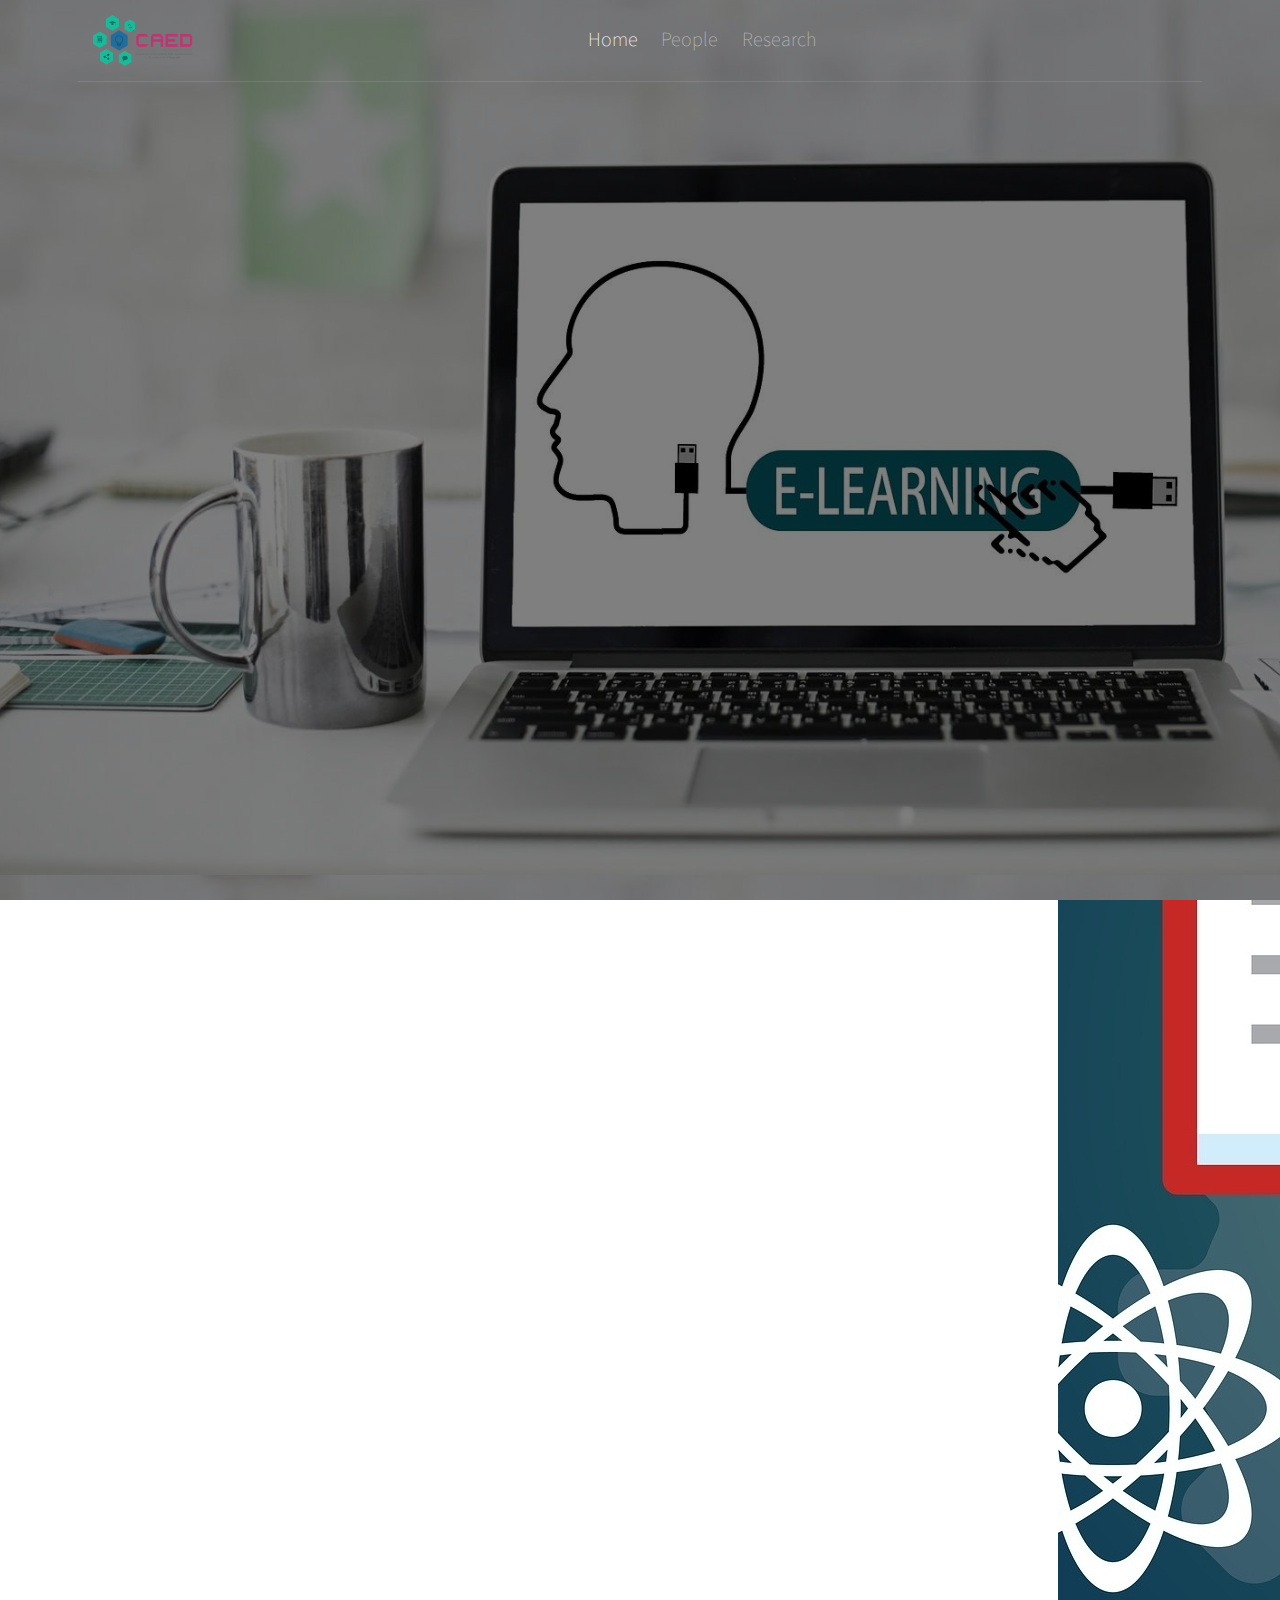
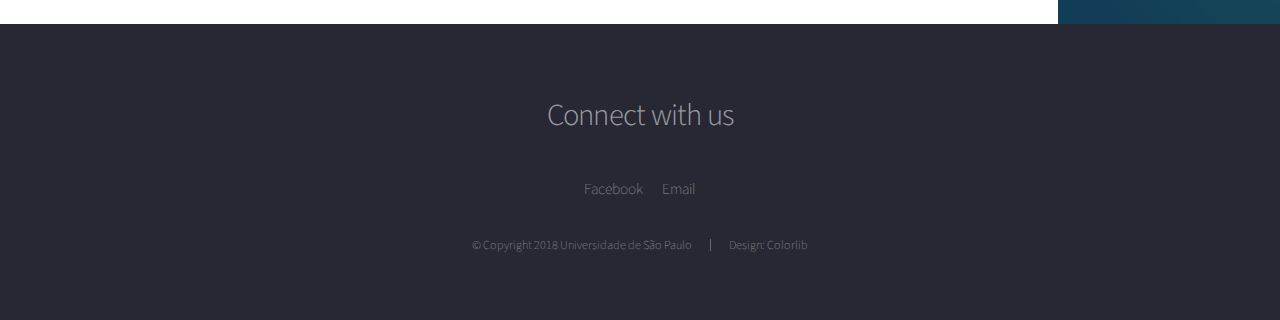
<file: index.html>
<!doctype html>
<html lang="en">
  <head>
    <title>CAEd</title>
    <meta charset="utf-8">
    <meta name="viewport" content="width=device-width, initial-scale=1, shrink-to-fit=no">

    <link href="https://fonts.googleapis.com/css?family=Source+Sans+Pro:300,400,900" rel="stylesheet">

    <link rel="stylesheet" href="css/bootstrap.css">
    <link rel="stylesheet" href="css/animate.css">
    <link rel="stylesheet" href="css/owl.carousel.min.css">

    <link rel="stylesheet" href="fonts/ionicons/css/ionicons.min.css">
    <!-- <link rel="stylesheet" href="fonts/fontawesome/css/font-awesome.min.css"> -->
    <link rel="stylesheet" href="fonts/flaticon/font/flaticon.css">

    <!-- Theme Style -->
    <link rel="stylesheet" href="css/style.css">

    <!-- Footer -->
    <!-- <link rel="stylesheet" href="https://cdnjs.cloudflare.com/ajax/libs/font-awesome/4.7.0/css/font-awesome.min.css"> -->
    <link rel="stylesheet" href="css/main.css" />
    <noscript><link rel="stylesheet" href="css/noscript.css" /></noscript>
  </head>
  <body>
    
    <header role="banner">
     
      <nav class="navbar navbar-expand-md navbar-dark bg-light">
        <div class="container">
          <a class="navbar-brand absolute" href="index.html"><img style="max-width: 100px;" src="images/CAED.png"></a>
          <button class="navbar-toggler" type="button" data-toggle="collapse" data-target="#navbarsExample05" aria-controls="navbarsExample05" aria-expanded="false" aria-label="Toggle navigation">
            <span class="navbar-toggler-icon"></span>
          </button>

          <div class="collapse navbar-collapse navbar-light" id="navbarsExample05">
            <ul class="navbar-nav mx-auto">
              <li class="nav-item">
                <a class="nav-link active" href="index.html">Home</a>
              </li>

              <li class="nav-item">
                <a class="nav-link" href="people.html">People</a>
              </li>
              <li class="nav-item">
                <a class="nav-link" href="research.html">Research</a>
              </li>
            </ul>
          </div>
        </div>
      </nav>
    </header>
    <!-- END header -->

    <section class="site-hero overlay" data-stellar-background-ratio="0.5" style="background-image: url(images/e-learning2.jpg);">
      <div class="container">
        <div class="row align-items-center site-hero-inner justify-content-center">
          <div class="col-md-8 text-center">
            <div class="mb-5 element-animate">
              <h1>Welcome to CAEd</h1>
              <p class="lead">Applied Computing in Education and Advanced Social Technology Laboratory (CAEd)</p>
            </div>
          </div>
        </div>
      </div>
    </section>
    <!-- END section -->

    <!-- <section class="site-section">
      <div class="container">
        <section class="school-features text-dark d-flex">

          <div class="inner">
            <div class="media d-block feature">
              <div class="icon"><span class="flaticon-video-call"></span></div>
              <div class="media-body">
                <h3 class="mt-0">We do this</h3>
                <p>Lorem ipsum dolor sit amet, consectetur adipisicing elit. Tempora fuga suscipit numquam esse saepe quam, eveniet iure assumenda dignissimos aliquam!</p>
              </div>
            </div>

            <div class="media d-block feature">
              <div class="icon"><span class="flaticon-student"></span></div>
              <div class="media-body">
                <h3 class="mt-0">And this...</h3>
                <p>Delectus fuga voluptatum minus amet, mollitia distinctio assumenda voluptate quas repellat eius quisquam odio. Aliquam, laudantium, optio? Error velit, alias.</p>
              </div>
            </div>

            <div class="media d-block feature">
              <div class="icon"><span class="flaticon-video-player-1"></span></div>
              <div class="media-body">
                <h3 class="mt-0">And also this</h3>
                <p>Delectus fuga voluptatum minus amet, mollitia distinctio assumenda voluptate quas repellat eius quisquam odio. Aliquam, laudantium, optio? Error velit, alias.</p>
              </div>
            </div>
 -->
<!--           </div>
        </section> -->

        


      </div>
    </section>
    <!-- END section -->

    <section class="overflow">
      <div class="container">
        <div class="row justify-content-center align-items-center">
          <!-- <br>
          <br> -->
          <div class="col-lg-10 order-lg-1 order-1 mb-lg-0 mb-5">
            <p>
              The development and use of new computational technologies have significantly changed the educational scenario, acting as motivating elements of classroom, hybrid and distance education. In this new scenario, the teaching and learning processes are increasingly characterized by the need for effective and constant interaction between learners and instructors, enabling them not only to access but also to contribute and actively participate in the construction of knowledge at anytime and anywhere.
            </p>
            <p>
              In this context, the Applied Computing in Education and Advanced Social Technology Laboratory (CAEd) was founded in 2012 by Prof. Dr. Ellen Francine Barbosa. Since then, researchers and students develop their postdoctoral, doctoral, master's and undergrad activities.
            </p>
            <p>
              CAEd is part of this perspective, having as its main goal the conduction of research, development, and dissemination of knowledge in the area of computational technologies applied to education. In general, CAEd should effectively contribute to society through the establishment and practical application of innovative ways of teaching and learning, which can range from elementary and high school through university education and continuing vocational training. Different areas of interest, in particular Computing, Mathematics, Engineering and Science, should benefit.
            </p>
            <!-- <blockquote class="testimonial">
              &ldquo; More info about Caed... &rdquo;
            </blockquote> -->
          </div>
          <div class="col-md-2 order-md-3 order-1 mb-lg-0 mb-5">
            <img src="images/compEdu.jpg" alt="Image placeholder" class="img-md-fluid">
          </div>
          <!-- <div class="col-lg-1 order-lg-2"></div> -->
        </div>
      </div>
    </section>
    <!-- END section -->
    <!-- <br>
    <br> -->
    <!-- Footer -->

        <footer id="footer">
          <h2 style="color: rgba(255, 255, 255, 0.55);">Connect with us</h2>
          <ul class="icons">
<!--             <li><a href="#" class="icon brands alt fa-twitter"><span class="label">Twitter</span></a></li>
            <li><a href="#" class="icon brands alt fa-facebook-f"><span class="label">Facebook</span></a></li>
            <li><a href="#" class="icon brands alt fa-linkedin-in"><span class="label">LinkedIn</span></a></li>
            <li><a href="#" class="icon brands alt fa-instagram"><span class="label">Instagram</span></a></li>
            <li><a href="#" class="icon brands alt fa-github"><span class="label">GitHub</span></a></li>
            <li><a href="#" class="icon solid alt fa-envelope"><span class="label">Email</span></a></li> -->
            <li><a href="https://www.facebook.com/caed.icmc/" style="color: rgba(255, 255, 255, 0.5);">Facebook</a></li>
            <li><a href="mailto:name@email.com" style="color: rgba(255, 255, 255, 0.5);">Email</a></li>
          </ul>
          
          <ul class="copyright">
            <li>&copy; Copyright 2018 Universidade de São Paulo</li><li>Design: <a href="https://colorlib.com">Colorlib</a></li>
          </ul>
        </footer>

    <!-- Fim footer -->
  
    
    
    <!-- loader -->
    <div id="loader" class="show fullscreen"><svg class="circular" width="48px" height="48px"><circle class="path-bg" cx="24" cy="24" r="22" fill="none" stroke-width="4" stroke="#eeeeee"/><circle class="path" cx="24" cy="24" r="22" fill="none" stroke-width="4" stroke-miterlimit="10" stroke="#f4b214"/></svg></div>

    <script src="js/jquery-3.2.1.min.js"></script>
    <script src="js/jquery-migrate-3.0.0.js"></script>
    <script src="js/popper.min.js"></script>
    <script src="js/bootstrap.min.js"></script>
    <script src="js/owl.carousel.min.js"></script>
    <script src="js/jquery.waypoints.min.js"></script>
    <script src="js/jquery.stellar.min.js"></script>

    
    <script src="js/main.js"></script>
  </body>
</html>
</file>
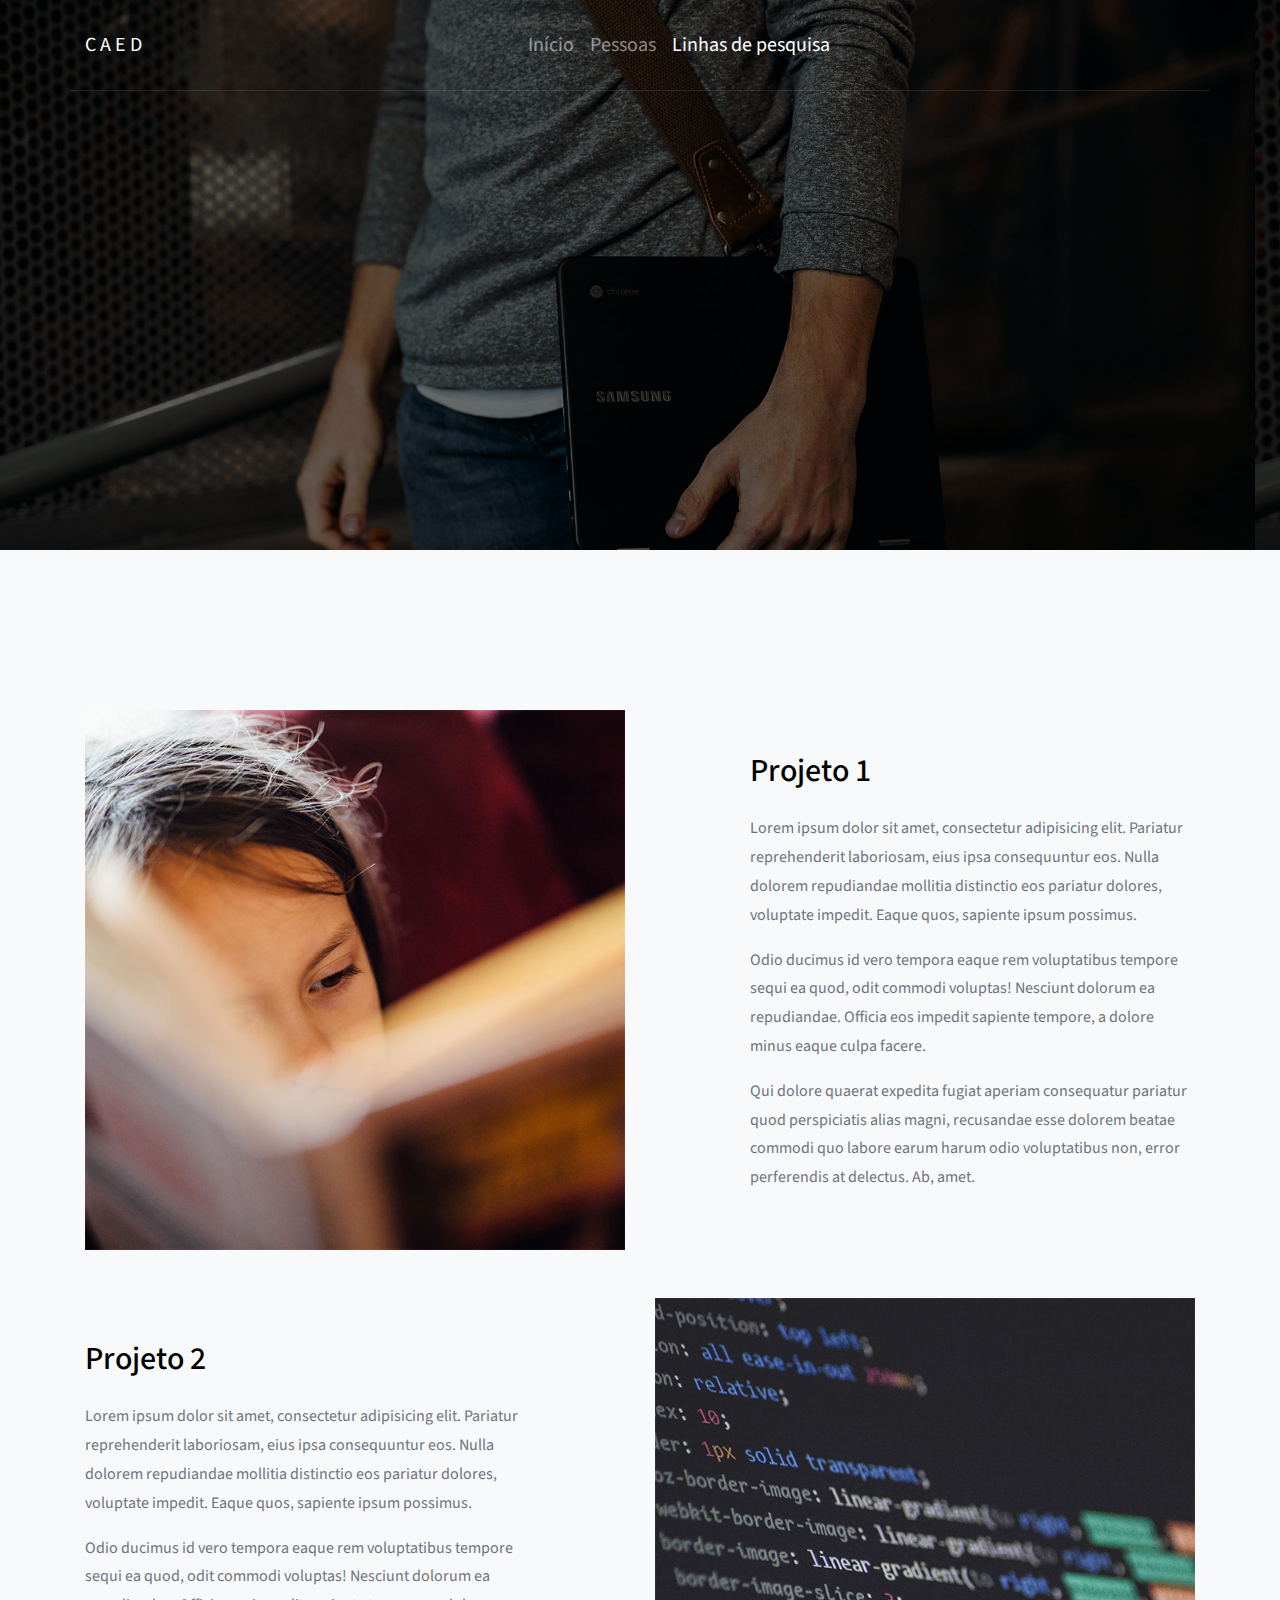
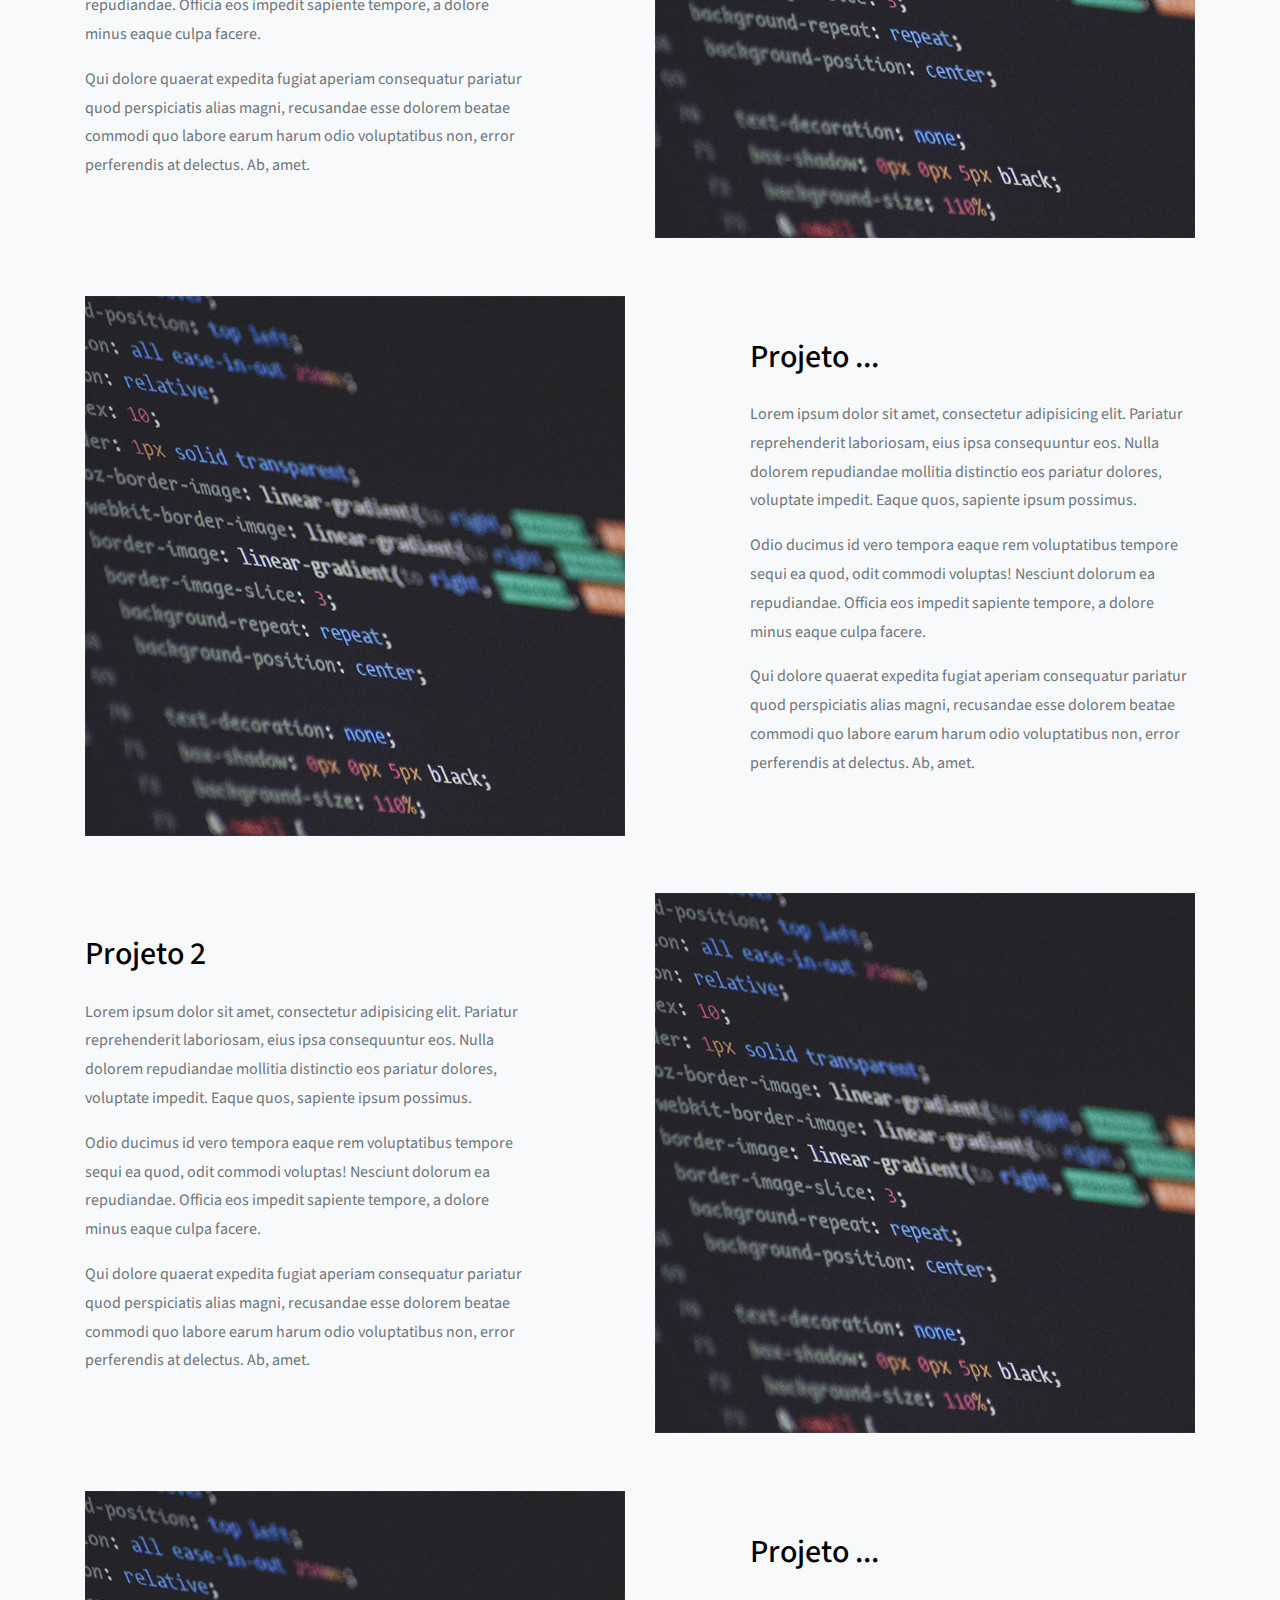
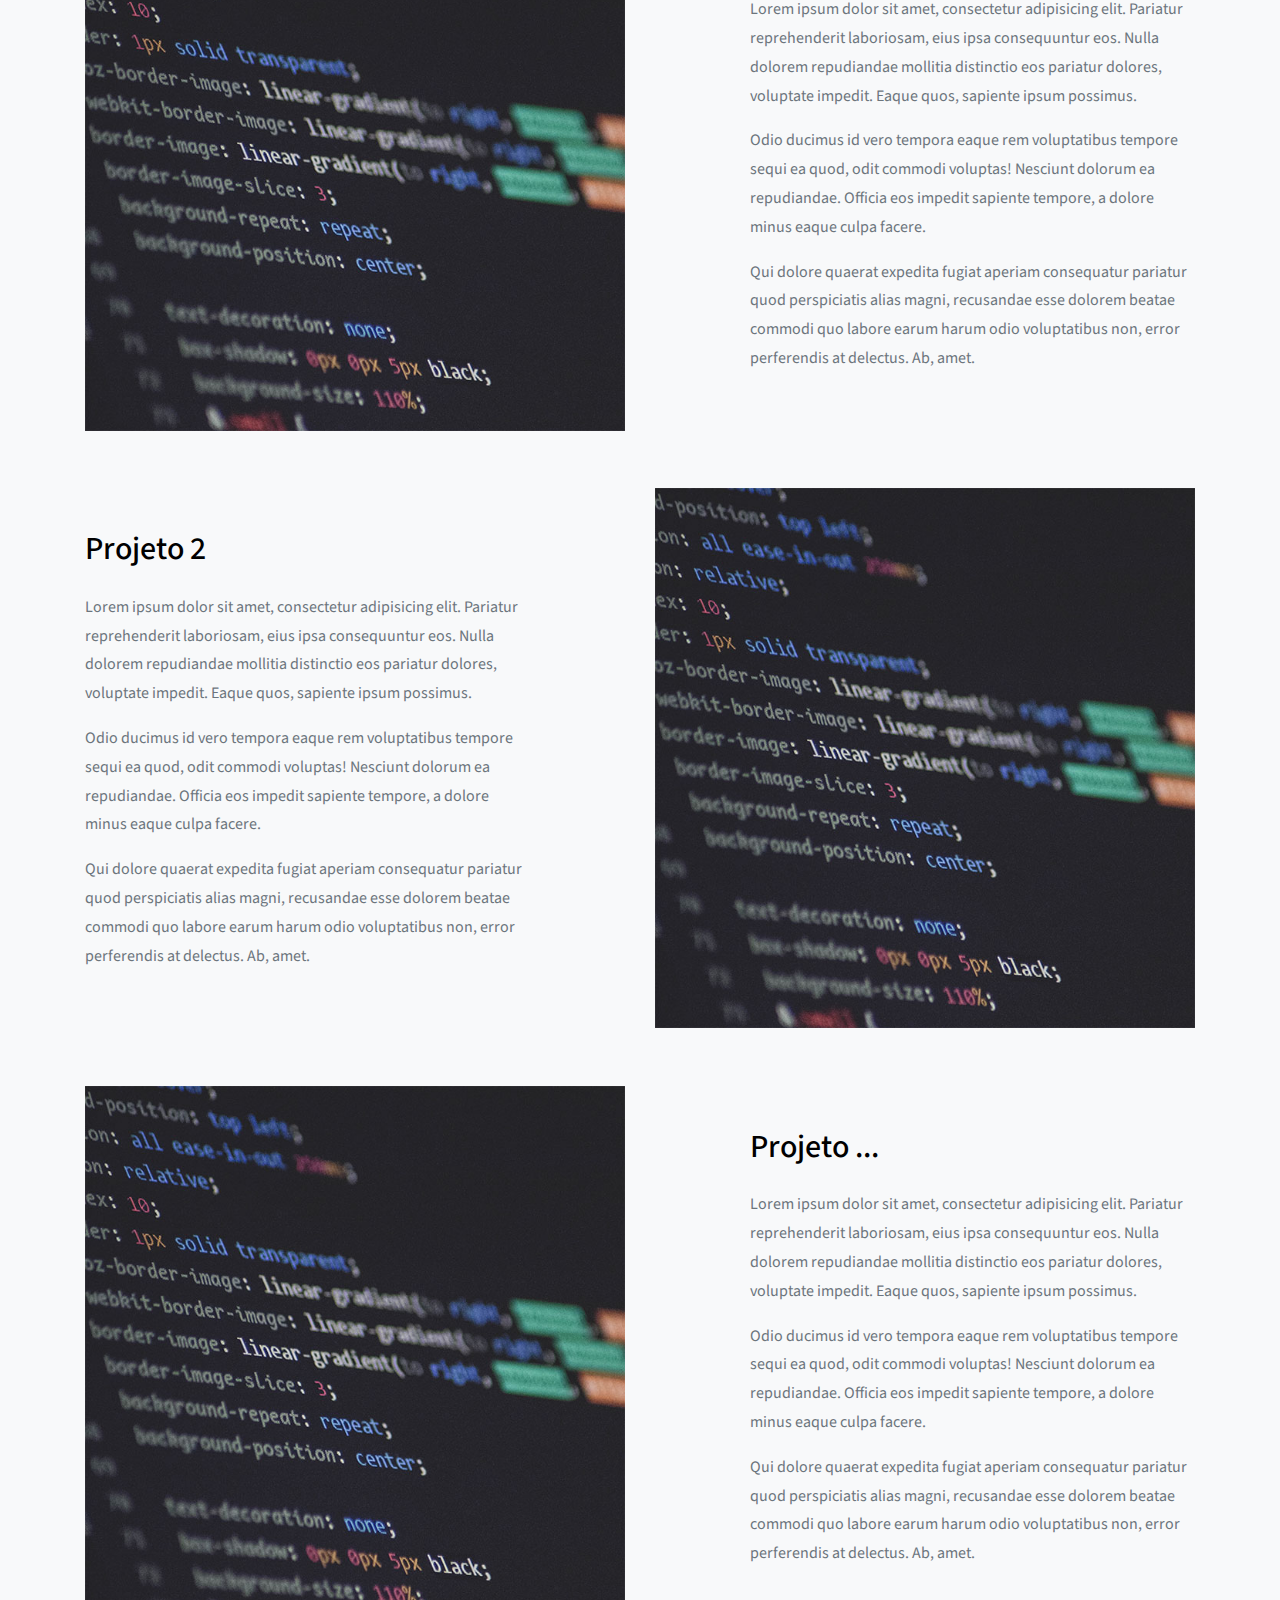
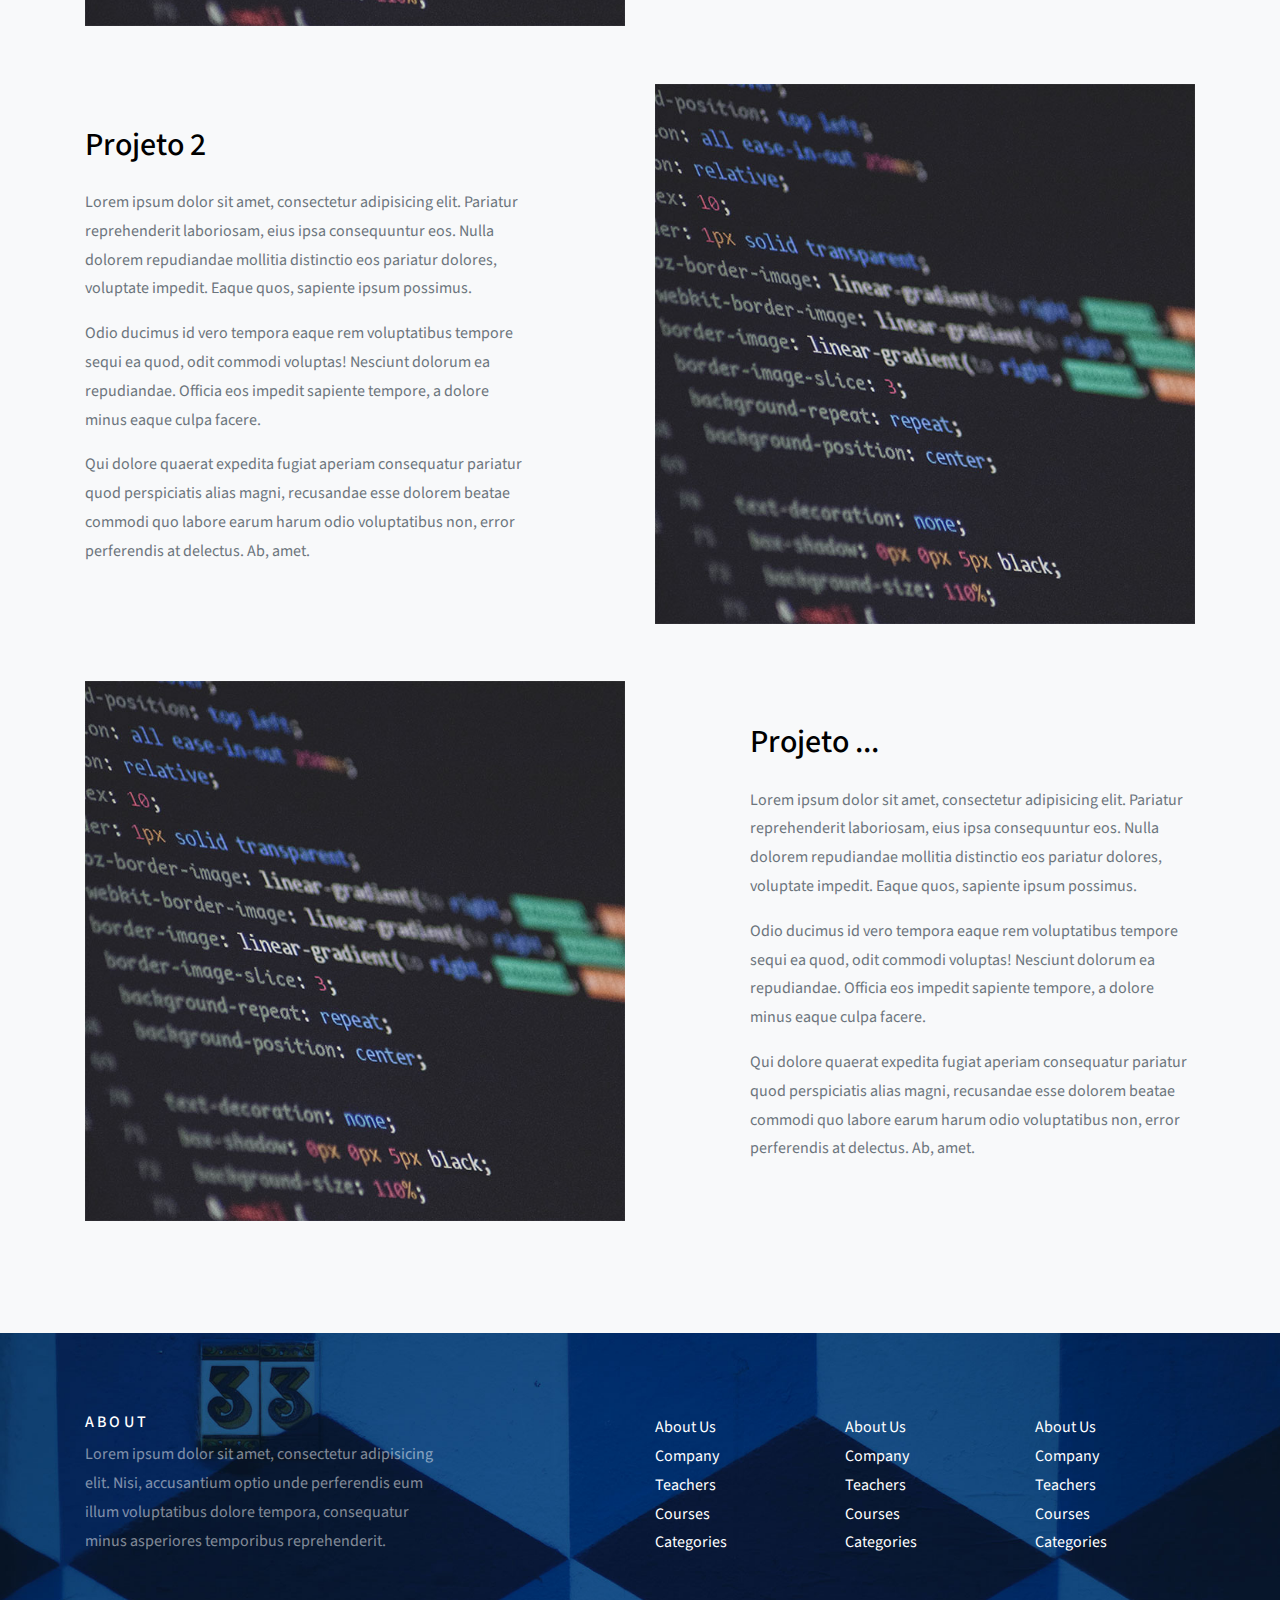
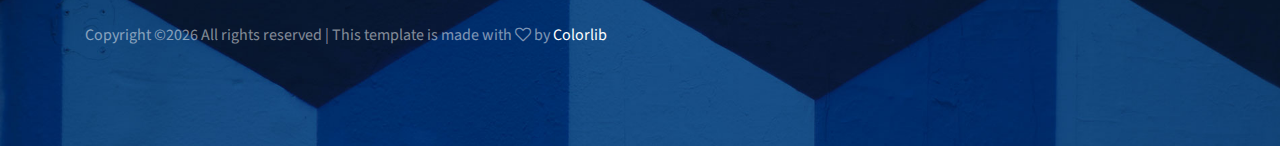
<file: about.html>
<!doctype html>
<html lang="en">
  <head>
    <title>Colorlib Listed Directory Template</title>
    <meta charset="utf-8">
    <meta name="viewport" content="width=device-width, initial-scale=1, shrink-to-fit=no">

    <link href="https://fonts.googleapis.com/css?family=Source+Sans+Pro:300,400,900" rel="stylesheet">

    <link rel="stylesheet" href="css/bootstrap.css">
    <link rel="stylesheet" href="css/animate.css">
    <link rel="stylesheet" href="css/owl.carousel.min.css">

    <link rel="stylesheet" href="fonts/ionicons/css/ionicons.min.css">
    <link rel="stylesheet" href="fonts/fontawesome/css/font-awesome.min.css">
    <link rel="stylesheet" href="fonts/flaticon/font/flaticon.css">

    <!-- Theme Style -->
    <link rel="stylesheet" href="css/style.css">
  </head>
  <body>
    
    <header role="banner">
     
      <nav class="navbar navbar-expand-md navbar-dark bg-light">
        <div class="container">
          <a class="navbar-brand absolute" href="index.html">Caed</a>
          <button class="navbar-toggler" type="button" data-toggle="collapse" data-target="#navbarsExample05" aria-controls="navbarsExample05" aria-expanded="false" aria-label="Toggle navigation">
            <span class="navbar-toggler-icon"></span>
          </button>

          <div class="collapse navbar-collapse navbar-light" id="navbarsExample05">
            <ul class="navbar-nav mx-auto">
              <li class="nav-item">
                <a class="nav-link" href="index.html">Início</a>
              </li>

              <!-- <li class="nav-item dropdown">
                <a class="nav-link dropdown-toggle" href="courses.html" id="dropdown04" data-toggle="dropdown" aria-haspopup="true" aria-expanded="false">Online Courses</a>
                <div class="dropdown-menu" aria-labelledby="dropdown04">
                  <a class="dropdown-item" href="courses.html">HTML</a>
                  <a class="dropdown-item" href="courses.html">WordPress2</a>
                  <a class="dropdown-item" href="courses.html">Web Development</a>
                  <a class="dropdown-item" href="courses.html">Javascript</a>
                  <a class="dropdown-item" href="courses.html">Photoshop</a>
                </div>
              </li>

              <li class="nav-item dropdown">
                <a class="nav-link dropdown-toggle" href="#" id="dropdown05" data-toggle="dropdown" aria-haspopup="true" aria-expanded="false">Categories</a>
                <div class="dropdown-menu" aria-labelledby="dropdown05">
                  <a class="dropdown-item" href="#">HTML</a>
                  <a class="dropdown-item" href="#">WordPress3</a>
                  <a class="dropdown-item" href="#">Web Development</a>
                  <a class="dropdown-item" href="#">Javascript</a>
                  <a class="dropdown-item" href="#">Photoshop</a>
                </div>
              </li> -->

              <li class="nav-item">
                <a class="nav-link" href="pessoas.html">Pessoas</a>
              </li>
              <li class="nav-item">
                <a class="nav-link active" href="linhaspesquisa.html">Linhas de pesquisa</a>
              </li>
              <!-- <li class="nav-item">
                <a class="nav-link" href="contact.html">Contact</a>
              </li> -->
            </ul>
            <!-- <ul class="navbar-nav absolute-right">
              <li class="nav-item">
                <a href="login.html" class="nav-link">Login</a>
              </li>
              <li class="nav-item">
                <a href="register.html" class="nav-link">Register</a>
              </li>
            </ul> -->
            
          </div>
        </div>
      </nav>
    </header>
    <!-- END header -->

    <section class="site-hero site-hero-innerpage overlay" data-stellar-background-ratio="0.5" style="background-image: url(images/big_image_1.jpg);">
      <div class="container">
        <div class="row align-items-center site-hero-inner justify-content-center">
          <div class="col-md-8 text-center">

            <div class="mb-5 element-animate">
              <h1>Conheça nossas linhas de pesquisa</h1>
            </div>
          </div>
        </div>
      </div>
    </section>
    <!-- END section -->


    <section class="site-section bg-light">
      <div class="container">
        <div class="row justify-content-center mb-5">
          <!-- <div class="col-md-7 text-center">
            <h2>We Share Our Thoughts</h2>
            <p class="lead">Lorem ipsum dolor sit amet, consectetur adipisicing elit. Earum magnam illum maiores adipisci pariatur, eveniet.</p>
          </div> -->
        </div>
        <!-- <div class="row align-items-center">
          
          <div class="col-md-5">
            <h2 class="mb-4">First, We Love To Teach</h2>
            <p>Lorem ipsum dolor sit amet, consectetur adipisicing elit. Pariatur reprehenderit laboriosam, eius ipsa consequuntur eos. Nulla dolorem repudiandae mollitia distinctio eos pariatur dolores, voluptate impedit. Eaque quos, sapiente ipsum possimus.</p>
            <p>Odio ducimus id vero tempora eaque rem voluptatibus tempore sequi ea quod, odit commodi voluptas! Nesciunt dolorum ea repudiandae. Officia eos impedit sapiente tempore, a dolore minus eaque culpa facere.</p>
            <p>Qui dolore quaerat expedita fugiat aperiam consequatur pariatur quod perspiciatis alias magni, recusandae esse dolorem beatae commodi quo labore earum harum odio voluptatibus non, error perferendis at delectus. Ab, amet.</p>
          </div>
          <div class="col-md-1"></div>
          <div class="col-md-6 overflow">
            <img src="images/img_2.jpg" alt="" class="img-fluid">
          </div>
        </div> -->

        <div class="row mb-5 align-items-center">
          
          <div class="col-md-6 overflow order-1">
            <img src="images/img_1.jpg" alt="" class="img-fluid">
          </div>
          <div class="col-md-1 order-2"></div>
          <div class="col-md-5 order-3">
            <h2 class="mb-4">Projeto 1</h2>
            <p>Lorem ipsum dolor sit amet, consectetur adipisicing elit. Pariatur reprehenderit laboriosam, eius ipsa consequuntur eos. Nulla dolorem repudiandae mollitia distinctio eos pariatur dolores, voluptate impedit. Eaque quos, sapiente ipsum possimus.</p>
            <p>Odio ducimus id vero tempora eaque rem voluptatibus tempore sequi ea quod, odit commodi voluptas! Nesciunt dolorum ea repudiandae. Officia eos impedit sapiente tempore, a dolore minus eaque culpa facere.</p>
            <p>Qui dolore quaerat expedita fugiat aperiam consequatur pariatur quod perspiciatis alias magni, recusandae esse dolorem beatae commodi quo labore earum harum odio voluptatibus non, error perferendis at delectus. Ab, amet.</p>
          </div>

        </div>

        <div class="row align-items-center">
          
          <div class="col-md-6 overflow order-3">
            <img src="images/img_2.jpg" alt="" class="img-fluid">
          </div>
          <div class="col-md-1 order-2"></div>
          <div class="col-md-5 order-1">
            <h2 class="mb-4">Projeto 2</h2>
            <p>Lorem ipsum dolor sit amet, consectetur adipisicing elit. Pariatur reprehenderit laboriosam, eius ipsa consequuntur eos. Nulla dolorem repudiandae mollitia distinctio eos pariatur dolores, voluptate impedit. Eaque quos, sapiente ipsum possimus.</p>
            <p>Odio ducimus id vero tempora eaque rem voluptatibus tempore sequi ea quod, odit commodi voluptas! Nesciunt dolorum ea repudiandae. Officia eos impedit sapiente tempore, a dolore minus eaque culpa facere.</p>
            <p>Qui dolore quaerat expedita fugiat aperiam consequatur pariatur quod perspiciatis alias magni, recusandae esse dolorem beatae commodi quo labore earum harum odio voluptatibus non, error perferendis at delectus. Ab, amet.</p>
          </div>

        </div>
        <br>
        <br>
        <div class="row align-items-center">
          
          <div class="col-md-6 overflow order-1">
            <img src="images/img_2.jpg" alt="" class="img-fluid">
          </div>
          <div class="col-md-1 order-2"></div>
          <div class="col-md-5 order-3">
            <h2 class="mb-4">Projeto ...</h2>
            <p>Lorem ipsum dolor sit amet, consectetur adipisicing elit. Pariatur reprehenderit laboriosam, eius ipsa consequuntur eos. Nulla dolorem repudiandae mollitia distinctio eos pariatur dolores, voluptate impedit. Eaque quos, sapiente ipsum possimus.</p>
            <p>Odio ducimus id vero tempora eaque rem voluptatibus tempore sequi ea quod, odit commodi voluptas! Nesciunt dolorum ea repudiandae. Officia eos impedit sapiente tempore, a dolore minus eaque culpa facere.</p>
            <p>Qui dolore quaerat expedita fugiat aperiam consequatur pariatur quod perspiciatis alias magni, recusandae esse dolorem beatae commodi quo labore earum harum odio voluptatibus non, error perferendis at delectus. Ab, amet.</p>
          </div>

        </div>
        <br>
        <br>
        <div class="row align-items-center">
          
          <div class="col-md-6 overflow order-3">
            <img src="images/img_2.jpg" alt="" class="img-fluid">
          </div>
          <div class="col-md-1 order-2"></div>
          <div class="col-md-5 order-1">
            <h2 class="mb-4">Projeto 2</h2>
            <p>Lorem ipsum dolor sit amet, consectetur adipisicing elit. Pariatur reprehenderit laboriosam, eius ipsa consequuntur eos. Nulla dolorem repudiandae mollitia distinctio eos pariatur dolores, voluptate impedit. Eaque quos, sapiente ipsum possimus.</p>
            <p>Odio ducimus id vero tempora eaque rem voluptatibus tempore sequi ea quod, odit commodi voluptas! Nesciunt dolorum ea repudiandae. Officia eos impedit sapiente tempore, a dolore minus eaque culpa facere.</p>
            <p>Qui dolore quaerat expedita fugiat aperiam consequatur pariatur quod perspiciatis alias magni, recusandae esse dolorem beatae commodi quo labore earum harum odio voluptatibus non, error perferendis at delectus. Ab, amet.</p>
          </div>

        </div>
        <br>
        <br>
        <div class="row align-items-center">
          
          <div class="col-md-6 overflow order-1">
            <img src="images/img_2.jpg" alt="" class="img-fluid">
          </div>
          <div class="col-md-1 order-2"></div>
          <div class="col-md-5 order-3">
            <h2 class="mb-4">Projeto ...</h2>
            <p>Lorem ipsum dolor sit amet, consectetur adipisicing elit. Pariatur reprehenderit laboriosam, eius ipsa consequuntur eos. Nulla dolorem repudiandae mollitia distinctio eos pariatur dolores, voluptate impedit. Eaque quos, sapiente ipsum possimus.</p>
            <p>Odio ducimus id vero tempora eaque rem voluptatibus tempore sequi ea quod, odit commodi voluptas! Nesciunt dolorum ea repudiandae. Officia eos impedit sapiente tempore, a dolore minus eaque culpa facere.</p>
            <p>Qui dolore quaerat expedita fugiat aperiam consequatur pariatur quod perspiciatis alias magni, recusandae esse dolorem beatae commodi quo labore earum harum odio voluptatibus non, error perferendis at delectus. Ab, amet.</p>
          </div>

        </div>
        <br>
        <br>
        <div class="row align-items-center">
          
          <div class="col-md-6 overflow order-3">
            <img src="images/img_2.jpg" alt="" class="img-fluid">
          </div>
          <div class="col-md-1 order-2"></div>
          <div class="col-md-5 order-1">
            <h2 class="mb-4">Projeto 2</h2>
            <p>Lorem ipsum dolor sit amet, consectetur adipisicing elit. Pariatur reprehenderit laboriosam, eius ipsa consequuntur eos. Nulla dolorem repudiandae mollitia distinctio eos pariatur dolores, voluptate impedit. Eaque quos, sapiente ipsum possimus.</p>
            <p>Odio ducimus id vero tempora eaque rem voluptatibus tempore sequi ea quod, odit commodi voluptas! Nesciunt dolorum ea repudiandae. Officia eos impedit sapiente tempore, a dolore minus eaque culpa facere.</p>
            <p>Qui dolore quaerat expedita fugiat aperiam consequatur pariatur quod perspiciatis alias magni, recusandae esse dolorem beatae commodi quo labore earum harum odio voluptatibus non, error perferendis at delectus. Ab, amet.</p>
          </div>

        </div>
        <br>
        <br>
        <div class="row align-items-center">
          
          <div class="col-md-6 overflow order-1">
            <img src="images/img_2.jpg" alt="" class="img-fluid">
          </div>
          <div class="col-md-1 order-2"></div>
          <div class="col-md-5 order-3">
            <h2 class="mb-4">Projeto ...</h2>
            <p>Lorem ipsum dolor sit amet, consectetur adipisicing elit. Pariatur reprehenderit laboriosam, eius ipsa consequuntur eos. Nulla dolorem repudiandae mollitia distinctio eos pariatur dolores, voluptate impedit. Eaque quos, sapiente ipsum possimus.</p>
            <p>Odio ducimus id vero tempora eaque rem voluptatibus tempore sequi ea quod, odit commodi voluptas! Nesciunt dolorum ea repudiandae. Officia eos impedit sapiente tempore, a dolore minus eaque culpa facere.</p>
            <p>Qui dolore quaerat expedita fugiat aperiam consequatur pariatur quod perspiciatis alias magni, recusandae esse dolorem beatae commodi quo labore earum harum odio voluptatibus non, error perferendis at delectus. Ab, amet.</p>
          </div>

        </div>
        <br>
        <br>
        <div class="row align-items-center">
          
          <div class="col-md-6 overflow order-3">
            <img src="images/img_2.jpg" alt="" class="img-fluid">
          </div>
          <div class="col-md-1 order-2"></div>
          <div class="col-md-5 order-1">
            <h2 class="mb-4">Projeto 2</h2>
            <p>Lorem ipsum dolor sit amet, consectetur adipisicing elit. Pariatur reprehenderit laboriosam, eius ipsa consequuntur eos. Nulla dolorem repudiandae mollitia distinctio eos pariatur dolores, voluptate impedit. Eaque quos, sapiente ipsum possimus.</p>
            <p>Odio ducimus id vero tempora eaque rem voluptatibus tempore sequi ea quod, odit commodi voluptas! Nesciunt dolorum ea repudiandae. Officia eos impedit sapiente tempore, a dolore minus eaque culpa facere.</p>
            <p>Qui dolore quaerat expedita fugiat aperiam consequatur pariatur quod perspiciatis alias magni, recusandae esse dolorem beatae commodi quo labore earum harum odio voluptatibus non, error perferendis at delectus. Ab, amet.</p>
          </div>

        </div>
        <br>
        <br>
        <div class="row align-items-center">
          
          <div class="col-md-6 overflow order-1">
            <img src="images/img_2.jpg" alt="" class="img-fluid">
          </div>
          <div class="col-md-1 order-2"></div>
          <div class="col-md-5 order-3">
            <h2 class="mb-4">Projeto ...</h2>
            <p>Lorem ipsum dolor sit amet, consectetur adipisicing elit. Pariatur reprehenderit laboriosam, eius ipsa consequuntur eos. Nulla dolorem repudiandae mollitia distinctio eos pariatur dolores, voluptate impedit. Eaque quos, sapiente ipsum possimus.</p>
            <p>Odio ducimus id vero tempora eaque rem voluptatibus tempore sequi ea quod, odit commodi voluptas! Nesciunt dolorum ea repudiandae. Officia eos impedit sapiente tempore, a dolore minus eaque culpa facere.</p>
            <p>Qui dolore quaerat expedita fugiat aperiam consequatur pariatur quod perspiciatis alias magni, recusandae esse dolorem beatae commodi quo labore earum harum odio voluptatibus non, error perferendis at delectus. Ab, amet.</p>
          </div>

        </div>

      </div>

    </section>
    <!-- END section -->

    <!-- <section class="site-section">
      <div class="container">
        <div class="row justify-content-center mb-5">
          <div class="col-md-7 text-center">
            <h2>Meet Your Instructors</h2>
            <p class="lead">Lorem ipsum dolor sit amet, consectetur adipisicing elit. Earum magnam illum maiores adipisci pariatur, eveniet.</p>
          </div>
        </div>
        <section class="school-features text-dark d-flex">

          <div class="inner">
            <div class="media d-block feature text-center">
              <img src="images/person_1.jpg" alt="Image placeholder" class="mb-3">
              <div class="media-body">
                <h3 class="mt-0">Rhea Smith</h3>
                <p class="instructor-meta">WordPress Expert</p>
                <p>Lorem ipsum dolor sit amet, consectetur adipisicing elit. Tempora fuga suscipit numquam esse saepe quam, eveniet iure assumenda dignissimos aliquam!</p>
              </div>
            </div>

            <div class="media d-block feature text-center">
              <img src="images/person_2.jpg" alt="Image placeholder" class="mb-3">
              <div class="media-body">
                <h3 class="mt-0">Gregg White</h3>
                <p class="instructor-meta">HTML4, CSS3 Expert</p>
                <p>Delectus fuga voluptatum minus amet, mollitia distinctio assumenda voluptate quas repellat eius quisquam odio. Aliquam, laudantium, optio? Error velit, alias.</p>
              </div>
            </div>

            <div class="media d-block feature text-center">
              <img src="images/person_3.jpg" alt="Image placeholder" class="mb-3">
              <div class="media-body">
                <h3 class="mt-0">Rob Gold</h3>
                <p class="instructor-meta">JS Expert</p>
                <p>Delectus fuga voluptatum minus amet, mollitia distinctio assumenda voluptate quas repellat eius quisquam odio. Aliquam, laudantium, optio? Error velit, alias.</p>
              </div>
            </div>


            <div class="media d-block feature text-center">
              <img src="images/person_4.jpg" alt="Image placeholder" class="mb-3">
              <div class="media-body">
                <h3 class="mt-0">Wennie Poe</h3>
                <p class="instructor-meta">Angular JS Expert</p>
                <p>Harum, adipisci, aspernatur. Vero repudiandae quos ab debitis, fugiat culpa obcaecati, voluptatibus ad distinctio cum soluta fugit sed animi eaque?</p>
              </div>
            </div>
          </div>
        </section> -->

<!--         <section class="school-features text-dark last d-flex">

          <div class="inner">
            <div class="media d-block feature text-center">
              <img src="images/person_1.jpg" alt="Image placeholder" class="mb-3">
              <div class="media-body">
                <h3 class="mt-0">Rhea Smith</h3>
                <p class="instructor-meta">WordPress Expert</p>
                <p>Lorem ipsum dolor sit amet, consectetur adipisicing elit. Tempora fuga suscipit numquam esse saepe quam, eveniet iure assumenda dignissimos aliquam!</p>
              </div>
            </div>

            <div class="media d-block feature text-center">
              <img src="images/person_2.jpg" alt="Image placeholder" class="mb-3">
              <div class="media-body">
                <h3 class="mt-0">Gregg White</h3>
                <p class="instructor-meta">Photoshop Expert</p>
                <p>Delectus fuga voluptatum minus amet, mollitia distinctio assumenda voluptate quas repellat eius quisquam odio. Aliquam, laudantium, optio? Error velit, alias.</p>
              </div>
            </div>

            <div class="media d-block feature text-center">
              <img src="images/person_3.jpg" alt="Image placeholder" class="mb-3">
              <div class="media-body">
                <h3 class="mt-0">Rob Gold</h3>
                <p class="instructor-meta">Web Design Expert</p>
                <p>Delectus fuga voluptatum minus amet, mollitia distinctio assumenda voluptate quas repellat eius quisquam odio. Aliquam, laudantium, optio? Error velit, alias.</p>
              </div>
            </div>


            <div class="media d-block feature text-center">
              <img src="images/person_4.jpg" alt="Image placeholder" class="mb-3">
              <div class="media-body">
                <h3 class="mt-0">Wennie Poe</h3>
                <p class="instructor-meta">React JS Expert</p>
                <p>Harum, adipisci, aspernatur. Vero repudiandae quos ab debitis, fugiat culpa obcaecati, voluptatibus ad distinctio cum soluta fugit sed animi eaque?</p>
              </div>
            </div>
          </div>


        </section> -->


      </div>
    </section>
    <!-- END section -->

    


    
  
    <footer class="site-footer" style="background-image: url(images/big_image_3.jpg);">
      <div class="container">
        <div class="row mb-5">
          <div class="col-md-4">
            <h3>About</h3>
            <p>Lorem ipsum dolor sit amet, consectetur adipisicing elit. Nisi, accusantium optio unde perferendis eum illum voluptatibus dolore tempora, consequatur minus asperiores temporibus reprehenderit.</p>
          </div>
          <div class="col-md-6 ml-auto">
            <div class="row">
              <div class="col-md-4">
                <ul class="list-unstyled">
                  <li><a href="#">About Us</a></li>
                  <li><a href="#">Company</a></li>
                  <li><a href="#">Teachers</a></li>
                  <li><a href="#">Courses</a></li>
                  <li><a href="#">Categories</a></li>
                </ul>
              </div>
              <div class="col-md-4">
                <ul class="list-unstyled">
                  <li><a href="#">About Us</a></li>
                  <li><a href="#">Company</a></li>
                  <li><a href="#">Teachers</a></li>
                  <li><a href="#">Courses</a></li>
                  <li><a href="#">Categories</a></li>
                </ul>
              </div>
              <div class="col-md-4">
                <ul class="list-unstyled">
                  <li><a href="#">About Us</a></li>
                  <li><a href="#">Company</a></li>
                  <li><a href="#">Teachers</a></li>
                  <li><a href="#">Courses</a></li>
                  <li><a href="#">Categories</a></li>
                </ul>
              </div>
            </div>
          </div>
        </div>
        <div class="row">
          <div class="col-md-12">
            <p><!-- Link back to Colorlib can't be removed. Template is licensed under CC BY 3.0. -->
Copyright &copy;<script>document.write(new Date().getFullYear());</script> All rights reserved | This template is made with <i class="fa fa-heart-o" aria-hidden="true"></i> by <a href="https://colorlib.com" target="_blank">Colorlib</a>
<!-- Link back to Colorlib can't be removed. Template is licensed under CC BY 3.0. --></p>
          </div>
        </div>
      </div>
    </footer>
    <!-- END footer -->
    
    <!-- loader -->
    <div id="loader" class="show fullscreen"><svg class="circular" width="48px" height="48px"><circle class="path-bg" cx="24" cy="24" r="22" fill="none" stroke-width="4" stroke="#eeeeee"/><circle class="path" cx="24" cy="24" r="22" fill="none" stroke-width="4" stroke-miterlimit="10" stroke="#f4b214"/></svg></div>

    <script src="js/jquery-3.2.1.min.js"></script>
    <script src="js/jquery-migrate-3.0.0.js"></script>
    <script src="js/popper.min.js"></script>
    <script src="js/bootstrap.min.js"></script>
    <script src="js/owl.carousel.min.js"></script>
    <script src="js/jquery.waypoints.min.js"></script>
    <script src="js/jquery.stellar.min.js"></script>

    
    <script src="js/main.js"></script>
  </body>
</html>
</file>
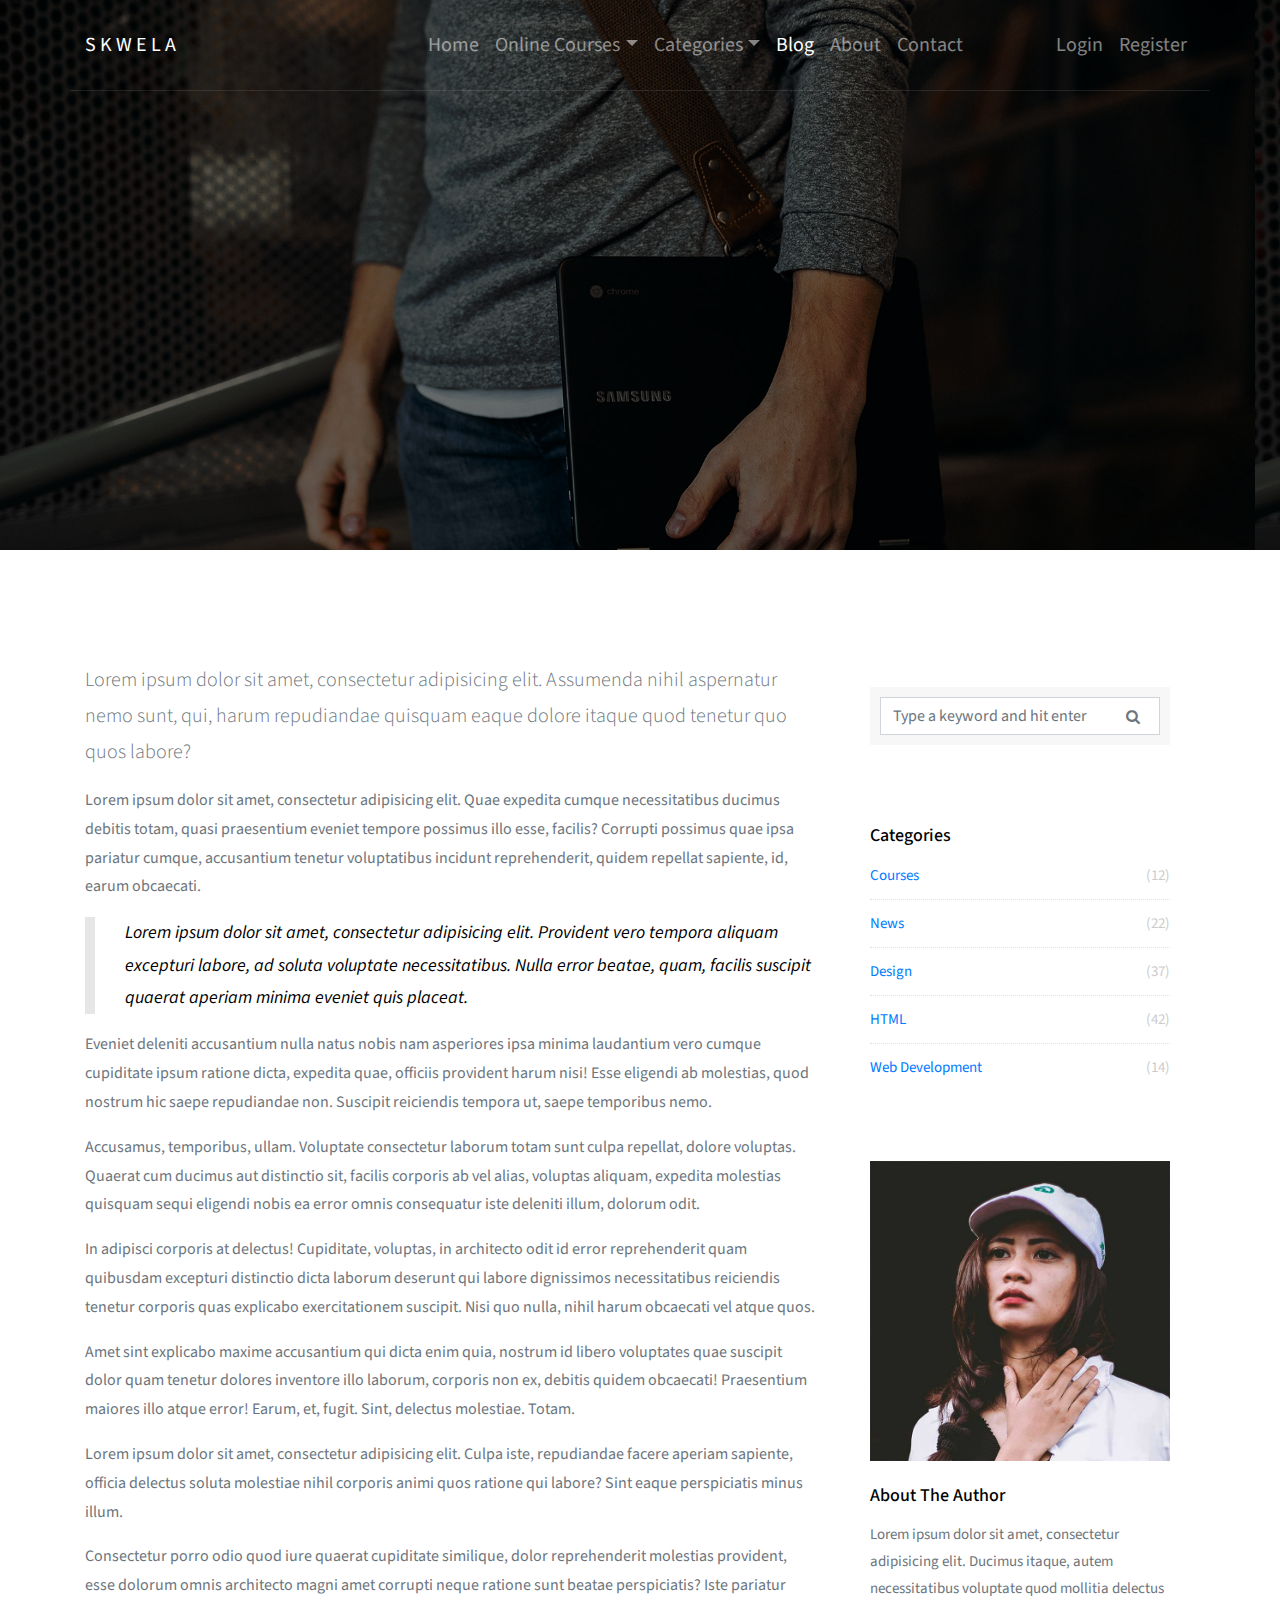
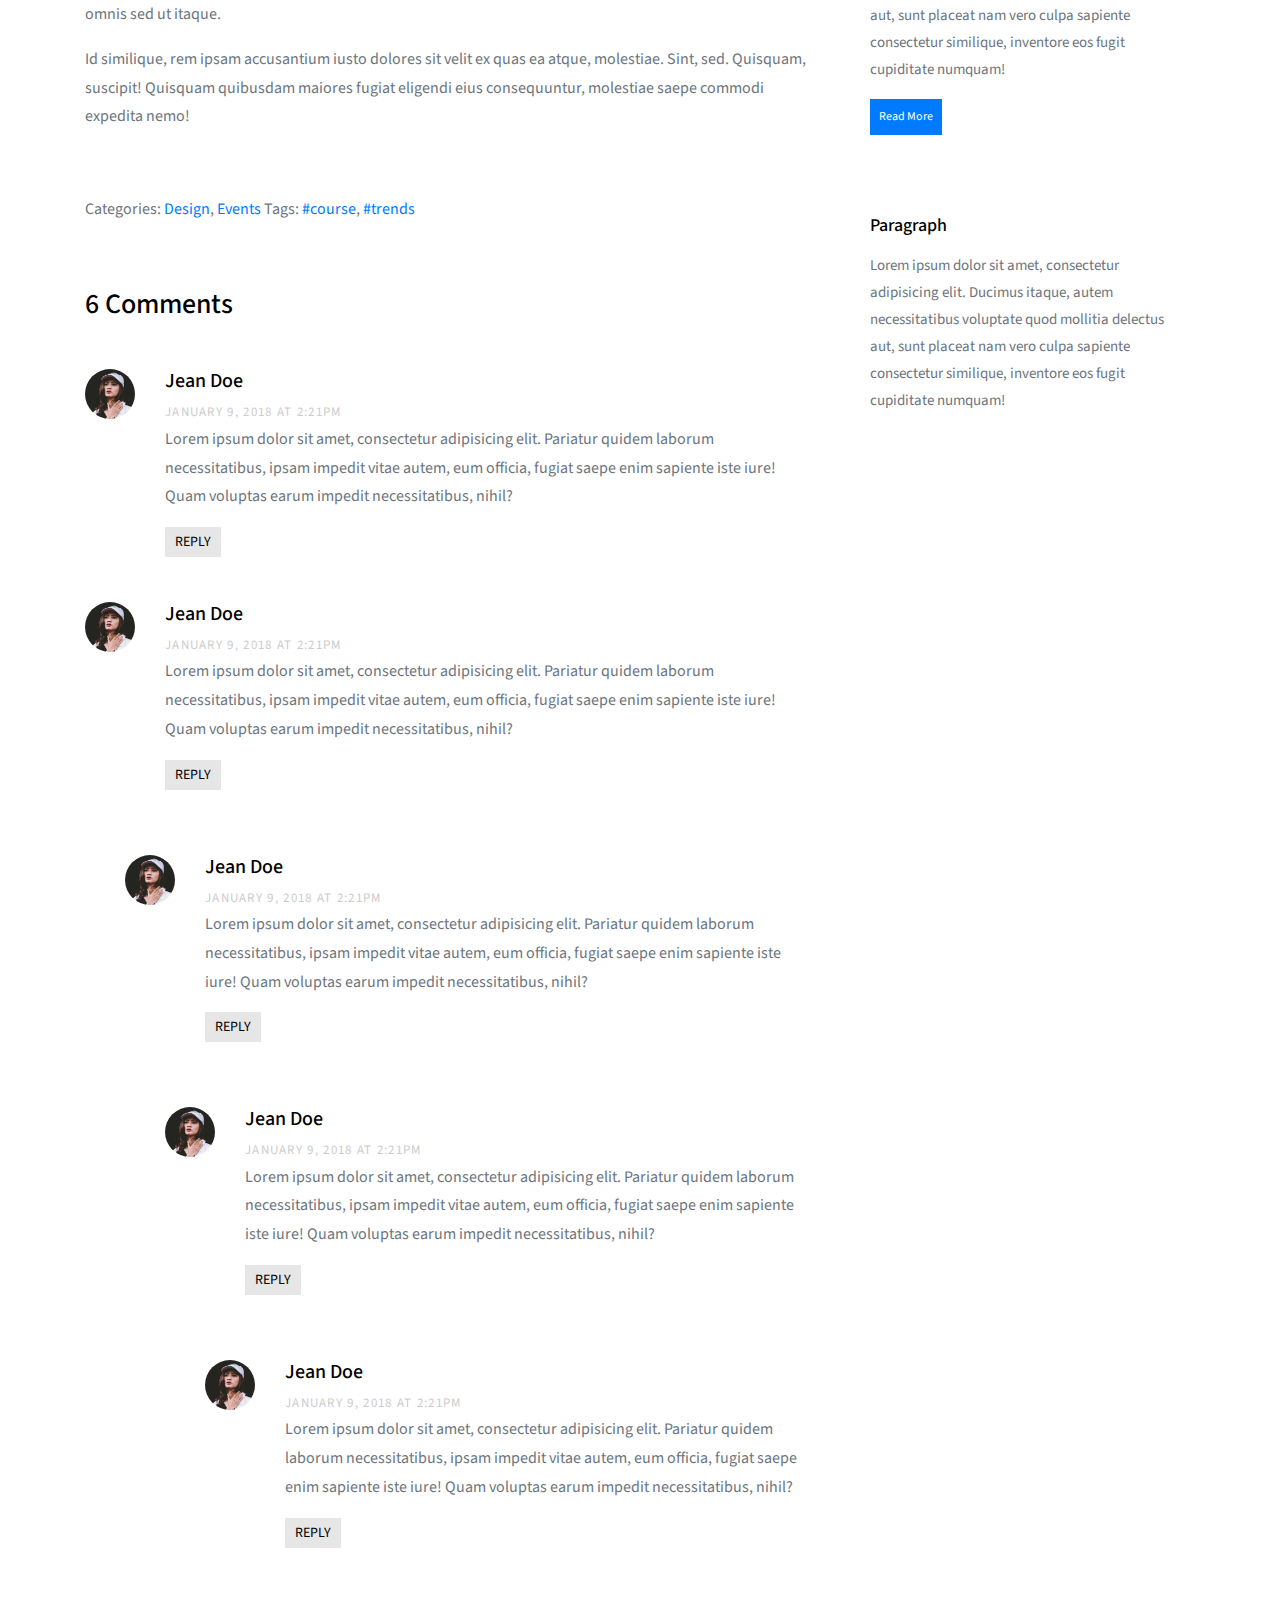
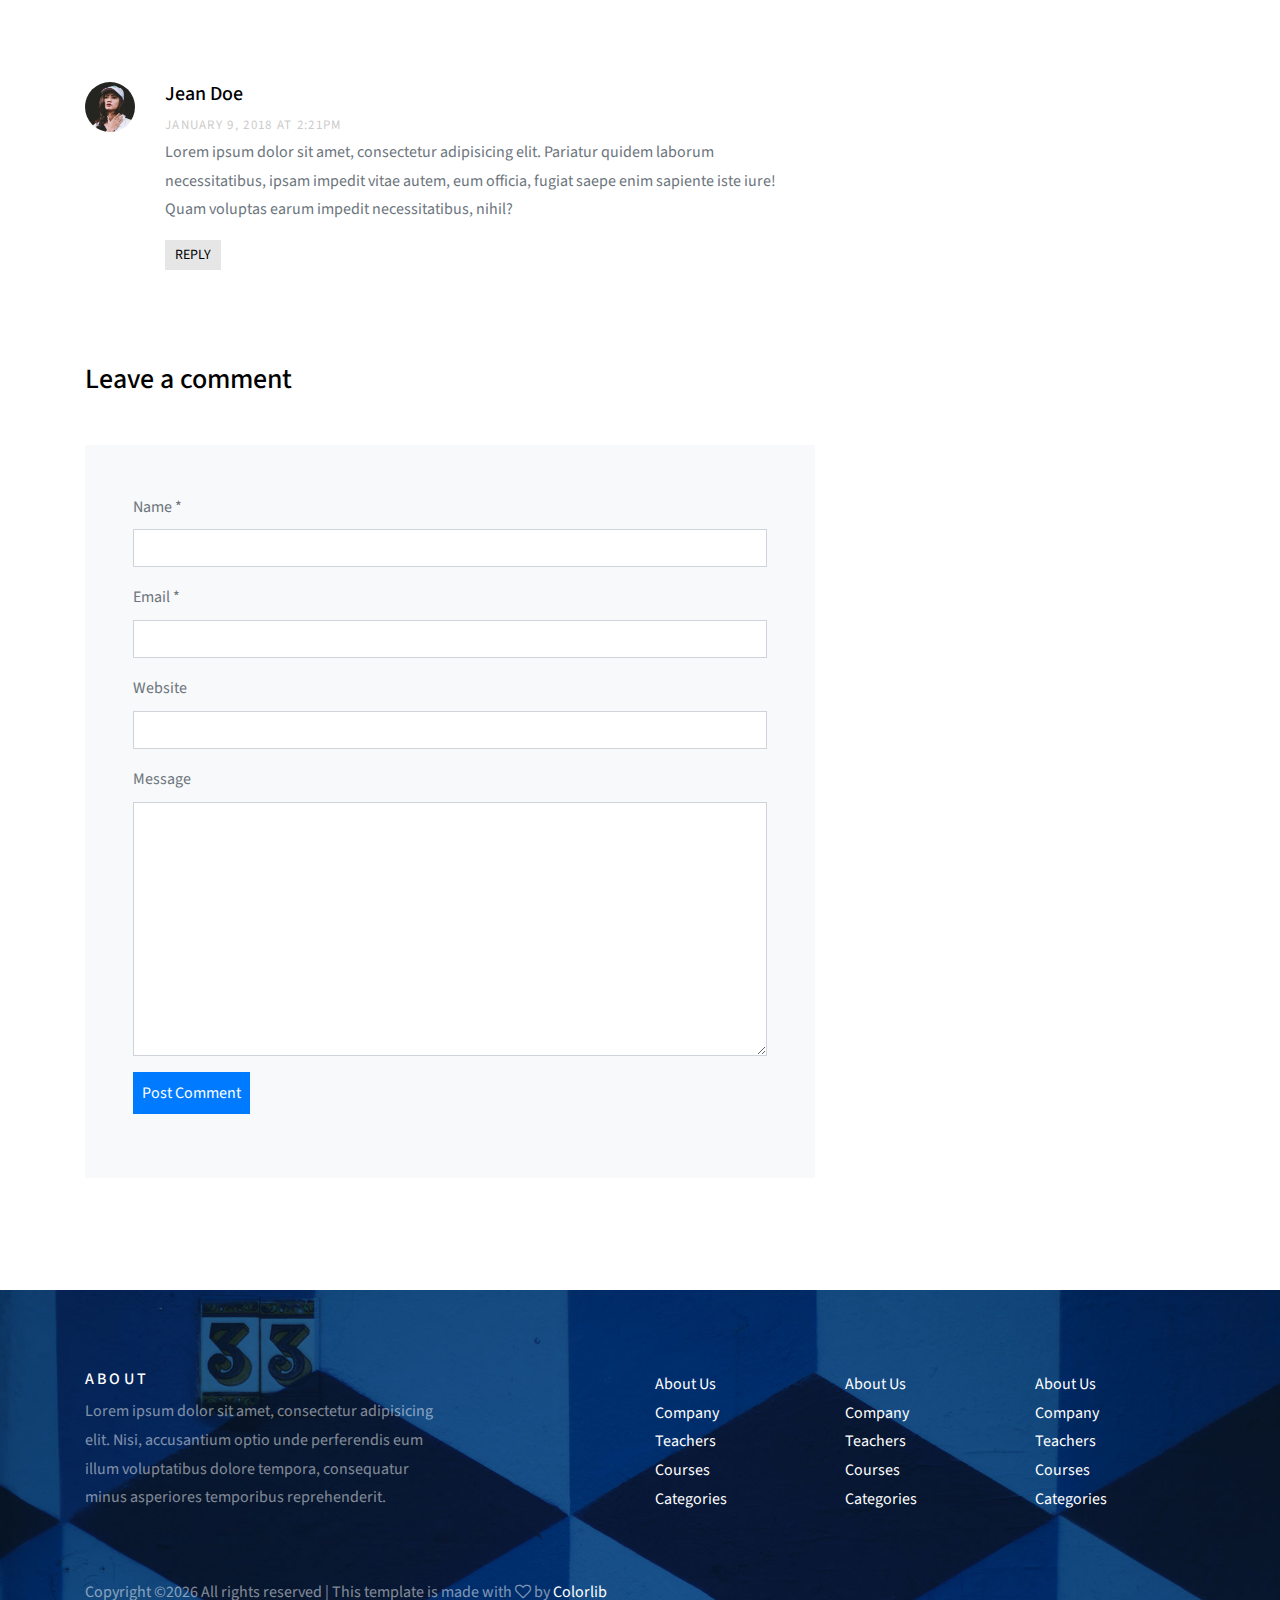
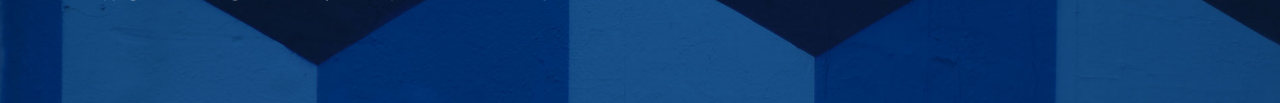
<file: blog-single.html>
<!doctype html>
<html lang="en">
  <head>
    <title>Colorlib Listed Directory Template</title>
    <meta charset="utf-8">
    <meta name="viewport" content="width=device-width, initial-scale=1, shrink-to-fit=no">

    <link href="https://fonts.googleapis.com/css?family=Source+Sans+Pro:300,400,900" rel="stylesheet">

    <link rel="stylesheet" href="css/bootstrap.css">
    <link rel="stylesheet" href="css/animate.css">
    <link rel="stylesheet" href="css/owl.carousel.min.css">

    <link rel="stylesheet" href="fonts/ionicons/css/ionicons.min.css">
    <link rel="stylesheet" href="fonts/fontawesome/css/font-awesome.min.css">
    <link rel="stylesheet" href="fonts/flaticon/font/flaticon.css">

    <!-- Theme Style -->
    <link rel="stylesheet" href="css/style.css">
  </head>
  <body>
    
    <header role="banner">
     
      <nav class="navbar navbar-expand-md navbar-dark bg-light">
        <div class="container">
          <a class="navbar-brand absolute" href="index.html">Skwela</a>
          <button class="navbar-toggler" type="button" data-toggle="collapse" data-target="#navbarsExample05" aria-controls="navbarsExample05" aria-expanded="false" aria-label="Toggle navigation">
            <span class="navbar-toggler-icon"></span>
          </button>

          <div class="collapse navbar-collapse navbar-light" id="navbarsExample05">
            <ul class="navbar-nav mx-auto">
              <li class="nav-item">
                <a class="nav-link" href="index.html">Home</a>
              </li>
              <li class="nav-item dropdown">
                <a class="nav-link dropdown-toggle" href="courses.html" id="dropdown04" data-toggle="dropdown" aria-haspopup="true" aria-expanded="false">Online Courses</a>
                <div class="dropdown-menu" aria-labelledby="dropdown04">
                  <a class="dropdown-item" href="courses.html">HTML</a>
                  <a class="dropdown-item" href="courses.html">WordPress</a>
                  <a class="dropdown-item" href="courses.html">Web Development</a>
                  <a class="dropdown-item" href="courses.html">Javascript</a>
                  <a class="dropdown-item" href="courses.html">Photoshop</a>
                </div>

              </li>

              <li class="nav-item dropdown">
                <a class="nav-link dropdown-toggle" href="#" id="dropdown05" data-toggle="dropdown" aria-haspopup="true" aria-expanded="false">Categories</a>
                <div class="dropdown-menu" aria-labelledby="dropdown05">
                  <a class="dropdown-item" href="#">HTML</a>
                  <a class="dropdown-item" href="#">WordPress</a>
                  <a class="dropdown-item" href="#">Web Development</a>
                  <a class="dropdown-item" href="#">Javascript</a>
                  <a class="dropdown-item" href="#">Photoshop</a>
                </div>

              </li>
              <li class="nav-item">
                <a class="nav-link active" href="blog.html">Blog</a>
              </li>
              <li class="nav-item">
                <a class="nav-link" href="about.html">About</a>
              </li>
              <li class="nav-item">
                <a class="nav-link" href="contact.html">Contact</a>
              </li>
            </ul>
            <ul class="navbar-nav absolute-right">
              <li class="nav-item">
                <a href="login.html" class="nav-link">Login</a>
              </li>
              <li class="nav-item">
                <a href="register.html" class="nav-link">Register</a>
              </li>
            </ul>
            
          </div>
        </div>
      </nav>
    </header>
    <!-- END header -->

    <section class="site-hero site-hero-innerpage overlay" data-stellar-background-ratio="0.5" style="background-image: url(images/big_image_1.jpg);">
      <div class="container">
        <div class="row align-items-center site-hero-inner justify-content-center">
          <div class="col-md-8 text-center">

            <div class="mb-5 element-animate">
              <h1 class="mb-3">Single Blog Post</h1>
              <p class="post-meta">January 2, 2018 &bull; Posted by <a href="#">Joh Doe</a> in <a href="#">Events</a></p>
            </div>
          </div>
        </div>
      </div>
    </section>
    <!-- END section -->


    <section class="site-section">
      <div class="container">
        <div class="row">
          <div class="col-md-8 blog-content">
            <p class="lead">Lorem ipsum dolor sit amet, consectetur adipisicing elit. Assumenda nihil aspernatur nemo sunt, qui, harum repudiandae quisquam eaque dolore itaque quod tenetur quo quos labore?</p>
            <p>Lorem ipsum dolor sit amet, consectetur adipisicing elit. Quae expedita cumque necessitatibus ducimus debitis totam, quasi praesentium eveniet tempore possimus illo esse, facilis? Corrupti possimus quae ipsa pariatur cumque, accusantium tenetur voluptatibus incidunt reprehenderit, quidem repellat sapiente, id, earum obcaecati.</p>

            <blockquote><p>Lorem ipsum dolor sit amet, consectetur adipisicing elit. Provident vero tempora aliquam excepturi labore, ad soluta voluptate necessitatibus. Nulla error beatae, quam, facilis suscipit quaerat aperiam minima eveniet quis placeat.</p></blockquote>

            <p>Eveniet deleniti accusantium nulla natus nobis nam asperiores ipsa minima laudantium vero cumque cupiditate ipsum ratione dicta, expedita quae, officiis provident harum nisi! Esse eligendi ab molestias, quod nostrum hic saepe repudiandae non. Suscipit reiciendis tempora ut, saepe temporibus nemo.</p>
            <p>Accusamus, temporibus, ullam. Voluptate consectetur laborum totam sunt culpa repellat, dolore voluptas. Quaerat cum ducimus aut distinctio sit, facilis corporis ab vel alias, voluptas aliquam, expedita molestias quisquam sequi eligendi nobis ea error omnis consequatur iste deleniti illum, dolorum odit.</p>
            <p>In adipisci corporis at delectus! Cupiditate, voluptas, in architecto odit id error reprehenderit quam quibusdam excepturi distinctio dicta laborum deserunt qui labore dignissimos necessitatibus reiciendis tenetur corporis quas explicabo exercitationem suscipit. Nisi quo nulla, nihil harum obcaecati vel atque quos.</p>
            <p>Amet sint explicabo maxime accusantium qui dicta enim quia, nostrum id libero voluptates quae suscipit dolor quam tenetur dolores inventore illo laborum, corporis non ex, debitis quidem obcaecati! Praesentium maiores illo atque error! Earum, et, fugit. Sint, delectus molestiae. Totam.</p>

            <p>Lorem ipsum dolor sit amet, consectetur adipisicing elit. Culpa iste, repudiandae facere aperiam sapiente, officia delectus soluta molestiae nihil corporis animi quos ratione qui labore? Sint eaque perspiciatis minus illum.</p>
            <p>Consectetur porro odio quod iure quaerat cupiditate similique, dolor reprehenderit molestias provident, esse dolorum omnis architecto magni amet corrupti neque ratione sunt beatae perspiciatis? Iste pariatur omnis sed ut itaque.</p>
            <p>Id similique, rem ipsam accusantium iusto dolores sit velit ex quas ea atque, molestiae. Sint, sed. Quisquam, suscipit! Quisquam quibusdam maiores fugiat eligendi eius consequuntur, molestiae saepe commodi expedita nemo!</p>
            <div class="pt-5">
              <p>Categories:  <a href="#">Design</a>, <a href="#">Events</a>  Tags: <a href="#">#course</a>, <a href="#">#trends</a></p>
            </div>


            <div class="pt-5">
              <h3 class="mb-5">6 Comments</h3>
              <ul class="comment-list">
                <li class="comment">
                  <div class="vcard bio">
                    <img src="images/person_1.jpg" alt="Image placeholder">
                  </div>
                  <div class="comment-body">
                    <h3>Jean Doe</h3>
                    <div class="meta">January 9, 2018 at 2:21pm</div>
                    <p>Lorem ipsum dolor sit amet, consectetur adipisicing elit. Pariatur quidem laborum necessitatibus, ipsam impedit vitae autem, eum officia, fugiat saepe enim sapiente iste iure! Quam voluptas earum impedit necessitatibus, nihil?</p>
                    <p><a href="#" class="reply">Reply</a></p>
                  </div>
                </li>

                <li class="comment">
                  <div class="vcard bio">
                    <img src="images/person_1.jpg" alt="Image placeholder">
                  </div>
                  <div class="comment-body">
                    <h3>Jean Doe</h3>
                    <div class="meta">January 9, 2018 at 2:21pm</div>
                    <p>Lorem ipsum dolor sit amet, consectetur adipisicing elit. Pariatur quidem laborum necessitatibus, ipsam impedit vitae autem, eum officia, fugiat saepe enim sapiente iste iure! Quam voluptas earum impedit necessitatibus, nihil?</p>
                    <p><a href="#" class="reply">Reply</a></p>
                  </div>

                  <ul class="children">
                    <li class="comment">
                      <div class="vcard bio">
                        <img src="images/person_1.jpg" alt="Image placeholder">
                      </div>
                      <div class="comment-body">
                        <h3>Jean Doe</h3>
                        <div class="meta">January 9, 2018 at 2:21pm</div>
                        <p>Lorem ipsum dolor sit amet, consectetur adipisicing elit. Pariatur quidem laborum necessitatibus, ipsam impedit vitae autem, eum officia, fugiat saepe enim sapiente iste iure! Quam voluptas earum impedit necessitatibus, nihil?</p>
                        <p><a href="#" class="reply">Reply</a></p>
                      </div>


                      <ul class="children">
                        <li class="comment">
                          <div class="vcard bio">
                            <img src="images/person_1.jpg" alt="Image placeholder">
                          </div>
                          <div class="comment-body">
                            <h3>Jean Doe</h3>
                            <div class="meta">January 9, 2018 at 2:21pm</div>
                            <p>Lorem ipsum dolor sit amet, consectetur adipisicing elit. Pariatur quidem laborum necessitatibus, ipsam impedit vitae autem, eum officia, fugiat saepe enim sapiente iste iure! Quam voluptas earum impedit necessitatibus, nihil?</p>
                            <p><a href="#" class="reply">Reply</a></p>
                          </div>

                            <ul class="children">
                              <li class="comment">
                                <div class="vcard bio">
                                  <img src="images/person_1.jpg" alt="Image placeholder">
                                </div>
                                <div class="comment-body">
                                  <h3>Jean Doe</h3>
                                  <div class="meta">January 9, 2018 at 2:21pm</div>
                                  <p>Lorem ipsum dolor sit amet, consectetur adipisicing elit. Pariatur quidem laborum necessitatibus, ipsam impedit vitae autem, eum officia, fugiat saepe enim sapiente iste iure! Quam voluptas earum impedit necessitatibus, nihil?</p>
                                  <p><a href="#" class="reply">Reply</a></p>
                                </div>
                              </li>
                            </ul>
                        </li>
                      </ul>
                    </li>
                  </ul>
                </li>

                <li class="comment">
                  <div class="vcard bio">
                    <img src="images/person_1.jpg" alt="Image placeholder">
                  </div>
                  <div class="comment-body">
                    <h3>Jean Doe</h3>
                    <div class="meta">January 9, 2018 at 2:21pm</div>
                    <p>Lorem ipsum dolor sit amet, consectetur adipisicing elit. Pariatur quidem laborum necessitatibus, ipsam impedit vitae autem, eum officia, fugiat saepe enim sapiente iste iure! Quam voluptas earum impedit necessitatibus, nihil?</p>
                    <p><a href="#" class="reply">Reply</a></p>
                  </div>
                </li>
              </ul>
              <!-- END comment-list -->
              
              <div class="comment-form-wrap pt-5">
                <h3 class="mb-5">Leave a comment</h3>
                <form action="#" class="p-5 bg-light">
                  <div class="form-group">
                    <label for="name">Name *</label>
                    <input type="text" class="form-control" id="name">
                  </div>
                  <div class="form-group">
                    <label for="email">Email *</label>
                    <input type="email" class="form-control" id="email">
                  </div>
                  <div class="form-group">
                    <label for="website">Website</label>
                    <input type="url" class="form-control" id="website">
                  </div>

                  <div class="form-group">
                    <label for="message">Message</label>
                    <textarea name="" id="message" cols="30" rows="10" class="form-control"></textarea>
                  </div>
                  <div class="form-group">
                    <input type="submit" value="Post Comment" class="btn btn-primary">
                  </div>

                </form>
              </div>
            </div>

          </div>
          <div class="col-md-4 sidebar">
            <div class="sidebar-box">
              <form action="#" class="search-form">
                <div class="form-group">
                  <span class="icon fa fa-search"></span>
                  <input type="text" class="form-control" placeholder="Type a keyword and hit enter">
                </div>
              </form>
            </div>
            <div class="sidebar-box">
              <div class="categories">
                <h3>Categories</h3>
                <li><a href="#">Courses <span>(12)</span></a></li>
                <li><a href="#">News <span>(22)</span></a></li>
                <li><a href="#">Design <span>(37)</span></a></li>
                <li><a href="#">HTML <span>(42)</span></a></li>
                <li><a href="#">Web Development <span>(14)</span></a></li>
              </div>
            </div>
            <div class="sidebar-box">
              <img src="images/person_1.jpg" alt="Image placeholder" class="img-fluid mb-4">
              <h3>About The Author</h3>
              <p>Lorem ipsum dolor sit amet, consectetur adipisicing elit. Ducimus itaque, autem necessitatibus voluptate quod mollitia delectus aut, sunt placeat nam vero culpa sapiente consectetur similique, inventore eos fugit cupiditate numquam!</p>
              <p><a href="#" class="btn btn-primary btn-sm">Read More</a></p>
            </div>

            <div class="sidebar-box">
              <h3>Paragraph</h3>
              <p>Lorem ipsum dolor sit amet, consectetur adipisicing elit. Ducimus itaque, autem necessitatibus voluptate quod mollitia delectus aut, sunt placeat nam vero culpa sapiente consectetur similique, inventore eos fugit cupiditate numquam!</p>
            </div>
          </div>
        </div>
      </div>
    </section>

    


    
  
    <footer class="site-footer" style="background-image: url(images/big_image_3.jpg);">
      <div class="container">
        <div class="row mb-5">
          <div class="col-md-4">
            <h3>About</h3>
            <p>Lorem ipsum dolor sit amet, consectetur adipisicing elit. Nisi, accusantium optio unde perferendis eum illum voluptatibus dolore tempora, consequatur minus asperiores temporibus reprehenderit.</p>
          </div>
          <div class="col-md-6 ml-auto">
            <div class="row">
              <div class="col-md-4">
                <ul class="list-unstyled">
                  <li><a href="#">About Us</a></li>
                  <li><a href="#">Company</a></li>
                  <li><a href="#">Teachers</a></li>
                  <li><a href="#">Courses</a></li>
                  <li><a href="#">Categories</a></li>
                </ul>
              </div>
              <div class="col-md-4">
                <ul class="list-unstyled">
                  <li><a href="#">About Us</a></li>
                  <li><a href="#">Company</a></li>
                  <li><a href="#">Teachers</a></li>
                  <li><a href="#">Courses</a></li>
                  <li><a href="#">Categories</a></li>
                </ul>
              </div>
              <div class="col-md-4">
                <ul class="list-unstyled">
                  <li><a href="#">About Us</a></li>
                  <li><a href="#">Company</a></li>
                  <li><a href="#">Teachers</a></li>
                  <li><a href="#">Courses</a></li>
                  <li><a href="#">Categories</a></li>
                </ul>
              </div>
            </div>
          </div>
        </div>
        <div class="row">
          <div class="col-md-12">
            <p><!-- Link back to Colorlib can't be removed. Template is licensed under CC BY 3.0. -->
Copyright &copy;<script>document.write(new Date().getFullYear());</script> All rights reserved | This template is made with <i class="fa fa-heart-o" aria-hidden="true"></i> by <a href="https://colorlib.com" target="_blank">Colorlib</a>
<!-- Link back to Colorlib can't be removed. Template is licensed under CC BY 3.0. --></p>
          </div>
        </div>
      </div>
    </footer>
    <!-- END footer -->
    
    <!-- loader -->
    <div id="loader" class="show fullscreen"><svg class="circular" width="48px" height="48px"><circle class="path-bg" cx="24" cy="24" r="22" fill="none" stroke-width="4" stroke="#eeeeee"/><circle class="path" cx="24" cy="24" r="22" fill="none" stroke-width="4" stroke-miterlimit="10" stroke="#f4b214"/></svg></div>

    <script src="js/jquery-3.2.1.min.js"></script>
    <script src="js/jquery-migrate-3.0.0.js"></script>
    <script src="js/popper.min.js"></script>
    <script src="js/bootstrap.min.js"></script>
    <script src="js/owl.carousel.min.js"></script>
    <script src="js/jquery.waypoints.min.js"></script>
    <script src="js/jquery.stellar.min.js"></script>

    
    <script src="js/main.js"></script>
  </body>
</html>
</file>
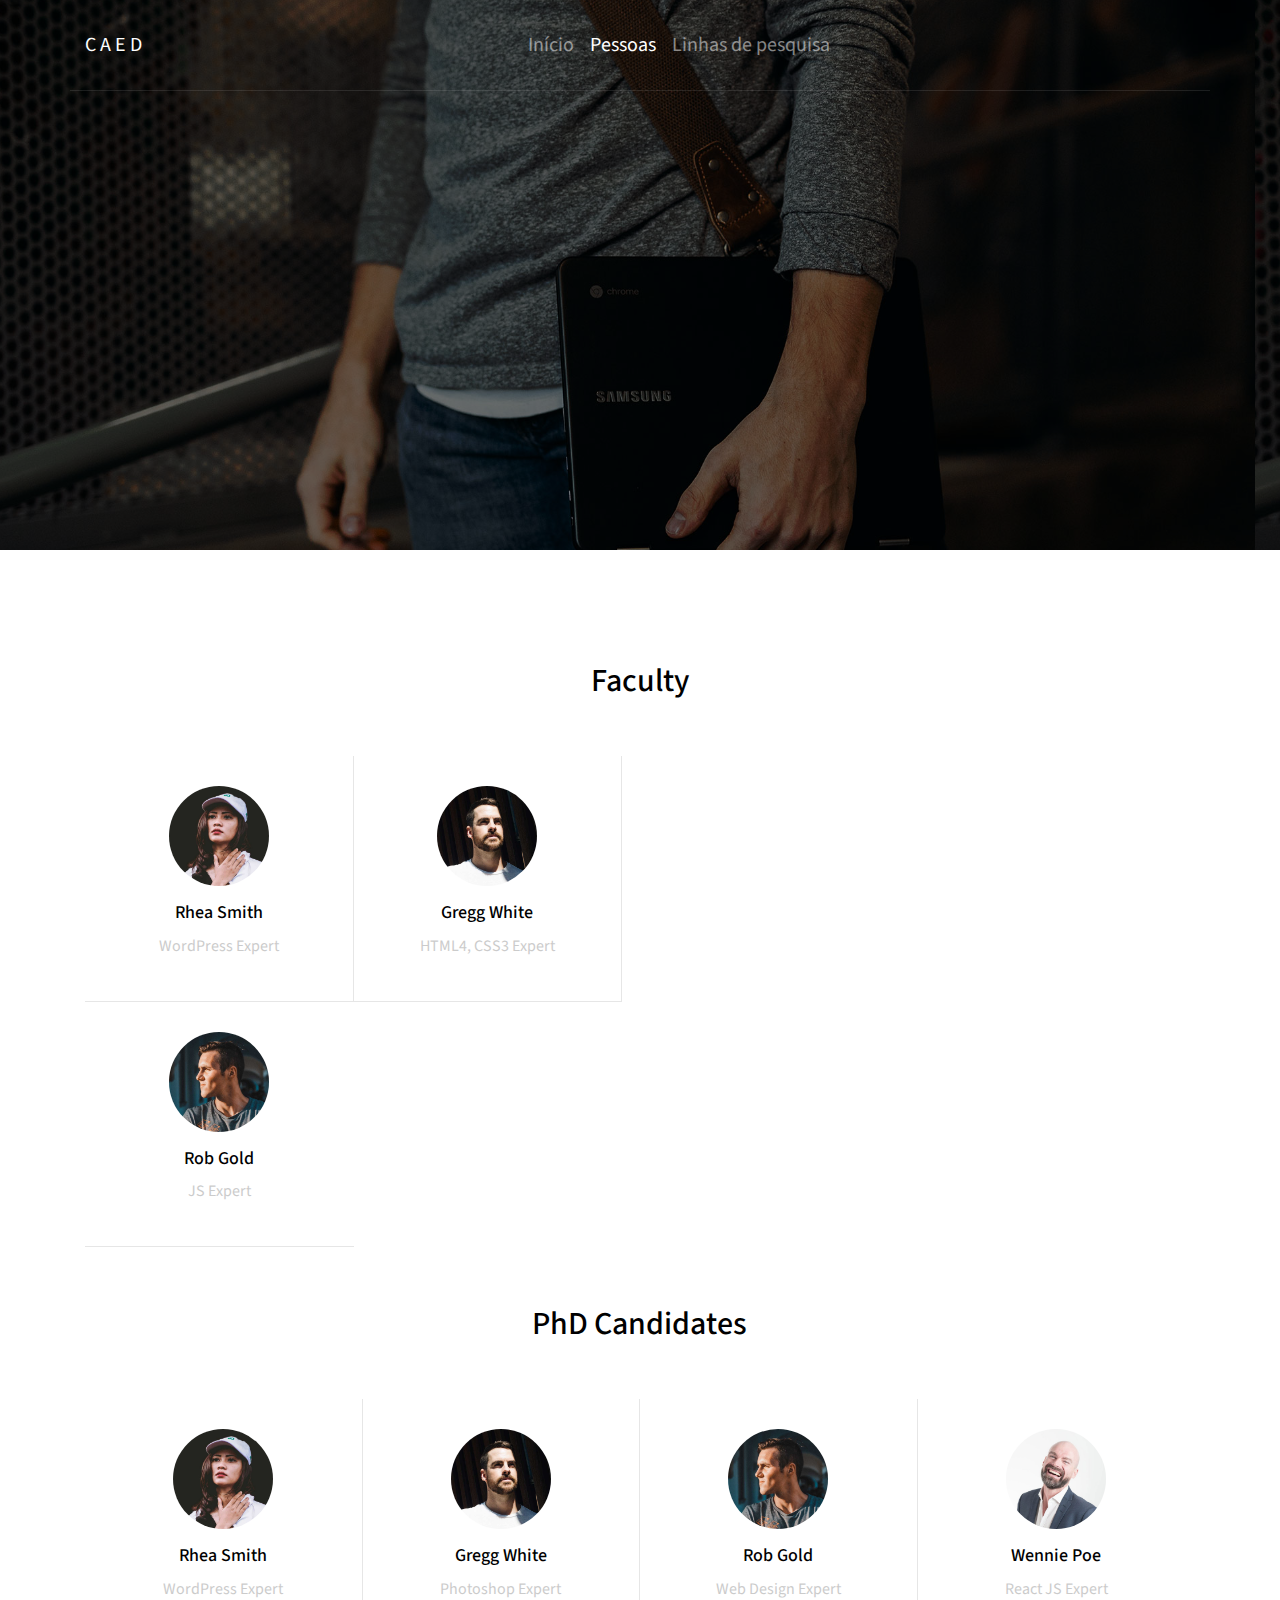
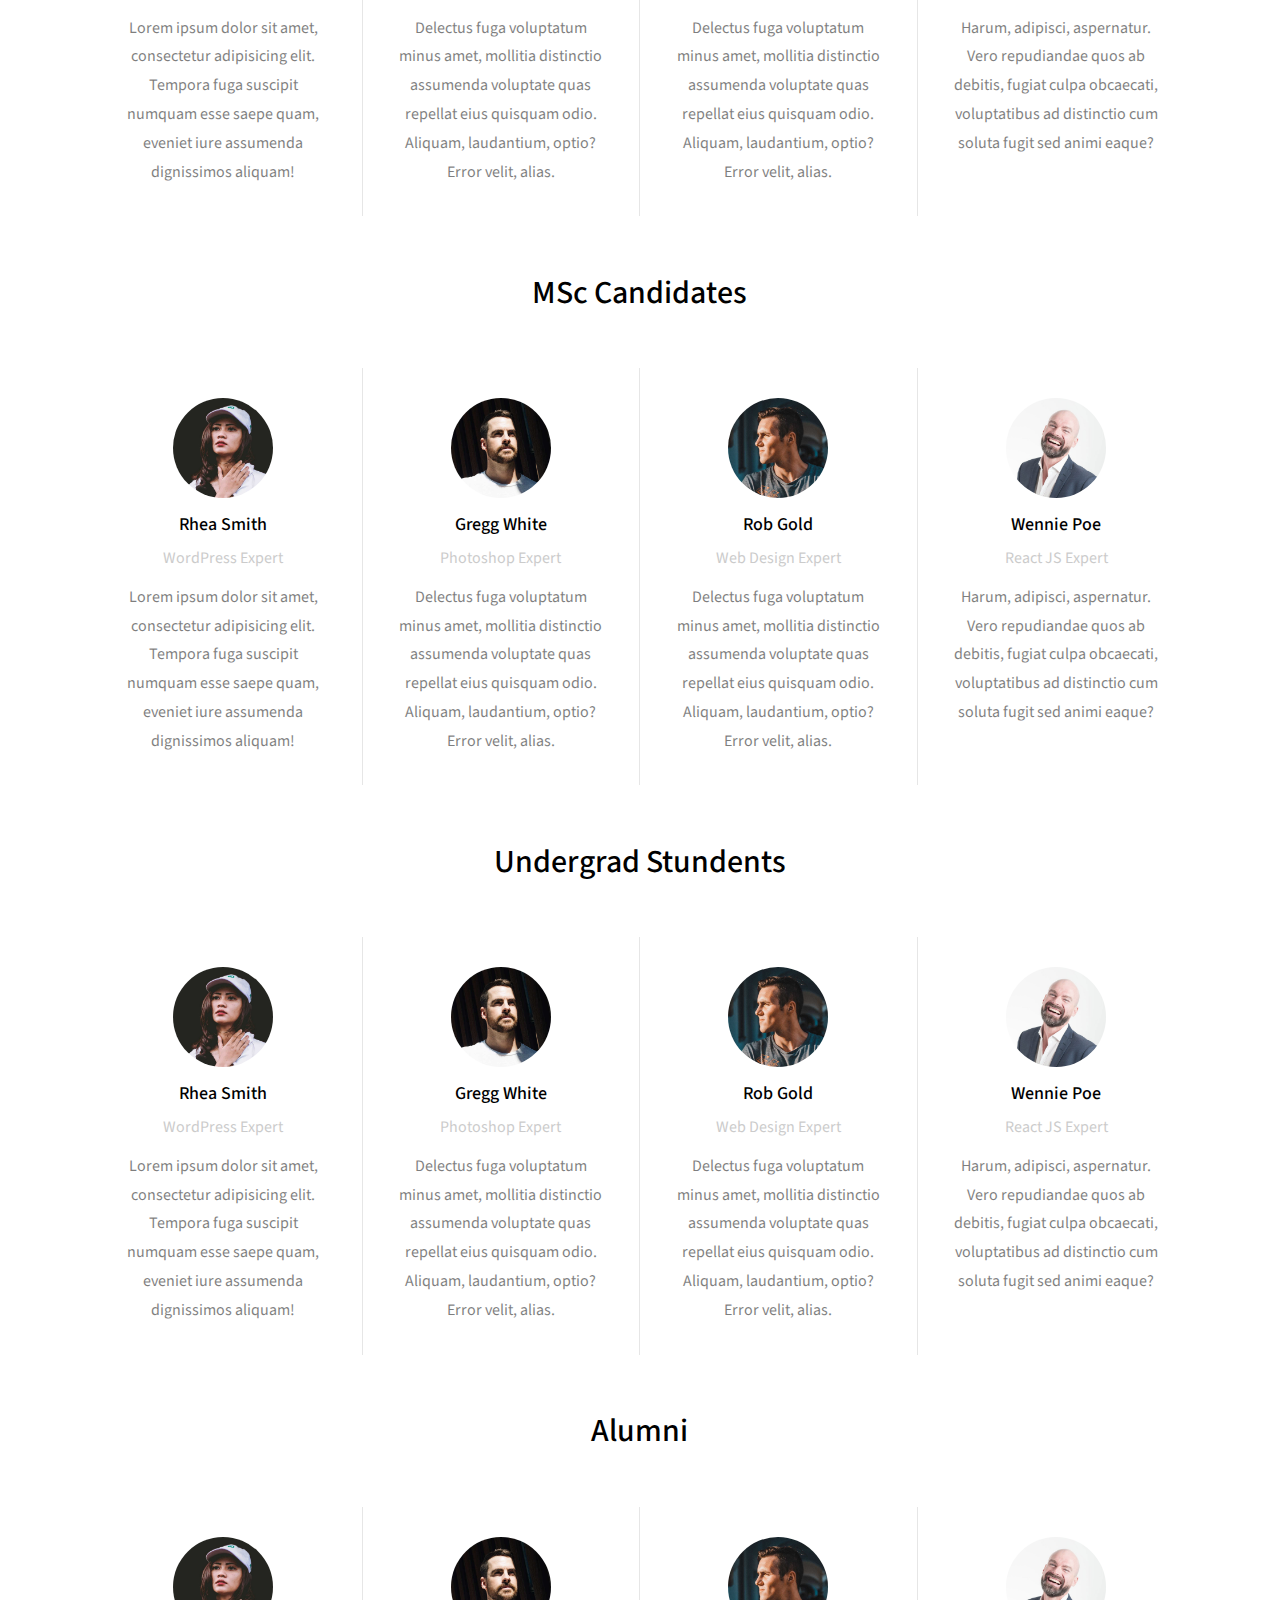
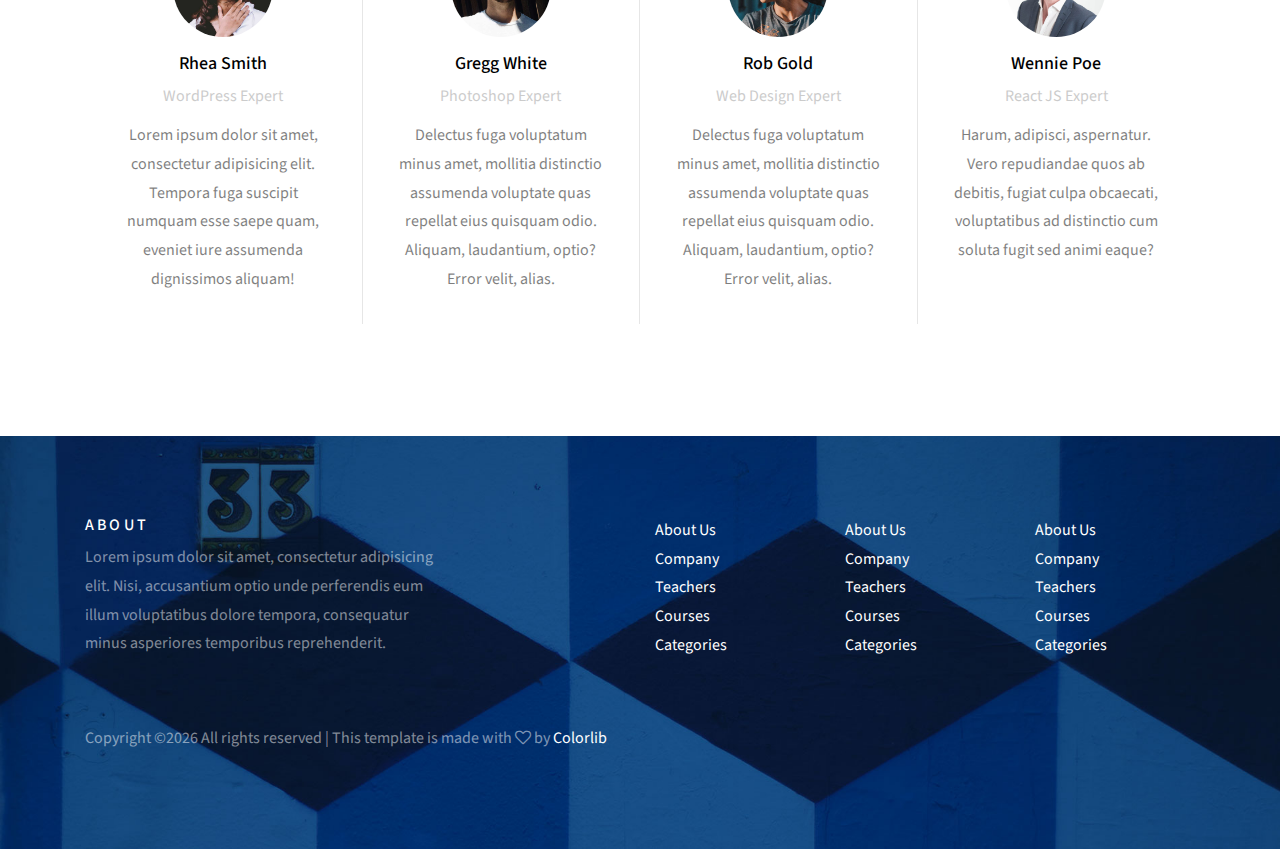
<file: blog.html>
<!doctype html>
<html lang="en">
  <head>
    <title>Colorlib Listed Directory Template</title>
    <meta charset="utf-8">
    <meta name="viewport" content="width=device-width, initial-scale=1, shrink-to-fit=no">

    <link href="https://fonts.googleapis.com/css?family=Source+Sans+Pro:300,400,900" rel="stylesheet">

    <link rel="stylesheet" href="css/bootstrap.css">
    <link rel="stylesheet" href="css/animate.css">
    <link rel="stylesheet" href="css/owl.carousel.min.css">

    <link rel="stylesheet" href="fonts/ionicons/css/ionicons.min.css">
    <link rel="stylesheet" href="fonts/fontawesome/css/font-awesome.min.css">
    <link rel="stylesheet" href="fonts/flaticon/font/flaticon.css">

    <!-- Theme Style -->
    <link rel="stylesheet" href="css/style.css">
  </head>
  <body>
    
    <header role="banner">
     
      <nav class="navbar navbar-expand-md navbar-dark bg-light">
        <div class="container">
          <a class="navbar-brand absolute" href="index.html">Caed</a>
          <button class="navbar-toggler" type="button" data-toggle="collapse" data-target="#navbarsExample05" aria-controls="navbarsExample05" aria-expanded="false" aria-label="Toggle navigation">
            <span class="navbar-toggler-icon"></span>
          </button>

          <div class="collapse navbar-collapse navbar-light" id="navbarsExample05">
            <ul class="navbar-nav mx-auto">
              <li class="nav-item">
                <a class="nav-link" href="index.html">Início</a>
              </li>

              <!-- <li class="nav-item dropdown">
                <a class="nav-link dropdown-toggle" href="courses.html" id="dropdown04" data-toggle="dropdown" aria-haspopup="true" aria-expanded="false">Online Courses</a>
                <div class="dropdown-menu" aria-labelledby="dropdown04">
                  <a class="dropdown-item" href="courses.html">HTML</a>
                  <a class="dropdown-item" href="courses.html">WordPress2</a>
                  <a class="dropdown-item" href="courses.html">Web Development</a>
                  <a class="dropdown-item" href="courses.html">Javascript</a>
                  <a class="dropdown-item" href="courses.html">Photoshop</a>
                </div>
              </li>

              <li class="nav-item dropdown">
                <a class="nav-link dropdown-toggle" href="#" id="dropdown05" data-toggle="dropdown" aria-haspopup="true" aria-expanded="false">Categories</a>
                <div class="dropdown-menu" aria-labelledby="dropdown05">
                  <a class="dropdown-item" href="#">HTML</a>
                  <a class="dropdown-item" href="#">WordPress3</a>
                  <a class="dropdown-item" href="#">Web Development</a>
                  <a class="dropdown-item" href="#">Javascript</a>
                  <a class="dropdown-item" href="#">Photoshop</a>
                </div>
              </li> -->

              <li class="nav-item">
                <a class="nav-link active" href="pessoas.html">Pessoas</a>
              </li>
              <li class="nav-item">
                <a class="nav-link" href="linhaspesquisa.html">Linhas de pesquisa</a>
              </li>
              <!-- <li class="nav-item">
                <a class="nav-link" href="contact.html">Contact</a>
              </li> -->
            </ul>
            <!-- <ul class="navbar-nav absolute-right">
              <li class="nav-item">
                <a href="login.html" class="nav-link">Login</a>
              </li>
              <li class="nav-item">
                <a href="register.html" class="nav-link">Register</a>
              </li>
            </ul> -->
            
          </div>
        </div>
      </nav>
    </header>
    <!-- END header -->

    <section class="site-hero site-hero-innerpage overlay" data-stellar-background-ratio="0.5" style="background-image: url(images/big_image_1.jpg);">
      <div class="container">
        <div class="row align-items-center site-hero-inner justify-content-center">
          <div class="col-md-8 text-center">

            <div class="mb-5 element-animate">
              <h1>Quem somos nós</h1>
            </div>
          </div>
        </div>
      </div>
    </section>
    <!-- END section -->


    

    <section class="site-section">
      <div class="container">
        <div class="row justify-content-center mb-5">
          <div class="col-md-7 text-center">
            <h2>Faculty</h2>
            <!-- <p class="lead">Lorem ipsum dolor sit amet, consectetur adipisicing elit. Earum magnam illum maiores adipisci pariatur, eveniet.</p> -->
          </div>
        </div>
        <section class="school-features text-dark d-flex">

          <div class="inner">
            <div class="media d-block feature text-center">
              <img src="images/person_1.jpg" alt="Image placeholder" class="mb-3">
              <div class="media-body">
                <h3 class="mt-0">Rhea Smith</h3>
                <p class="instructor-meta">WordPress Expert</p>
                <p>                                                                                                                                                                                                                  </p>
              </div>
            </div>

            <div class="media d-block feature text-center">
              <img src="images/person_2.jpg" alt="Image placeholder" class="mb-3">
              <div class="media-body">
                <h3 class="mt-0">Gregg White</h3>
                <p class="instructor-meta">HTML4, CSS3 Expert</p>
                <p>                                                                                                                                                                                                                  </p>
              </div>
            </div>

            <div class="media d-block feature text-center">
              <img src="images/person_3.jpg" alt="Image placeholder" class="mb-3">
              <div class="media-body">
                <h3 class="mt-0">Rob Gold</h3>
                <p class="instructor-meta">JS Expert</p>
                <p>                                                                                                                                                                                                                  </p>
              </div>
            </div>


          </div>
        </section>
        <br>
        <br>
        <div class="row justify-content-center mb-5">
          <div class="col-md-7 text-center">
            <h2>PhD Candidates</h2>
            <!-- <p class="lead">Lorem ipsum dolor sit amet, consectetur adipisicing elit. Earum magnam illum maiores adipisci pariatur, eveniet.</p> -->
          </div>
        </div>

        <section class="school-features text-dark last d-flex">

          <div class="inner">
            <div class="media d-block feature text-center">
              <img src="images/person_1.jpg" alt="Image placeholder" class="mb-3">
              <div class="media-body">
                <h3 class="mt-0">Rhea Smith</h3>
                <p class="instructor-meta">WordPress Expert</p>
                <p>Lorem ipsum dolor sit amet, consectetur adipisicing elit. Tempora fuga suscipit numquam esse saepe quam, eveniet iure assumenda dignissimos aliquam!</p>
              </div>
            </div>

            <div class="media d-block feature text-center">
              <img src="images/person_2.jpg" alt="Image placeholder" class="mb-3">
              <div class="media-body">
                <h3 class="mt-0">Gregg White</h3>
                <p class="instructor-meta">Photoshop Expert</p>
                <p>Delectus fuga voluptatum minus amet, mollitia distinctio assumenda voluptate quas repellat eius quisquam odio. Aliquam, laudantium, optio? Error velit, alias.</p>
              </div>
            </div>

            <div class="media d-block feature text-center">
              <img src="images/person_3.jpg" alt="Image placeholder" class="mb-3">
              <div class="media-body">
                <h3 class="mt-0">Rob Gold</h3>
                <p class="instructor-meta">Web Design Expert</p>
                <p>Delectus fuga voluptatum minus amet, mollitia distinctio assumenda voluptate quas repellat eius quisquam odio. Aliquam, laudantium, optio? Error velit, alias.</p>
              </div>
            </div>


            <div class="media d-block feature text-center">
              <img src="images/person_4.jpg" alt="Image placeholder" class="mb-3">
              <div class="media-body">
                <h3 class="mt-0">Wennie Poe</h3>
                <p class="instructor-meta">React JS Expert</p>
                <p>Harum, adipisci, aspernatur. Vero repudiandae quos ab debitis, fugiat culpa obcaecati, voluptatibus ad distinctio cum soluta fugit sed animi eaque?</p>
              </div>
            </div>

          </div>


        </section>

        <br>
        <br>
        <div class="row justify-content-center mb-5">
          <div class="col-md-7 text-center">
            <h2>MSc Candidates</h2>
            <!-- <p class="lead">Lorem ipsum dolor sit amet, consectetur adipisicing elit. Earum magnam illum maiores adipisci pariatur, eveniet.</p> -->
          </div>
        </div>

        <section class="school-features text-dark last d-flex">

          <div class="inner">
            <div class="media d-block feature text-center">
              <img src="images/person_1.jpg" alt="Image placeholder" class="mb-3">
              <div class="media-body">
                <h3 class="mt-0">Rhea Smith</h3>
                <p class="instructor-meta">WordPress Expert</p>
                <p>Lorem ipsum dolor sit amet, consectetur adipisicing elit. Tempora fuga suscipit numquam esse saepe quam, eveniet iure assumenda dignissimos aliquam!</p>
              </div>
            </div>

            <div class="media d-block feature text-center">
              <img src="images/person_2.jpg" alt="Image placeholder" class="mb-3">
              <div class="media-body">
                <h3 class="mt-0">Gregg White</h3>
                <p class="instructor-meta">Photoshop Expert</p>
                <p>Delectus fuga voluptatum minus amet, mollitia distinctio assumenda voluptate quas repellat eius quisquam odio. Aliquam, laudantium, optio? Error velit, alias.</p>
              </div>
            </div>

            <div class="media d-block feature text-center">
              <img src="images/person_3.jpg" alt="Image placeholder" class="mb-3">
              <div class="media-body">
                <h3 class="mt-0">Rob Gold</h3>
                <p class="instructor-meta">Web Design Expert</p>
                <p>Delectus fuga voluptatum minus amet, mollitia distinctio assumenda voluptate quas repellat eius quisquam odio. Aliquam, laudantium, optio? Error velit, alias.</p>
              </div>
            </div>


            <div class="media d-block feature text-center">
              <img src="images/person_4.jpg" alt="Image placeholder" class="mb-3">
              <div class="media-body">
                <h3 class="mt-0">Wennie Poe</h3>
                <p class="instructor-meta">React JS Expert</p>
                <p>Harum, adipisci, aspernatur. Vero repudiandae quos ab debitis, fugiat culpa obcaecati, voluptatibus ad distinctio cum soluta fugit sed animi eaque?</p>
              </div>
            </div>

          </div>

        </section>

        <br>
        <br>
        <div class="row justify-content-center mb-5">
          <div class="col-md-7 text-center">
            <h2>Undergrad Stundents</h2>
            <!-- <p class="lead">Lorem ipsum dolor sit amet, consectetur adipisicing elit. Earum magnam illum maiores adipisci pariatur, eveniet.</p> -->
          </div>
        </div>

        <section class="school-features text-dark last d-flex">

          <div class="inner">
            <div class="media d-block feature text-center">
              <img src="images/person_1.jpg" alt="Image placeholder" class="mb-3">
              <div class="media-body">
                <h3 class="mt-0">Rhea Smith</h3>
                <p class="instructor-meta">WordPress Expert</p>
                <p>Lorem ipsum dolor sit amet, consectetur adipisicing elit. Tempora fuga suscipit numquam esse saepe quam, eveniet iure assumenda dignissimos aliquam!</p>
              </div>
            </div>

            <div class="media d-block feature text-center">
              <img src="images/person_2.jpg" alt="Image placeholder" class="mb-3">
              <div class="media-body">
                <h3 class="mt-0">Gregg White</h3>
                <p class="instructor-meta">Photoshop Expert</p>
                <p>Delectus fuga voluptatum minus amet, mollitia distinctio assumenda voluptate quas repellat eius quisquam odio. Aliquam, laudantium, optio? Error velit, alias.</p>
              </div>
            </div>

            <div class="media d-block feature text-center">
              <img src="images/person_3.jpg" alt="Image placeholder" class="mb-3">
              <div class="media-body">
                <h3 class="mt-0">Rob Gold</h3>
                <p class="instructor-meta">Web Design Expert</p>
                <p>Delectus fuga voluptatum minus amet, mollitia distinctio assumenda voluptate quas repellat eius quisquam odio. Aliquam, laudantium, optio? Error velit, alias.</p>
              </div>
            </div>


            <div class="media d-block feature text-center">
              <img src="images/person_4.jpg" alt="Image placeholder" class="mb-3">
              <div class="media-body">
                <h3 class="mt-0">Wennie Poe</h3>
                <p class="instructor-meta">React JS Expert</p>
                <p>Harum, adipisci, aspernatur. Vero repudiandae quos ab debitis, fugiat culpa obcaecati, voluptatibus ad distinctio cum soluta fugit sed animi eaque?</p>
              </div>
            </div>

          </div>

        </section>

        <br>
        <br>
        <div class="row justify-content-center mb-5">
          <div class="col-md-7 text-center">
            <h2>Alumni</h2>
            <!-- <p class="lead">Lorem ipsum dolor sit amet, consectetur adipisicing elit. Earum magnam illum maiores adipisci pariatur, eveniet.</p> -->
          </div>
        </div>

        <section class="school-features text-dark last d-flex">

          <div class="inner">
            <div class="media d-block feature text-center">
              <img src="images/person_1.jpg" alt="Image placeholder" class="mb-3">
              <div class="media-body">
                <h3 class="mt-0">Rhea Smith</h3>
                <p class="instructor-meta">WordPress Expert</p>
                <p>Lorem ipsum dolor sit amet, consectetur adipisicing elit. Tempora fuga suscipit numquam esse saepe quam, eveniet iure assumenda dignissimos aliquam!</p>
              </div>
            </div>

            <div class="media d-block feature text-center">
              <img src="images/person_2.jpg" alt="Image placeholder" class="mb-3">
              <div class="media-body">
                <h3 class="mt-0">Gregg White</h3>
                <p class="instructor-meta">Photoshop Expert</p>
                <p>Delectus fuga voluptatum minus amet, mollitia distinctio assumenda voluptate quas repellat eius quisquam odio. Aliquam, laudantium, optio? Error velit, alias.</p>
              </div>
            </div>

            <div class="media d-block feature text-center">
              <img src="images/person_3.jpg" alt="Image placeholder" class="mb-3">
              <div class="media-body">
                <h3 class="mt-0">Rob Gold</h3>
                <p class="instructor-meta">Web Design Expert</p>
                <p>Delectus fuga voluptatum minus amet, mollitia distinctio assumenda voluptate quas repellat eius quisquam odio. Aliquam, laudantium, optio? Error velit, alias.</p>
              </div>
            </div>


            <div class="media d-block feature text-center">
              <img src="images/person_4.jpg" alt="Image placeholder" class="mb-3">
              <div class="media-body">
                <h3 class="mt-0">Wennie Poe</h3>
                <p class="instructor-meta">React JS Expert</p>
                <p>Harum, adipisci, aspernatur. Vero repudiandae quos ab debitis, fugiat culpa obcaecati, voluptatibus ad distinctio cum soluta fugit sed animi eaque?</p>
              </div>
            </div>

          </div>


        </section>



      </div>
    </section>
    <!-- END section -->

    


    
  
    <footer class="site-footer" style="background-image: url(images/big_image_3.jpg);">
      <div class="container">
        <div class="row mb-5">
          <div class="col-md-4">
            <h3>About</h3>
            <p>Lorem ipsum dolor sit amet, consectetur adipisicing elit. Nisi, accusantium optio unde perferendis eum illum voluptatibus dolore tempora, consequatur minus asperiores temporibus reprehenderit.</p>
          </div>
          <div class="col-md-6 ml-auto">
            <div class="row">
              <div class="col-md-4">
                <ul class="list-unstyled">
                  <li><a href="#">About Us</a></li>
                  <li><a href="#">Company</a></li>
                  <li><a href="#">Teachers</a></li>
                  <li><a href="#">Courses</a></li>
                  <li><a href="#">Categories</a></li>
                </ul>
              </div>
              <div class="col-md-4">
                <ul class="list-unstyled">
                  <li><a href="#">About Us</a></li>
                  <li><a href="#">Company</a></li>
                  <li><a href="#">Teachers</a></li>
                  <li><a href="#">Courses</a></li>
                  <li><a href="#">Categories</a></li>
                </ul>
              </div>
              <div class="col-md-4">
                <ul class="list-unstyled">
                  <li><a href="#">About Us</a></li>
                  <li><a href="#">Company</a></li>
                  <li><a href="#">Teachers</a></li>
                  <li><a href="#">Courses</a></li>
                  <li><a href="#">Categories</a></li>
                </ul>
              </div>
            </div>
          </div>
        </div>
        <div class="row">
          <div class="col-md-12">
            <p><!-- Link back to Colorlib can't be removed. Template is licensed under CC BY 3.0. -->
Copyright &copy;<script>document.write(new Date().getFullYear());</script> All rights reserved | This template is made with <i class="fa fa-heart-o" aria-hidden="true"></i> by <a href="https://colorlib.com" target="_blank">Colorlib</a>
<!-- Link back to Colorlib can't be removed. Template is licensed under CC BY 3.0. --></p>
          </div>
        </div>
      </div>
    </footer>
    <!-- END footer -->
    
    <!-- loader -->
    <div id="loader" class="show fullscreen"><svg class="circular" width="48px" height="48px"><circle class="path-bg" cx="24" cy="24" r="22" fill="none" stroke-width="4" stroke="#eeeeee"/><circle class="path" cx="24" cy="24" r="22" fill="none" stroke-width="4" stroke-miterlimit="10" stroke="#f4b214"/></svg></div>

    <script src="js/jquery-3.2.1.min.js"></script>
    <script src="js/jquery-migrate-3.0.0.js"></script>
    <script src="js/popper.min.js"></script>
    <script src="js/bootstrap.min.js"></script>
    <script src="js/owl.carousel.min.js"></script>
    <script src="js/jquery.waypoints.min.js"></script>
    <script src="js/jquery.stellar.min.js"></script>

    
    <script src="js/main.js"></script>
  </body>
</html>
</file>
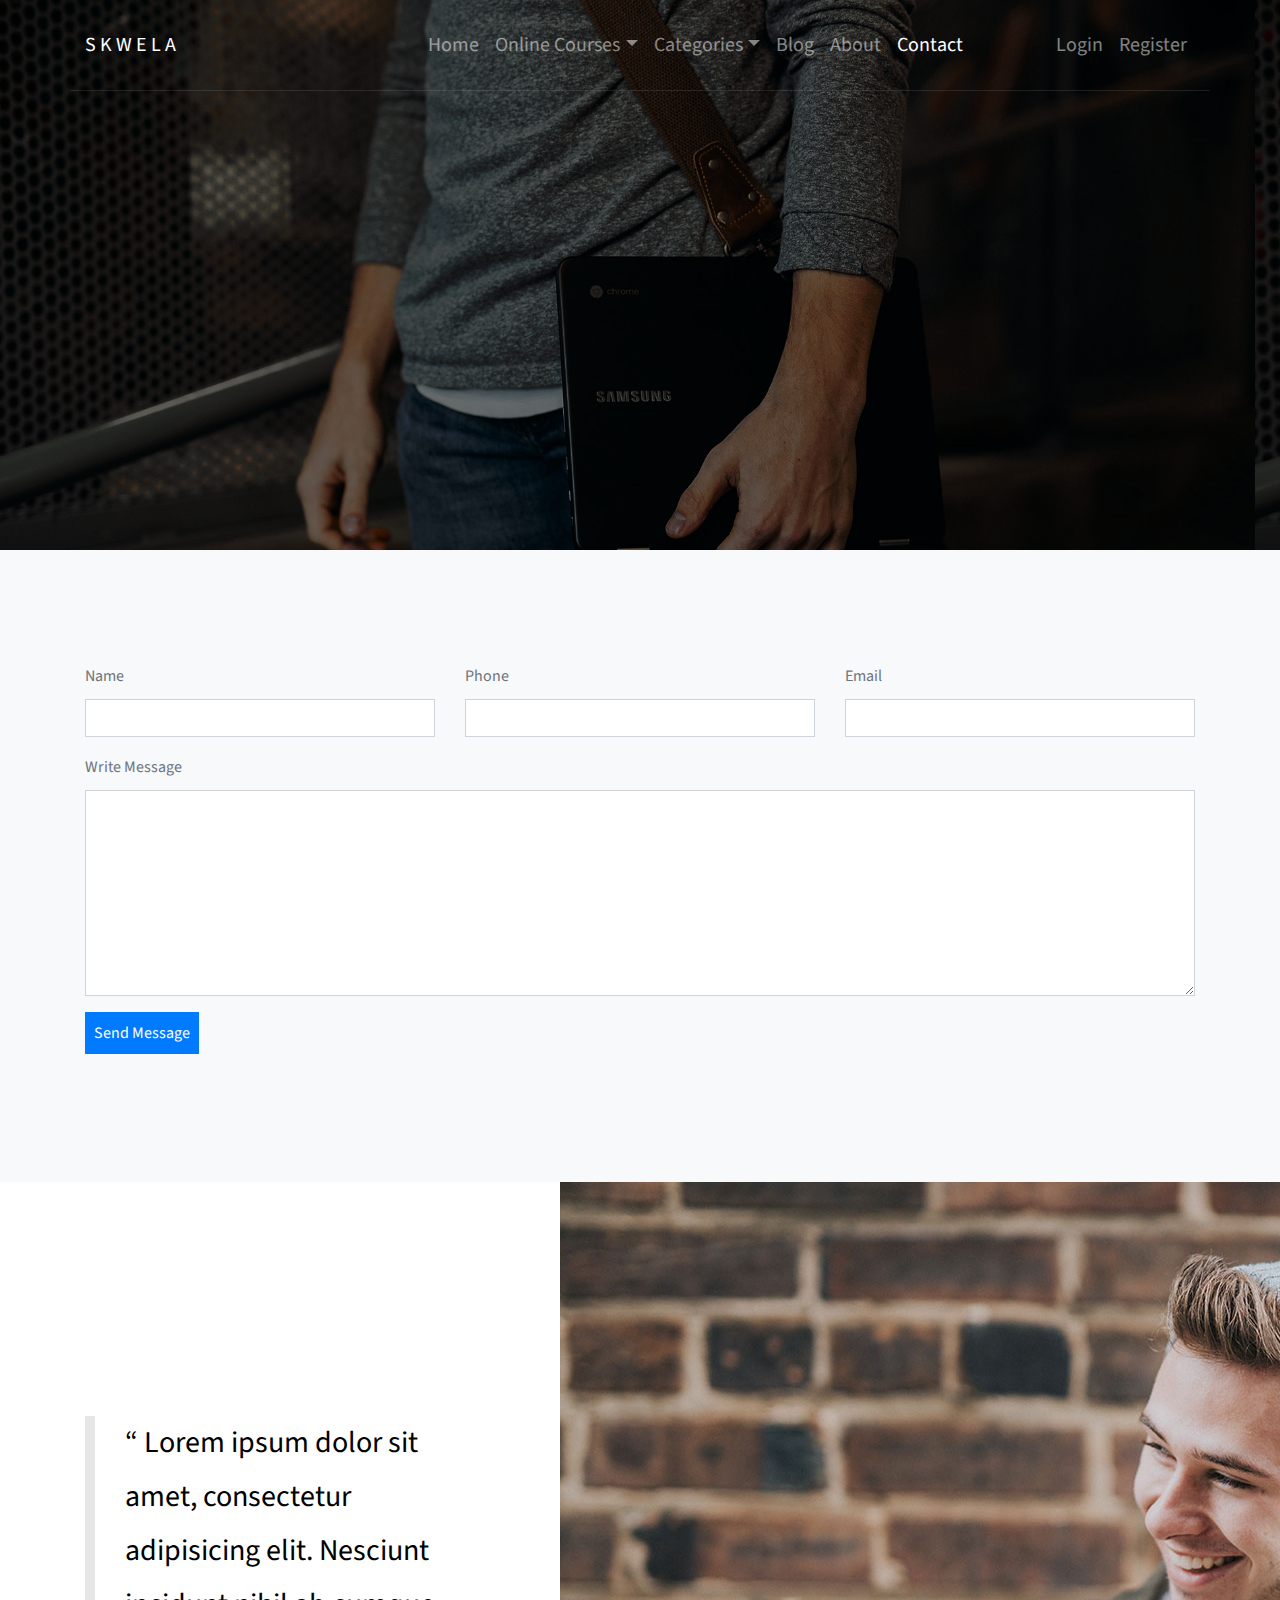
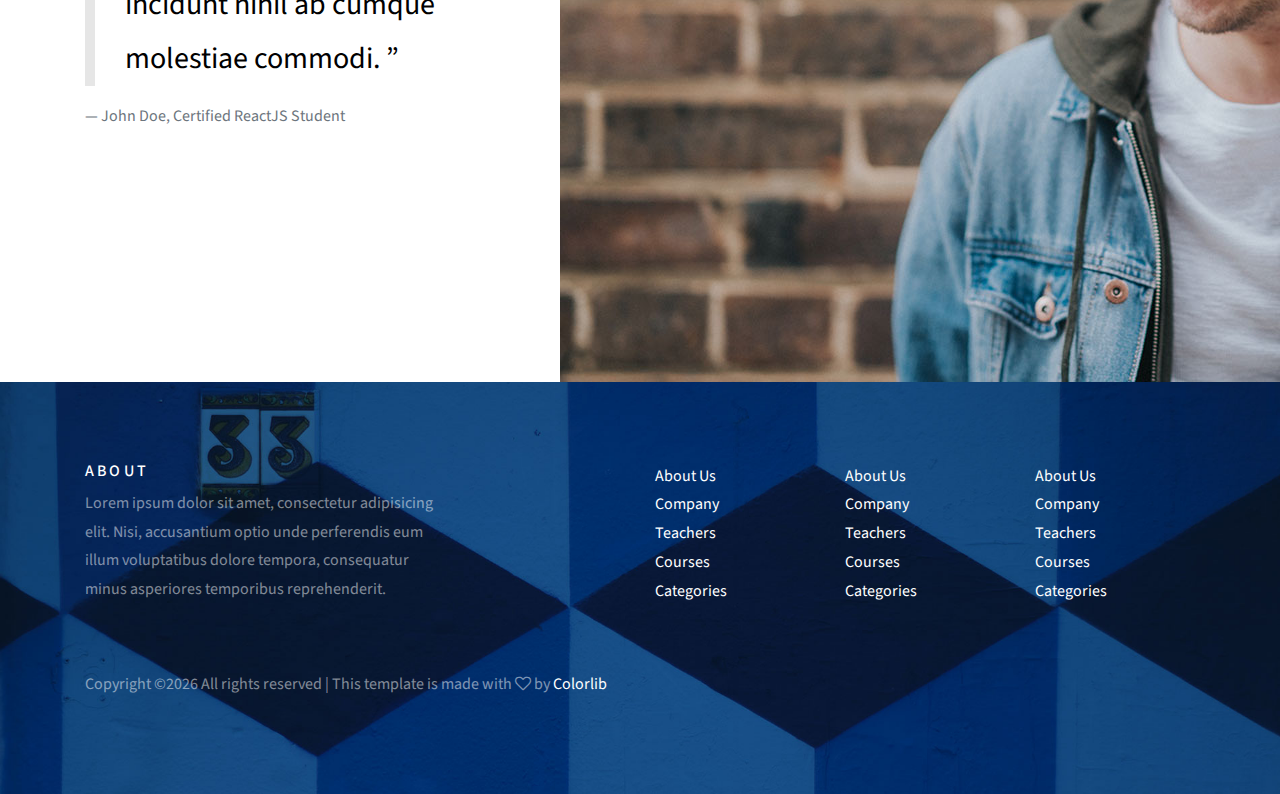
<file: contact.html>
<!doctype html>
<html lang="en">
  <head>
    <title>Colorlib Listed Directory Template</title>
    <meta charset="utf-8">
    <meta name="viewport" content="width=device-width, initial-scale=1, shrink-to-fit=no">

    <link href="https://fonts.googleapis.com/css?family=Source+Sans+Pro:300,400,900" rel="stylesheet">

    <link rel="stylesheet" href="css/bootstrap.css">
    <link rel="stylesheet" href="css/animate.css">
    <link rel="stylesheet" href="css/owl.carousel.min.css">

    <link rel="stylesheet" href="fonts/ionicons/css/ionicons.min.css">
    <link rel="stylesheet" href="fonts/fontawesome/css/font-awesome.min.css">
    <link rel="stylesheet" href="fonts/flaticon/font/flaticon.css">

    <!-- Theme Style -->
    <link rel="stylesheet" href="css/style.css">
  </head>
  <body>
    
    <header role="banner">
     
      <nav class="navbar navbar-expand-md navbar-dark bg-light">
        <div class="container">
          <a class="navbar-brand absolute" href="index.html">Skwela</a>
          <button class="navbar-toggler" type="button" data-toggle="collapse" data-target="#navbarsExample05" aria-controls="navbarsExample05" aria-expanded="false" aria-label="Toggle navigation">
            <span class="navbar-toggler-icon"></span>
          </button>

          <div class="collapse navbar-collapse navbar-light" id="navbarsExample05">
            <ul class="navbar-nav mx-auto">
              <li class="nav-item">
                <a class="nav-link" href="index.html">Home</a>
              </li>
              <li class="nav-item dropdown">
                <a class="nav-link dropdown-toggle" href="courses.html" id="dropdown04" data-toggle="dropdown" aria-haspopup="true" aria-expanded="false">Online Courses</a>
                <div class="dropdown-menu" aria-labelledby="dropdown04">
                  <a class="dropdown-item" href="courses.html">HTML</a>
                  <a class="dropdown-item" href="courses.html">WordPress</a>
                  <a class="dropdown-item" href="courses.html">Web Development</a>
                  <a class="dropdown-item" href="courses.html">Javascript</a>
                  <a class="dropdown-item" href="courses.html">Photoshop</a>
                </div>

              </li>

              <li class="nav-item dropdown">
                <a class="nav-link dropdown-toggle" href="#" id="dropdown05" data-toggle="dropdown" aria-haspopup="true" aria-expanded="false">Categories</a>
                <div class="dropdown-menu" aria-labelledby="dropdown05">
                  <a class="dropdown-item" href="#">HTML</a>
                  <a class="dropdown-item" href="#">WordPress</a>
                  <a class="dropdown-item" href="#">Web Development</a>
                  <a class="dropdown-item" href="#">Javascript</a>
                  <a class="dropdown-item" href="#">Photoshop</a>
                </div>

              </li>
              <li class="nav-item">
                <a class="nav-link" href="blog.html">Blog</a>
              </li>
              <li class="nav-item">
                <a class="nav-link" href="about.html">About</a>
              </li>
              <li class="nav-item">
                <a class="nav-link active" href="contact.html">Contact</a>
              </li>
            </ul>
            <ul class="navbar-nav absolute-right">
              <li class="nav-item">
                <a href="login.html" class="nav-link">Login</a>
              </li>
              <li class="nav-item">
                <a href="register.html" class="nav-link">Register</a>
              </li>
            </ul>
            
          </div>
        </div>
      </nav>
    </header>
    <!-- END header -->

    <section class="site-hero site-hero-innerpage overlay" data-stellar-background-ratio="0.5" style="background-image: url(images/big_image_1.jpg);">
      <div class="container">
        <div class="row align-items-center site-hero-inner justify-content-center">
          <div class="col-md-8 text-center">

            <div class="mb-5 element-animate">
              <h1>Contact Us</h1>
            </div>
          </div>
        </div>
      </div>
    </section>
    <!-- END section -->


    <section class="site-section bg-light">
      <div class="container">
        <div class="row">
          <div class="col-md-12">
            <form action="#" method="post">
                  <div class="row">
                    <div class="col-md-4 form-group">
                      <label for="name">Name</label>
                      <input type="text" id="name" class="form-control ">
                    </div>
                    <div class="col-md-4 form-group">
                      <label for="phone">Phone</label>
                      <input type="text" id="phone" class="form-control ">
                    </div>
                    <div class="col-md-4 form-group">
                      <label for="email">Email</label>
                      <input type="email" id="email" class="form-control ">
                    </div>
                  </div>
                  <div class="row">
                    <div class="col-md-12 form-group">
                      <label for="message">Write Message</label>
                      <textarea name="message" id="message" class="form-control " cols="30" rows="8"></textarea>
                    </div>
                  </div>
                  <div class="row">
                    <div class="col-md-6 form-group">
                      <input type="submit" value="Send Message" class="btn btn-primary">
                    </div>
                  </div>
                </form>
          </div>
        </div>
      </div>
    </section>
    <!-- END section -->

     <section class="overflow">
      <div class="container">
        <div class="row justify-content-center align-items-center">
          
          
          <div class="col-lg-7 order-lg-3 order-1 mb-lg-0 mb-5">
            <img src="images/person_testimonial_1.jpg" alt="Image placeholder" class="img-md-fluid">
          </div>
          <div class="col-lg-1 order-lg-2"></div>
          <div class="col-lg-4 order-lg-1 order-2 mb-lg-0 mb-5">
            <blockquote class="testimonial">
              &ldquo; Lorem ipsum dolor sit amet, consectetur adipisicing elit. Nesciunt incidunt nihil ab cumque molestiae commodi. &rdquo;
            </blockquote>
            <p>&mdash; John Doe, Certified ReactJS Student</p>
          </div>
        </div>
      </div>
    </section>
    <!-- END section -->
    
  
    <footer class="site-footer" style="background-image: url(images/big_image_3.jpg);">
      <div class="container">
        <div class="row mb-5">
          <div class="col-md-4">
            <h3>About</h3>
            <p>Lorem ipsum dolor sit amet, consectetur adipisicing elit. Nisi, accusantium optio unde perferendis eum illum voluptatibus dolore tempora, consequatur minus asperiores temporibus reprehenderit.</p>
          </div>
          <div class="col-md-6 ml-auto">
            <div class="row">
              <div class="col-md-4">
                <ul class="list-unstyled">
                  <li><a href="#">About Us</a></li>
                  <li><a href="#">Company</a></li>
                  <li><a href="#">Teachers</a></li>
                  <li><a href="#">Courses</a></li>
                  <li><a href="#">Categories</a></li>
                </ul>
              </div>
              <div class="col-md-4">
                <ul class="list-unstyled">
                  <li><a href="#">About Us</a></li>
                  <li><a href="#">Company</a></li>
                  <li><a href="#">Teachers</a></li>
                  <li><a href="#">Courses</a></li>
                  <li><a href="#">Categories</a></li>
                </ul>
              </div>
              <div class="col-md-4">
                <ul class="list-unstyled">
                  <li><a href="#">About Us</a></li>
                  <li><a href="#">Company</a></li>
                  <li><a href="#">Teachers</a></li>
                  <li><a href="#">Courses</a></li>
                  <li><a href="#">Categories</a></li>
                </ul>
              </div>
            </div>
          </div>
        </div>
        <div class="row">
          <div class="col-md-12">
            <p><!-- Link back to Colorlib can't be removed. Template is licensed under CC BY 3.0. -->
Copyright &copy;<script>document.write(new Date().getFullYear());</script> All rights reserved | This template is made with <i class="fa fa-heart-o" aria-hidden="true"></i> by <a href="https://colorlib.com" target="_blank">Colorlib</a>
<!-- Link back to Colorlib can't be removed. Template is licensed under CC BY 3.0. --></p>
          </div>
        </div>
      </div>
    </footer>
    <!-- END footer -->
    
    <!-- loader -->
    <div id="loader" class="show fullscreen"><svg class="circular" width="48px" height="48px"><circle class="path-bg" cx="24" cy="24" r="22" fill="none" stroke-width="4" stroke="#eeeeee"/><circle class="path" cx="24" cy="24" r="22" fill="none" stroke-width="4" stroke-miterlimit="10" stroke="#f4b214"/></svg></div>

    <script src="js/jquery-3.2.1.min.js"></script>
    <script src="js/jquery-migrate-3.0.0.js"></script>
    <script src="js/popper.min.js"></script>
    <script src="js/bootstrap.min.js"></script>
    <script src="js/owl.carousel.min.js"></script>
    <script src="js/jquery.waypoints.min.js"></script>
    <script src="js/jquery.stellar.min.js"></script>

    
    <script src="js/main.js"></script>
  </body>
</html>
</file>
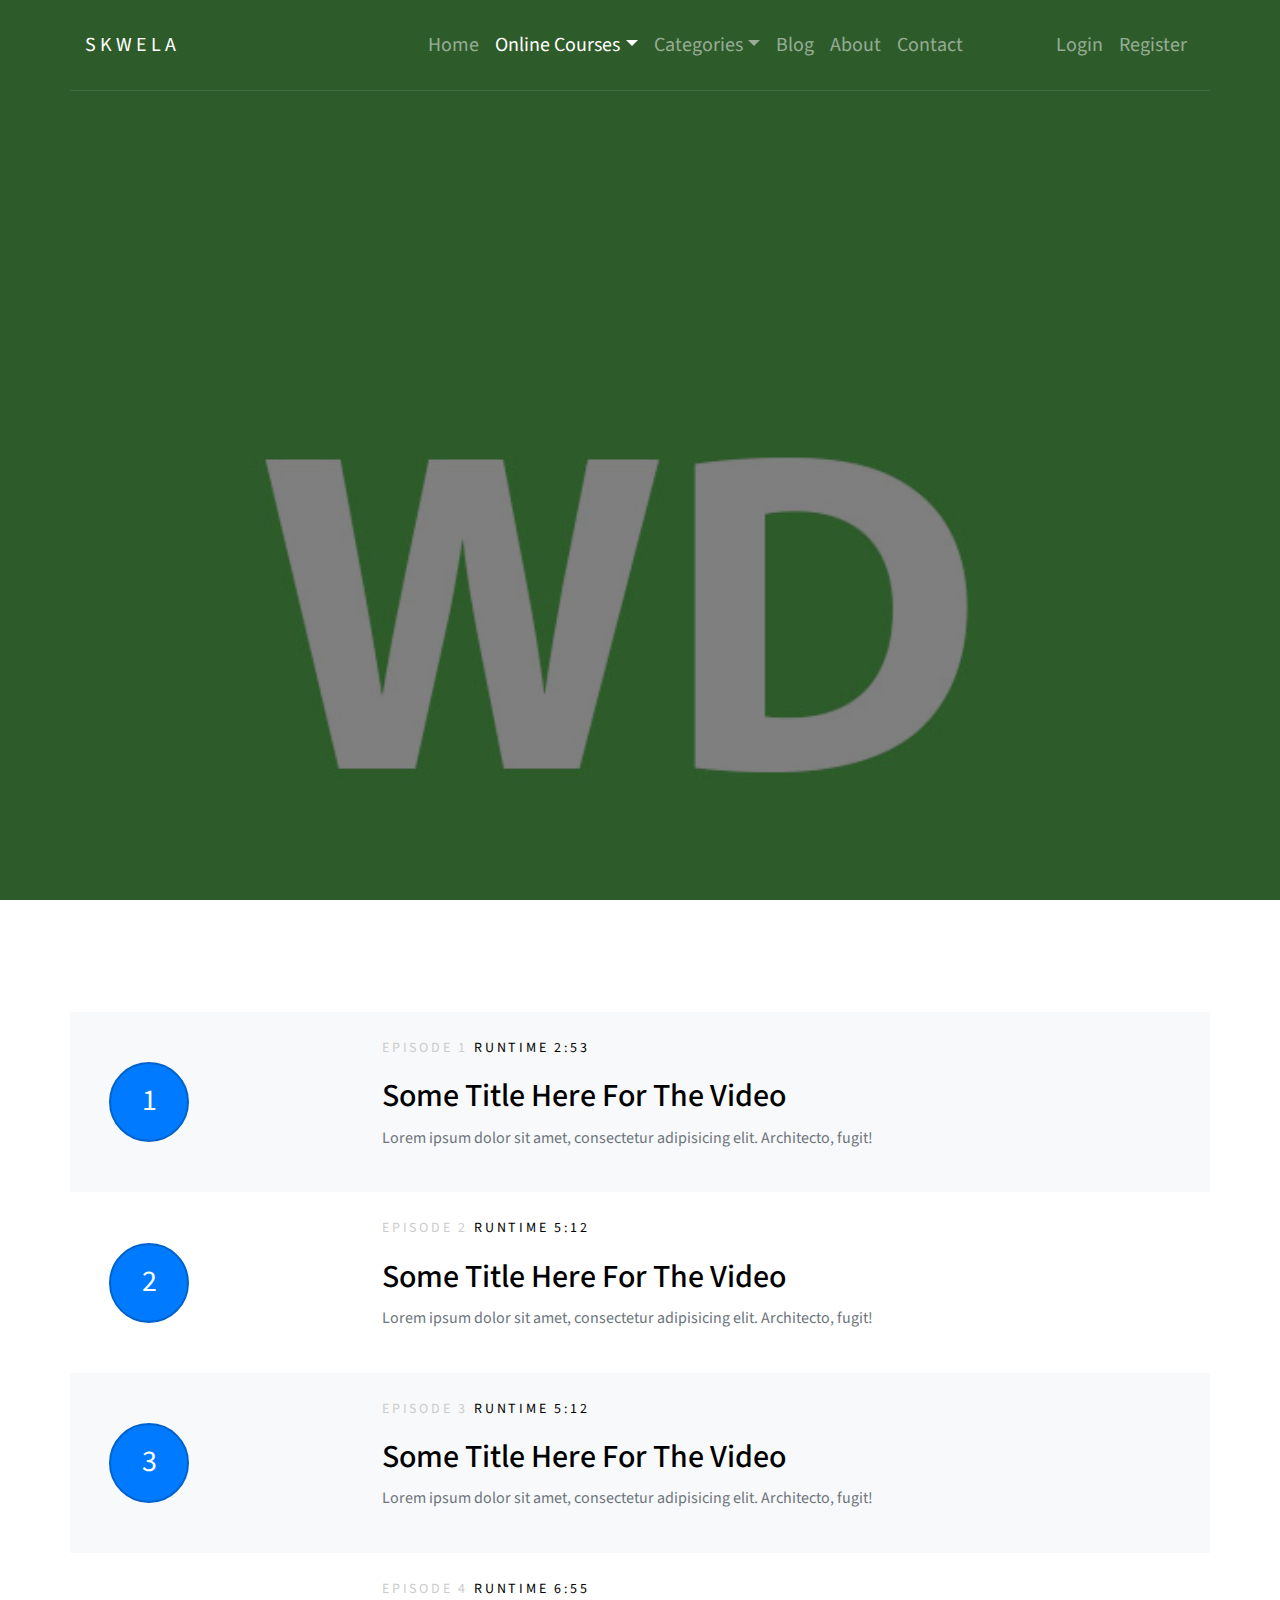
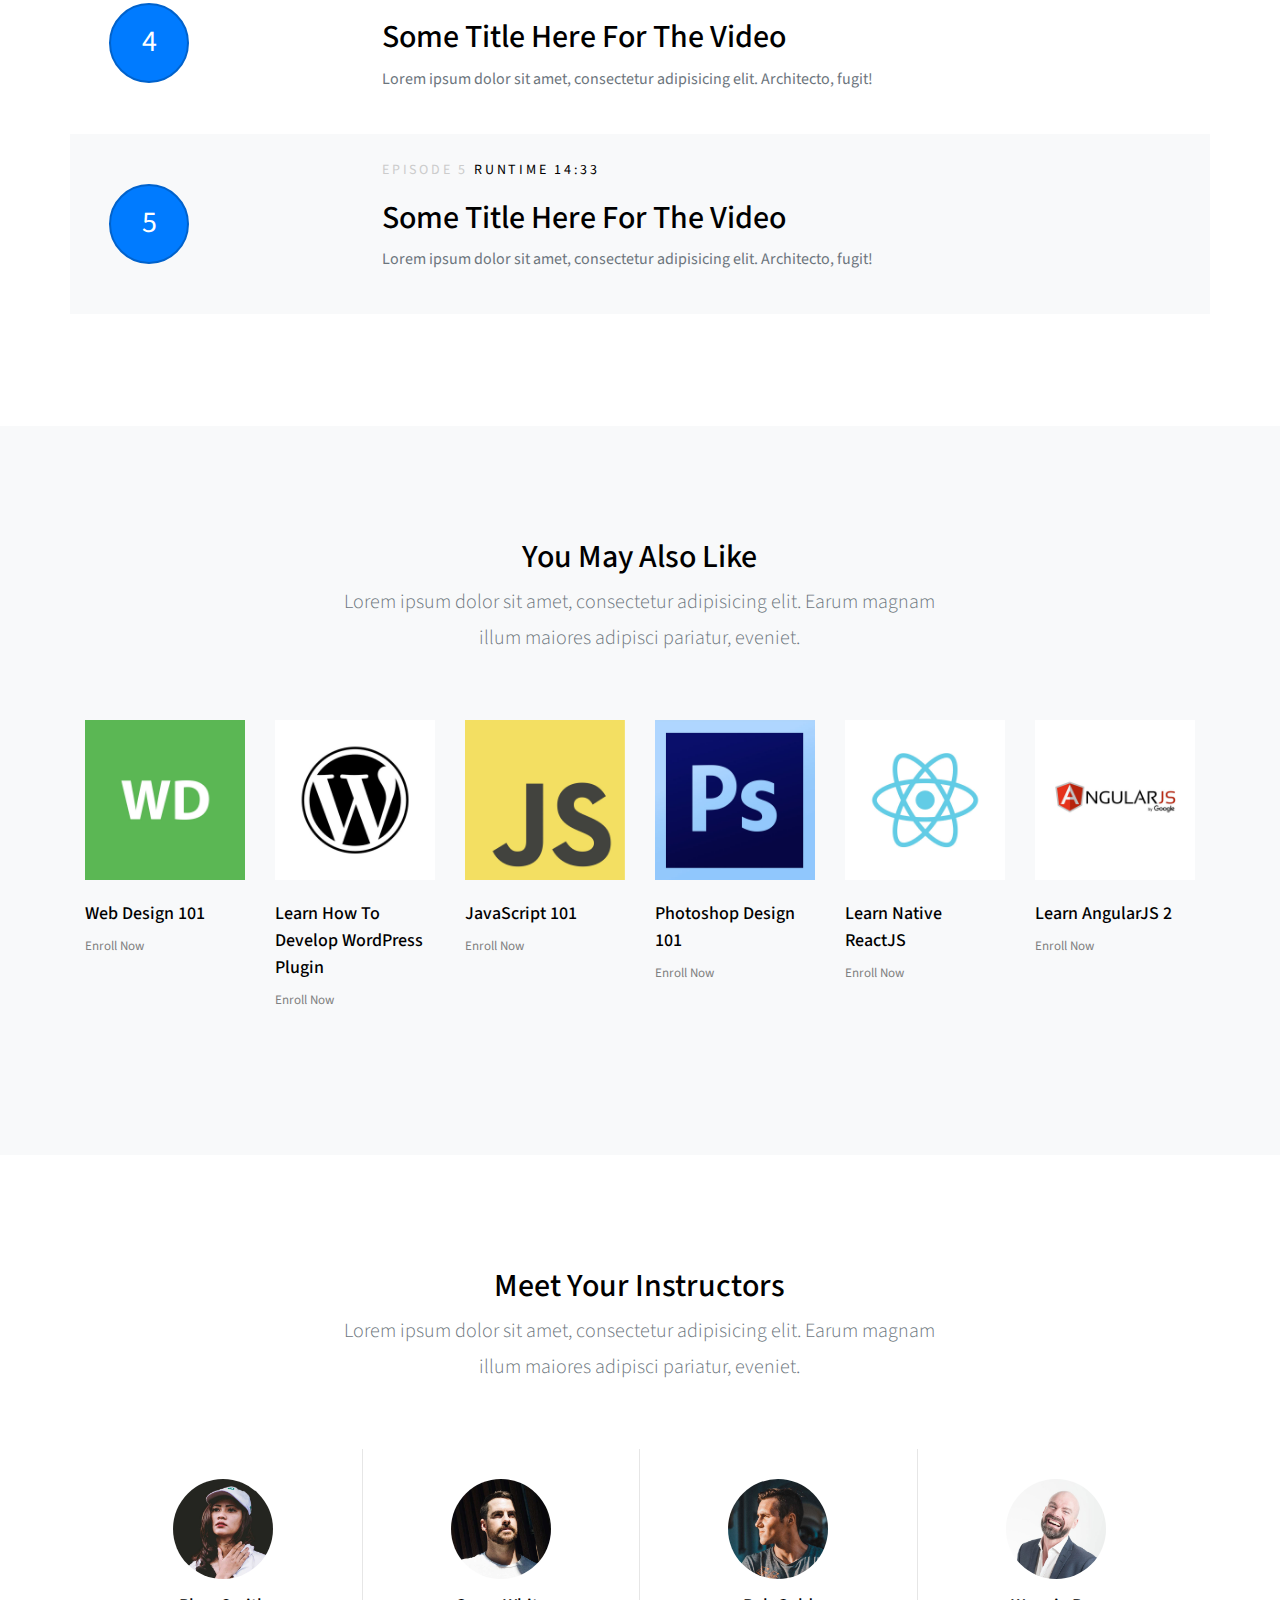
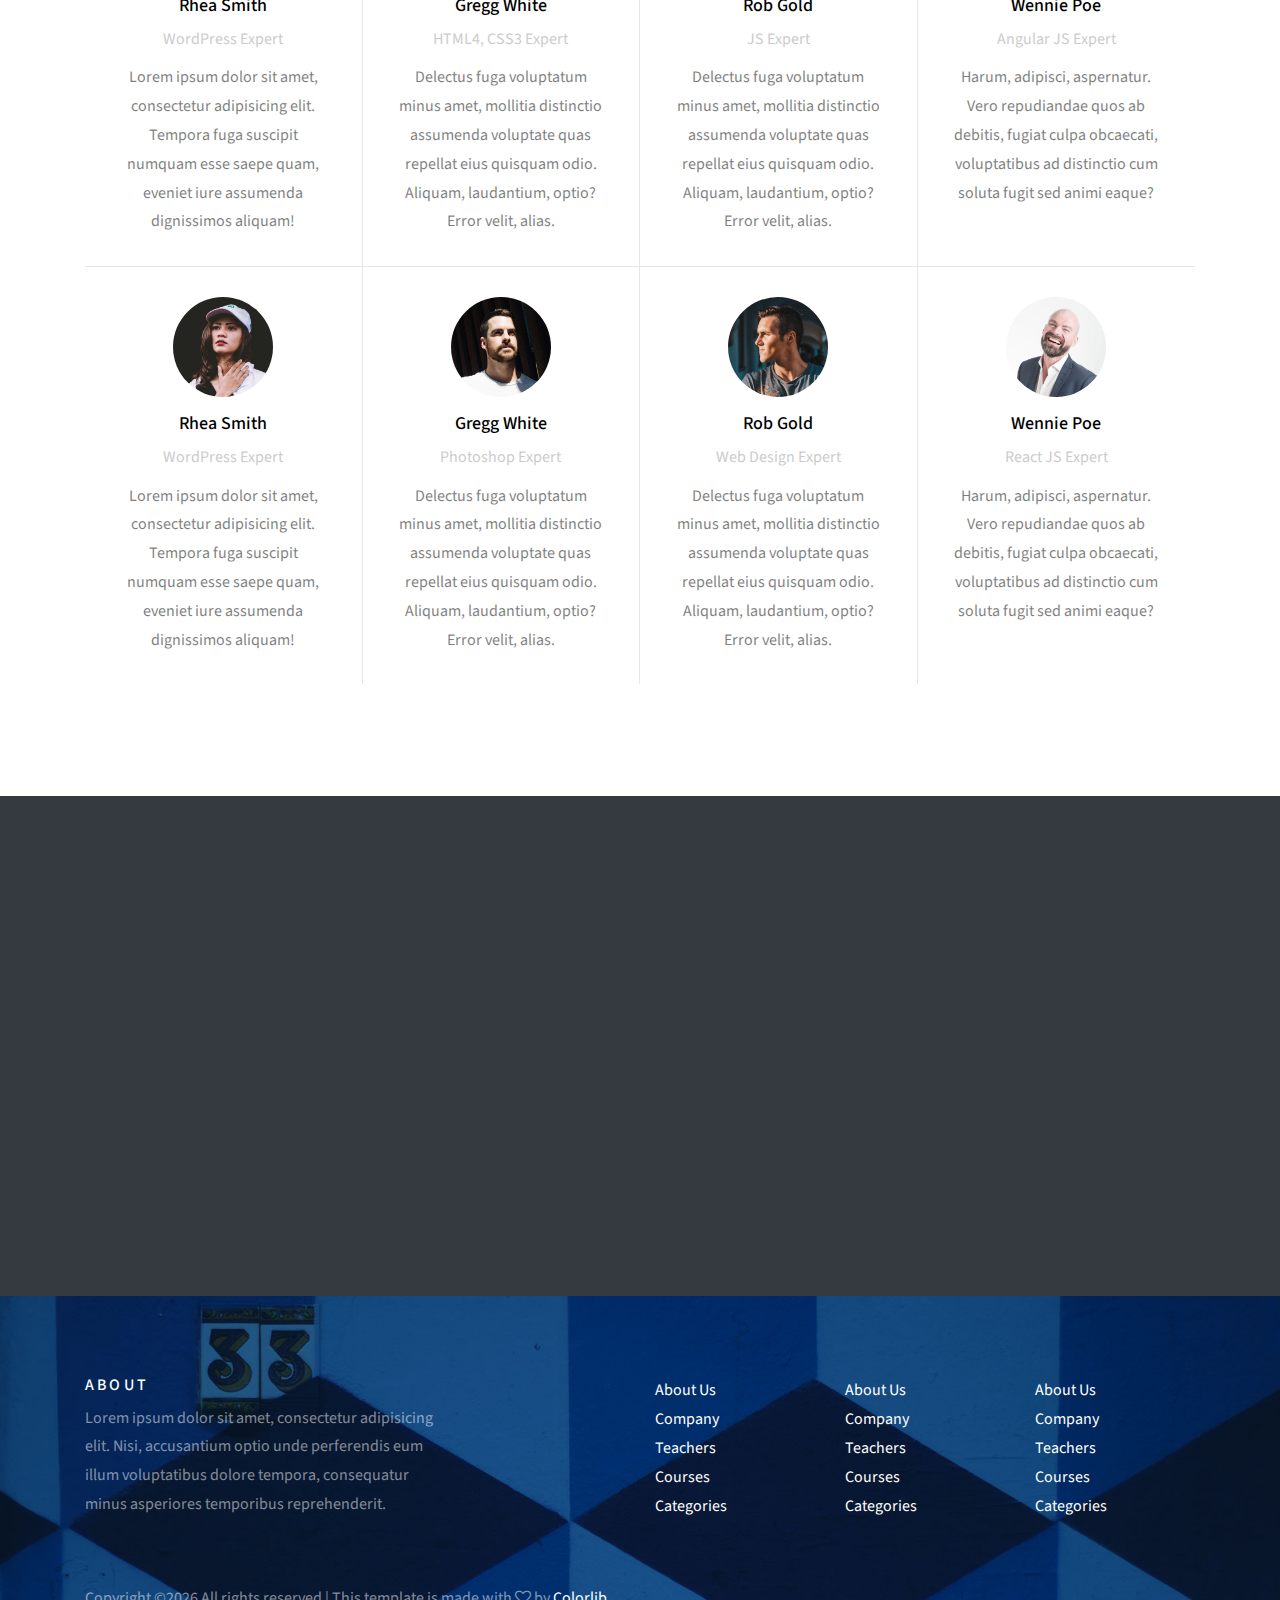
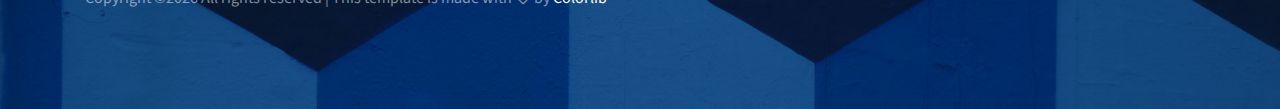
<file: course-single.html>
<!doctype html>
<html lang="en">
  <head>
    <title>Colorlib Listed Directory Template</title>
    <meta charset="utf-8">
    <meta name="viewport" content="width=device-width, initial-scale=1, shrink-to-fit=no">

    <link href="https://fonts.googleapis.com/css?family=Source+Sans+Pro:300,400,900" rel="stylesheet">

    <link rel="stylesheet" href="css/bootstrap.css">
    <link rel="stylesheet" href="css/animate.css">
    <link rel="stylesheet" href="css/owl.carousel.min.css">

    <link rel="stylesheet" href="fonts/ionicons/css/ionicons.min.css">
    <link rel="stylesheet" href="fonts/fontawesome/css/font-awesome.min.css">
    <link rel="stylesheet" href="fonts/flaticon/font/flaticon.css">

    <!-- Theme Style -->
    <link rel="stylesheet" href="css/style.css">
  </head>
  <body>
    
    <header role="banner">
     
      <nav class="navbar navbar-expand-md navbar-dark bg-light">
        <div class="container">
          <a class="navbar-brand absolute" href="index.html">Skwela</a>
          <button class="navbar-toggler" type="button" data-toggle="collapse" data-target="#navbarsExample05" aria-controls="navbarsExample05" aria-expanded="false" aria-label="Toggle navigation">
            <span class="navbar-toggler-icon"></span>
          </button>

          <div class="collapse navbar-collapse navbar-light" id="navbarsExample05">
            <ul class="navbar-nav mx-auto">
              <li class="nav-item">
                <a class="nav-link" href="index.html">Home</a>
              </li>
              <li class="nav-item dropdown">
                <a class="nav-link dropdown-toggle active" href="courses.html" id="dropdown04" data-toggle="dropdown" aria-haspopup="true" aria-expanded="false">Online Courses</a>
                <div class="dropdown-menu" aria-labelledby="dropdown04">
                  <a class="dropdown-item" href="courses.html">HTML</a>
                  <a class="dropdown-item" href="courses.html">WordPress</a>
                  <a class="dropdown-item" href="courses.html">Web Development</a>
                  <a class="dropdown-item" href="courses.html">Javascript</a>
                  <a class="dropdown-item" href="courses.html">Photoshop</a>
                </div>

              </li>

              <li class="nav-item dropdown">
                <a class="nav-link dropdown-toggle" href="#" id="dropdown05" data-toggle="dropdown" aria-haspopup="true" aria-expanded="false">Categories</a>
                <div class="dropdown-menu" aria-labelledby="dropdown05">
                  <a class="dropdown-item" href="#">HTML</a>
                  <a class="dropdown-item" href="#">WordPress</a>
                  <a class="dropdown-item" href="#">Web Development</a>
                  <a class="dropdown-item" href="#">Javascript</a>
                  <a class="dropdown-item" href="#">Photoshop</a>
                </div>

              </li>
              <li class="nav-item">
                <a class="nav-link" href="blog.html">Blog</a>
              </li>
              <li class="nav-item">
                <a class="nav-link" href="about.html">About</a>
              </li>
              <li class="nav-item">
                <a class="nav-link" href="contact.html">Contact</a>
              </li>
            </ul>
            <ul class="navbar-nav absolute-right">
              <li class="nav-item">
                <a href="login.html" class="nav-link">Login</a>
              </li>
              <li class="nav-item">
                <a href="register.html" class="nav-link">Register</a>
              </li>
            </ul>
            
          </div>
        </div>
      </nav>
    </header>
    <!-- END header -->

    <section class="site-hero overlay" data-stellar-background-ratio="0.5" style="background-image: url(images/webdesign.jpg);">
      <div class="container">
        <div class="row align-items-center site-hero-inner justify-content-center">
          <div class="col-md-12">

            <div class="mb-5 element-animate">
              <div class="row align-items-center">
                <div class="col-md-8">
                  <h1 class="mb-0">Web Design 101</h1>
                  <p>By Gregg White</p>
                  <p class="lead mb-5">Lorem ipsum dolor sit amet, consectetur adipisicing elit. Perspiciatis, fuga.</p>
                  
                  <p><a href="#" class="btn btn-primary mr-2">Start Series</a> <a href="#" class="btn btn-outline-white">Add To Watch List</a></p>
                </div>
                <div class="col-md-4">
                  <img src="images/webdesign.jpg" alt="Image placeholder" class="img-fluid">
                </div>
              </div>
            </div>

            

            
          </div>
        </div>
      </div>
    </section>
    <!-- END section -->

    
     <section class="site-section episodes">
      <div class="container">
        <div class="row bg-light align-items-center p-4 episode">
          <div class="col-md-3">
            <span class="episode-number">1</span>
          </div>
          <div class="col-md-9">
            <p class="meta">Episode 1 <a href="#">Runtime 2:53</a></p>
            <h2><a href="#">Some Title Here For The Video</a></h2>
            <p>Lorem ipsum dolor sit amet, consectetur adipisicing elit. Architecto, fugit!</p>
          </div>
        </div>

        <div class="row align-items-center p-4 episode">
          <div class="col-md-3">
            <span class="episode-number">2</span>
          </div>
          <div class="col-md-9">
            <p class="meta">Episode 2 <a href="#">Runtime 5:12</a></p>
            <h2><a href="#">Some Title Here For The Video</a></h2>
            <p>Lorem ipsum dolor sit amet, consectetur adipisicing elit. Architecto, fugit!</p>
          </div>
        </div>

        <div class="row bg-light align-items-center p-4 episode">
          <div class="col-md-3">
            <span class="episode-number">3</span>
          </div>
          <div class="col-md-9">
            <p class="meta">Episode 3 <a href="#">Runtime 5:12</a></p>
            <h2><a href="#">Some Title Here For The Video</a></h2>
            <p>Lorem ipsum dolor sit amet, consectetur adipisicing elit. Architecto, fugit!</p>
          </div>
        </div>

        <div class="row align-items-center p-4 episode">
          <div class="col-md-3">
            <span class="episode-number">4</span>
          </div>
          <div class="col-md-9">
            <p class="meta">Episode 4 <a href="#">Runtime 6:55</a></p>
            <h2><a href="#">Some Title Here For The Video</a></h2>
            <p>Lorem ipsum dolor sit amet, consectetur adipisicing elit. Architecto, fugit!</p>
          </div>
        </div>

        <div class="row bg-light align-items-center p-4 episode">
          <div class="col-md-3">
            <span class="episode-number">5</span>
          </div>
          <div class="col-md-9">
            <p class="meta">Episode 5 <a href="#">Runtime 14:33</a></p>
            <h2><a href="#">Some Title Here For The Video</a></h2>
            <p>Lorem ipsum dolor sit amet, consectetur adipisicing elit. Architecto, fugit!</p>
          </div>
        </div>
      </div>
    </section>

    <section class="site-section bg-light">
      <div class="container">
        <div class="row justify-content-center mb-5">
          <div class="col-md-7 text-center">
            <h2>You May Also Like</h2>
            <p class="lead">Lorem ipsum dolor sit amet, consectetur adipisicing elit. Earum magnam illum maiores adipisci pariatur, eveniet.</p>
          </div>
        </div>
      

        <div class="row top-course">
          <div class="col-lg-2 col-md-4 col-sm-6 col-12">
            <a href="#" class="course">
              <img src="images/webdesign.jpg" alt="Image placeholder">
              <h2>Web Design 101</h2>
              <p>Enroll Now</p>
            </a>
          </div>
          <div class="col-lg-2 col-md-4 col-sm-6 col-12">
            <a href="#" class="course">
              <img src="images/wordpress.jpg" alt="Image placeholder">
              <h2>Learn How To Develop WordPress Plugin</h2>
              <p>Enroll Now</p>
            </a>
          </div>
          <div class="col-lg-2 col-md-4 col-sm-6 col-12">
            <a href="#" class="course">
              <img src="images/javascript.jpg" alt="Image placeholder">
              <h2>JavaScript 101</h2>
              <p>Enroll Now</p>
            </a>
          </div>
          <div class="col-lg-2 col-md-4 col-sm-6 col-12">
            <a href="#" class="course">
              <img src="images/photoshop.jpg" alt="Image placeholder">
              <h2>Photoshop Design 101</h2>
              <p>Enroll Now</p>
            </a>
          </div>
          <div class="col-lg-2 col-md-4 col-sm-6 col-12">
            <a href="#" class="course">
              <img src="images/reactjs.jpg" alt="Image placeholder">
              <h2>Learn Native ReactJS</h2>
              <p>Enroll Now</p>
            </a>
          </div>
          <div class="col-lg-2 col-md-4 col-sm-6 col-12">
            <a href="#" class="course">
              <img src="images/angularjs.jpg" alt="Image placeholder">
              <h2>Learn AngularJS 2</h2>
              <p>Enroll Now</p>
            </a>
          </div>
        </div>
        <!-- END row -->

        
      </div>
    </section>
    <!-- END section -->

   

    <section class="site-section">
      <div class="container">
        <div class="row justify-content-center mb-5">
          <div class="col-md-7 text-center">
            <h2>Meet Your Instructors</h2>
            <p class="lead">Lorem ipsum dolor sit amet, consectetur adipisicing elit. Earum magnam illum maiores adipisci pariatur, eveniet.</p>
          </div>
        </div>
        <section class="school-features text-dark d-flex">

          <div class="inner">
            <div class="media d-block feature text-center">
              <img src="images/person_1.jpg" alt="Image placeholder" class="mb-3">
              <div class="media-body">
                <h3 class="mt-0">Rhea Smith</h3>
                <p class="instructor-meta">WordPress Expert</p>
                <p>Lorem ipsum dolor sit amet, consectetur adipisicing elit. Tempora fuga suscipit numquam esse saepe quam, eveniet iure assumenda dignissimos aliquam!</p>
              </div>
            </div>

            <div class="media d-block feature text-center">
              <img src="images/person_2.jpg" alt="Image placeholder" class="mb-3">
              <div class="media-body">
                <h3 class="mt-0">Gregg White</h3>
                <p class="instructor-meta">HTML4, CSS3 Expert</p>
                <p>Delectus fuga voluptatum minus amet, mollitia distinctio assumenda voluptate quas repellat eius quisquam odio. Aliquam, laudantium, optio? Error velit, alias.</p>
              </div>
            </div>

            <div class="media d-block feature text-center">
              <img src="images/person_3.jpg" alt="Image placeholder" class="mb-3">
              <div class="media-body">
                <h3 class="mt-0">Rob Gold</h3>
                <p class="instructor-meta">JS Expert</p>
                <p>Delectus fuga voluptatum minus amet, mollitia distinctio assumenda voluptate quas repellat eius quisquam odio. Aliquam, laudantium, optio? Error velit, alias.</p>
              </div>
            </div>


            <div class="media d-block feature text-center">
              <img src="images/person_4.jpg" alt="Image placeholder" class="mb-3">
              <div class="media-body">
                <h3 class="mt-0">Wennie Poe</h3>
                <p class="instructor-meta">Angular JS Expert</p>
                <p>Harum, adipisci, aspernatur. Vero repudiandae quos ab debitis, fugiat culpa obcaecati, voluptatibus ad distinctio cum soluta fugit sed animi eaque?</p>
              </div>
            </div>
          </div>
        </section>

        <section class="school-features text-dark last d-flex">

          <div class="inner">
            <div class="media d-block feature text-center">
              <img src="images/person_1.jpg" alt="Image placeholder" class="mb-3">
              <div class="media-body">
                <h3 class="mt-0">Rhea Smith</h3>
                <p class="instructor-meta">WordPress Expert</p>
                <p>Lorem ipsum dolor sit amet, consectetur adipisicing elit. Tempora fuga suscipit numquam esse saepe quam, eveniet iure assumenda dignissimos aliquam!</p>
              </div>
            </div>

            <div class="media d-block feature text-center">
              <img src="images/person_2.jpg" alt="Image placeholder" class="mb-3">
              <div class="media-body">
                <h3 class="mt-0">Gregg White</h3>
                <p class="instructor-meta">Photoshop Expert</p>
                <p>Delectus fuga voluptatum minus amet, mollitia distinctio assumenda voluptate quas repellat eius quisquam odio. Aliquam, laudantium, optio? Error velit, alias.</p>
              </div>
            </div>

            <div class="media d-block feature text-center">
              <img src="images/person_3.jpg" alt="Image placeholder" class="mb-3">
              <div class="media-body">
                <h3 class="mt-0">Rob Gold</h3>
                <p class="instructor-meta">Web Design Expert</p>
                <p>Delectus fuga voluptatum minus amet, mollitia distinctio assumenda voluptate quas repellat eius quisquam odio. Aliquam, laudantium, optio? Error velit, alias.</p>
              </div>
            </div>


            <div class="media d-block feature text-center">
              <img src="images/person_4.jpg" alt="Image placeholder" class="mb-3">
              <div class="media-body">
                <h3 class="mt-0">Wennie Poe</h3>
                <p class="instructor-meta">React JS Expert</p>
                <p>Harum, adipisci, aspernatur. Vero repudiandae quos ab debitis, fugiat culpa obcaecati, voluptatibus ad distinctio cum soluta fugit sed animi eaque?</p>
              </div>
            </div>
          </div>
        </section>


      </div>
    </section>
    <!-- END section -->

    <section class="section-cover bg-dark">
      <div class="container">
        <div class="row justify-content-center align-items-center intro">
          <div class="col-md-7 text-center element-animate">
            <h2>Sign Up And Get a 7-day Free Trial</h2>
            <p class="lead mb-5">Lorem ipsum dolor sit amet, consectetur adipisicing elit. Architecto quidem tempore expedita facere facilis, dolores!</p>
            <p><a href="#" class="btn btn-primary">Sign up and get a 7-day free trial</a></p>
          </div>
        </div>
      </div>
    </section>
    <!-- END section -->


    
  
    <footer class="site-footer" style="background-image: url(images/big_image_3.jpg);">
      <div class="container">
        <div class="row mb-5">
          <div class="col-md-4">
            <h3>About</h3>
            <p>Lorem ipsum dolor sit amet, consectetur adipisicing elit. Nisi, accusantium optio unde perferendis eum illum voluptatibus dolore tempora, consequatur minus asperiores temporibus reprehenderit.</p>
          </div>
          <div class="col-md-6 ml-auto">
            <div class="row">
              <div class="col-md-4">
                <ul class="list-unstyled">
                  <li><a href="#">About Us</a></li>
                  <li><a href="#">Company</a></li>
                  <li><a href="#">Teachers</a></li>
                  <li><a href="#">Courses</a></li>
                  <li><a href="#">Categories</a></li>
                </ul>
              </div>
              <div class="col-md-4">
                <ul class="list-unstyled">
                  <li><a href="#">About Us</a></li>
                  <li><a href="#">Company</a></li>
                  <li><a href="#">Teachers</a></li>
                  <li><a href="#">Courses</a></li>
                  <li><a href="#">Categories</a></li>
                </ul>
              </div>
              <div class="col-md-4">
                <ul class="list-unstyled">
                  <li><a href="#">About Us</a></li>
                  <li><a href="#">Company</a></li>
                  <li><a href="#">Teachers</a></li>
                  <li><a href="#">Courses</a></li>
                  <li><a href="#">Categories</a></li>
                </ul>
              </div>
            </div>
          </div>
        </div>
        <div class="row">
          <div class="col-md-12">
            <p><!-- Link back to Colorlib can't be removed. Template is licensed under CC BY 3.0. -->
Copyright &copy;<script>document.write(new Date().getFullYear());</script> All rights reserved | This template is made with <i class="fa fa-heart-o" aria-hidden="true"></i> by <a href="https://colorlib.com" target="_blank">Colorlib</a>
<!-- Link back to Colorlib can't be removed. Template is licensed under CC BY 3.0. --></p>
          </div>
        </div>
      </div>
    </footer>
    <!-- END footer -->
    
    <!-- loader -->
    <div id="loader" class="show fullscreen"><svg class="circular" width="48px" height="48px"><circle class="path-bg" cx="24" cy="24" r="22" fill="none" stroke-width="4" stroke="#eeeeee"/><circle class="path" cx="24" cy="24" r="22" fill="none" stroke-width="4" stroke-miterlimit="10" stroke="#f4b214"/></svg></div>

    <script src="js/jquery-3.2.1.min.js"></script>
    <script src="js/jquery-migrate-3.0.0.js"></script>
    <script src="js/popper.min.js"></script>
    <script src="js/bootstrap.min.js"></script>
    <script src="js/owl.carousel.min.js"></script>
    <script src="js/jquery.waypoints.min.js"></script>
    <script src="js/jquery.stellar.min.js"></script>

    
    <script src="js/main.js"></script>
  </body>
</html>
</file>
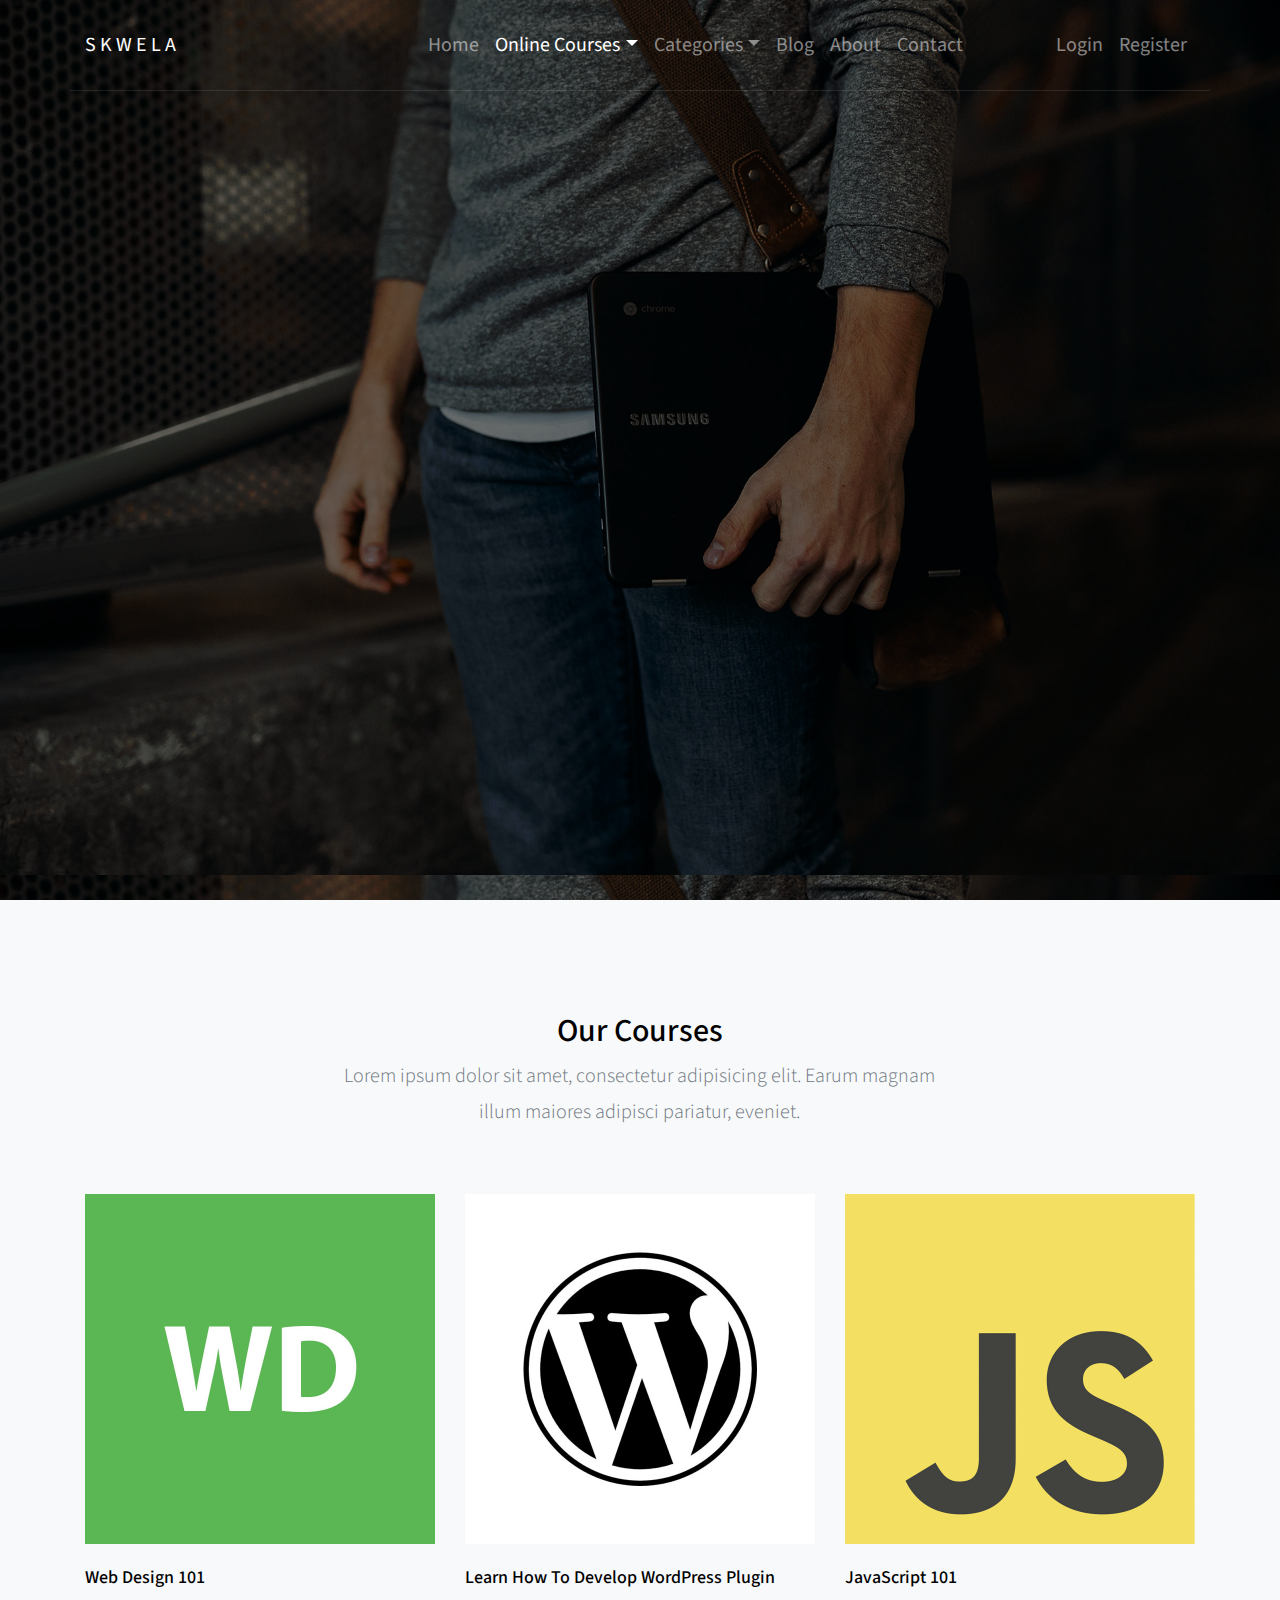
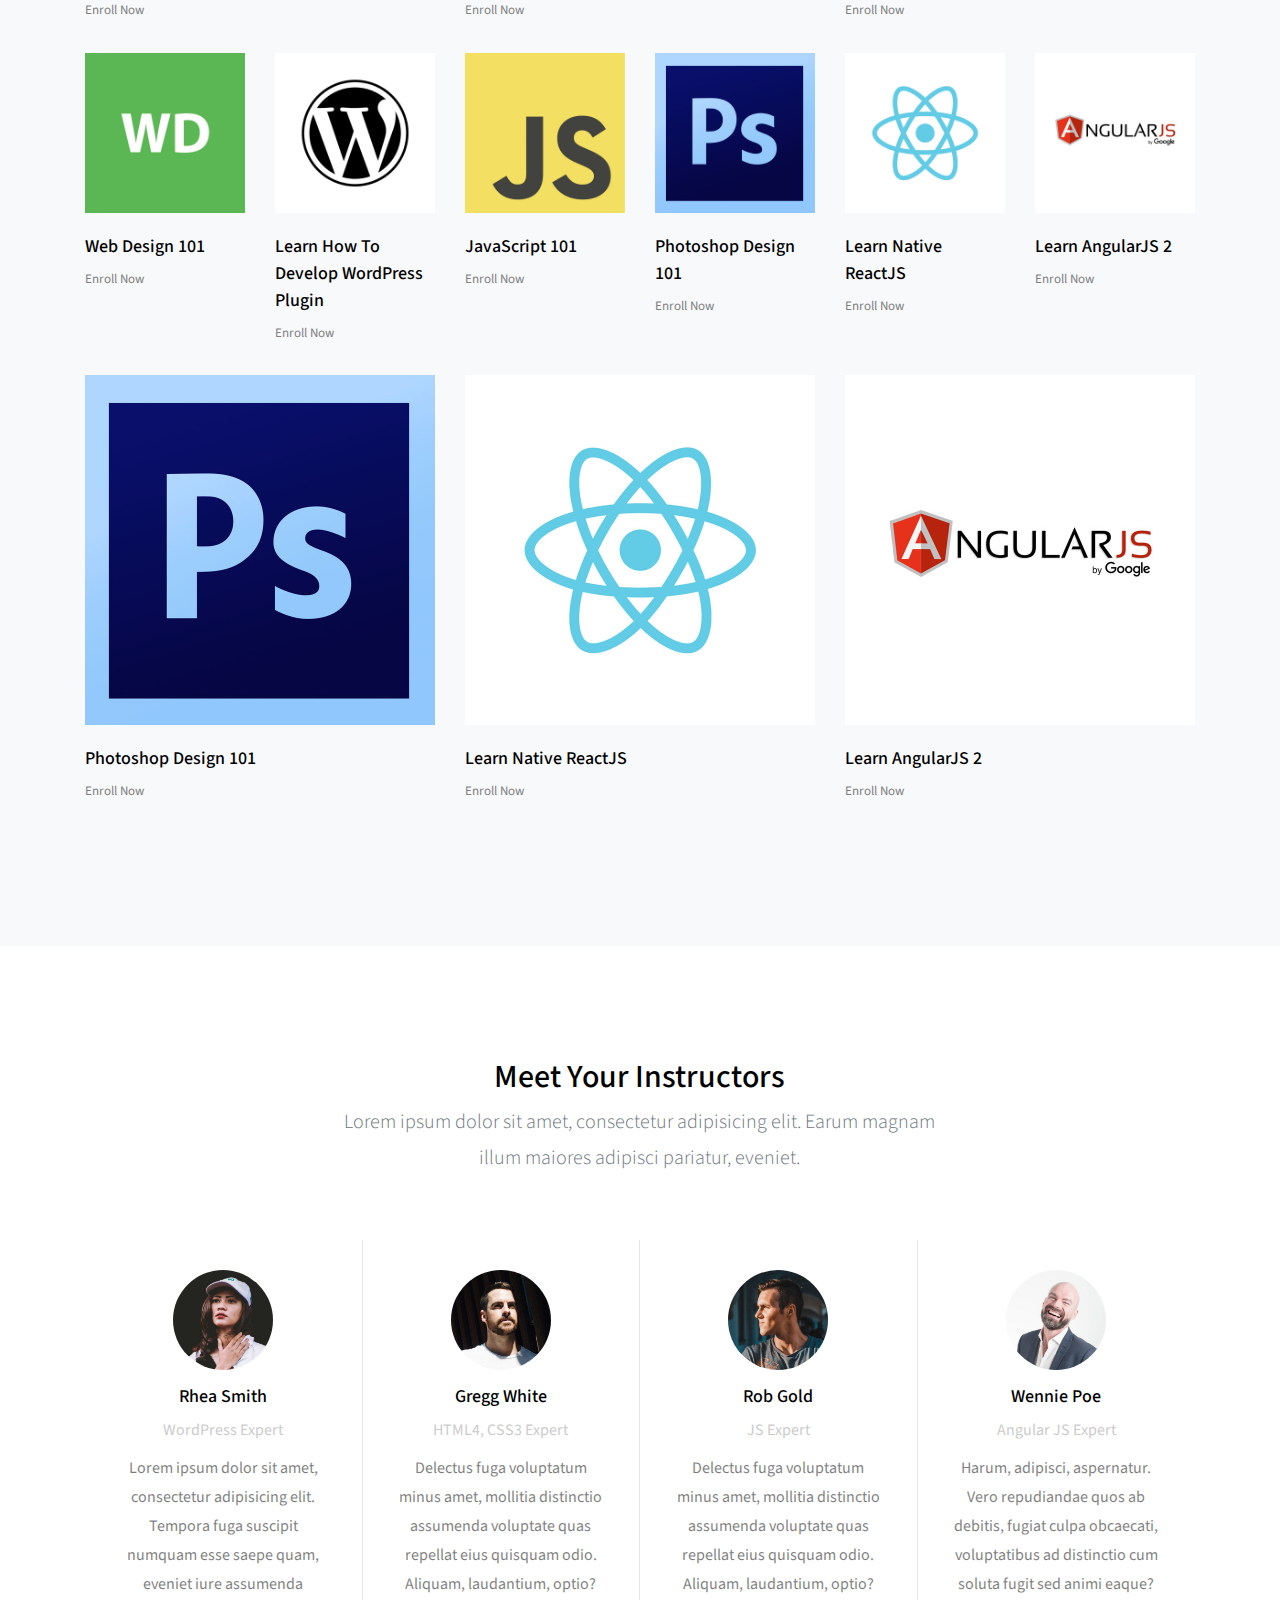
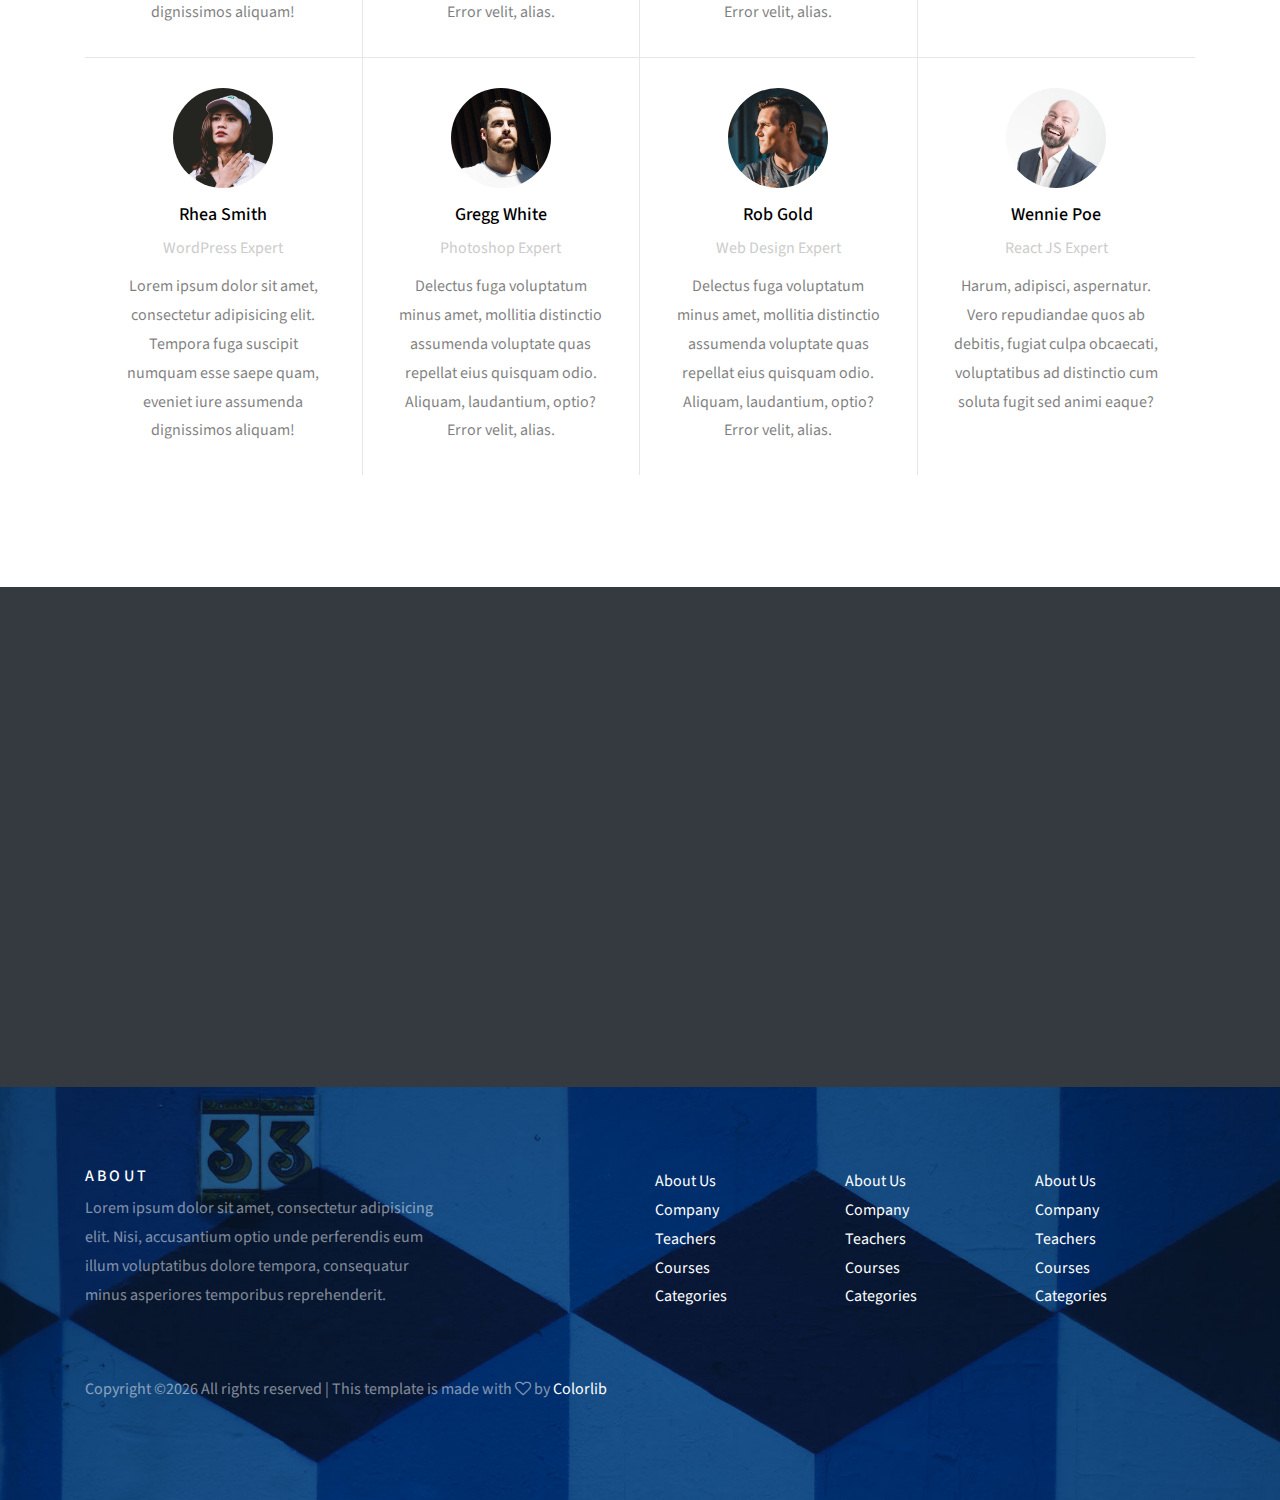
<file: courses.html>
<!doctype html>
<html lang="en">
  <head>
    <title>Colorlib Listed Directory Template</title>
    <meta charset="utf-8">
    <meta name="viewport" content="width=device-width, initial-scale=1, shrink-to-fit=no">

    <link href="https://fonts.googleapis.com/css?family=Source+Sans+Pro:300,400,900" rel="stylesheet">

    <link rel="stylesheet" href="css/bootstrap.css">
    <link rel="stylesheet" href="css/animate.css">
    <link rel="stylesheet" href="css/owl.carousel.min.css">

    <link rel="stylesheet" href="fonts/ionicons/css/ionicons.min.css">
    <link rel="stylesheet" href="fonts/fontawesome/css/font-awesome.min.css">
    <link rel="stylesheet" href="fonts/flaticon/font/flaticon.css">

    <!-- Theme Style -->
    <link rel="stylesheet" href="css/style.css">
  </head>
  <body>
    
    <header role="banner">
     
      <nav class="navbar navbar-expand-md navbar-dark bg-light">
        <div class="container">
          <a class="navbar-brand absolute" href="index.html">Skwela</a>
          <button class="navbar-toggler" type="button" data-toggle="collapse" data-target="#navbarsExample05" aria-controls="navbarsExample05" aria-expanded="false" aria-label="Toggle navigation">
            <span class="navbar-toggler-icon"></span>
          </button>

          <div class="collapse navbar-collapse navbar-light" id="navbarsExample05">
            <ul class="navbar-nav mx-auto">
              <li class="nav-item">
                <a class="nav-link" href="index.html">Home</a>
              </li>
              <li class="nav-item dropdown">
                <a class="nav-link dropdown-toggle active" href="courses.html" id="dropdown04" data-toggle="dropdown" aria-haspopup="true" aria-expanded="false">Online Courses</a>
                <div class="dropdown-menu" aria-labelledby="dropdown04">
                  <a class="dropdown-item" href="courses.html">HTML</a>
                  <a class="dropdown-item" href="courses.html">WordPress</a>
                  <a class="dropdown-item" href="courses.html">Web Development</a>
                  <a class="dropdown-item" href="courses.html">Javascript</a>
                  <a class="dropdown-item" href="courses.html">Photoshop</a>
                </div>

              </li>

              <li class="nav-item dropdown">
                <a class="nav-link dropdown-toggle" href="#" id="dropdown05" data-toggle="dropdown" aria-haspopup="true" aria-expanded="false">Categories</a>
                <div class="dropdown-menu" aria-labelledby="dropdown05">
                  <a class="dropdown-item" href="#">HTML</a>
                  <a class="dropdown-item" href="#">WordPress</a>
                  <a class="dropdown-item" href="#">Web Development</a>
                  <a class="dropdown-item" href="#">Javascript</a>
                  <a class="dropdown-item" href="#">Photoshop</a>
                </div>

              </li>
              <li class="nav-item">
                <a class="nav-link" href="blog.html">Blog</a>
              </li>
              <li class="nav-item">
                <a class="nav-link" href="about.html">About</a>
              </li>
              <li class="nav-item">
                <a class="nav-link" href="contact.html">Contact</a>
              </li>
            </ul>
            <ul class="navbar-nav absolute-right">
              <li class="nav-item">
                <a href="login.html" class="nav-link">Login</a>
              </li>
              <li class="nav-item">
                <a href="register.html" class="nav-link">Register</a>
              </li>
            </ul>
            
          </div>
        </div>
      </nav>
    </header>
    <!-- END header -->

    <section class="site-hero overlay" data-stellar-background-ratio="0.5" style="background-image: url(images/big_image_1.jpg);">
      <div class="container">
        <div class="row align-items-center site-hero-inner justify-content-center">
          <div class="col-md-8 text-center">

            <div class="mb-5 element-animate">
              <h1>Level Up Your Skills</h1>
              <p class="lead">See our courses Below. Learn something new every day with skwela lorem ipsum dolor sit amet.</p>
              <p><a href="#" class="btn btn-primary">Sign up and get a 7-day free trial</a></p>
            </div>

            
          </div>
        </div>
      </div>
    </section>
    <!-- END section -->


    <section class="site-section bg-light">
      <div class="container">
        <div class="row justify-content-center mb-5">
          <div class="col-md-7 text-center">
            <h2>Our Courses</h2>
            <p class="lead">Lorem ipsum dolor sit amet, consectetur adipisicing elit. Earum magnam illum maiores adipisci pariatur, eveniet.</p>
          </div>
        </div>
        <div class="row top-course">
          <div class="col-md-4 col-sm-6 col-12">
            <a href="course-single.html" class="course">
              <img src="images/webdesign.jpg" alt="Image placeholder">
              <h2>Web Design 101</h2>
              <p>Enroll Now</p>
            </a>
          </div>
          <div class="col-md-4 col-sm-6 col-12">
            <a href="course-single.html" class="course">
              <img src="images/wordpress.jpg" alt="Image placeholder">
              <h2>Learn How To Develop WordPress Plugin</h2>
              <p>Enroll Now</p>
            </a>
          </div>

          <div class="col-md-4 col-sm-6 col-12">
            <a href="course-single.html" class="course">
              <img src="images/javascript.jpg" alt="Image placeholder">
              <h2>JavaScript 101</h2>
              <p>Enroll Now</p>
            </a>
          </div>

        </div>

        <!-- END row -->

        <div class="row top-course">
          <div class="col-lg-2 col-md-4 col-sm-6 col-12">
            <a href="course-single.html" class="course">
              <img src="images/webdesign.jpg" alt="Image placeholder">
              <h2>Web Design 101</h2>
              <p>Enroll Now</p>
            </a>
          </div>
          <div class="col-lg-2 col-md-4 col-sm-6 col-12">
            <a href="course-single.html" class="course">
              <img src="images/wordpress.jpg" alt="Image placeholder">
              <h2>Learn How To Develop WordPress Plugin</h2>
              <p>Enroll Now</p>
            </a>
          </div>
          <div class="col-lg-2 col-md-4 col-sm-6 col-12">
            <a href="course-single.html" class="course">
              <img src="images/javascript.jpg" alt="Image placeholder">
              <h2>JavaScript 101</h2>
              <p>Enroll Now</p>
            </a>
          </div>
          <div class="col-lg-2 col-md-4 col-sm-6 col-12">
            <a href="course-single.html" class="course">
              <img src="images/photoshop.jpg" alt="Image placeholder">
              <h2>Photoshop Design 101</h2>
              <p>Enroll Now</p>
            </a>
          </div>
          <div class="col-lg-2 col-md-4 col-sm-6 col-12">
            <a href="course-single.html" class="course">
              <img src="images/reactjs.jpg" alt="Image placeholder">
              <h2>Learn Native ReactJS</h2>
              <p>Enroll Now</p>
            </a>
          </div>
          <div class="col-lg-2 col-md-4 col-sm-6 col-12">
            <a href="course-single.html" class="course">
              <img src="images/angularjs.jpg" alt="Image placeholder">
              <h2>Learn AngularJS 2</h2>
              <p>Enroll Now</p>
            </a>
          </div>
        </div>
        <!-- END row -->

        
        <div class="row top-course">
          <div class="col-md-4 col-sm-6 col-12">
            <a href="course-single.html" class="course">
              <img src="images/photoshop.jpg" alt="Image placeholder">
              <h2>Photoshop Design 101</h2>
              <p>Enroll Now</p>
            </a>
          </div>
          <div class="col-md-4 col-sm-6 col-12">
            <a href="course-single.html" class="course">
              <img src="images/reactjs.jpg" alt="Image placeholder">
              <h2>Learn Native ReactJS</h2>
              <p>Enroll Now</p>
            </a>
          </div>
          <div class="col-md-4 col-sm-6 col-12">
            <a href="course-single.html" class="course">
              <img src="images/angularjs.jpg" alt="Image placeholder">
              <h2>Learn AngularJS 2</h2>
              <p>Enroll Now</p>
            </a>
          </div>
        </div>
        <!-- END row -->
      </div>
    </section>
    <!-- END section -->

    <section class="site-section">
      <div class="container">
        <div class="row justify-content-center mb-5">
          <div class="col-md-7 text-center">
            <h2>Meet Your Instructors</h2>
            <p class="lead">Lorem ipsum dolor sit amet, consectetur adipisicing elit. Earum magnam illum maiores adipisci pariatur, eveniet.</p>
          </div>
        </div>
        <section class="school-features text-dark d-flex">

          <div class="inner">
            <div class="media d-block feature text-center">
              <img src="images/person_1.jpg" alt="Image placeholder" class="mb-3">
              <div class="media-body">
                <h3 class="mt-0">Rhea Smith</h3>
                <p class="instructor-meta">WordPress Expert</p>
                <p>Lorem ipsum dolor sit amet, consectetur adipisicing elit. Tempora fuga suscipit numquam esse saepe quam, eveniet iure assumenda dignissimos aliquam!</p>
              </div>
            </div>

            <div class="media d-block feature text-center">
              <img src="images/person_2.jpg" alt="Image placeholder" class="mb-3">
              <div class="media-body">
                <h3 class="mt-0">Gregg White</h3>
                <p class="instructor-meta">HTML4, CSS3 Expert</p>
                <p>Delectus fuga voluptatum minus amet, mollitia distinctio assumenda voluptate quas repellat eius quisquam odio. Aliquam, laudantium, optio? Error velit, alias.</p>
              </div>
            </div>

            <div class="media d-block feature text-center">
              <img src="images/person_3.jpg" alt="Image placeholder" class="mb-3">
              <div class="media-body">
                <h3 class="mt-0">Rob Gold</h3>
                <p class="instructor-meta">JS Expert</p>
                <p>Delectus fuga voluptatum minus amet, mollitia distinctio assumenda voluptate quas repellat eius quisquam odio. Aliquam, laudantium, optio? Error velit, alias.</p>
              </div>
            </div>


            <div class="media d-block feature text-center">
              <img src="images/person_4.jpg" alt="Image placeholder" class="mb-3">
              <div class="media-body">
                <h3 class="mt-0">Wennie Poe</h3>
                <p class="instructor-meta">Angular JS Expert</p>
                <p>Harum, adipisci, aspernatur. Vero repudiandae quos ab debitis, fugiat culpa obcaecati, voluptatibus ad distinctio cum soluta fugit sed animi eaque?</p>
              </div>
            </div>
          </div>
        </section>

        <section class="school-features text-dark last d-flex">

          <div class="inner">
            <div class="media d-block feature text-center">
              <img src="images/person_1.jpg" alt="Image placeholder" class="mb-3">
              <div class="media-body">
                <h3 class="mt-0">Rhea Smith</h3>
                <p class="instructor-meta">WordPress Expert</p>
                <p>Lorem ipsum dolor sit amet, consectetur adipisicing elit. Tempora fuga suscipit numquam esse saepe quam, eveniet iure assumenda dignissimos aliquam!</p>
              </div>
            </div>

            <div class="media d-block feature text-center">
              <img src="images/person_2.jpg" alt="Image placeholder" class="mb-3">
              <div class="media-body">
                <h3 class="mt-0">Gregg White</h3>
                <p class="instructor-meta">Photoshop Expert</p>
                <p>Delectus fuga voluptatum minus amet, mollitia distinctio assumenda voluptate quas repellat eius quisquam odio. Aliquam, laudantium, optio? Error velit, alias.</p>
              </div>
            </div>

            <div class="media d-block feature text-center">
              <img src="images/person_3.jpg" alt="Image placeholder" class="mb-3">
              <div class="media-body">
                <h3 class="mt-0">Rob Gold</h3>
                <p class="instructor-meta">Web Design Expert</p>
                <p>Delectus fuga voluptatum minus amet, mollitia distinctio assumenda voluptate quas repellat eius quisquam odio. Aliquam, laudantium, optio? Error velit, alias.</p>
              </div>
            </div>


            <div class="media d-block feature text-center">
              <img src="images/person_4.jpg" alt="Image placeholder" class="mb-3">
              <div class="media-body">
                <h3 class="mt-0">Wennie Poe</h3>
                <p class="instructor-meta">React JS Expert</p>
                <p>Harum, adipisci, aspernatur. Vero repudiandae quos ab debitis, fugiat culpa obcaecati, voluptatibus ad distinctio cum soluta fugit sed animi eaque?</p>
              </div>
            </div>
          </div>
        </section>


      </div>
    </section>
    <!-- END section -->

    <section class="section-cover bg-dark">
      <div class="container">
        <div class="row justify-content-center align-items-center intro">
          <div class="col-md-7 text-center element-animate">
            <h2>Sign Up And Get a 7-day Free Trial</h2>
            <p class="lead mb-5">Lorem ipsum dolor sit amet, consectetur adipisicing elit. Architecto quidem tempore expedita facere facilis, dolores!</p>
            <p><a href="#" class="btn btn-primary">Sign up and get a 7-day free trial</a></p>
          </div>
        </div>
      </div>
    </section>
    <!-- END section -->


    
  
    <footer class="site-footer" style="background-image: url(images/big_image_3.jpg);">
      <div class="container">
        <div class="row mb-5">
          <div class="col-md-4">
            <h3>About</h3>
            <p>Lorem ipsum dolor sit amet, consectetur adipisicing elit. Nisi, accusantium optio unde perferendis eum illum voluptatibus dolore tempora, consequatur minus asperiores temporibus reprehenderit.</p>
          </div>
          <div class="col-md-6 ml-auto">
            <div class="row">
              <div class="col-md-4">
                <ul class="list-unstyled">
                  <li><a href="#">About Us</a></li>
                  <li><a href="#">Company</a></li>
                  <li><a href="#">Teachers</a></li>
                  <li><a href="#">Courses</a></li>
                  <li><a href="#">Categories</a></li>
                </ul>
              </div>
              <div class="col-md-4">
                <ul class="list-unstyled">
                  <li><a href="#">About Us</a></li>
                  <li><a href="#">Company</a></li>
                  <li><a href="#">Teachers</a></li>
                  <li><a href="#">Courses</a></li>
                  <li><a href="#">Categories</a></li>
                </ul>
              </div>
              <div class="col-md-4">
                <ul class="list-unstyled">
                  <li><a href="#">About Us</a></li>
                  <li><a href="#">Company</a></li>
                  <li><a href="#">Teachers</a></li>
                  <li><a href="#">Courses</a></li>
                  <li><a href="#">Categories</a></li>
                </ul>
              </div>
            </div>
          </div>
        </div>
        <div class="row">
          <div class="col-md-12">
            <p><!-- Link back to Colorlib can't be removed. Template is licensed under CC BY 3.0. -->
Copyright &copy;<script>document.write(new Date().getFullYear());</script> All rights reserved | This template is made with <i class="fa fa-heart-o" aria-hidden="true"></i> by <a href="https://colorlib.com" target="_blank">Colorlib</a>
<!-- Link back to Colorlib can't be removed. Template is licensed under CC BY 3.0. --></p>
          </div>
        </div>
      </div>
    </footer>
    <!-- END footer -->
    
    <!-- loader -->
    <div id="loader" class="show fullscreen"><svg class="circular" width="48px" height="48px"><circle class="path-bg" cx="24" cy="24" r="22" fill="none" stroke-width="4" stroke="#eeeeee"/><circle class="path" cx="24" cy="24" r="22" fill="none" stroke-width="4" stroke-miterlimit="10" stroke="#f4b214"/></svg></div>

    <script src="js/jquery-3.2.1.min.js"></script>
    <script src="js/jquery-migrate-3.0.0.js"></script>
    <script src="js/popper.min.js"></script>
    <script src="js/bootstrap.min.js"></script>
    <script src="js/owl.carousel.min.js"></script>
    <script src="js/jquery.waypoints.min.js"></script>
    <script src="js/jquery.stellar.min.js"></script>

    
    <script src="js/main.js"></script>
  </body>
</html>
</file>
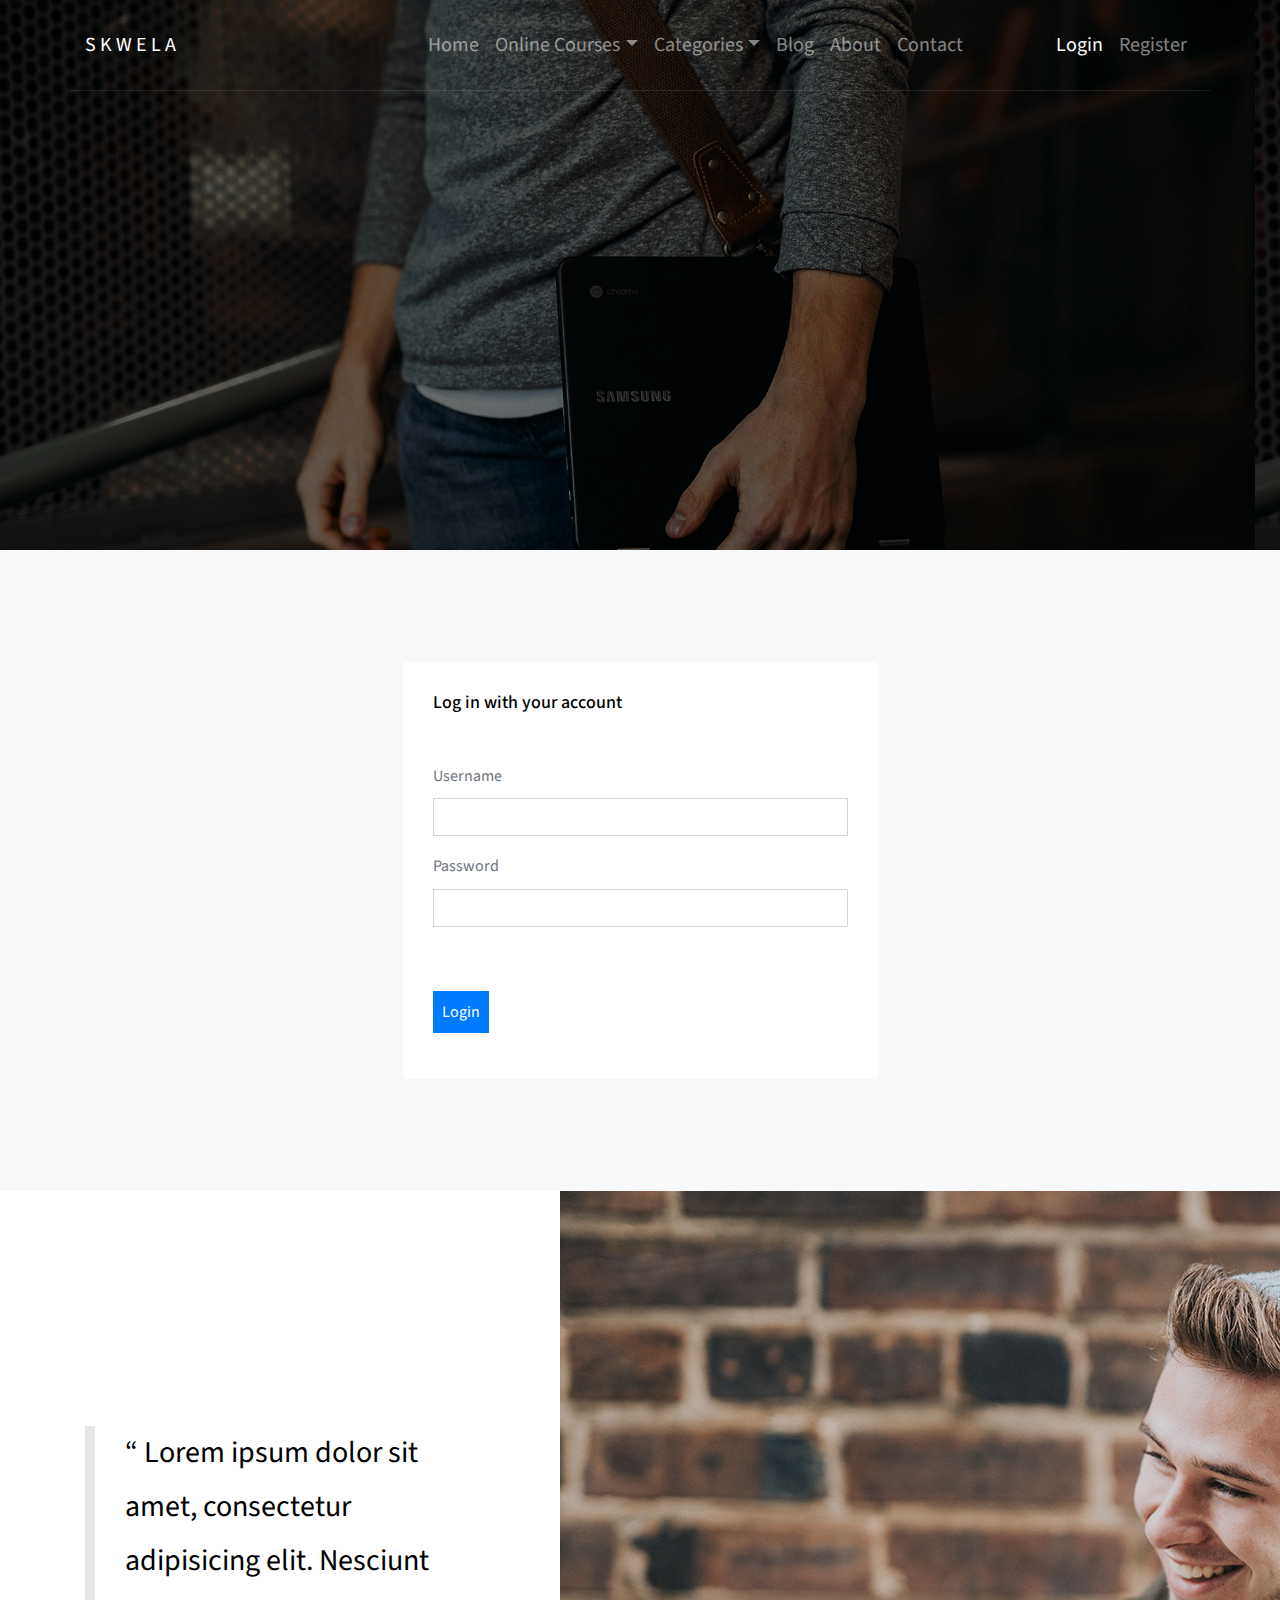
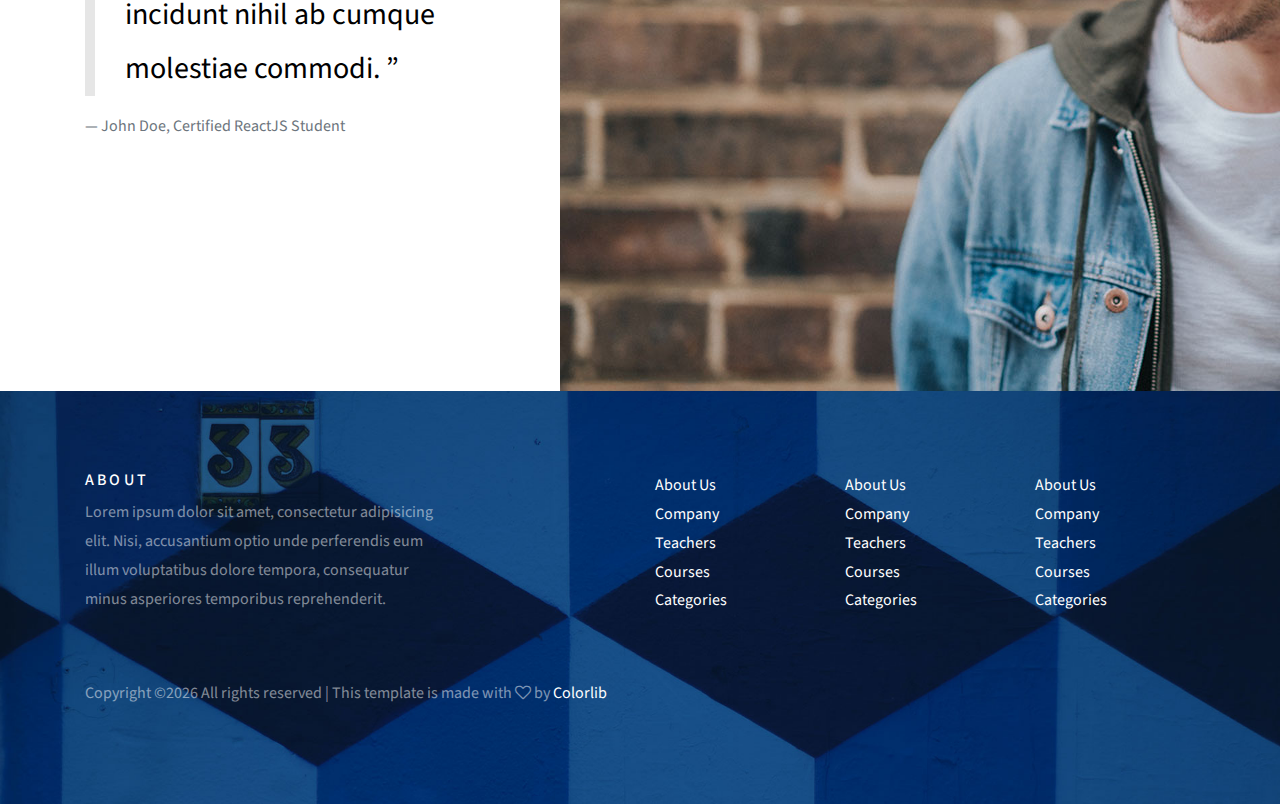
<file: login.html>
<!doctype html>
<html lang="en">
  <head>
    <title>Colorlib Listed Directory Template</title>
    <meta charset="utf-8">
    <meta name="viewport" content="width=device-width, initial-scale=1, shrink-to-fit=no">

    <link href="https://fonts.googleapis.com/css?family=Source+Sans+Pro:300,400,900" rel="stylesheet">

    <link rel="stylesheet" href="css/bootstrap.css">
    <link rel="stylesheet" href="css/animate.css">
    <link rel="stylesheet" href="css/owl.carousel.min.css">

    <link rel="stylesheet" href="fonts/ionicons/css/ionicons.min.css">
    <link rel="stylesheet" href="fonts/fontawesome/css/font-awesome.min.css">
    <link rel="stylesheet" href="fonts/flaticon/font/flaticon.css">

    <!-- Theme Style -->
    <link rel="stylesheet" href="css/style.css">
  </head>
  <body>
    
    <header role="banner">
     
      <nav class="navbar navbar-expand-md navbar-dark bg-light">
        <div class="container">
          <a class="navbar-brand absolute" href="index.html">Skwela</a>
          <button class="navbar-toggler" type="button" data-toggle="collapse" data-target="#navbarsExample05" aria-controls="navbarsExample05" aria-expanded="false" aria-label="Toggle navigation">
            <span class="navbar-toggler-icon"></span>
          </button>

          <div class="collapse navbar-collapse navbar-light" id="navbarsExample05">
            <ul class="navbar-nav mx-auto">
              <li class="nav-item">
                <a class="nav-link" href="index.html">Home</a>
              </li>
              <li class="nav-item dropdown">
                <a class="nav-link dropdown-toggle" href="courses.html" id="dropdown04" data-toggle="dropdown" aria-haspopup="true" aria-expanded="false">Online Courses</a>
                <div class="dropdown-menu" aria-labelledby="dropdown04">
                  <a class="dropdown-item" href="courses.html">HTML</a>
                  <a class="dropdown-item" href="courses.html">WordPress</a>
                  <a class="dropdown-item" href="courses.html">Web Development</a>
                  <a class="dropdown-item" href="courses.html">Javascript</a>
                  <a class="dropdown-item" href="courses.html">Photoshop</a>
                </div>

              </li>

              <li class="nav-item dropdown">
                <a class="nav-link dropdown-toggle" href="#" id="dropdown05" data-toggle="dropdown" aria-haspopup="true" aria-expanded="false">Categories</a>
                <div class="dropdown-menu" aria-labelledby="dropdown05">
                  <a class="dropdown-item" href="#">HTML</a>
                  <a class="dropdown-item" href="#">WordPress</a>
                  <a class="dropdown-item" href="#">Web Development</a>
                  <a class="dropdown-item" href="#">Javascript</a>
                  <a class="dropdown-item" href="#">Photoshop</a>
                </div>

              </li>
              <li class="nav-item">
                <a class="nav-link" href="blog.html">Blog</a>
              </li>
              <li class="nav-item">
                <a class="nav-link" href="about.html">About</a>
              </li>
              <li class="nav-item">
                <a class="nav-link" href="contact.html">Contact</a>
              </li>
            </ul>
             <ul class="navbar-nav absolute-right">
              <li class="nav-item">
                <a href="login.html" class="nav-link active">Login</a>
              </li>
              <li class="nav-item">
                <a href="register.html" class="nav-link">Register</a>
              </li>
            </ul>
            
          </div>
        </div>
      </nav>
    </header>
    <!-- END header -->

    <section class="site-hero site-hero-innerpage overlay" data-stellar-background-ratio="0.5" style="background-image: url(images/big_image_1.jpg);">
      <div class="container">
        <div class="row align-items-center site-hero-inner justify-content-center">
          <div class="col-md-8 text-center">

            <div class="mb-5 element-animate">
              <h1>Login</h1>
            </div>
          </div>
        </div>
      </div>
    </section>
    <!-- END section -->


    <section class="site-section bg-light">
      <div class="container">
        <div class="row justify-content-center">
          <div class="col-md-5 box">
            <h2 class="mb-5">Log in with your account</h2>
            <form action="#" method="post">
                  <div class="row">
                    <div class="col-md-12 form-group">
                      <label for="name">Username</label>
                      <input type="text" id="name" class="form-control ">
                    </div>
                  </div>
                  <div class="row mb-5">
                    <div class="col-md-12 form-group">
                      <label for="name">Password</label>
                      <input type="password" id="name" class="form-control ">
                    </div>
                  </div>
                  
                  <div class="row">
                    <div class="col-md-6 form-group">
                      <input type="submit" value="Login" class="btn btn-primary">
                    </div>
                  </div>
                </form>
          </div>
        </div>
      </div>
    </section>
    <!-- END section -->

     <section class="overflow">
      <div class="container">
        <div class="row justify-content-center align-items-center">
          
          
          <div class="col-lg-7 order-lg-3 order-1 mb-lg-0 mb-5">
            <img src="images/person_testimonial_1.jpg" alt="Image placeholder" class="img-md-fluid">
          </div>
          <div class="col-lg-1 order-lg-2"></div>
          <div class="col-lg-4 order-lg-1 order-2 mb-lg-0 mb-5">
            <blockquote class="testimonial">
              &ldquo; Lorem ipsum dolor sit amet, consectetur adipisicing elit. Nesciunt incidunt nihil ab cumque molestiae commodi. &rdquo;
            </blockquote>
            <p>&mdash; John Doe, Certified ReactJS Student</p>
          </div>
        </div>
      </div>
    </section>
    <!-- END section -->
    
  
    <footer class="site-footer" style="background-image: url(images/big_image_3.jpg);">
      <div class="container">
        <div class="row mb-5">
          <div class="col-md-4">
            <h3>About</h3>
            <p>Lorem ipsum dolor sit amet, consectetur adipisicing elit. Nisi, accusantium optio unde perferendis eum illum voluptatibus dolore tempora, consequatur minus asperiores temporibus reprehenderit.</p>
          </div>
          <div class="col-md-6 ml-auto">
            <div class="row">
              <div class="col-md-4">
                <ul class="list-unstyled">
                  <li><a href="#">About Us</a></li>
                  <li><a href="#">Company</a></li>
                  <li><a href="#">Teachers</a></li>
                  <li><a href="#">Courses</a></li>
                  <li><a href="#">Categories</a></li>
                </ul>
              </div>
              <div class="col-md-4">
                <ul class="list-unstyled">
                  <li><a href="#">About Us</a></li>
                  <li><a href="#">Company</a></li>
                  <li><a href="#">Teachers</a></li>
                  <li><a href="#">Courses</a></li>
                  <li><a href="#">Categories</a></li>
                </ul>
              </div>
              <div class="col-md-4">
                <ul class="list-unstyled">
                  <li><a href="#">About Us</a></li>
                  <li><a href="#">Company</a></li>
                  <li><a href="#">Teachers</a></li>
                  <li><a href="#">Courses</a></li>
                  <li><a href="#">Categories</a></li>
                </ul>
              </div>
            </div>
          </div>
        </div>
        <div class="row">
          <div class="col-md-12">
            <p><!-- Link back to Colorlib can't be removed. Template is licensed under CC BY 3.0. -->
Copyright &copy;<script>document.write(new Date().getFullYear());</script> All rights reserved | This template is made with <i class="fa fa-heart-o" aria-hidden="true"></i> by <a href="https://colorlib.com" target="_blank">Colorlib</a>
<!-- Link back to Colorlib can't be removed. Template is licensed under CC BY 3.0. --></p>
          </div>
        </div>
      </div>
    </footer>
    <!-- END footer -->
    
    <!-- loader -->
    <div id="loader" class="show fullscreen"><svg class="circular" width="48px" height="48px"><circle class="path-bg" cx="24" cy="24" r="22" fill="none" stroke-width="4" stroke="#eeeeee"/><circle class="path" cx="24" cy="24" r="22" fill="none" stroke-width="4" stroke-miterlimit="10" stroke="#f4b214"/></svg></div>

    <script src="js/jquery-3.2.1.min.js"></script>
    <script src="js/jquery-migrate-3.0.0.js"></script>
    <script src="js/popper.min.js"></script>
    <script src="js/bootstrap.min.js"></script>
    <script src="js/owl.carousel.min.js"></script>
    <script src="js/jquery.waypoints.min.js"></script>
    <script src="js/jquery.stellar.min.js"></script>

    
    <script src="js/main.js"></script>
  </body>
</html>
</file>
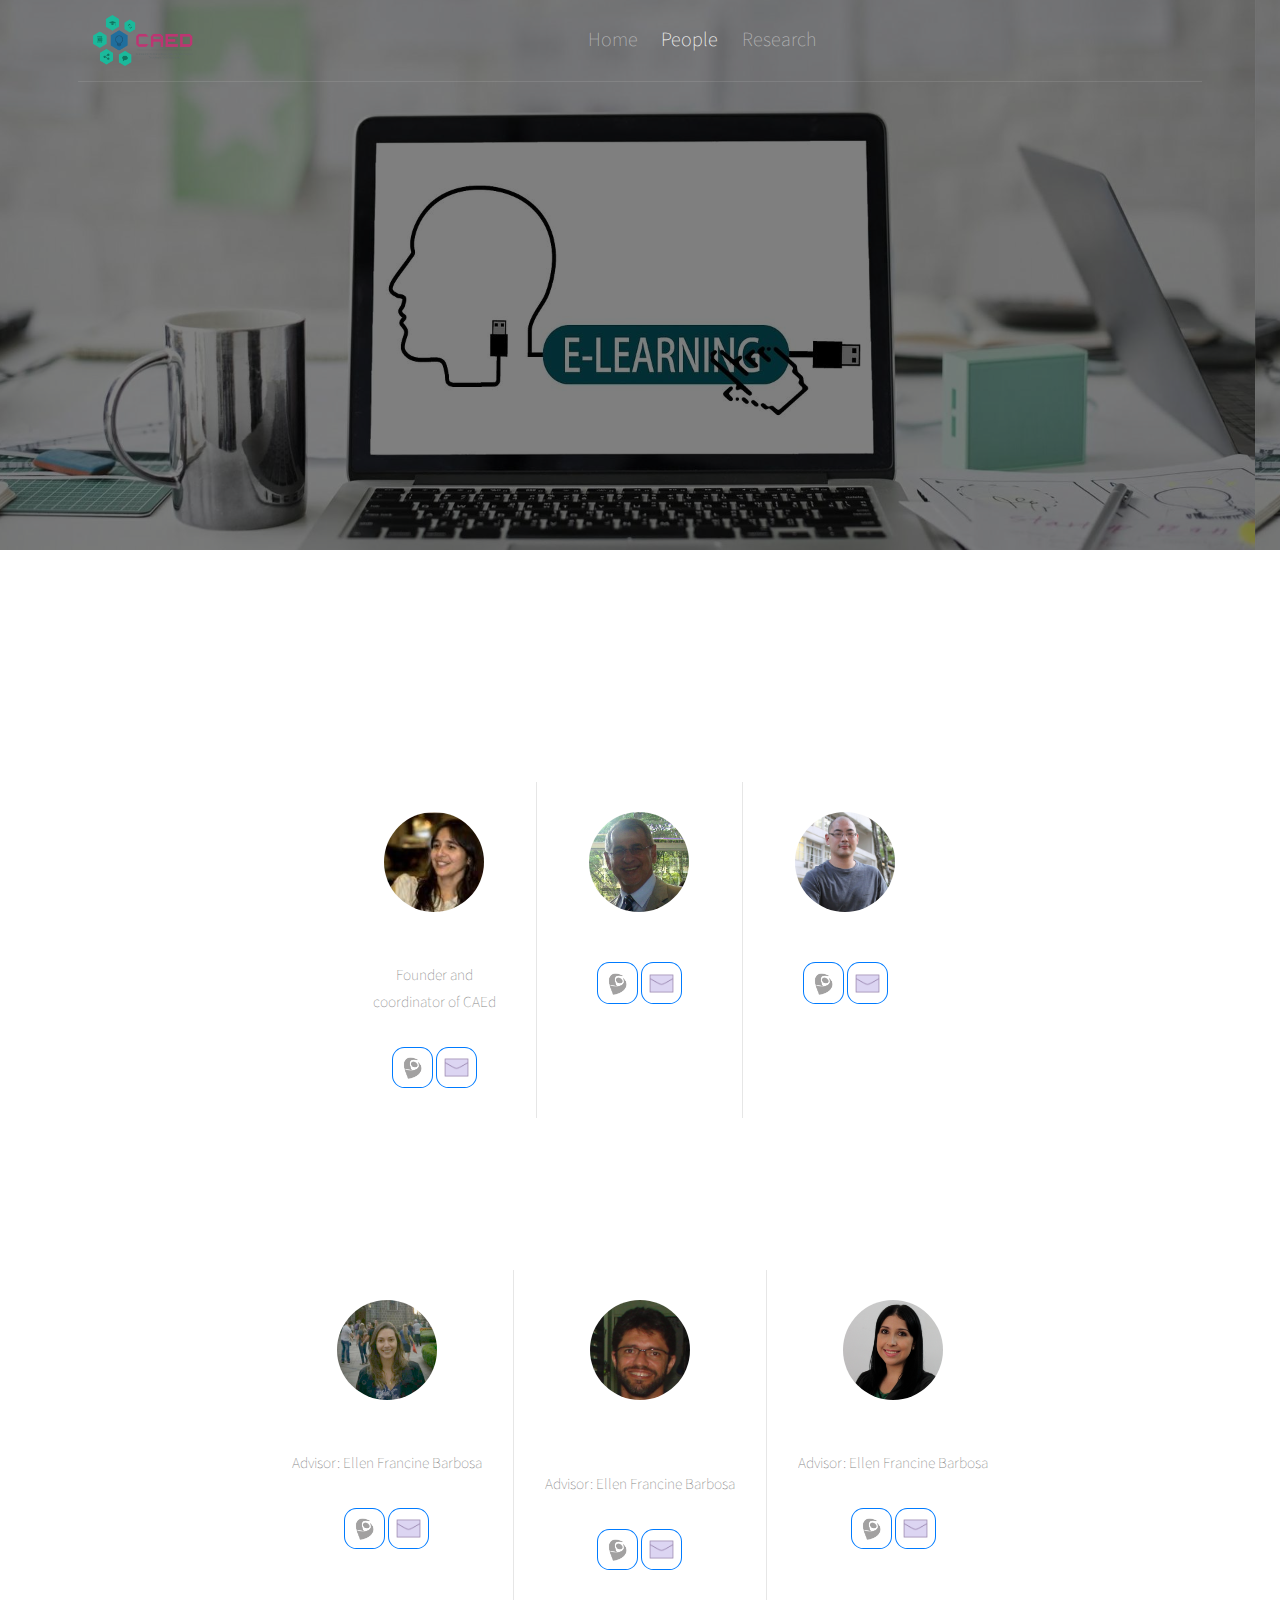
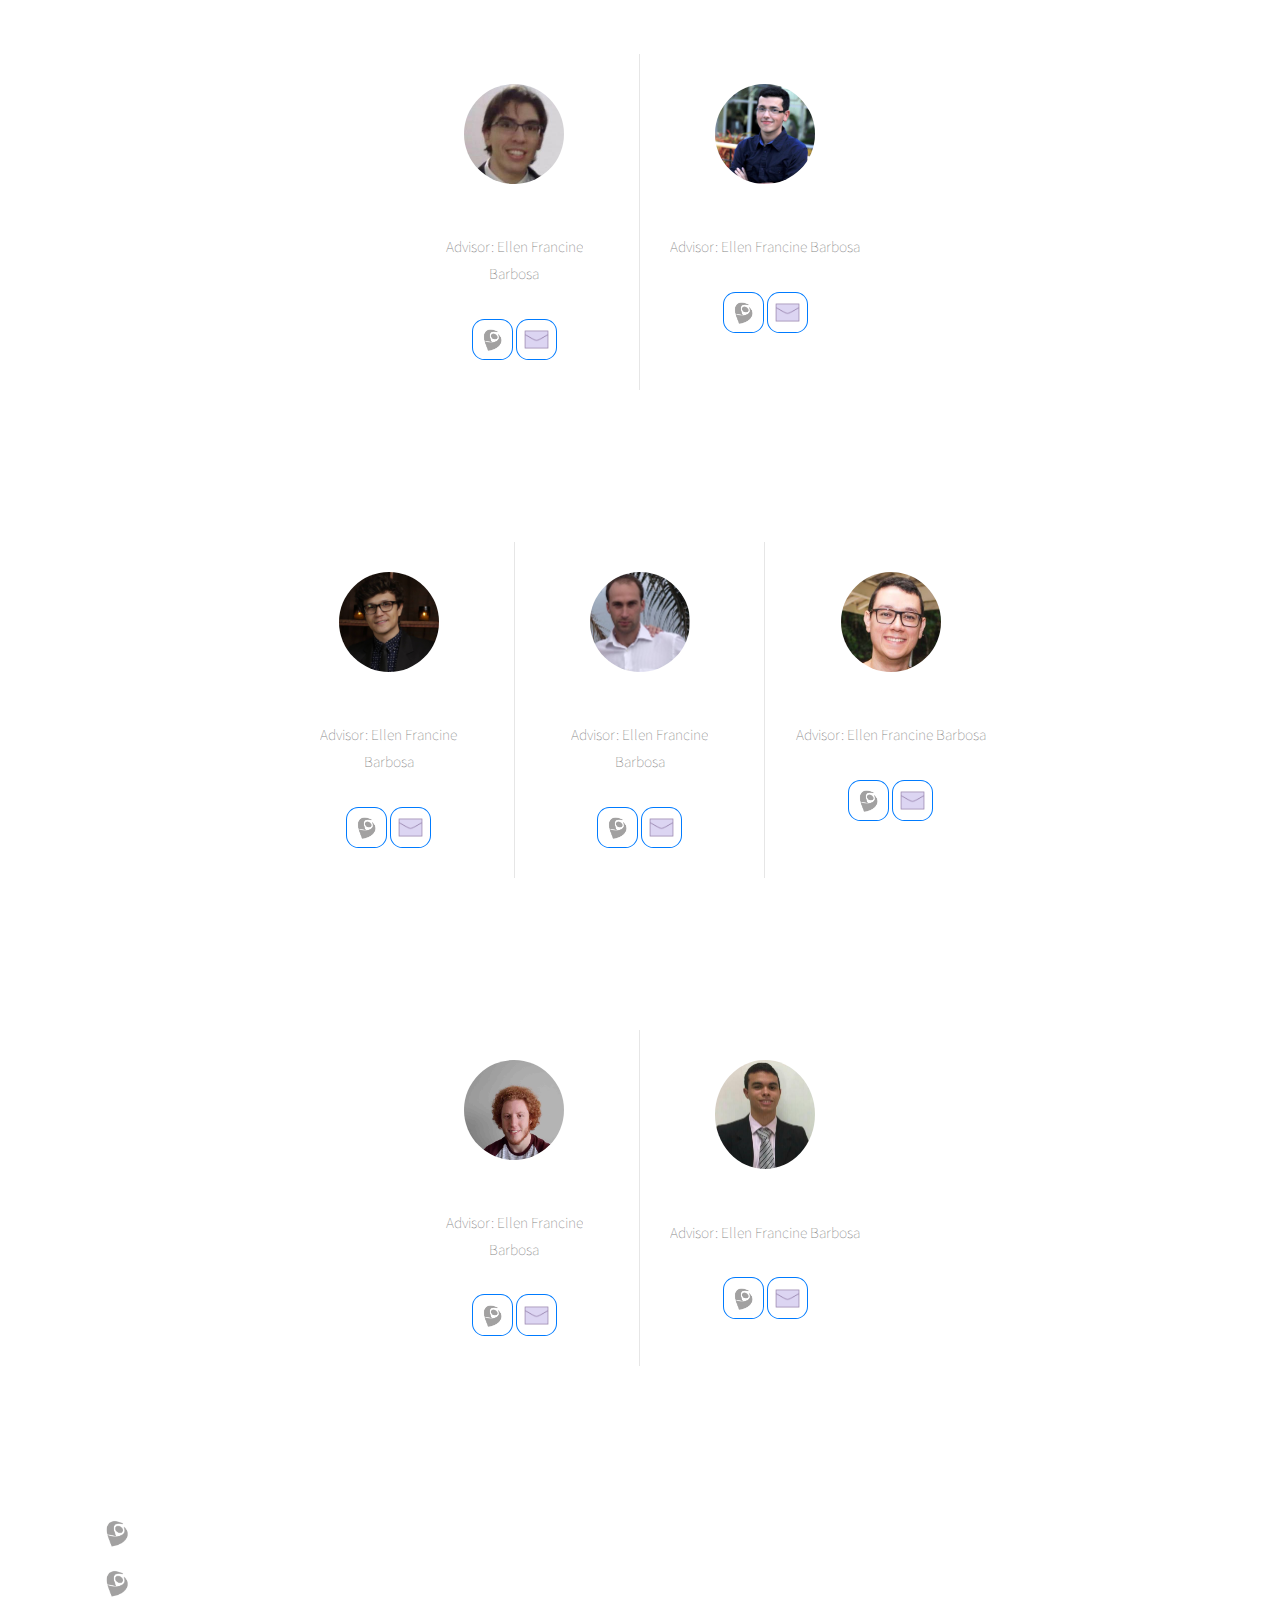
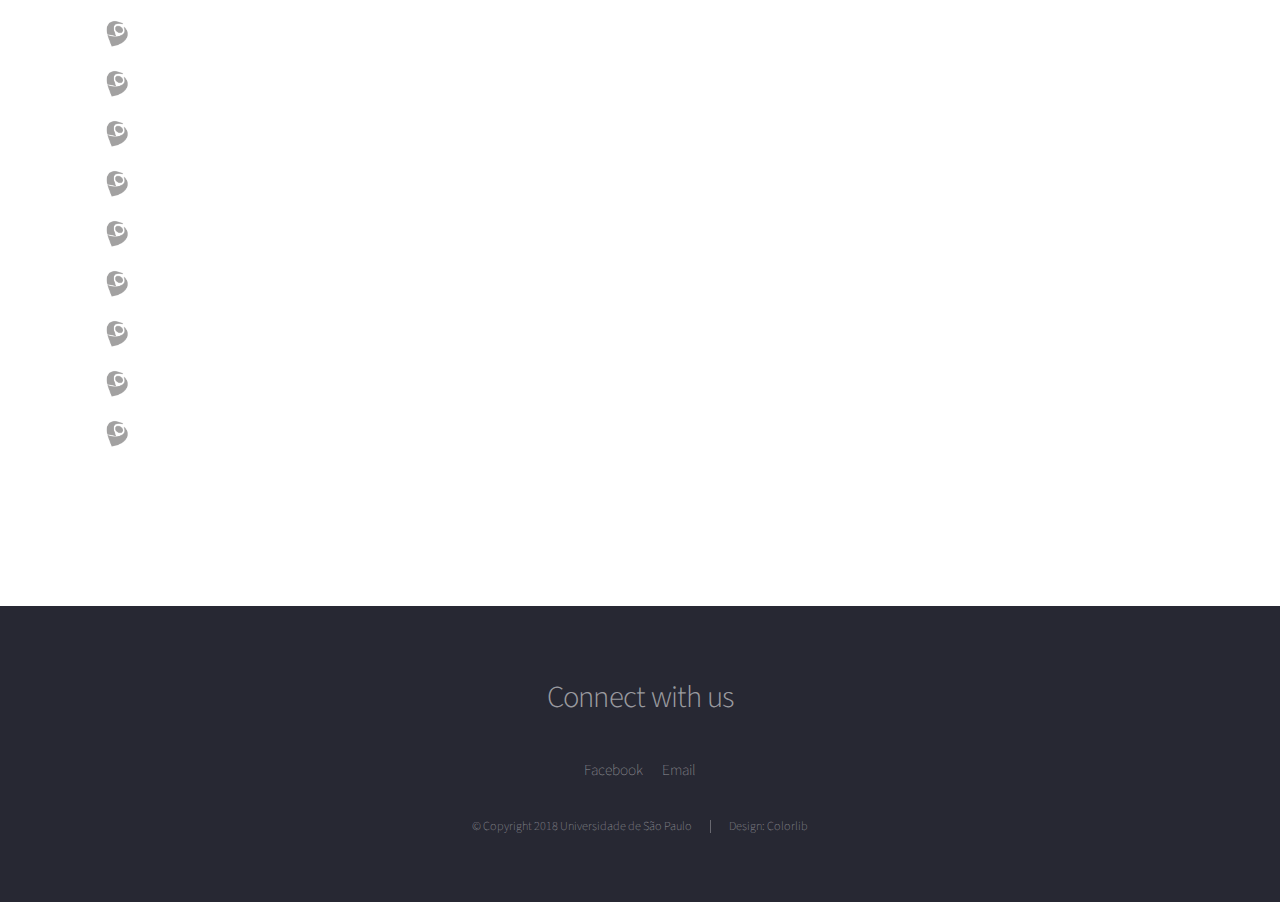
<file: people.html>
<!doctype html>
<html lang="en">
  <head>
    <title>CAEd - People</title>
    <meta charset="utf-8">
    <meta name="viewport" content="width=device-width, initial-scale=1, shrink-to-fit=no">

    <link href="https://fonts.googleapis.com/css?family=Source+Sans+Pro:300,400,900" rel="stylesheet">

    <link rel="stylesheet" href="css/bootstrap.css">
    <link rel="stylesheet" href="css/animate.css">
    <link rel="stylesheet" href="css/owl.carousel.min.css">

    <link rel="stylesheet" href="fonts/ionicons/css/ionicons.min.css">
    <link rel="stylesheet" href="fonts/fontawesome/css/font-awesome.min.css">
    <link rel="stylesheet" href="fonts/flaticon/font/flaticon.css">

    <!-- Theme Style -->
    <link rel="stylesheet" href="css/style.css">

    <!-- Fotter -->
    <link rel="stylesheet" href="css/main.css" />
    <noscript><link rel="stylesheet" href="css/noscript.css" /></noscript>
  </head>
  <body>
    
    <header role="banner">
     
      <nav class="navbar navbar-expand-md navbar-dark bg-light">
        <div class="container">
          <!-- <a class="navbar-brand absolute" href="index.html">Caed</a> -->
          <a class="navbar-brand absolute" href="index.html"><img style="max-width: 100px;" src="images/CAED.png"></a>
          <button class="navbar-toggler" type="button" data-toggle="collapse" data-target="#navbarsExample05" aria-controls="navbarsExample05" aria-expanded="false" aria-label="Toggle navigation">
            <span class="navbar-toggler-icon"></span>
          </button>

          <div class="collapse navbar-collapse navbar-light" id="navbarsExample05">
            <ul class="navbar-nav mx-auto">
              <li class="nav-item">
                <a class="nav-link" href="index.html">Home</a>
              </li>
              <li class="nav-item">
                <a class="nav-link active" href="people.html">People</a>
              </li>
              <li class="nav-item">
                <a class="nav-link" href="research.html">Research</a>
              </li>
            </ul>
          </div>
        </div>
      </nav>
    </header>
    <!-- END header -->

    <section class="site-hero site-hero-innerpage overlay" data-stellar-background-ratio="0.5" style="background-image: url(images/e-learning2.jpg);">
      <div class="container">
        <div class="row align-items-center site-hero-inner justify-content-center">
          <div class="col-md-8 text-center">

            <div class="mb-5 element-animate">
              <h1>Who we are</h1>
            </div>
          </div>
        </div>
      </div>
    </section>
    <!-- END section -->

    <section class="site-section">
      <div class="container">
        
        <!-- ========= -->

        <div class="row justify-content-center mb-5">
          <div class="col-md-7 text-center">
            <h2>Faculty</h2>
            <!-- <p class="lead">Lorem ipsum dolor sit amet, consectetur adipisicing elit. Earum magnam illum maiores adipisci pariatur, eveniet.</p> -->
          </div>
        </div>
        <section class="justify-content-center school-features text-dark last d-flex">
          <div class="inner">
            <div class="media d-block feature text-center">
              <img src="images/ellenfrancine.jpg" alt="Image placeholder" class="mb-3">
              <div class="media-body">
                <h5 class="mt-0">Ellen Francine Barbosa</h5>
                <p>Founder and coordinator of CAEd</p>
                <!-- <h6 class="instructor-meta">Faculty</h6> -->
                <a href="http://lattes.cnpq.br/7913302545613108" class="btn btn-outline-primary"><img src="images/lattes.png" style="width: 25px;"></a>
                <div class="emailIcon" style="display: inline-block;"> <a href="mailto:francine@icmc.usp.br" class="btn btn-outline-primary"><img src="images/email.png" style="width: 25px;"></a> </div>                
                <!-- <p>Lorem ipsum dolor sit amet, consectetur adipisicing elit. Tempora fuga suscipit numquam esse saepe quam, eveniet iure assumenda dignissimos aliquam!</p> -->
              </div>
            </div>
            <div class="media d-block feature text-center">
              <img src="images/maldonado.png" alt="Image placeholder" class="mb-3">
              <div class="media-body">
                <h5 class="mt-0">José Carlos Maldonado</h5>
                <!-- <h6 class="instructor-meta">Faculty</h6> -->
                <a href="http://lattes.cnpq.br/8807333466702951" class="btn btn-outline-primary"><img src="images/lattes.png" style="width: 25px;"></a>                
                <div class="emailIcon" style="display: inline-block;"> <a href="mailto:jcmaldon@icmc.usp.br" class="btn btn-outline-primary"><img src="images/email.png" style="width: 25px;"></a> </div>                
                <!-- <p>Delectus fuga voluptatum minus amet, mollitia distinctio assumenda voluptate quas repellat eius quisquam odio. Aliquam, laudantium, optio? Error velit, alias.</p> -->
              </div>
            </div>
            <div class="media d-block feature text-center">
              <img src="images/seiji.png" alt="Image placeholder" class="mb-3">
              <div class="media-body">
                <h5 class="mt-0">Seiji Isotani</h5>
                <!-- <h6 class="instructor-meta">Faculty</h6> -->
                <a href="http://lattes.cnpq.br/3030047284254233" class="btn btn-outline-primary"><img src="images/lattes.png" style="width: 25px;"></a>                
                <div class="emailIcon" style="display: inline-block;"> <a href="mailto:sisotani@icmc.usp.br" class="btn btn-outline-primary"><img src="images/email.png" style="width: 25px;"></a> </div>                
                <!-- <p>Delectus fuga voluptatum minus amet, mollitia distinctio assumenda voluptate quas repellat eius quisquam odio. Aliquam, laudantium, optio? Error velit, alias.</p> -->
              </div>
            </div>
          </div>
        </section>
        <br>
        <div class="row justify-content-center mb-5">
          <div class="col-md-7 text-center">
            <h2>PhD Candidates</h2>
            <!-- <p class="lead">Lorem ipsum dolor sit amet, consectetur adipisicing elit. Earum magnam illum maiores adipisci pariatur, eveniet.</p> -->
          </div>
        </div>
        <section class="justify-content-center school-features text-dark last d-flex">
          <div class="inner">
            <div class="media d-block feature text-center">
              <img src="images/camilaDias.jpg" alt="Image placeholder" class="mb-3">
              <div class="media-body">
                <h5 class="mt-0">Camila Dias de Oliveira</h5>
                <!-- <h6>PhD Cadidate</h6> -->
                <p>Advisor: Ellen Francine Barbosa</p>
                <a href="http://lattes.cnpq.br/0176951751504724" class="btn btn-outline-primary"><img src="images/lattes.png" style="width: 25px;"></a>                
                <div class="emailIcon" style="display: inline-block;"> <a href="mailto:camila_oliveira@usp.br" class="btn btn-outline-primary"><img src="images/email.png" style="width: 25px;"></a> </div>                
              </div>
            </div>
            <div class="media d-block feature text-center">
              <img src="images/marcusVinicius.jpg" alt="Image placeholder" class="mb-3">
              <div class="media-body">
                <h5 class="mt-0">Marcus Vinicius Ribeiro de Carvalho</h5>
                <!-- <h6>PhD Cadidate</h6> -->
                <p>Advisor: Ellen Francine Barbosa</p>
                <a href="http://lattes.cnpq.br/2393953225189078" class="btn btn-outline-primary"><img src="images/lattes.png" style="width: 25px;"></a>                
                <div class="emailIcon" style="display: inline-block;"> <a href="mailto:mvcarvalhopi@usp.br" class="btn btn-outline-primary"><img src="images/email.png" style="width: 25px;"></a> </div>                
              </div>
            </div>
            <div class="media d-block feature text-center">
              <img src="images/mlydia.png" alt="Image placeholder" class="mb-3">
              <div class="media-body">
                <h5 class="mt-0">Maria Lydia Fioravanti</h5>
                <!-- <h6>PhD Cadidate</h6> -->
                <p>Advisor: Ellen Francine Barbosa</p>
                <a href="http://lattes.cnpq.br/5348828654976999" class="btn btn-outline-primary"><img src="images/lattes.png" style="width: 25px;"></a>                
                <div class="emailIcon" style="display: inline-block;"> <a href="mailto:mlfioravanti@usp.br" class="btn btn-outline-primary"><img src="images/email.png" style="width: 25px;"></a> </div>                
              </div>
            </div>
          </div>
        </section>
        <br>
        <br>
        <section class="justify-content-center school-features text-dark last d-flex">
          <div class="inner">
            <div class="media d-block feature text-center">
              <img src="images/veniltonFalvo.jpg" alt="Image placeholder" class="mb-3">
              <div class="media-body">
                <h5 class="mt-0">Venilton Falvo Junior</h5>
                <!-- <h6>PhD Cadidate</h6> -->
                <p>Advisor: Ellen Francine Barbosa</p>
                <a href="http://lattes.cnpq.br/3971509615254148" class="btn btn-outline-primary"><img src="images/lattes.png" style="width: 25px;"></a>                
                <div class="emailIcon" style="display: inline-block;"> <a href="mailto:falvojr@usp.br" class="btn btn-outline-primary"><img src="images/email.png" style="width: 25px;"></a> </div>                
              </div>
            </div>
            <div class="media d-block feature text-center">
              <img src="images/william.jpg" alt="Image placeholder" class="mb-3">
              <div class="media-body">
                <h5 class="mt-0">William Simão de Deus</h5>
                <!-- <h6>PhD Cadidate</h6> -->
                <p>Advisor: Ellen Francine Barbosa</p>
                <a href="http://lattes.cnpq.br/3118134075170852" class="btn btn-outline-primary"><img src="images/lattes.png" style="width: 25px;"></a>                
                <div class="emailIcon" style="display: inline-block;"> <a href="mailto:williamsimao@outlook.com" class="btn btn-outline-primary"><img src="images/email.png" style="width: 25px;"></a> </div>                
              </div>
            </div>
          </div>
        </section>
        <br>
        <div class="row justify-content-center mb-5">
          <div class="col-md-7 text-center">
            <h2>MSc Candidates</h2>
            <!-- <p class="lead">Lorem ipsum dolor sit amet, consectetur adipisicing elit. Earum magnam illum maiores adipisci pariatur, eveniet.</p> -->
          </div>
        </div>
        <section class="justify-content-center school-features text-dark last d-flex">
          <div class="inner">
            <div class="media d-block feature text-center">
              <img src="images/gustavo.gif" alt="Image placeholder" class="mb-3">
              <div class="media-body">
                <h5 class="mt-0">Gustavo Martins Nunes Avellar</h5>
                <!-- <h6>MSc Cadidate</h6> -->
                <p>Advisor: Ellen Francine Barbosa</p>
                <a href="http://lattes.cnpq.br/5900072578410532" class="btn btn-outline-primary"><img src="images/lattes.png" style="width: 25px;"></a>                
                <div class="emailIcon" style="display: inline-block;"> <a href="mailto:gustavo.avellar@usp.br" class="btn btn-outline-primary"><img src="images/email.png" style="width: 25px;"></a> </div>                
              </div>
            </div>
            <div class="media d-block feature text-center">
              <img src="images/marcelo.png" alt="Image placeholder" class="mb-3">
              <div class="media-body">
                <h5 class="mt-0">Marcelo Fassbinder</h5>
                <!-- <h6>MSc Cadidate</h6> -->
                <p>Advisor: Ellen Francine Barbosa</p>
                <a href="http://lattes.cnpq.br/9379591050256801" class="btn btn-outline-primary"><img src="images/lattes.png" style="width: 25px;"></a>                
                <div class="emailIcon" style="display: inline-block;"> <a href="mailto:marcello.fassbinder@usp.br" class="btn btn-outline-primary"><img src="images/email.png" style="width: 25px;"></a> </div>                
              </div>
            </div>
            <div class="media d-block feature text-center">
              <img src="images/raul.png" alt="Image placeholder" class="mb-3">
              <div class="media-body">
                <h5 class="mt-0">Raul Donaire</h5>
                <p>Advisor: Ellen Francine Barbosa</p>
                <a href="http://lattes.cnpq.br/7132811214113274" class="btn btn-outline-primary"><img src="images/lattes.png" style="width: 25px;"></a>                
                <div class="emailIcon" style="display: inline-block;"> <a href="mailto:raul.oliveira@usp.br" class="btn btn-outline-primary"><img src="images/email.png" style="width: 25px;"></a> </div>                
              </div>
            </div>
          </div>
        </section>
        <br>
        <div class="row justify-content-center mb-5">
          <div class="col-md-7 text-center">
            <h2>Undergrad Students</h2>
            <!-- <p class="lead">Lorem ipsum dolor sit amet, consectetur adipisicing elit. Earum magnam illum maiores adipisci pariatur, eveniet.</p> -->
          </div>
        </div>
        <section class="justify-content-center school-features text-dark last d-flex">
          <div class="inner">
            <div class="media d-block feature text-center">
              <img src="images/fernando.png" alt="Image placeholder" class="mb-3">
              <div class="media-body">
                <h5 class="mt-0">Fernando Gorgulho Fayet</h5>
                <p>Advisor: Ellen Francine Barbosa</p>
                <a href="http://lattes.cnpq.br/2556576129165947" class="btn btn-outline-primary"><img src="images/lattes.png" style="width: 25px;"></a>                
                <div class="emailIcon" style="display: inline-block;"> <a href="mailto:fer.fayet@usp.br" class="btn btn-outline-primary"><img src="images/email.png" style="width: 25px;"></a> </div>                
              </div>
            </div>
            <div class="media d-block feature text-center">
              <img src="images/gabrielNicolau.jpg" alt="Image placeholder" class="mb-3">
              <div class="media-body">
                <h5 class="mt-0">Gabriel Santos Nicolau</h5>
                <p>Advisor: Ellen Francine Barbosa</p>
                <a href="http://lattes.cnpq.br/3963409527219598" class="btn btn-outline-primary"><img src="images/lattes.png" style="width: 25px;"></a>                
                <div class="emailIcon" style="display: inline-block;"> <a href="mailto:gabriel.nicolau@usp.br" class="btn btn-outline-primary"><img src="images/email.png" style="width: 25px;"></a> </div>                
              </div>
            </div>
          </div>
        </section>
        <br>
        <div class="row justify-content-center mb-5">
          <div class="col-md-7 text-center">
            <h2>Alumni</h2>
            <!-- <p class="lead">Lorem ipsum dolor sit amet, consectetur adipisicing elit. Earum magnam illum maiores adipisci pariatur, eveniet.</p> -->
          </div>
        </div>
        <section class="school-features text-dark last d-flex">
          <div class="inner">
            <!-- <div style="border-radius: 30%; padding: 20px; border: 1px; border-color:rgba(0,0,0,0.1); border-style: solid"> -->
            <ul style="list-style-type: none;">
              <li style="padding-bottom: 20px;">
                <a href="http://lattes.cnpq.br/8632899811722626" class=""><img src="images/lattes.png" style="width: 30px;">
                <h5 style="display: inline;">Anderson da Silva Marcolino</h5></a>                              
              </li>
              <li style="padding-bottom: 20px;">
                <a href="http://lattes.cnpq.br/4653358157110108" class=""><img src="images/lattes.png" style="width: 30px;">                          
                <h5 style="display: inline;">Aracele Garcia de Oliveira Fassbinder</h5></a>    
              </li>
              <li style="padding-bottom: 20px;">
                <a href="http://lattes.cnpq.br/7260797793472105" class=""><img src="images/lattes.png" style="width: 30px;">                          
                <h5 style="display: inline;">Draylson Micael de Souza</h5></a>    
              </li>
              <li style="padding-bottom: 20px;">
                <a href="http://lattes.cnpq.br/3483389029534506" class=""><img src="images/lattes.png" style="width: 30px;">                          
                <h5 style="display: inline;">Gustavo Willians Soad</h5></a>    
              </li>
              <li style="padding-bottom: 20px;">
                <a href="http://lattes.cnpq.br/8402249648328903" class=""><img src="images/lattes.png" style="width: 30px;">                          
                <h5 style="display: inline;">Joice Basílio Machado Marques</h5></a>    
              </li>
              <li style="padding-bottom: 20px;">
                <a href="http://lattes.cnpq.br/0476710385880829" class=""><img src="images/lattes.png" style="width: 30px;">                          
                <h5 style="display: inline;">Lilian Passos Scatalon</h5></a>    
              </li>
              <li style="padding-bottom: 20px;">
                <a href="http://lattes.cnpq.br/9106623499955383" class=""><img src="images/lattes.png" style="width: 30px;">                          
                <h5 style="display: inline;">Lucas Fronza</h5></a>    
              </li>
              <li style="padding-bottom: 20px;">
                <a href="http://lattes.cnpq.br/1954676231920111" class=""><img src="images/lattes.png" style="width: 30px;">                          
                <h5 style="display: inline;">Maurício Massaru Arimoto</h5></a>    
              </li>
              <li style="padding-bottom: 20px;">
                <a href="http://lattes.cnpq.br/6630816751422162" class=""><img src="images/lattes.png" style="width: 30px;">                          
                <h5 style="display: inline;">Nemésio Freitas Duarte Filho</h5></a>    
              </li>
              <li style="padding-bottom: 20px;">
                <a href="http://lattes.cnpq.br/8589321395226317" class=""><img src="images/lattes.png" style="width: 30px;">                          
                <h5 style="display: inline;">Vanessa Borges</h5></a>    
              </li>
              <li style="padding-bottom: 20px;">
                <a href="http://lattes.cnpq.br/6319519426474236" class=""><img src="images/lattes.png" style="width: 30px;">                          
                <h5 style="display: inline;">Vinicius Nakasone Dilda</h5></a>    
              </li>
            </ul>
          </div>
        </section>

      </div>
    </section>
    <!-- END section -->

    <!-- Footer -->

        <footer id="footer">
          <h2 style="color: rgba(255, 255, 255, 0.55);">Connect with us</h2>
          <ul class="icons">
<!--             <li><a href="#" class="icon brands alt fa-twitter"><span class="label">Twitter</span></a></li>
            <li><a href="#" class="icon brands alt fa-facebook-f"><span class="label">Facebook</span></a></li>
            <li><a href="#" class="icon brands alt fa-linkedin-in"><span class="label">LinkedIn</span></a></li>
            <li><a href="#" class="icon brands alt fa-instagram"><span class="label">Instagram</span></a></li>
            <li><a href="#" class="icon brands alt fa-github"><span class="label">GitHub</span></a></li>
            <li><a href="#" class="icon solid alt fa-envelope"><span class="label">Email</span></a></li> -->
            <li><a href="https://www.facebook.com/caed.icmc/" style="color: rgba(255, 255, 255, 0.5);">Facebook</a></li>
            <li><a href="mailto:name@email.com" style="color: rgba(255, 255, 255, 0.5);">Email</a></li>
          </ul>
          
          <ul class="copyright">
            <li>&copy; Copyright 2018 Universidade de São Paulo</li><li>Design: <a href="https://colorlib.com">Colorlib</a></li>
          </ul>
        </footer>

    <!-- Fim footer -->
    
    <!-- loader -->
    <div id="loader" class="show fullscreen"><svg class="circular" width="48px" height="48px"><circle class="path-bg" cx="24" cy="24" r="22" fill="none" stroke-width="4" stroke="#eeeeee"/><circle class="path" cx="24" cy="24" r="22" fill="none" stroke-width="4" stroke-miterlimit="10" stroke="#f4b214"/></svg></div>

    <script src="js/jquery-3.2.1.min.js"></script>
    <script src="js/jquery-migrate-3.0.0.js"></script>
    <script src="js/popper.min.js"></script>
    <script src="js/bootstrap.min.js"></script>
    <script src="js/owl.carousel.min.js"></script>
    <script src="js/jquery.waypoints.min.js"></script>
    <script src="js/jquery.stellar.min.js"></script>

    
    <script src="js/main.js"></script>
  </body>
</html>
</file>
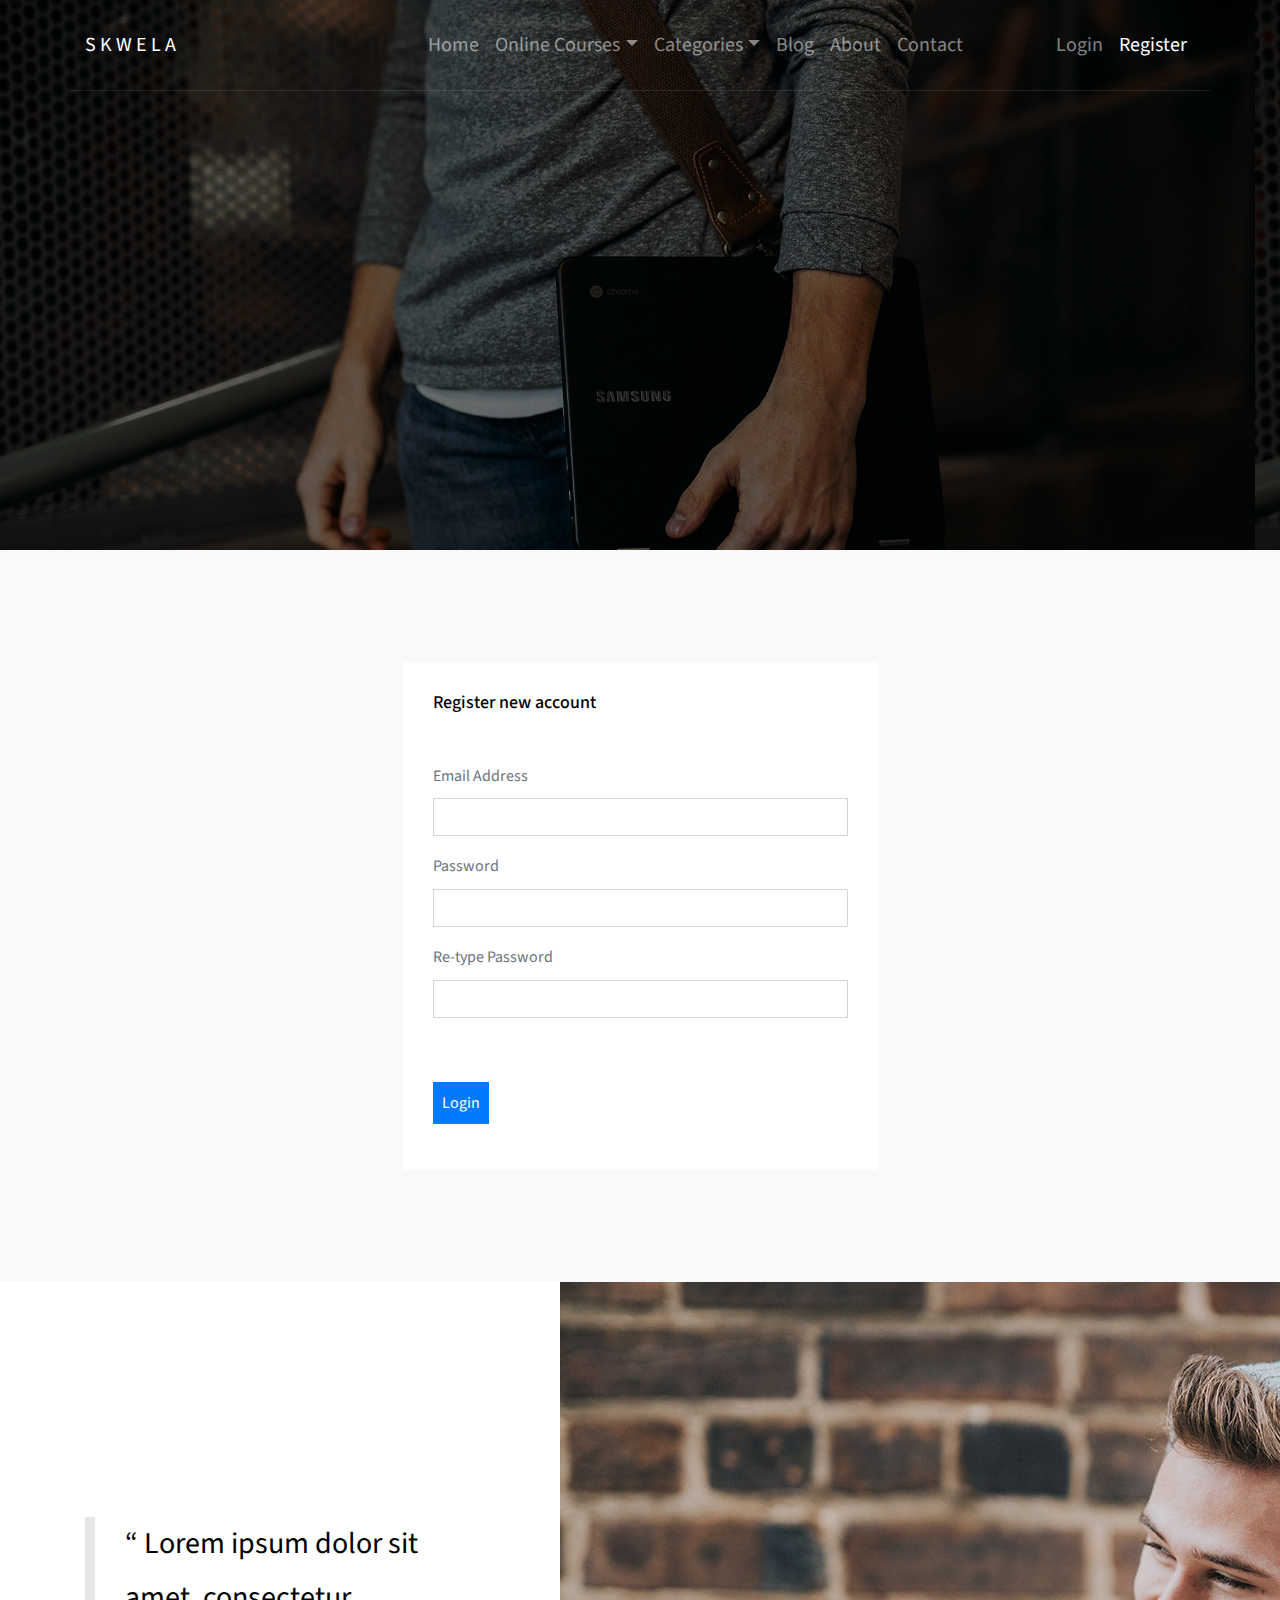
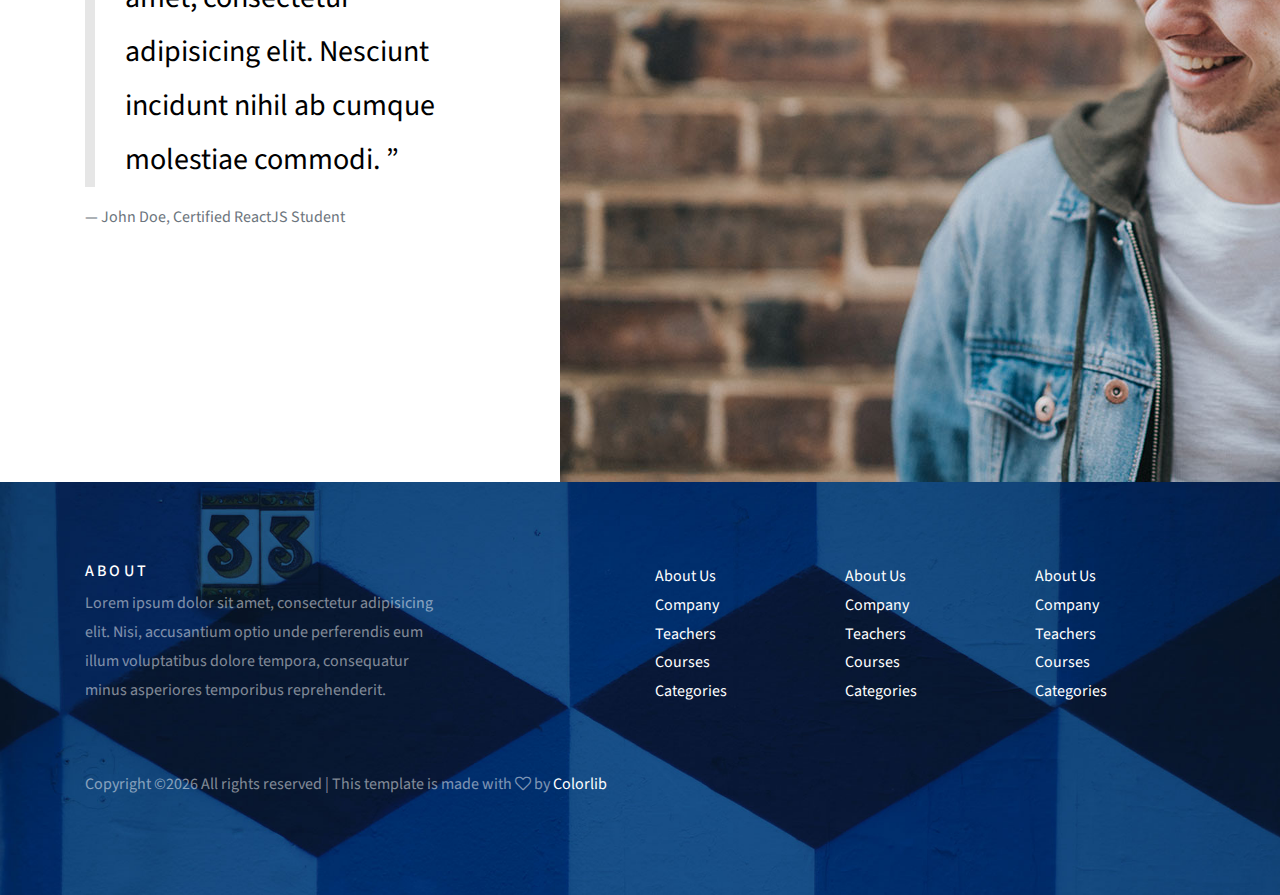
<file: register.html>
<!doctype html>
<html lang="en">
  <head>
    <title>Colorlib Listed Directory Template</title>
    <meta charset="utf-8">
    <meta name="viewport" content="width=device-width, initial-scale=1, shrink-to-fit=no">

    <link href="https://fonts.googleapis.com/css?family=Source+Sans+Pro:300,400,900" rel="stylesheet">

    <link rel="stylesheet" href="css/bootstrap.css">
    <link rel="stylesheet" href="css/animate.css">
    <link rel="stylesheet" href="css/owl.carousel.min.css">

    <link rel="stylesheet" href="fonts/ionicons/css/ionicons.min.css">
    <link rel="stylesheet" href="fonts/fontawesome/css/font-awesome.min.css">
    <link rel="stylesheet" href="fonts/flaticon/font/flaticon.css">

    <!-- Theme Style -->
    <link rel="stylesheet" href="css/style.css">
  </head>
  <body>
    
    <header role="banner">
     
      <nav class="navbar navbar-expand-md navbar-dark bg-light">
        <div class="container">
          <a class="navbar-brand absolute" href="index.html">Skwela</a>
          <button class="navbar-toggler" type="button" data-toggle="collapse" data-target="#navbarsExample05" aria-controls="navbarsExample05" aria-expanded="false" aria-label="Toggle navigation">
            <span class="navbar-toggler-icon"></span>
          </button>

          <div class="collapse navbar-collapse navbar-light" id="navbarsExample05">
            <ul class="navbar-nav mx-auto">
              <li class="nav-item">
                <a class="nav-link" href="index.html">Home</a>
              </li>
              <li class="nav-item dropdown">
                <a class="nav-link dropdown-toggle" href="courses.html" id="dropdown04" data-toggle="dropdown" aria-haspopup="true" aria-expanded="false">Online Courses</a>
                <div class="dropdown-menu" aria-labelledby="dropdown04">
                  <a class="dropdown-item" href="courses.html">HTML</a>
                  <a class="dropdown-item" href="courses.html">WordPress</a>
                  <a class="dropdown-item" href="courses.html">Web Development</a>
                  <a class="dropdown-item" href="courses.html">Javascript</a>
                  <a class="dropdown-item" href="courses.html">Photoshop</a>
                </div>

              </li>

              <li class="nav-item dropdown">
                <a class="nav-link dropdown-toggle" href="#" id="dropdown05" data-toggle="dropdown" aria-haspopup="true" aria-expanded="false">Categories</a>
                <div class="dropdown-menu" aria-labelledby="dropdown05">
                  <a class="dropdown-item" href="#">HTML</a>
                  <a class="dropdown-item" href="#">WordPress</a>
                  <a class="dropdown-item" href="#">Web Development</a>
                  <a class="dropdown-item" href="#">Javascript</a>
                  <a class="dropdown-item" href="#">Photoshop</a>
                </div>

              </li>
              <li class="nav-item">
                <a class="nav-link" href="blog.html">Blog</a>
              </li>
              <li class="nav-item">
                <a class="nav-link" href="about.html">About</a>
              </li>
              <li class="nav-item">
                <a class="nav-link" href="contact.html">Contact</a>
              </li>
            </ul>
            <ul class="navbar-nav absolute-right">
              <li class="nav-item">
                <a href="login.html" class="nav-link">Login</a>
              </li>
              <li class="nav-item">
                <a href="register.html" class="nav-link active">Register</a>
              </li>
            </ul>
            
          </div>
        </div>
      </nav>
    </header>
    <!-- END header -->

    <section class="site-hero site-hero-innerpage overlay" data-stellar-background-ratio="0.5" style="background-image: url(images/big_image_1.jpg);">
      <div class="container">
        <div class="row align-items-center site-hero-inner justify-content-center">
          <div class="col-md-8 text-center">

            <div class="mb-5 element-animate">
              <h1>Register</h1>
            </div>
          </div>
        </div>
      </div>
    </section>
    <!-- END section -->


    <section class="site-section bg-light">
      <div class="container">
        <div class="row justify-content-center">
          <div class="col-md-5 box">
            <h2 class="mb-5">Register new account</h2>
            <form action="#" method="post">
                  
                  <div class="row">
                    <div class="col-md-12 form-group">
                      <label for="name">Email Address</label>
                      <input type="text" id="name" class="form-control ">
                    </div>
                  </div>
                  <div class="row">
                    <div class="col-md-12 form-group">
                      <label for="name">Password</label>
                      <input type="password" id="name" class="form-control ">
                    </div>
                  </div>
                  <div class="row mb-5">
                    <div class="col-md-12 form-group">
                      <label for="name">Re-type Password</label>
                      <input type="password" id="name" class="form-control ">
                    </div>
                  </div>
                  
                  <div class="row">
                    <div class="col-md-6 form-group">
                      <input type="submit" value="Login" class="btn btn-primary">
                    </div>
                  </div>
                </form>
          </div>
        </div>
      </div>
    </section>
    <!-- END section -->

     <section class="overflow">
      <div class="container">
        <div class="row justify-content-center align-items-center">
          
          
          <div class="col-lg-7 order-lg-3 order-1 mb-lg-0 mb-5">
            <img src="images/person_testimonial_1.jpg" alt="Image placeholder" class="img-md-fluid">
          </div>
          <div class="col-lg-1 order-lg-2"></div>
          <div class="col-lg-4 order-lg-1 order-2 mb-lg-0 mb-5">
            <blockquote class="testimonial">
              &ldquo; Lorem ipsum dolor sit amet, consectetur adipisicing elit. Nesciunt incidunt nihil ab cumque molestiae commodi. &rdquo;
            </blockquote>
            <p>&mdash; John Doe, Certified ReactJS Student</p>
          </div>
        </div>
      </div>
    </section>
    <!-- END section -->
    
  
    <footer class="site-footer" style="background-image: url(images/big_image_3.jpg);">
      <div class="container">
        <div class="row mb-5">
          <div class="col-md-4">
            <h3>About</h3>
            <p>Lorem ipsum dolor sit amet, consectetur adipisicing elit. Nisi, accusantium optio unde perferendis eum illum voluptatibus dolore tempora, consequatur minus asperiores temporibus reprehenderit.</p>
          </div>
          <div class="col-md-6 ml-auto">
            <div class="row">
              <div class="col-md-4">
                <ul class="list-unstyled">
                  <li><a href="#">About Us</a></li>
                  <li><a href="#">Company</a></li>
                  <li><a href="#">Teachers</a></li>
                  <li><a href="#">Courses</a></li>
                  <li><a href="#">Categories</a></li>
                </ul>
              </div>
              <div class="col-md-4">
                <ul class="list-unstyled">
                  <li><a href="#">About Us</a></li>
                  <li><a href="#">Company</a></li>
                  <li><a href="#">Teachers</a></li>
                  <li><a href="#">Courses</a></li>
                  <li><a href="#">Categories</a></li>
                </ul>
              </div>
              <div class="col-md-4">
                <ul class="list-unstyled">
                  <li><a href="#">About Us</a></li>
                  <li><a href="#">Company</a></li>
                  <li><a href="#">Teachers</a></li>
                  <li><a href="#">Courses</a></li>
                  <li><a href="#">Categories</a></li>
                </ul>
              </div>
            </div>
          </div>
        </div>
        <div class="row">
          <div class="col-md-12">
            <p><!-- Link back to Colorlib can't be removed. Template is licensed under CC BY 3.0. -->
Copyright &copy;<script>document.write(new Date().getFullYear());</script> All rights reserved | This template is made with <i class="fa fa-heart-o" aria-hidden="true"></i> by <a href="https://colorlib.com" target="_blank">Colorlib</a>
<!-- Link back to Colorlib can't be removed. Template is licensed under CC BY 3.0. --></p>
          </div>
        </div>
      </div>
    </footer>
    <!-- END footer -->
    
    <!-- loader -->
    <div id="loader" class="show fullscreen"><svg class="circular" width="48px" height="48px"><circle class="path-bg" cx="24" cy="24" r="22" fill="none" stroke-width="4" stroke="#eeeeee"/><circle class="path" cx="24" cy="24" r="22" fill="none" stroke-width="4" stroke-miterlimit="10" stroke="#f4b214"/></svg></div>

    <script src="js/jquery-3.2.1.min.js"></script>
    <script src="js/jquery-migrate-3.0.0.js"></script>
    <script src="js/popper.min.js"></script>
    <script src="js/bootstrap.min.js"></script>
    <script src="js/owl.carousel.min.js"></script>
    <script src="js/jquery.waypoints.min.js"></script>
    <script src="js/jquery.stellar.min.js"></script>

    
    <script src="js/main.js"></script>
  </body>
</html>
</file>
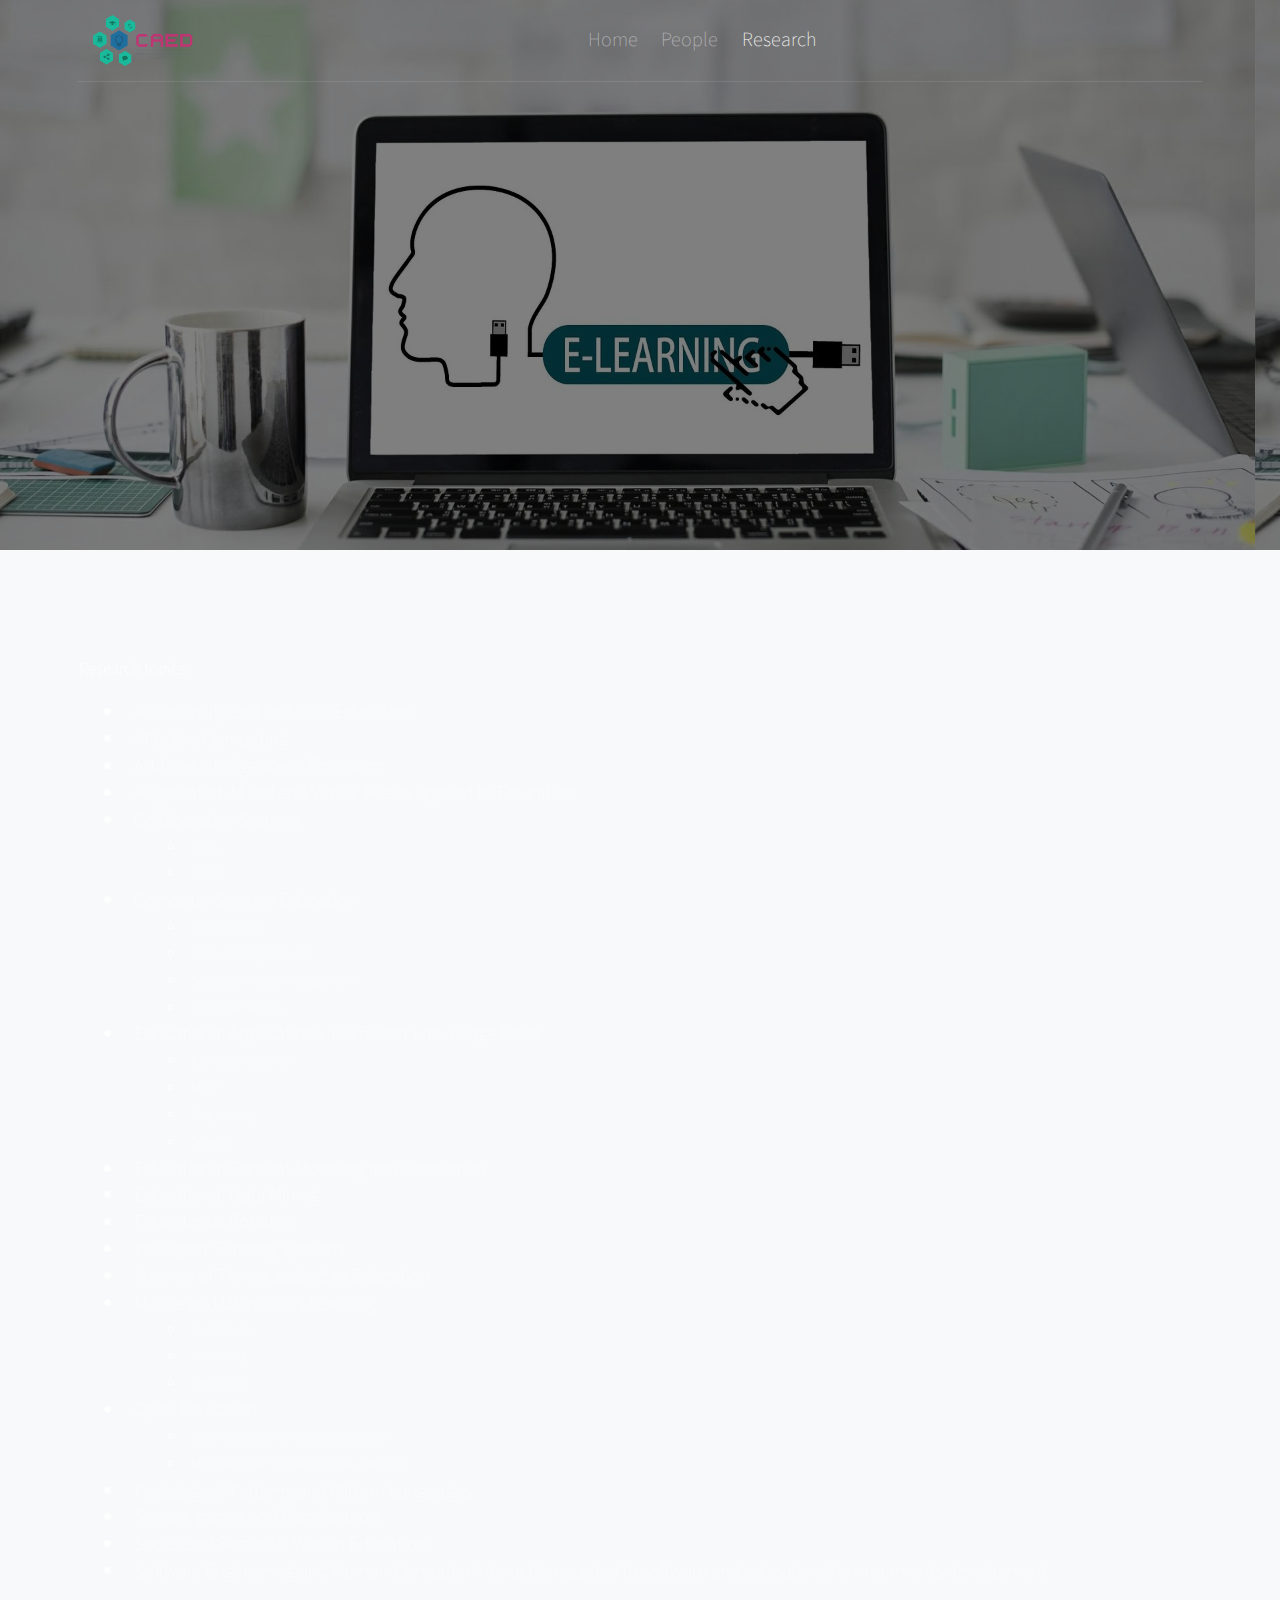
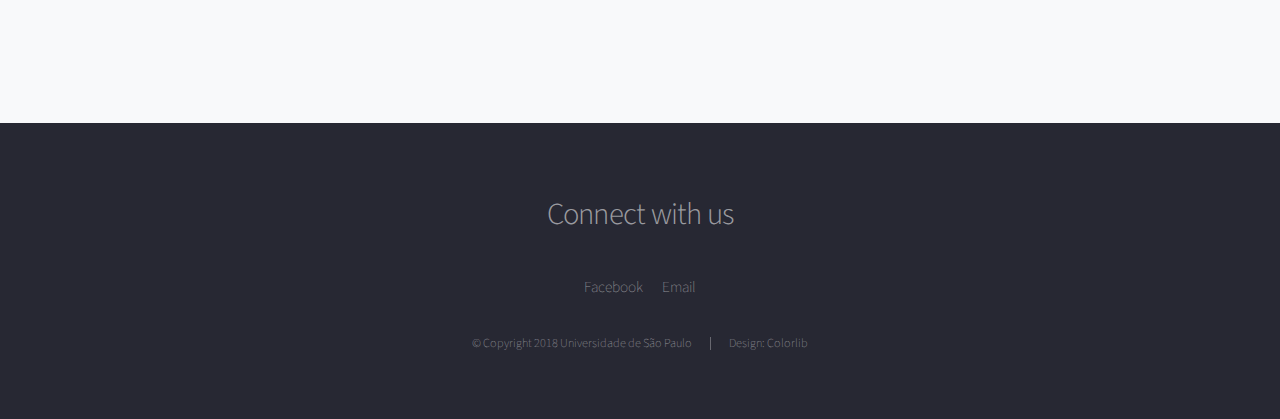
<file: research.html>
<!doctype html>
<html lang="en">
  <head>
    <title>CAEd - Research</title>
    <meta charset="utf-8">
    <meta name="viewport" content="width=device-width, initial-scale=1, shrink-to-fit=no">

    <link href="https://fonts.googleapis.com/css?family=Source+Sans+Pro:300,400,900" rel="stylesheet">

    <link rel="stylesheet" href="css/bootstrap.css">
    <link rel="stylesheet" href="css/animate.css">
    <link rel="stylesheet" href="css/owl.carousel.min.css">

    <link rel="stylesheet" href="fonts/ionicons/css/ionicons.min.css">
    <link rel="stylesheet" href="fonts/fontawesome/css/font-awesome.min.css">
    <link rel="stylesheet" href="fonts/flaticon/font/flaticon.css">

    <!-- Theme Style -->
    <link rel="stylesheet" href="css/style.css">

    <!-- Fotter -->
    <link rel="stylesheet" href="css/main.css" />
    <noscript><link rel="stylesheet" href="css/noscript.css" /></noscript>
  </head>
  <body>
    
    <header role="banner">
     
      <nav class="navbar navbar-expand-md navbar-dark bg-light">
        <div class="container">
          <!-- <a class="navbar-brand absolute" href="index.html">Caed</a> -->
          <a class="navbar-brand absolute" href="index.html"><img style="max-width: 100px;" src="images/CAED.png"></a>
          <button class="navbar-toggler" type="button" data-toggle="collapse" data-target="#navbarsExample05" aria-controls="navbarsExample05" aria-expanded="false" aria-label="Toggle navigation">
            <span class="navbar-toggler-icon"></span>
          </button>

          <div class="collapse navbar-collapse navbar-light" id="navbarsExample05">
            <ul class="navbar-nav mx-auto">
              <li class="nav-item">
                <a class="nav-link" href="index.html">Home</a>
              </li>
              <li class="nav-item">
                <a class="nav-link" href="people.html">People</a>
              </li>
              <li class="nav-item">
                <a class="nav-link active" href="research.html">Research</a>
              </li>
            </ul>
          </div>
        </div>
      </nav>
    </header>
    <!-- END header -->

    <section class="site-hero site-hero-innerpage overlay" data-stellar-background-ratio="0.5" style="background-image: url(images/e-learning2.jpg);">
      <div class="container">
        <div class="row align-items-center site-hero-inner justify-content-center">
          <div class="col-md-8 text-center">

            <div class="mb-5 element-animate">
              <h1>Get to know our research</h1>
            </div>
          </div>
        </div>
      </div>
    </section>
    <!-- END section -->

    <section class="site-section bg-light">
      <div class="container">
        <h4>Research topics</h4>
        <ul>
        	<li class="level1">Accessibility and Inclusive Education</li>
        	<li class="level1">Affective Computing</li>
          <li class="level1">Artificial Intelligence in Education</li>
        	<li class="level1">Augmented, Mixed and Virtual Reality applied to Education</li>
          <li class="level1">Collaborative Systems</li>
            <li class="level2">CSCL</li>
            <li class="level2">CSCW</li>
          <li class="level1">Computer Science Education</li>
            <li class="level2">Programming</li>
            <li class="level2">Software Engineering</li>
            <li class="level2">Software Project Management</li>
            <li class="level2">Software Testing</li>
          <li class="level1">Educational Applications in different knowledge fields</li>
            <li class="level2">Computer Science</li>
            <li class="level2">Math</li>
            <li class="level2">Engineering</li>
            <li class="level2">Science</li>
          <li class="level1">Educational Content Modeling and Generation</li>
          <li class="level1">Educational Data Mining</li>
          <li class="level1">Educational Robotics</li>
          <li class="level1">Intelligent Tutoring Systems</li>
          <li class="level1">Internet of Things applied to Education</li>
          <li class="level1">Mobile and Ubiquitous Learning</li>
            <li class="level2">m-learning</li>
            <li class="level2">u-learning</li>
            <li class="level2">t-learning</li>
          <li class="level1">Open Education</li>
            <li class="level2">Open Educational Resources (OERs)</li>
            <li class="level2">Massive Open Online Courses (MOOCs)</li>
          <li class="level1">Pedagogical Patterns and Pattern Languages</li>
          <li class="level1">Serious games and Gamification</li>
          <li class="level1">Social and Semantic Web in Education</li>
          <li class="level1">Software Engineering and Human-Computer Interaction applied to software and educational environments development</li>
        </ul>

        </section>


      </div>
    </section>
    <!-- END section -->

    <!-- Footer -->

        <footer id="footer">
          <h2 style="color: rgba(255, 255, 255, 0.55);">Connect with us</h2>
          <ul class="icons">
<!--             <li><a href="#" class="icon brands alt fa-twitter"><span class="label">Twitter</span></a></li>
            <li><a href="#" class="icon brands alt fa-facebook-f"><span class="label">Facebook</span></a></li>
            <li><a href="#" class="icon brands alt fa-linkedin-in"><span class="label">LinkedIn</span></a></li>
            <li><a href="#" class="icon brands alt fa-instagram"><span class="label">Instagram</span></a></li>
            <li><a href="#" class="icon brands alt fa-github"><span class="label">GitHub</span></a></li>
            <li><a href="#" class="icon solid alt fa-envelope"><span class="label">Email</span></a></li> -->
            <li><a href="https://www.facebook.com/caed.icmc/" style="color: rgba(255, 255, 255, 0.5);">Facebook</a></li>
            <li><a href="mailto:name@email.com" style="color: rgba(255, 255, 255, 0.5);">Email</a></li>
          </ul>
          
          <ul class="copyright">
            <li>&copy; Copyright 2018 Universidade de São Paulo</li><li>Design: <a href="https://colorlib.com">Colorlib</a></li>
          </ul>
        </footer>

    <!-- Fim footer -->
    
    <!-- loader -->
    <div id="loader" class="show fullscreen"><svg class="circular" width="48px" height="48px"><circle class="path-bg" cx="24" cy="24" r="22" fill="none" stroke-width="4" stroke="#eeeeee"/><circle class="path" cx="24" cy="24" r="22" fill="none" stroke-width="4" stroke-miterlimit="10" stroke="#f4b214"/></svg></div>

    <script src="js/jquery-3.2.1.min.js"></script>
    <script src="js/jquery-migrate-3.0.0.js"></script>
    <script src="js/popper.min.js"></script>
    <script src="js/bootstrap.min.js"></script>
    <script src="js/owl.carousel.min.js"></script>
    <script src="js/jquery.waypoints.min.js"></script>
    <script src="js/jquery.stellar.min.js"></script>

    
    <script src="js/main.js"></script>
  </body>
</html>
</file>
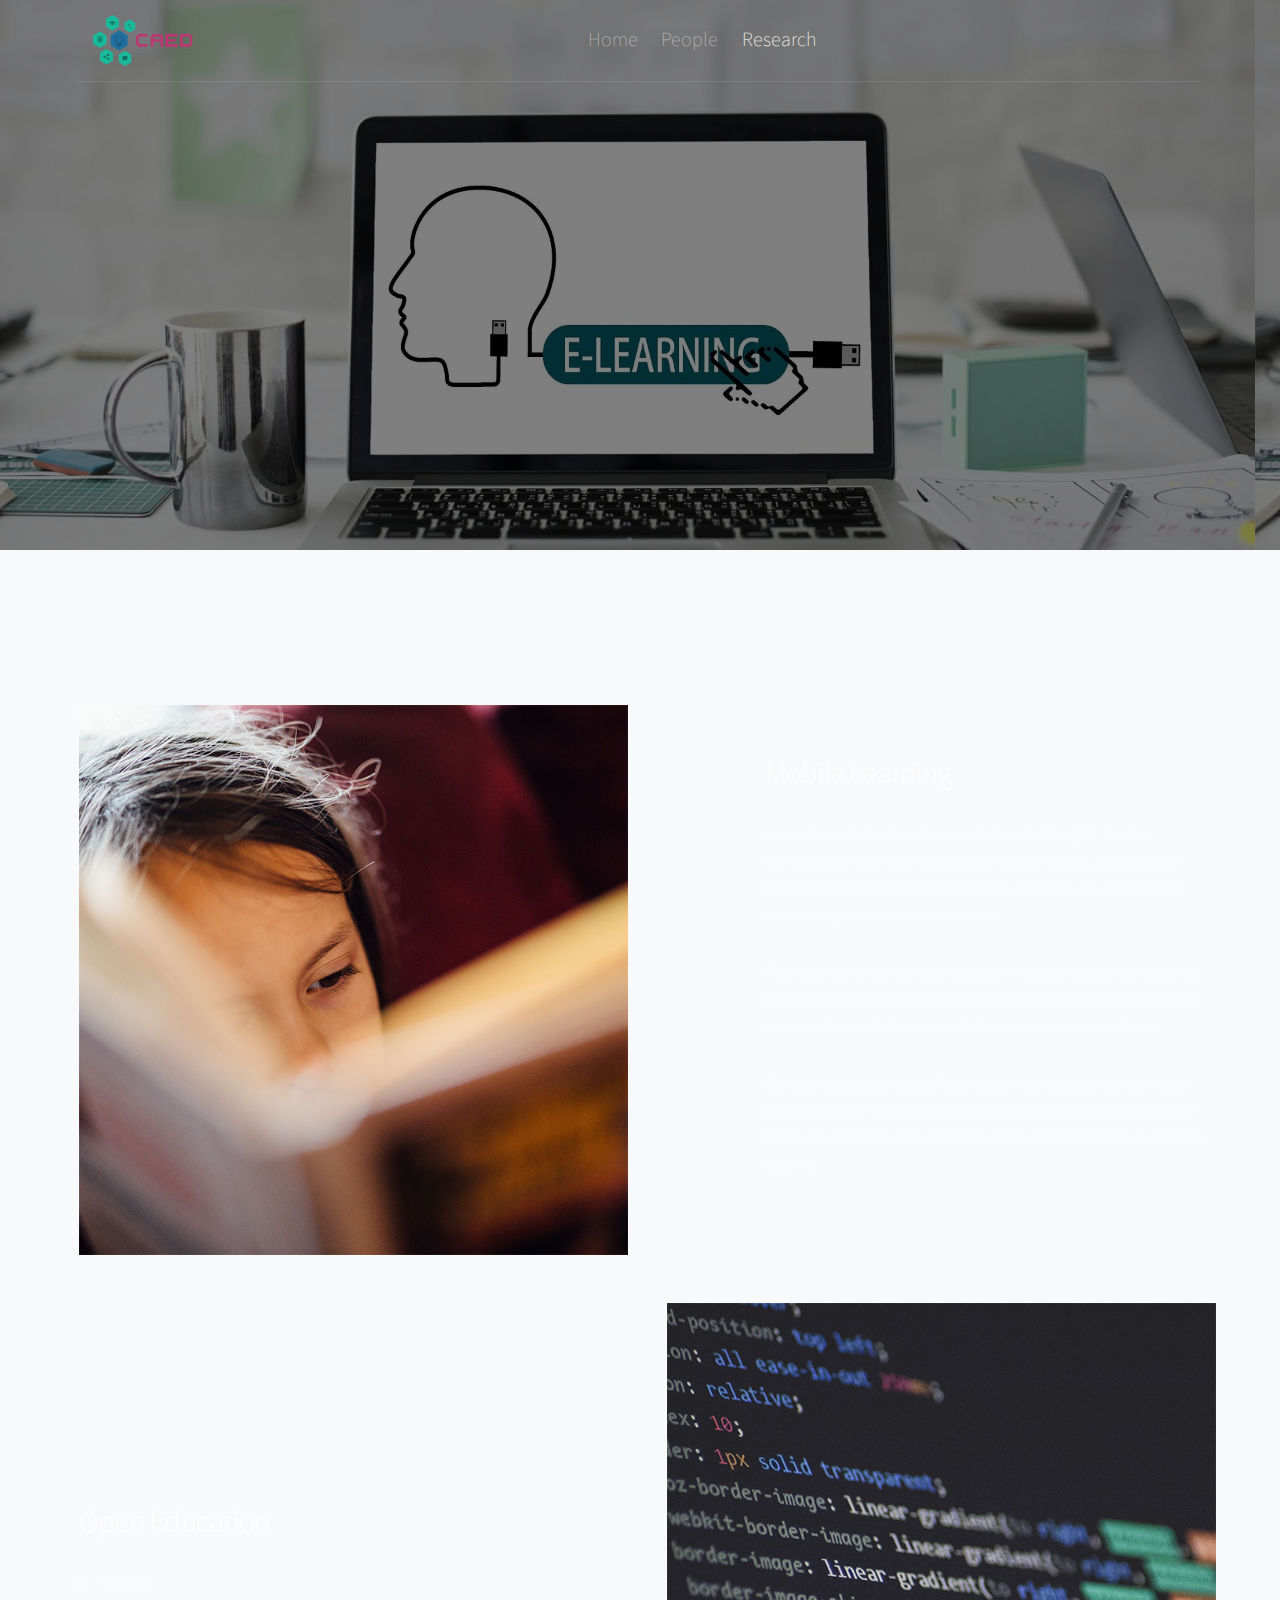
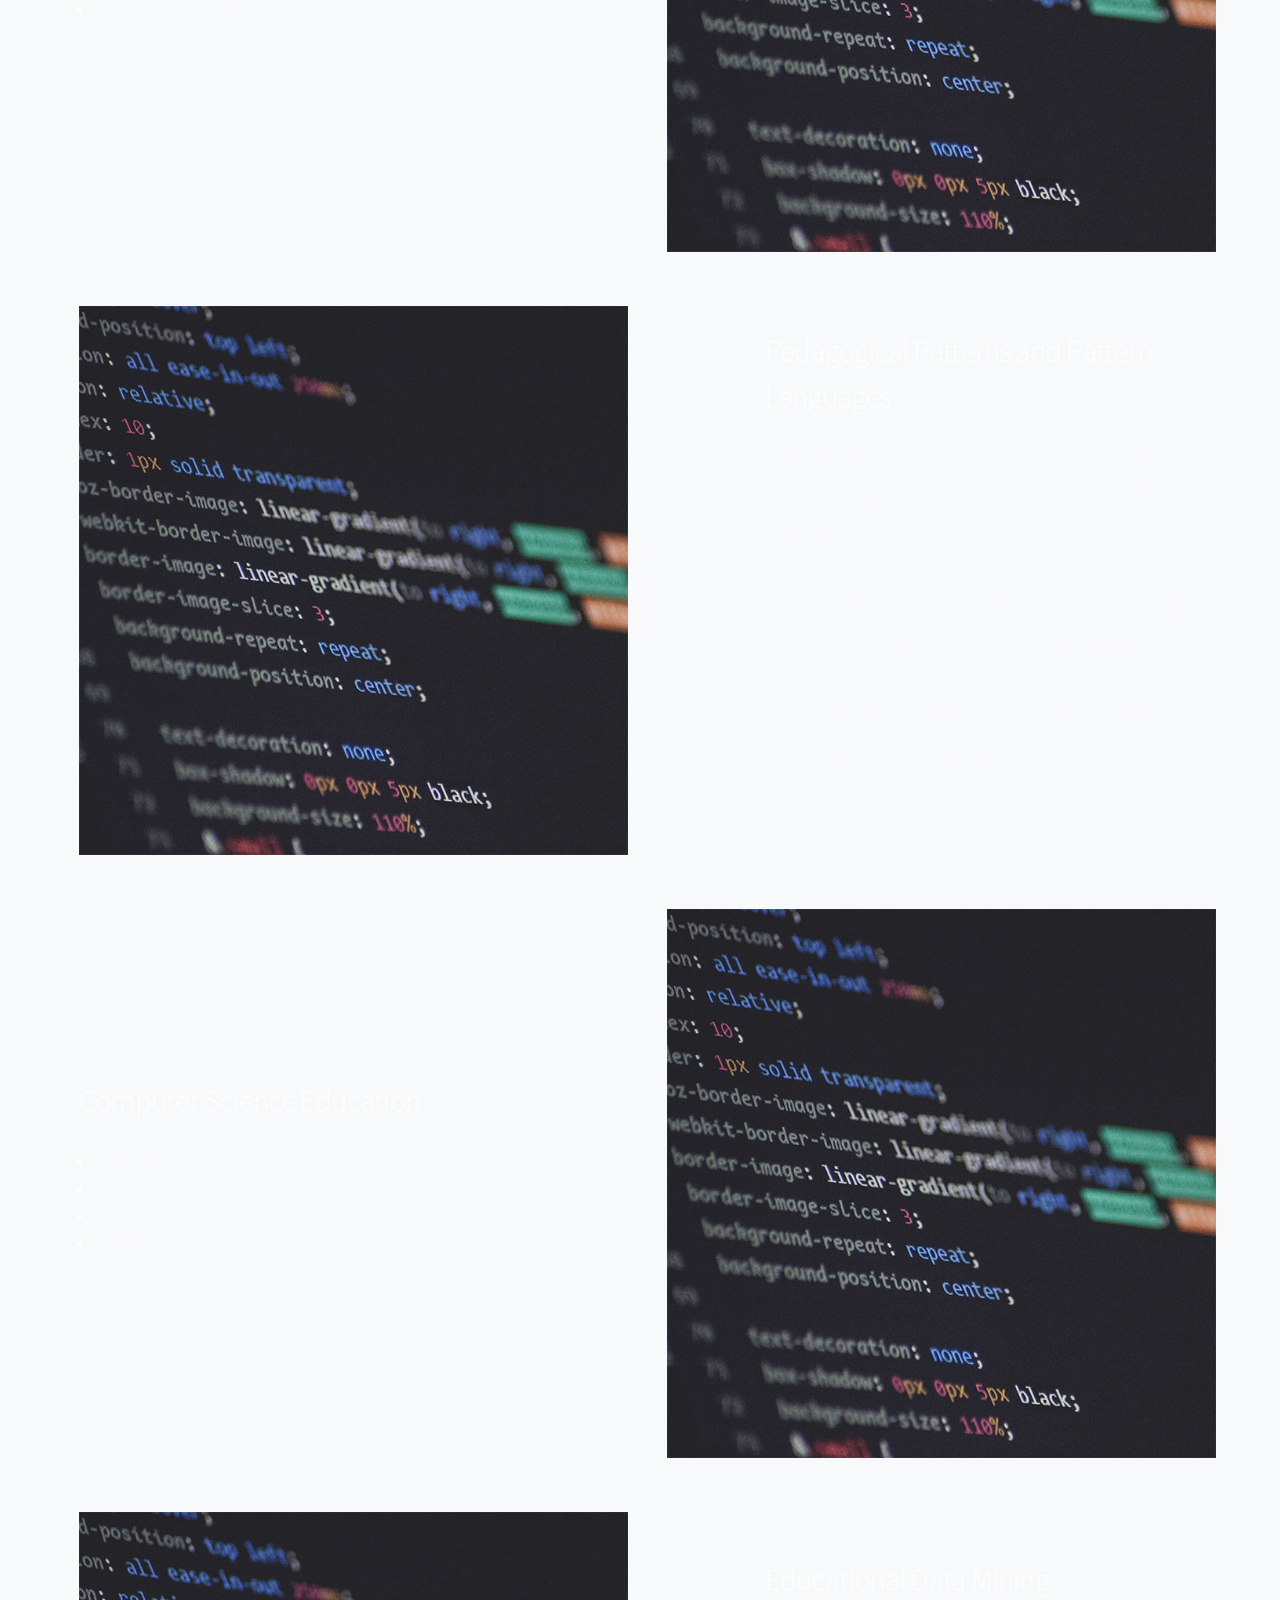
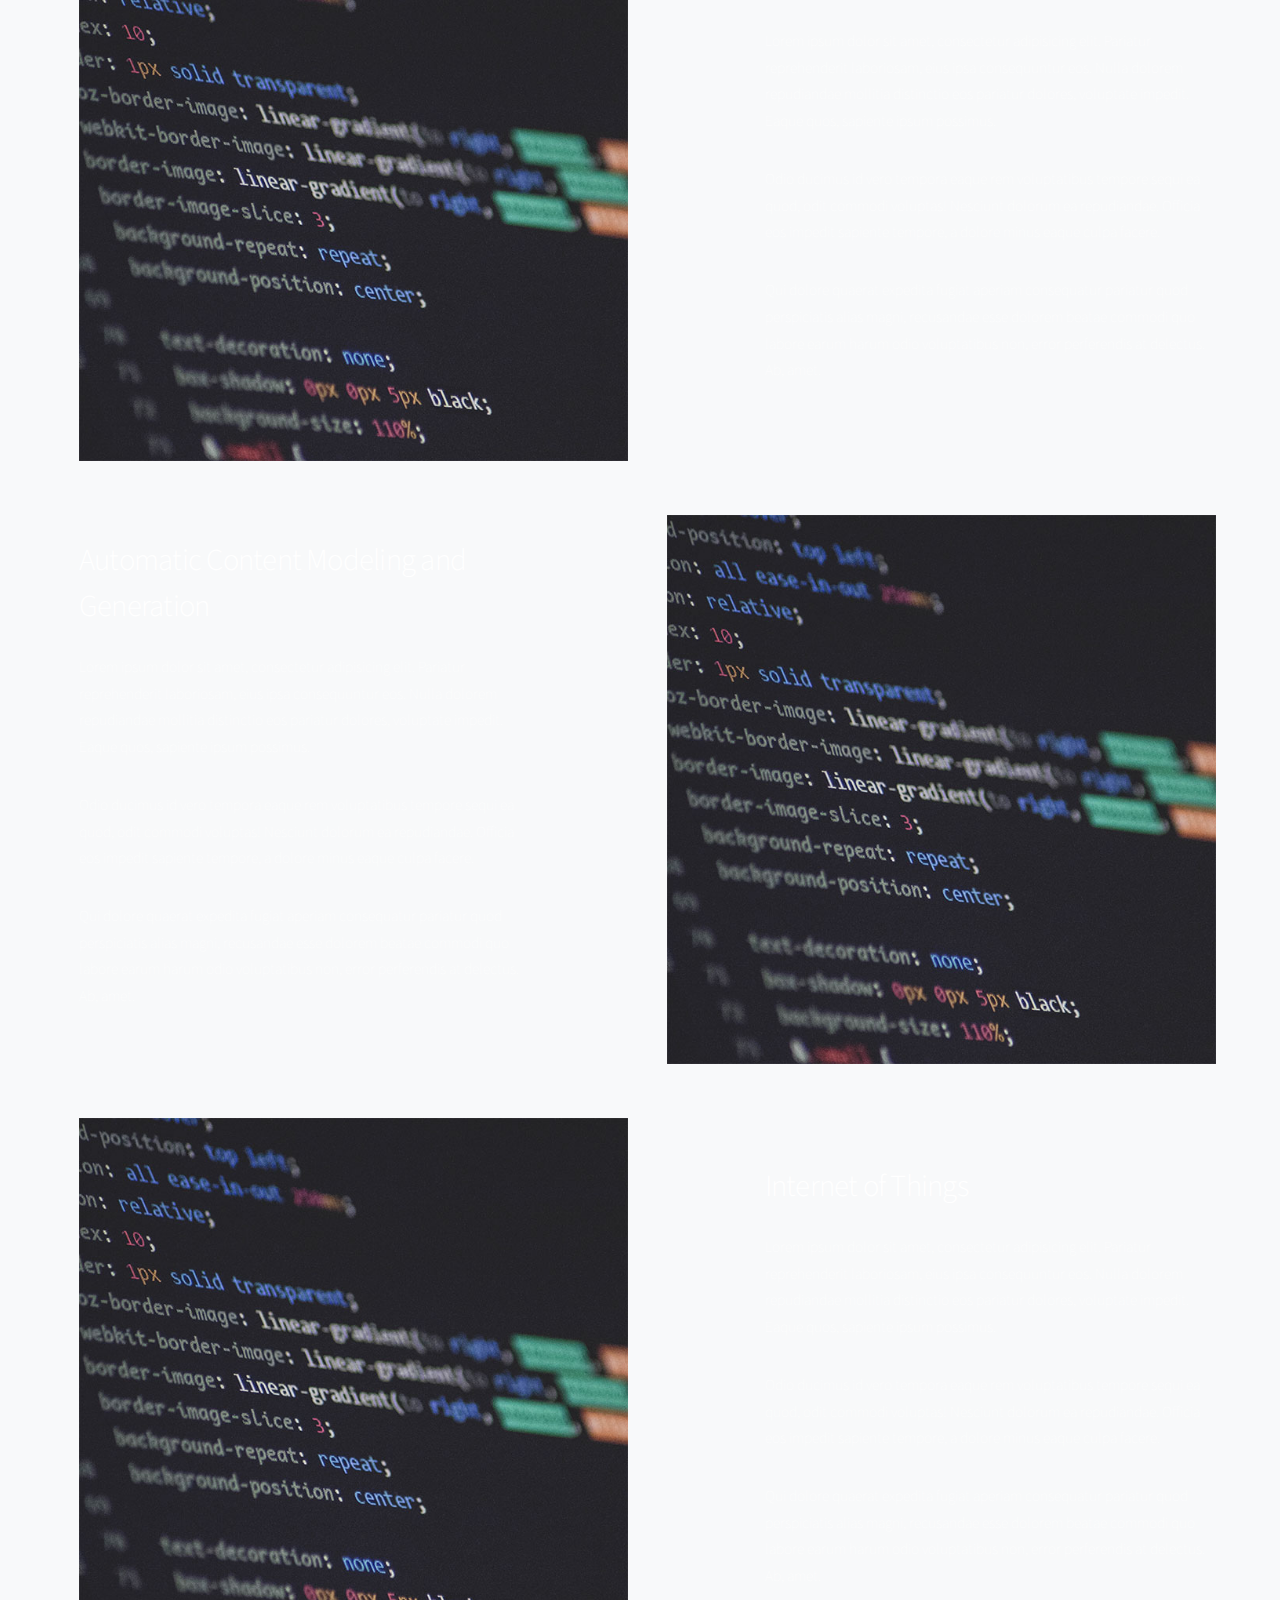
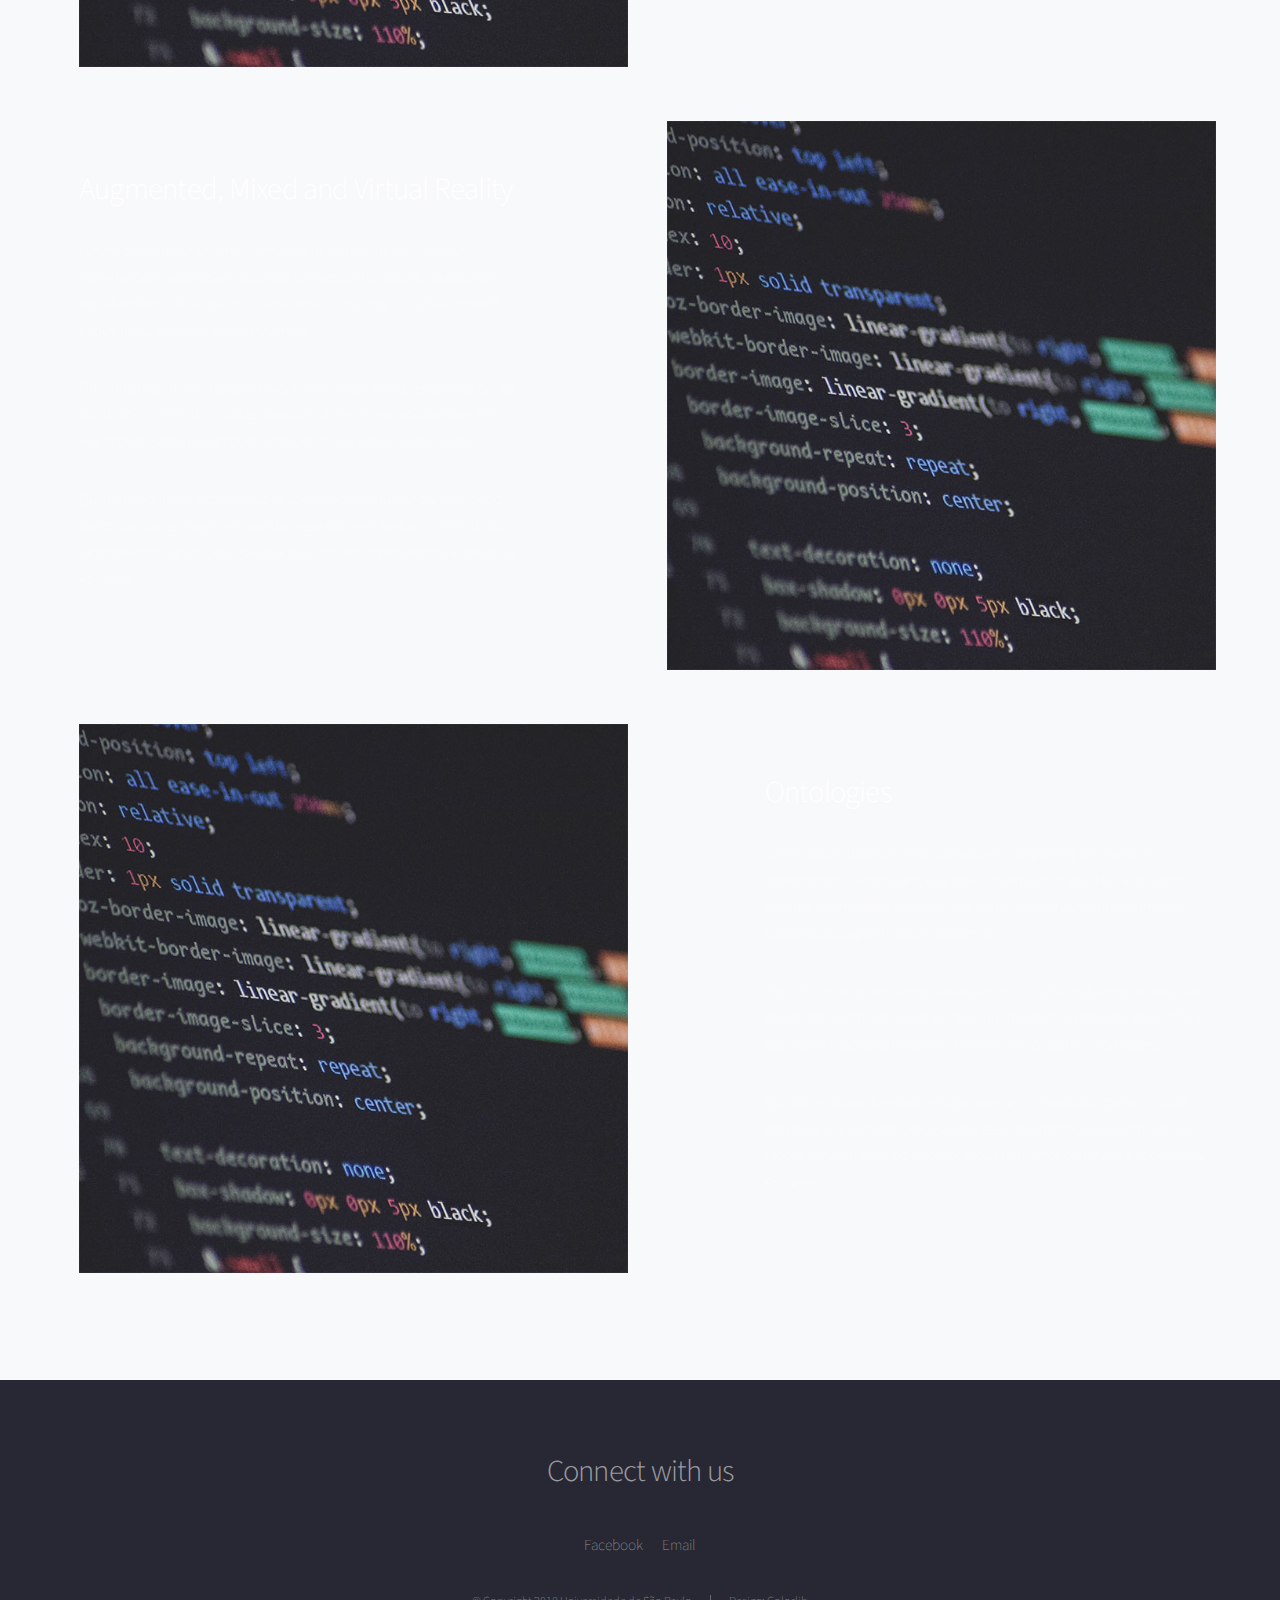
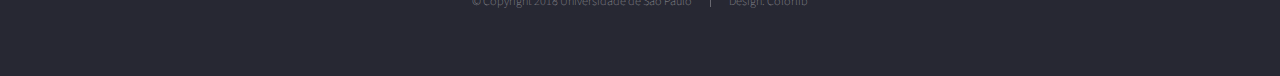
<file: researchOld.html>
<!doctype html>
<html lang="en">
  <head>
    <title>Caed - Research</title>
    <meta charset="utf-8">
    <meta name="viewport" content="width=device-width, initial-scale=1, shrink-to-fit=no">

    <link href="https://fonts.googleapis.com/css?family=Source+Sans+Pro:300,400,900" rel="stylesheet">

    <link rel="stylesheet" href="css/bootstrap.css">
    <link rel="stylesheet" href="css/animate.css">
    <link rel="stylesheet" href="css/owl.carousel.min.css">

    <link rel="stylesheet" href="fonts/ionicons/css/ionicons.min.css">
    <link rel="stylesheet" href="fonts/fontawesome/css/font-awesome.min.css">
    <link rel="stylesheet" href="fonts/flaticon/font/flaticon.css">

    <!-- Theme Style -->
    <link rel="stylesheet" href="css/style.css">

    <!-- Fotter -->
    <link rel="stylesheet" href="css/main.css" />
    <noscript><link rel="stylesheet" href="css/noscript.css" /></noscript>
  </head>
  <body>
    
    <header role="banner">
     
      <nav class="navbar navbar-expand-md navbar-dark bg-light">
        <div class="container">
          <!-- <a class="navbar-brand absolute" href="index.html">Caed</a> -->
          <a class="navbar-brand absolute" href="index.html"><img style="max-width: 100px;" src="images/CAED.png"></a>
          <button class="navbar-toggler" type="button" data-toggle="collapse" data-target="#navbarsExample05" aria-controls="navbarsExample05" aria-expanded="false" aria-label="Toggle navigation">
            <span class="navbar-toggler-icon"></span>
          </button>

          <div class="collapse navbar-collapse navbar-light" id="navbarsExample05">
            <ul class="navbar-nav mx-auto">
              <li class="nav-item">
                <a class="nav-link" href="index.html">Home</a>
              </li>
              <li class="nav-item">
                <a class="nav-link" href="people.html">People</a>
              </li>
              <li class="nav-item">
                <a class="nav-link active" href="research.html">Research</a>
              </li>
            </ul>
          </div>
        </div>
      </nav>
    </header>
    <!-- END header -->

    <section class="site-hero site-hero-innerpage overlay" data-stellar-background-ratio="0.5" style="background-image: url(images/e-learning2.jpg);">
      <div class="container">
        <div class="row align-items-center site-hero-inner justify-content-center">
          <div class="col-md-8 text-center">

            <div class="mb-5 element-animate">
              <h1>Get to know our research</h1>
            </div>
          </div>
        </div>
      </div>
    </section>
    <!-- END section -->


    <section class="site-section bg-light">
      <div class="container">
        <div class="row justify-content-center mb-5">
          <!-- <div class="col-md-7 text-center">
            <h2>We Share Our Thoughts</h2>
            <p class="lead">Lorem ipsum dolor sit amet, consectetur adipisicing elit. Earum magnam illum maiores adipisci pariatur, eveniet.</p>
          </div> -->
        </div>
        <!-- <div class="row align-items-center">
          
          <div class="col-md-5">
            <h2 class="mb-4">First, We Love To Teach</h2>
            <p>Lorem ipsum dolor sit amet, consectetur adipisicing elit. Pariatur reprehenderit laboriosam, eius ipsa consequuntur eos. Nulla dolorem repudiandae mollitia distinctio eos pariatur dolores, voluptate impedit. Eaque quos, sapiente ipsum possimus.</p>
            <p>Odio ducimus id vero tempora eaque rem voluptatibus tempore sequi ea quod, odit commodi voluptas! Nesciunt dolorum ea repudiandae. Officia eos impedit sapiente tempore, a dolore minus eaque culpa facere.</p>
            <p>Qui dolore quaerat expedita fugiat aperiam consequatur pariatur quod perspiciatis alias magni, recusandae esse dolorem beatae commodi quo labore earum harum odio voluptatibus non, error perferendis at delectus. Ab, amet.</p>
          </div>
          <div class="col-md-1"></div>
          <div class="col-md-6 overflow">
            <img src="images/img_2.jpg" alt="" class="img-fluid">
          </div>
        </div> -->

        <div class="row mb-5 align-items-center">
          
          <div class="col-md-6 overflow order-1">
            <img src="images/img_1.jpg" alt="" class="img-fluid">
          </div>
          <div class="col-md-1 order-2"></div>
          <div class="col-md-5 order-3">
            <h2 class="mb-4">Mobile Learning</h2>
            <p>Lorem ipsum dolor sit amet, consectetur adipisicing elit. Pariatur reprehenderit laboriosam, eius ipsa consequuntur eos. Nulla dolorem repudiandae mollitia distinctio eos pariatur dolores, voluptate impedit. Eaque quos, sapiente ipsum possimus.</p>
            <p>Odio ducimus id vero tempora eaque rem voluptatibus tempore sequi ea quod, odit commodi voluptas! Nesciunt dolorum ea repudiandae. Officia eos impedit sapiente tempore, a dolore minus eaque culpa facere.</p>
            <p>Qui dolore quaerat expedita fugiat aperiam consequatur pariatur quod perspiciatis alias magni, recusandae esse dolorem beatae commodi quo labore earum harum odio voluptatibus non, error perferendis at delectus. Ab, amet.</p>
          </div>

        </div>

        <div class="row align-items-center">
          
          <div class="col-md-6 overflow order-3">
            <img src="images/img_2.jpg" alt="" class="img-fluid">
          </div>
          <div class="col-md-1 order-2"></div>
          <div class="col-md-5 order-1">
            <h2 class="mb-4">Open Education</h2>
            <ul>
              <li>MOOCs</li>
              <li>Open Education Resources</li>
            </ul>
          </div>

        </div>
        <br>
        <br>
        <div class="row align-items-center">
          
          <div class="col-md-6 overflow order-1">
            <img src="images/img_2.jpg" alt="" class="img-fluid">
          </div>
          <div class="col-md-1 order-2"></div>
          <div class="col-md-5 order-3">
            <h2 class="mb-4">Pedagogical Patterns and Pattern Languages</h2>
            <p>Lorem ipsum dolor sit amet, consectetur adipisicing elit. Pariatur reprehenderit laboriosam, eius ipsa consequuntur eos. Nulla dolorem repudiandae mollitia distinctio eos pariatur dolores, voluptate impedit. Eaque quos, sapiente ipsum possimus.</p>
            <p>Odio ducimus id vero tempora eaque rem voluptatibus tempore sequi ea quod, odit commodi voluptas! Nesciunt dolorum ea repudiandae. Officia eos impedit sapiente tempore, a dolore minus eaque culpa facere.</p>
            <p>Qui dolore quaerat expedita fugiat aperiam consequatur pariatur quod perspiciatis alias magni, recusandae esse dolorem beatae commodi quo labore earum harum odio voluptatibus non, error perferendis at delectus. Ab, amet.</p>
          </div>

        </div>
        <br>
        <br>
        <div class="row align-items-center">
          
          <div class="col-md-6 overflow order-3">
            <img src="images/img_2.jpg" alt="" class="img-fluid">
          </div>
          <div class="col-md-1 order-2"></div>
          <div class="col-md-5 order-1">
            <h2 class="mb-4">Computer Science Education</h2>
            <ul>
              <li>Programming</li>
              <li>Software Engineering</li>
              <li>Software Testing</li>
              <li>Project Management</li>
            </ul>
          </div>

        </div>
        <br>
        <br>
        <div class="row align-items-center">
          
          <div class="col-md-6 overflow order-1">
            <img src="images/img_2.jpg" alt="" class="img-fluid">
          </div>
          <div class="col-md-1 order-2"></div>
          <div class="col-md-5 order-3">
            <h2 class="mb-4">Educational Data Mining</h2>
            <p>Lorem ipsum dolor sit amet, consectetur adipisicing elit. Pariatur reprehenderit laboriosam, eius ipsa consequuntur eos. Nulla dolorem repudiandae mollitia distinctio eos pariatur dolores, voluptate impedit. Eaque quos, sapiente ipsum possimus.</p>
            <p>Odio ducimus id vero tempora eaque rem voluptatibus tempore sequi ea quod, odit commodi voluptas! Nesciunt dolorum ea repudiandae. Officia eos impedit sapiente tempore, a dolore minus eaque culpa facere.</p>
            <p>Qui dolore quaerat expedita fugiat aperiam consequatur pariatur quod perspiciatis alias magni, recusandae esse dolorem beatae commodi quo labore earum harum odio voluptatibus non, error perferendis at delectus. Ab, amet.</p>
          </div>

        </div>
        <br>
        <br>
        <div class="row align-items-center">
          
          <div class="col-md-6 overflow order-3">
            <img src="images/img_2.jpg" alt="" class="img-fluid">
          </div>
          <div class="col-md-1 order-2"></div>
          <div class="col-md-5 order-1">
            <h2 class="mb-4">Automatic Content Modeling and Generation</h2>
            <p>Lorem ipsum dolor sit amet, consectetur adipisicing elit. Pariatur reprehenderit laboriosam, eius ipsa consequuntur eos. Nulla dolorem repudiandae mollitia distinctio eos pariatur dolores, voluptate impedit. Eaque quos, sapiente ipsum possimus.</p>
            <p>Odio ducimus id vero tempora eaque rem voluptatibus tempore sequi ea quod, odit commodi voluptas! Nesciunt dolorum ea repudiandae. Officia eos impedit sapiente tempore, a dolore minus eaque culpa facere.</p>
            <p>Qui dolore quaerat expedita fugiat aperiam consequatur pariatur quod perspiciatis alias magni, recusandae esse dolorem beatae commodi quo labore earum harum odio voluptatibus non, error perferendis at delectus. Ab, amet.</p>
          </div>

        </div>
        <br>
        <br>
        <div class="row align-items-center">
          
          <div class="col-md-6 overflow order-1">
            <img src="images/img_2.jpg" alt="" class="img-fluid">
          </div>
          <div class="col-md-1 order-2"></div>
          <div class="col-md-5 order-3">
            <h2 class="mb-4">Internet of Things</h2>
            <p>Lorem ipsum dolor sit amet, consectetur adipisicing elit. Pariatur reprehenderit laboriosam, eius ipsa consequuntur eos. Nulla dolorem repudiandae mollitia distinctio eos pariatur dolores, voluptate impedit. Eaque quos, sapiente ipsum possimus.</p>
            <p>Odio ducimus id vero tempora eaque rem voluptatibus tempore sequi ea quod, odit commodi voluptas! Nesciunt dolorum ea repudiandae. Officia eos impedit sapiente tempore, a dolore minus eaque culpa facere.</p>
            <p>Qui dolore quaerat expedita fugiat aperiam consequatur pariatur quod perspiciatis alias magni, recusandae esse dolorem beatae commodi quo labore earum harum odio voluptatibus non, error perferendis at delectus. Ab, amet.</p>
          </div>

        </div>
        <br>
        <br>
        <div class="row align-items-center">
          
          <div class="col-md-6 overflow order-3">
            <img src="images/img_2.jpg" alt="" class="img-fluid">
          </div>
          <div class="col-md-1 order-2"></div>
          <div class="col-md-5 order-1">
            <h2 class="mb-4">Augmented, Mixed and Virtual Reality</h2>
            <p>Lorem ipsum dolor sit amet, consectetur adipisicing elit. Pariatur reprehenderit laboriosam, eius ipsa consequuntur eos. Nulla dolorem repudiandae mollitia distinctio eos pariatur dolores, voluptate impedit. Eaque quos, sapiente ipsum possimus.</p>
            <p>Odio ducimus id vero tempora eaque rem voluptatibus tempore sequi ea quod, odit commodi voluptas! Nesciunt dolorum ea repudiandae. Officia eos impedit sapiente tempore, a dolore minus eaque culpa facere.</p>
            <p>Qui dolore quaerat expedita fugiat aperiam consequatur pariatur quod perspiciatis alias magni, recusandae esse dolorem beatae commodi quo labore earum harum odio voluptatibus non, error perferendis at delectus. Ab, amet.</p>
          </div>

        </div>
        <br>
        <br>
        <div class="row align-items-center">
          
          <div class="col-md-6 overflow order-1">
            <img src="images/img_2.jpg" alt="" class="img-fluid">
          </div>
          <div class="col-md-1 order-2"></div>
          <div class="col-md-5 order-3">
            <h2 class="mb-4">Ontologies</h2>
            <p>Lorem ipsum dolor sit amet, consectetur adipisicing elit. Pariatur reprehenderit laboriosam, eius ipsa consequuntur eos. Nulla dolorem repudiandae mollitia distinctio eos pariatur dolores, voluptate impedit. Eaque quos, sapiente ipsum possimus.</p>
            <p>Odio ducimus id vero tempora eaque rem voluptatibus tempore sequi ea quod, odit commodi voluptas! Nesciunt dolorum ea repudiandae. Officia eos impedit sapiente tempore, a dolore minus eaque culpa facere.</p>
            <p>Qui dolore quaerat expedita fugiat aperiam consequatur pariatur quod perspiciatis alias magni, recusandae esse dolorem beatae commodi quo labore earum harum odio voluptatibus non, error perferendis at delectus. Ab, amet.</p>
          </div>

        </div>

      </div>

    </section>
    <!-- END section -->

    <!-- <section class="site-section">
      <div class="container">
        <div class="row justify-content-center mb-5">
          <div class="col-md-7 text-center">
            <h2>Meet Your Instructors</h2>
            <p class="lead">Lorem ipsum dolor sit amet, consectetur adipisicing elit. Earum magnam illum maiores adipisci pariatur, eveniet.</p>
          </div>
        </div>
        <section class="school-features text-dark d-flex">

          <div class="inner">
            <div class="media d-block feature text-center">
              <img src="images/person_1.jpg" alt="Image placeholder" class="mb-3">
              <div class="media-body">
                <h3 class="mt-0">Rhea Smith</h3>
                <p class="instructor-meta">WordPress Expert</p>
                <p>Lorem ipsum dolor sit amet, consectetur adipisicing elit. Tempora fuga suscipit numquam esse saepe quam, eveniet iure assumenda dignissimos aliquam!</p>
              </div>
            </div>

            <div class="media d-block feature text-center">
              <img src="images/person_2.jpg" alt="Image placeholder" class="mb-3">
              <div class="media-body">
                <h3 class="mt-0">Gregg White</h3>
                <p class="instructor-meta">HTML4, CSS3 Expert</p>
                <p>Delectus fuga voluptatum minus amet, mollitia distinctio assumenda voluptate quas repellat eius quisquam odio. Aliquam, laudantium, optio? Error velit, alias.</p>
              </div>
            </div>

            <div class="media d-block feature text-center">
              <img src="images/person_3.jpg" alt="Image placeholder" class="mb-3">
              <div class="media-body">
                <h3 class="mt-0">Rob Gold</h3>
                <p class="instructor-meta">JS Expert</p>
                <p>Delectus fuga voluptatum minus amet, mollitia distinctio assumenda voluptate quas repellat eius quisquam odio. Aliquam, laudantium, optio? Error velit, alias.</p>
              </div>
            </div>


            <div class="media d-block feature text-center">
              <img src="images/person_4.jpg" alt="Image placeholder" class="mb-3">
              <div class="media-body">
                <h3 class="mt-0">Wennie Poe</h3>
                <p class="instructor-meta">Angular JS Expert</p>
                <p>Harum, adipisci, aspernatur. Vero repudiandae quos ab debitis, fugiat culpa obcaecati, voluptatibus ad distinctio cum soluta fugit sed animi eaque?</p>
              </div>
            </div>
          </div>
        </section> -->

<!--         <section class="school-features text-dark last d-flex">

          <div class="inner">
            <div class="media d-block feature text-center">
              <img src="images/person_1.jpg" alt="Image placeholder" class="mb-3">
              <div class="media-body">
                <h3 class="mt-0">Rhea Smith</h3>
                <p class="instructor-meta">WordPress Expert</p>
                <p>Lorem ipsum dolor sit amet, consectetur adipisicing elit. Tempora fuga suscipit numquam esse saepe quam, eveniet iure assumenda dignissimos aliquam!</p>
              </div>
            </div>

            <div class="media d-block feature text-center">
              <img src="images/person_2.jpg" alt="Image placeholder" class="mb-3">
              <div class="media-body">
                <h3 class="mt-0">Gregg White</h3>
                <p class="instructor-meta">Photoshop Expert</p>
                <p>Delectus fuga voluptatum minus amet, mollitia distinctio assumenda voluptate quas repellat eius quisquam odio. Aliquam, laudantium, optio? Error velit, alias.</p>
              </div>
            </div>

            <div class="media d-block feature text-center">
              <img src="images/person_3.jpg" alt="Image placeholder" class="mb-3">
              <div class="media-body">
                <h3 class="mt-0">Rob Gold</h3>
                <p class="instructor-meta">Web Design Expert</p>
                <p>Delectus fuga voluptatum minus amet, mollitia distinctio assumenda voluptate quas repellat eius quisquam odio. Aliquam, laudantium, optio? Error velit, alias.</p>
              </div>
            </div>


            <div class="media d-block feature text-center">
              <img src="images/person_4.jpg" alt="Image placeholder" class="mb-3">
              <div class="media-body">
                <h3 class="mt-0">Wennie Poe</h3>
                <p class="instructor-meta">React JS Expert</p>
                <p>Harum, adipisci, aspernatur. Vero repudiandae quos ab debitis, fugiat culpa obcaecati, voluptatibus ad distinctio cum soluta fugit sed animi eaque?</p>
              </div>
            </div>
          </div>


        </section> -->


      </div>
    </section>
    <!-- END section -->

    <!-- Footer -->

        <footer id="footer">
          <h2 style="color: rgba(255, 255, 255, 0.55);">Connect with us</h2>
          <ul class="icons">
<!--             <li><a href="#" class="icon brands alt fa-twitter"><span class="label">Twitter</span></a></li>
            <li><a href="#" class="icon brands alt fa-facebook-f"><span class="label">Facebook</span></a></li>
            <li><a href="#" class="icon brands alt fa-linkedin-in"><span class="label">LinkedIn</span></a></li>
            <li><a href="#" class="icon brands alt fa-instagram"><span class="label">Instagram</span></a></li>
            <li><a href="#" class="icon brands alt fa-github"><span class="label">GitHub</span></a></li>
            <li><a href="#" class="icon solid alt fa-envelope"><span class="label">Email</span></a></li> -->
            <li><a href="https://www.facebook.com/caed.icmc/" style="color: rgba(255, 255, 255, 0.5);">Facebook</a></li>
            <li><a href="mailto:name@email.com" style="color: rgba(255, 255, 255, 0.5);">Email</a></li>
          </ul>
          
          <ul class="copyright">
            <li>&copy; Copyright 2018 Universidade de São Paulo</li><li>Design: <a href="https://colorlib.com">Colorlib</a></li>
          </ul>
        </footer>

    <!-- Fim footer -->
    
    <!-- loader -->
    <div id="loader" class="show fullscreen"><svg class="circular" width="48px" height="48px"><circle class="path-bg" cx="24" cy="24" r="22" fill="none" stroke-width="4" stroke="#eeeeee"/><circle class="path" cx="24" cy="24" r="22" fill="none" stroke-width="4" stroke-miterlimit="10" stroke="#f4b214"/></svg></div>

    <script src="js/jquery-3.2.1.min.js"></script>
    <script src="js/jquery-migrate-3.0.0.js"></script>
    <script src="js/popper.min.js"></script>
    <script src="js/bootstrap.min.js"></script>
    <script src="js/owl.carousel.min.js"></script>
    <script src="js/jquery.waypoints.min.js"></script>
    <script src="js/jquery.stellar.min.js"></script>

    
    <script src="js/main.js"></script>
  </body>
</html>
</file>
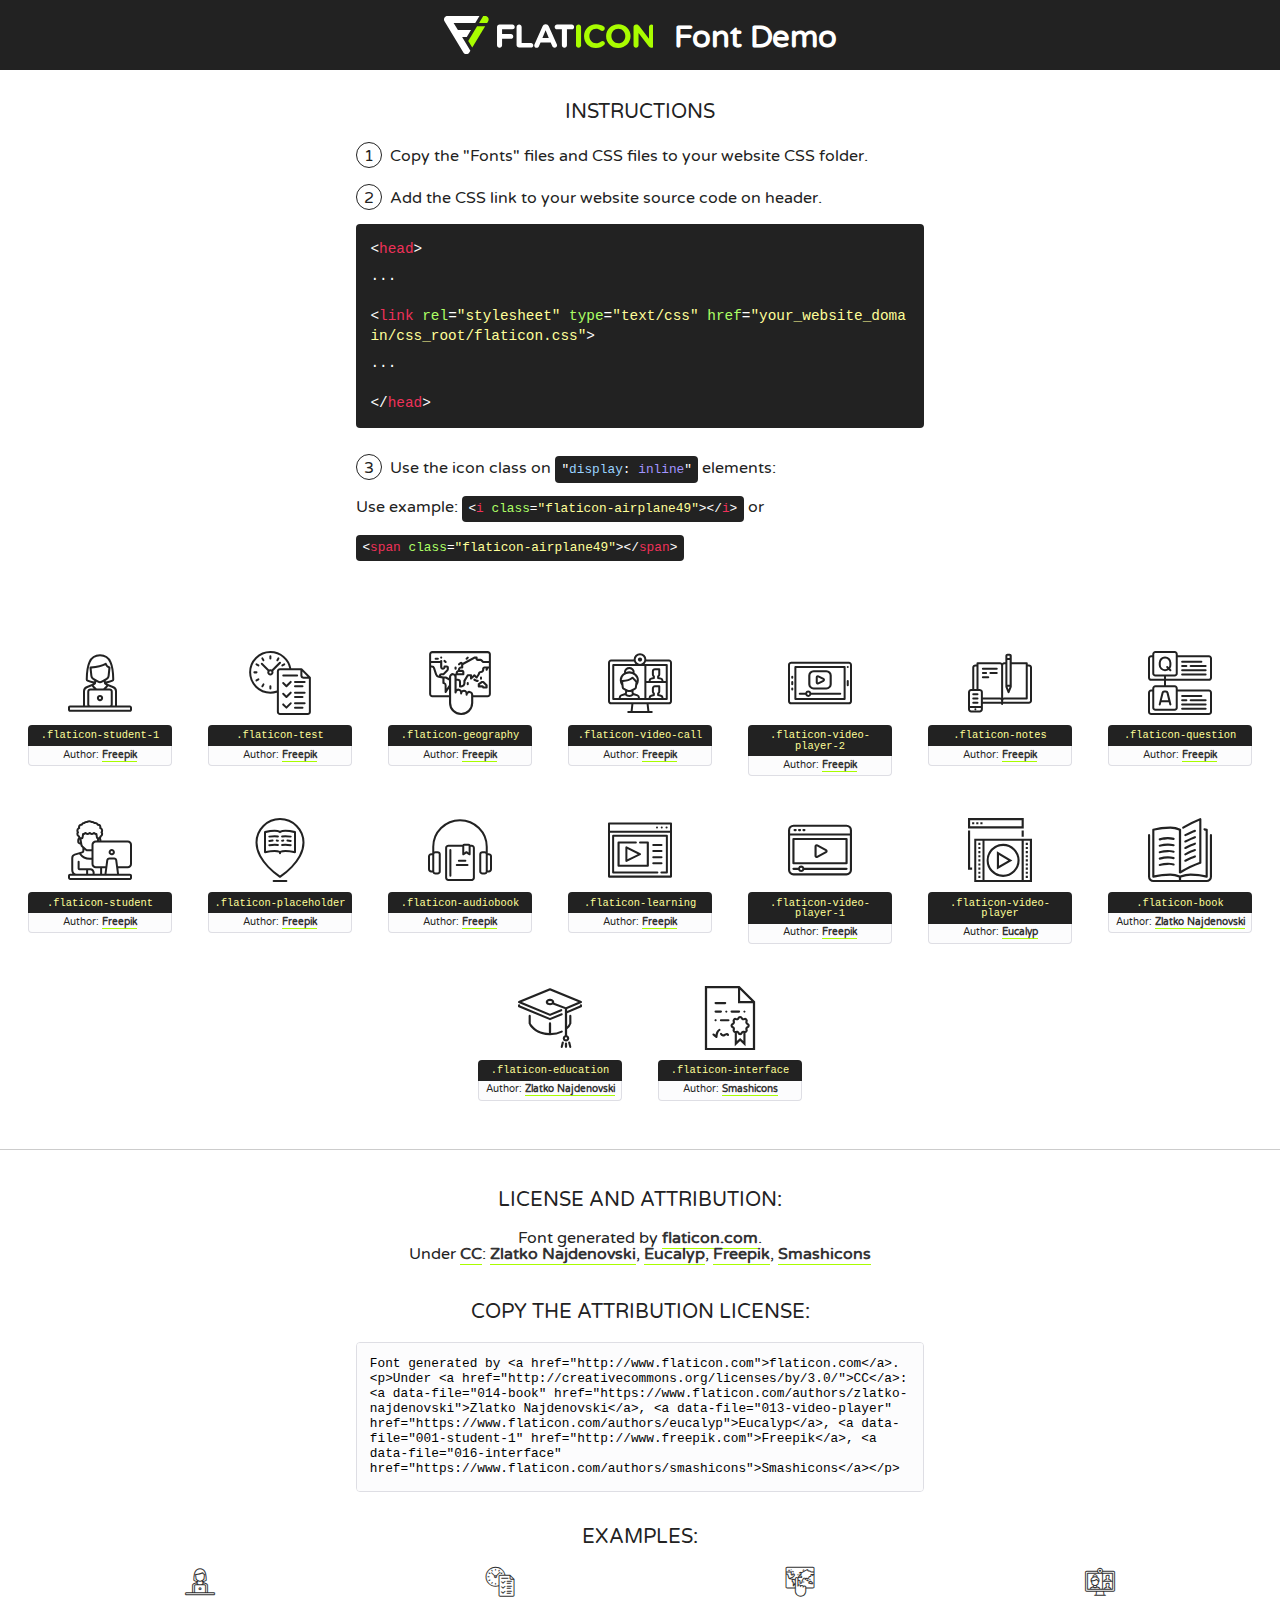
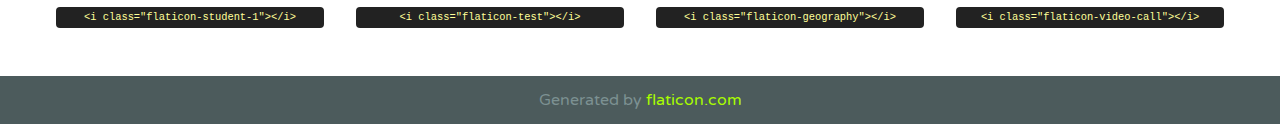
<file: fonts/flaticon/font/flaticon.html>
<!DOCTYPE html>
<!--
  Flaticon icon font: Flaticon
  Creation date: 05/04/2018 23:22
-->
<html>
<!DOCTYPE html>
<html>

<head>
    <title>Flaticon WebFont</title>
    <link href="http://fonts.googleapis.com/css?family=Varela+Round" rel="stylesheet" type="text/css" />
    <link rel="stylesheet" type="text/css" href="flaticon.css">
    <meta charset="UTF-8">
    <style>
    html, body, div, span, applet, object, iframe,
    h1, h2, h3, h4, h5, h6, p, blockquote, pre,
    a, abbr, acronym, address, big, cite, code,
    del, dfn, em, img, ins, kbd, q, s, samp,
    small, strike, strong, sub, sup, tt, var,
    b, u, i, center,
    dl, dt, dd, ol, ul, li,
    fieldset, form, label, legend,
    table, caption, tbody, tfoot, thead, tr, th, td,
    article, aside, canvas, details, embed, 
    figure, figcaption, footer, header, hgroup, 
    menu, nav, output, ruby, section, summary,
    time, mark, audio, video {
        margin: 0;
        padding: 0;
        border: 0;
        font-size: 100%;
        font: inherit;
        vertical-align: baseline;
    }
    /* HTML5 display-role reset for older browsers */
    article, aside, details, figcaption, figure, 
    footer, header, hgroup, menu, nav, section {
        display: block;
    }
    body {
        line-height: 1;
    }
    ol, ul {
        list-style: none;
    }
    blockquote, q {
        quotes: none;
    }
    blockquote:before, blockquote:after,
    q:before, q:after {
        content: '';
        content: none;
    }
    table {
        border-collapse: collapse;
        border-spacing: 0;
    }
    body {
        font-family: 'Varela Round', Helvetica, Arial, sans-serif;
        font-size: 16px;
        color: #222;
    }
    a {
        color: #333;
        border-bottom: 1px solid #a9fd00;
        font-weight: bold;
        text-decoration: none;
    }
    * {
        -moz-box-sizing: border-box;
        -webkit-box-sizing: border-box;
        box-sizing: border-box;
        margin: 0;
        padding: 0;
    }
    [class^="flaticon-"]:before, [class*=" flaticon-"]:before, [class^="flaticon-"]:after, [class*=" flaticon-"]:after {
        font-family: Flaticon;
        font-size: 30px;
        font-style: normal;
        margin-left: 20px;
        color: #333;
    }
    .wrapper {
        max-width: 600px;
        margin: auto;
        padding: 0 1em;
    }
    .title {
        font-size: 1.25em;
        text-align: center;
        margin-bottom: 1em;
        text-transform: uppercase;
    }
    header {
        text-align: center;
        background-color: #222;
        color: #fff;
        padding: 1em;
    }
    header .logo {
        width: 210px;
        height: 38px;
        display: inline-block;
        vertical-align: middle;
        margin-right: 1em;
        border: none;
    }
    header strong {
        font-size: 1.95em;
        font-weight: bold;
        vertical-align: middle;
        margin-top: 5px;
        display: inline-block;
    }
    .demo {
        margin: 2em auto;
        line-height: 1.25em;
    }
    .demo ul li {
        margin-bottom: 1em;
    }
    .demo ul li .num {
        color: #222;
        border-radius: 20px;
        display: inline-block;
        width: 26px;
        padding: 3px;
        height: 26px;
        text-align: center;
        margin-right: 0.5em;
        border: 1px solid #222;
    }
    .demo ul li code {
        background-color: #222;
        border-radius: 4px;
        padding: 0.25em 0.5em;
        display: inline-block;
        color: #fff;
        font-family: Consolas,Monaco,Lucida Console,Liberation Mono,DejaVu Sans Mono,Bitstream Vera Sans Mono,Courier New, monospace;
        font-weight: lighter;
        margin-top: 1em;
        font-size: 0.8em;
        word-break: break-all;
    }
    .demo ul li code.big {
        padding: 1em;
        font-size: 0.9em;
    }
    .demo ul li code .red {
        color: #EF3159;
    }
    .demo ul li code .green {
        color: #ACFF65;
    }
    .demo ul li code .yellow {
        color: #FFFF99;
    }
    .demo ul li code .blue {
        color: #99D3FF;
    }
    .demo ul li code .purple {
        color: #A295FF;
    }
    .demo ul li code .dots {
        margin-top: 0.5em;
        display: block;
    }
    #glyphs {
        border-bottom: 1px solid #ccc;
        padding: 2em 0;
        text-align: center;
    }
    .glyph {
        display: inline-block;
        width: 9em;
        margin: 1em;
        text-align: center;
        vertical-align: top;
        background: #FFF;
    }
    .glyph .glyph-icon {
        padding: 10px;
        display: block;
        font-family:"Flaticon";
        font-size: 64px;
        line-height: 1;
    }
    .glyph .glyph-icon:before {
        font-size: 64px;
        color: #222;
        margin-left: 0;
    }
    .class-name {
        font-size: 0.65em;
        background-color: #222;
        color: #fff;
        border-radius: 4px 4px 0 0;
        padding: 0.5em;
        color: #FFFF99;
        font-family: Consolas,Monaco,Lucida Console,Liberation Mono,DejaVu Sans Mono,Bitstream Vera Sans Mono,Courier New, monospace;
    }
    .author-name {
        font-size: 0.6em;
        background-color: #fcfcfd;
        border: 1px solid #DEDEE4;
        border-top: 0;
        border-radius: 0 0 4px 4px;
        padding: 0.5em;
    }
    .class-name:last-child {
        font-size: 10px;
        color:#888;
    }
    .class-name:last-child a {
        font-size: 10px;
        color:#555;
    }
    .class-name:last-child a:hover {
        color:#a9fd00;
    }
    .glyph > input {
        display: block;
        width: 100px;
        margin: 5px auto;
        text-align: center;
        font-size: 12px;
        cursor: text;
    }
    .glyph > input.icon-input {
        font-family:"Flaticon";
        font-size: 16px;
        margin-bottom: 10px;
    }
    .attribution .title {
        margin-top: 2em;
    }
    .attribution textarea {
        background-color: #fcfcfd;
        padding: 1em;
        border: none;
        box-shadow: none;
        border: 1px solid #DEDEE4;
        border-radius: 4px;
        resize: none;
        width: 100%;
        height: 150px;
        font-size: 0.8em;
        font-family: Consolas,Monaco,Lucida Console,Liberation Mono,DejaVu Sans Mono,Bitstream Vera Sans Mono,Courier New, monospace;
        -webkit-appearance: none;
    }
    .iconsuse {
        margin: 2em auto;
        text-align: center;
        max-width: 1200px;
    }
    .iconsuse:after {
        content: '';
        display: table;
        clear: both;
    }
    .iconsuse .image {
        float: left;
        width: 25%;
        padding: 0 1em;
    }
    .iconsuse .image p {
        margin-bottom: 1em;
    }
    .iconsuse .image span {
        display: block;
        font-size: 0.65em;
        background-color: #222;
        color: #fff;
        border-radius: 4px;
        padding: 0.5em;
        color: #FFFF99;
        margin-top: 1em;
        font-family: Consolas,Monaco,Lucida Console,Liberation Mono,DejaVu Sans Mono,Bitstream Vera Sans Mono,Courier New, monospace;
    }
    #footer {
        text-align: center;
        background-color: #4C5B5C;
        color: #7c9192;
        padding: 1em;
    }
    #footer a {
        border: none;
        color: #a9fd00;
        font-weight: normal;
    }
    @media (max-width: 960px) {
        .iconsuse .image {
            width: 50%;
        }
    }
    @media (max-width: 560px) {
        .iconsuse .image {
            width: 100%;
        }
    }
    </style>
</head>

<body class="characters-off">

    <header>
        <a href="http://www.flaticon.com" target="_blank" class="logo">
            <svg version="1.1" xmlns="http://www.w3.org/2000/svg" xmlns:xlink="http://www.w3.org/1999/xlink" xmlns:a="http://ns.adobe.com/AdobeSVGViewerExtensions/3.0/" viewBox="0 0 560.875 102.036" enable-background="new 0 0 560.875 102.036" xml:space="preserve">
                <defs>
                </defs>
                <g>
                    <g class="letters">
                        <path fill="#ffffff" d="M141.596,29.675c0-3.777,2.985-6.767,6.764-6.767h34.438c3.426,0,6.15,2.728,6.15,6.15
                        c0,3.43-2.724,6.149-6.15,6.149h-27.674v13.091h23.719c3.429,0,6.151,2.724,6.151,6.15c0,3.43-2.723,6.149-6.151,6.149h-23.719
                        v17.574c0,3.773-2.986,6.761-6.764,6.761c-3.779,0-6.764-2.989-6.764-6.761V29.675z"></path>
                        <path fill="#ffffff" d="M193.844,29.149c0-3.781,2.985-6.767,6.764-6.767c3.776,0,6.763,2.985,6.763,6.767v42.957h25.039
                        c3.426,0,6.149,2.726,6.149,6.153c0,3.425-2.723,6.15-6.149,6.15h-31.802c-3.779,0-6.764-2.986-6.764-6.768V29.149z"></path>
                        <path fill="#ffffff" d="M241.891,75.71l21.438-48.407c1.492-3.341,4.215-5.357,7.906-5.357h0.792
                        c3.686,0,6.323,2.017,7.815,5.357l21.439,48.407c0.436,0.967,0.701,1.845,0.701,2.723c0,3.602-2.809,6.501-6.414,6.501
                        c-3.161,0-5.269-1.845-6.499-4.655l-4.132-9.661h-27.059l-4.301,10.102c-1.144,2.631-3.426,4.214-6.237,4.214
                        c-3.517,0-6.24-2.81-6.24-6.325C241.1,77.64,241.451,76.677,241.891,75.71z M279.932,58.666l-8.521-20.297l-8.526,20.297H279.932
                        z"></path>
                        <path fill="#ffffff" d="M314.864,35.387H301.86c-3.429,0-6.239-2.813-6.239-6.238c0-3.429,2.811-6.24,6.239-6.24h39.533
                        c3.426,0,6.237,2.811,6.237,6.24c0,3.425-2.811,6.238-6.237,6.238h-13.001v42.785c0,3.773-2.99,6.761-6.764,6.761
                        c-3.779,0-6.764-2.989-6.764-6.761V35.387z"></path>
                        <path fill="#A9FD00" d="M352.615,29.149c0-3.781,2.985-6.767,6.767-6.767c3.774,0,6.761,2.985,6.761,6.767v49.024
                        c0,3.773-2.987,6.761-6.761,6.761c-3.781,0-6.767-2.989-6.767-6.761V29.149z"></path>
                        <path fill="#A9FD00" d="M374.132,53.836v-0.179c0-17.481,13.178-31.801,32.065-31.801c9.22,0,15.459,2.458,20.557,6.238
                        c1.402,1.054,2.637,2.985,2.637,5.357c0,3.692-2.985,6.59-6.681,6.59c-1.845,0-3.071-0.702-4.044-1.319
                        c-3.776-2.813-7.729-4.393-12.562-4.393c-10.364,0-17.831,8.611-17.831,19.154v0.173c0,10.542,7.291,19.329,17.831,19.329
                        c5.715,0,9.492-1.756,13.359-4.834c1.049-0.874,2.458-1.491,4.039-1.491c3.429,0,6.325,2.813,6.325,6.236
                        c0,2.106-1.056,3.78-2.282,4.834c-5.539,4.834-12.036,7.733-21.878,7.733C387.572,85.464,374.132,71.493,374.132,53.836z"></path>
                        <path fill="#A9FD00" d="M433.009,53.836v-0.179c0-17.481,13.79-31.801,32.766-31.801c18.981,0,32.592,14.143,32.592,31.628v0.173
                        c0,17.483-13.785,31.807-32.769,31.807C446.625,85.464,433.009,71.32,433.009,53.836z M484.224,53.836v-0.179
                        c0-10.539-7.725-19.326-18.626-19.326c-10.893,0-18.449,8.611-18.449,19.154v0.173c0,10.542,7.73,19.329,18.626,19.329
                        C476.676,72.986,484.224,64.378,484.224,53.836z"></path>
                        <path fill="#A9FD00" d="M506.233,29.321c0-3.774,2.99-6.763,6.767-6.763h1.401c3.252,0,5.183,1.583,7.029,3.953l26.093,34.265
                        V29.059c0-3.692,2.99-6.677,6.681-6.677c3.683,0,6.671,2.985,6.671,6.677v48.934c0,3.78-2.987,6.765-6.764,6.765h-0.436
                        c-3.257,0-5.188-1.581-7.034-3.953l-27.056-35.492v32.944c0,3.687-2.985,6.676-6.678,6.676c-3.683,0-6.673-2.989-6.673-6.676
                        V29.321z"></path>
                    </g>
                    <g class="insignia">
                        <path fill="#ffffff" d="M48.372,56.137h12.517l11.156-18.537H37.186L25.688,18.539h57.825L94.668,0H9.271
                        C5.925,0,2.842,1.801,1.198,4.716c-1.644,2.907-1.593,6.482,0.134,9.343l50.38,83.501c1.678,2.781,4.689,4.476,7.938,4.476
                        c3.246,0,6.257-1.695,7.935-4.476l2.898-4.804L48.372,56.137z"></path>
                        <g class="i">
                            <path fill="#A9FD00" d="M93.575,18.539h0.031v0.004l21.652,0.004l2.705-4.488c1.727-2.861,1.778-6.436,0.133-9.343
                            C116.454,1.801,113.371,0,110.026,0h-5.294L93.575,18.539z"></path>
                            <polygon fill="#A9FD00" points="88.291,27.356 64.725,66.486 75.519,84.404 109.942,27.356"></polygon>
                        </g>
                    </g>
                </g>
            </svg>
        </a>
        <strong>Font Demo</strong>
    </header>


    <section class="demo wrapper">

        <p class="title">Instructions</p>

        <ul>
            <li>
                <span class="num">1</span>Copy the "Fonts" files and CSS files to your website CSS folder.
            </li>
            <li>
                <span class="num">2</span>Add the CSS link to your website source code on header.
                <code class="big">
                    &lt;<span class="red">head</span>&gt;
                    <br/><span class="dots">...</span>
                    <br/>&lt;<span class="red">link</span> <span class="green">rel</span>=<span class="yellow">"stylesheet"</span> <span class="green">type</span>=<span class="yellow">"text/css"</span> <span class="green">href</span>=<span class="yellow">"your_website_domain/css_root/flaticon.css"</span>&gt;
                    <br/><span class="dots">...</span>
                    <br/>&lt;/<span class="red">head</span>&gt;
                </code>
            </li>

            <li>
                <p>
                    <span class="num">3</span>Use the icon class on <code>"<span class="blue">display</span>:<span class="purple"> inline</span>"</code> elements:
                    <br />
                    Use example: <code>&lt;<span class="red">i</span> <span class="green">class</span>=<span class="yellow">&quot;flaticon-airplane49&quot;</span>&gt;&lt;/<span class="red">i</span>&gt;</code> or <code>&lt;<span class="red">span</span> <span class="green">class</span>=<span class="yellow">&quot;flaticon-airplane49&quot;</span>&gt;&lt;/<span class="red">span</span>&gt;</code>
            </li>
        </ul>

    </section>




   <section id="glyphs">          
    
      
        <div class="glyph"><div class="glyph-icon flaticon-student-1"></div>
            <div class="class-name">.flaticon-student-1</div>
            <div class="author-name">Author: <a data-file="001-student-1" href="http://www.freepik.com">Freepik</a> </div> 
        </div>        
        
        <div class="glyph"><div class="glyph-icon flaticon-test"></div>
            <div class="class-name">.flaticon-test</div>
            <div class="author-name">Author: <a data-file="002-test" href="http://www.freepik.com">Freepik</a> </div> 
        </div>        
        
        <div class="glyph"><div class="glyph-icon flaticon-geography"></div>
            <div class="class-name">.flaticon-geography</div>
            <div class="author-name">Author: <a data-file="003-geography" href="http://www.freepik.com">Freepik</a> </div> 
        </div>        
        
        <div class="glyph"><div class="glyph-icon flaticon-video-call"></div>
            <div class="class-name">.flaticon-video-call</div>
            <div class="author-name">Author: <a data-file="004-video-call" href="http://www.freepik.com">Freepik</a> </div> 
        </div>        
        
        <div class="glyph"><div class="glyph-icon flaticon-video-player-2"></div>
            <div class="class-name">.flaticon-video-player-2</div>
            <div class="author-name">Author: <a data-file="005-video-player-2" href="http://www.freepik.com">Freepik</a> </div> 
        </div>        
        
        <div class="glyph"><div class="glyph-icon flaticon-notes"></div>
            <div class="class-name">.flaticon-notes</div>
            <div class="author-name">Author: <a data-file="006-notes" href="http://www.freepik.com">Freepik</a> </div> 
        </div>        
        
        <div class="glyph"><div class="glyph-icon flaticon-question"></div>
            <div class="class-name">.flaticon-question</div>
            <div class="author-name">Author: <a data-file="007-question" href="http://www.freepik.com">Freepik</a> </div> 
        </div>        
        
        <div class="glyph"><div class="glyph-icon flaticon-student"></div>
            <div class="class-name">.flaticon-student</div>
            <div class="author-name">Author: <a data-file="008-student" href="http://www.freepik.com">Freepik</a> </div> 
        </div>        
        
        <div class="glyph"><div class="glyph-icon flaticon-placeholder"></div>
            <div class="class-name">.flaticon-placeholder</div>
            <div class="author-name">Author: <a data-file="009-placeholder" href="http://www.freepik.com">Freepik</a> </div> 
        </div>        
        
        <div class="glyph"><div class="glyph-icon flaticon-audiobook"></div>
            <div class="class-name">.flaticon-audiobook</div>
            <div class="author-name">Author: <a data-file="010-audiobook" href="http://www.freepik.com">Freepik</a> </div> 
        </div>        
        
        <div class="glyph"><div class="glyph-icon flaticon-learning"></div>
            <div class="class-name">.flaticon-learning</div>
            <div class="author-name">Author: <a data-file="011-learning" href="http://www.freepik.com">Freepik</a> </div> 
        </div>        
        
        <div class="glyph"><div class="glyph-icon flaticon-video-player-1"></div>
            <div class="class-name">.flaticon-video-player-1</div>
            <div class="author-name">Author: <a data-file="012-video-player-1" href="http://www.freepik.com">Freepik</a> </div> 
        </div>        
        
        <div class="glyph"><div class="glyph-icon flaticon-video-player"></div>
            <div class="class-name">.flaticon-video-player</div>
            <div class="author-name">Author: <a data-file="013-video-player" href="https://www.flaticon.com/authors/eucalyp">Eucalyp</a> </div> 
        </div>        
        
        <div class="glyph"><div class="glyph-icon flaticon-book"></div>
            <div class="class-name">.flaticon-book</div>
            <div class="author-name">Author: <a data-file="014-book" href="https://www.flaticon.com/authors/zlatko-najdenovski">Zlatko Najdenovski</a> </div> 
        </div>        
        
        <div class="glyph"><div class="glyph-icon flaticon-education"></div>
            <div class="class-name">.flaticon-education</div>
            <div class="author-name">Author: <a data-file="015-education" href="https://www.flaticon.com/authors/zlatko-najdenovski">Zlatko Najdenovski</a> </div> 
        </div>        
        
        <div class="glyph"><div class="glyph-icon flaticon-interface"></div>
            <div class="class-name">.flaticon-interface</div>
            <div class="author-name">Author: <a data-file="016-interface" href="https://www.flaticon.com/authors/smashicons">Smashicons</a> </div> 
        </div>        
        

    </section>



    <section class="attribution wrapper"   style="text-align:center;">

      <div class="title">License and attribution:</div><div class="attrDiv">Font generated by <a href="http://www.flaticon.com">flaticon.com</a>. <div><p>Under <a href="http://creativecommons.org/licenses/by/3.0/">CC</a>: <a data-file="014-book" href="https://www.flaticon.com/authors/zlatko-najdenovski">Zlatko Najdenovski</a>, <a data-file="013-video-player" href="https://www.flaticon.com/authors/eucalyp">Eucalyp</a>, <a data-file="001-student-1" href="http://www.freepik.com">Freepik</a>, <a data-file="016-interface" href="https://www.flaticon.com/authors/smashicons">Smashicons</a></p>  </div>
      </div>
      <div class="title">Copy the Attribution License:</div>

    <textarea onclick="this.focus();this.select();">Font generated by &lt;a href=&quot;http://www.flaticon.com&quot;&gt;flaticon.com&lt;/a&gt;. <p>Under <a href="http://creativecommons.org/licenses/by/3.0/">CC</a>: <a data-file="014-book" href="https://www.flaticon.com/authors/zlatko-najdenovski">Zlatko Najdenovski</a>, <a data-file="013-video-player" href="https://www.flaticon.com/authors/eucalyp">Eucalyp</a>, <a data-file="001-student-1" href="http://www.freepik.com">Freepik</a>, <a data-file="016-interface" href="https://www.flaticon.com/authors/smashicons">Smashicons</a></p>  
     </textarea>

    </section>

    <section class="iconsuse">

          <div class="title">Examples:</div>            
             
            <div class="image">
                <p>
                    <i class="glyph-icon flaticon-student-1"></i> 
                    <span>&lt;i class=&quot;flaticon-student-1&quot;&gt;&lt;/i&gt;</span>
                </p>
            </div>
            
            <div class="image">
                <p>
                    <i class="glyph-icon flaticon-test"></i> 
                    <span>&lt;i class=&quot;flaticon-test&quot;&gt;&lt;/i&gt;</span>
                </p>
            </div>
            
            <div class="image">
                <p>
                    <i class="glyph-icon flaticon-geography"></i> 
                    <span>&lt;i class=&quot;flaticon-geography&quot;&gt;&lt;/i&gt;</span>
                </p>
            </div>
            
            <div class="image">
                <p>
                    <i class="glyph-icon flaticon-video-call"></i> 
                    <span>&lt;i class=&quot;flaticon-video-call&quot;&gt;&lt;/i&gt;</span>
                </p>
            </div>
                       
        </div>
                            
    </section>

<div id="footer">
    <div>Generated by <a href="http://www.flaticon.com">flaticon.com</a>
    </div>
</div>



</body>
</html>
</file>
<file: fonts/flaticon/font/flaticon.css>
/*
  	Flaticon icon font: Flaticon
  	Creation date: 05/04/2018 23:22
  	*/

@font-face {
  font-family: "Flaticon";
  src: url("./Flaticon.eot");
  src: url("./Flaticon.eot?#iefix") format("embedded-opentype"),
       url("./Flaticon.woff") format("woff"),
       url("./Flaticon.ttf") format("truetype"),
       url("./Flaticon.svg#Flaticon") format("svg");
  font-weight: normal;
  font-style: normal;
}

@media screen and (-webkit-min-device-pixel-ratio:0) {
  @font-face {
    font-family: "Flaticon";
    src: url("./Flaticon.svg#Flaticon") format("svg");
  }
}

[class^="flaticon-"]:before, [class*=" flaticon-"]:before,
[class^="flaticon-"]:after, [class*=" flaticon-"]:after {   
  font-family: Flaticon;
        font-size: 20px;
font-style: normal;
margin-left: 20px;
}

.flaticon-student-1:before { content: "\f100"; }
.flaticon-test:before { content: "\f101"; }
.flaticon-geography:before { content: "\f102"; }
.flaticon-video-call:before { content: "\f103"; }
.flaticon-video-player-2:before { content: "\f104"; }
.flaticon-notes:before { content: "\f105"; }
.flaticon-question:before { content: "\f106"; }
.flaticon-student:before { content: "\f107"; }
.flaticon-placeholder:before { content: "\f108"; }
.flaticon-audiobook:before { content: "\f109"; }
.flaticon-learning:before { content: "\f10a"; }
.flaticon-video-player-1:before { content: "\f10b"; }
.flaticon-video-player:before { content: "\f10c"; }
.flaticon-book:before { content: "\f10d"; }
.flaticon-education:before { content: "\f10e"; }
.flaticon-interface:before { content: "\f10f"; }
</file>
<file: css/style.css>
body {
  background: #fff;
  font-family: "Source Sans Pro", arial, sans-serif;
  font-weight: 400;
  font-size: 16px;
  line-height: 1.8;
  color: #6c757d;
}

a {
  -webkit-transition: .3s all ease;
  -o-transition: .3s all ease;
  transition: .3s all ease;
  text-decoration: none;
}

a:hover {
  text-decoration: none;
}

h1, h2, h3, h4, h5 {
  color: #000;
  font-family: "Source Sans Pro", arial, sans-serif;
}

header {
  position: absolute;
  top: 0;
  left: 0;
  width: 100%;
  z-index: 5;
}

header .navbar-brand {
  text-transform: uppercase;
  letter-spacing: .2em;
  font-weight: 400;
  color: #fff !important;
}

header .navbar-collapse {
  position: relative;
}

header .navbar {
  padding-top: 0;
  padding-bottom: 0;
  background: transparent !important;
}

@media (max-width: 991.98px) {
  header .navbar {
    background: rgba(0, 0, 0, 0.4) !important;
    padding-top: .5rem;
    padding-bottom: .5rem;
  }
}

header .navbar .container {
  border-bottom: 1px solid rgba(255, 255, 255, 0.1);
}

header .navbar .navbar-nav.absolute-right {
  position: absolute;
  right: 0;
}

@media (max-width: 991.98px) {
  header .navbar .navbar-nav.absolute-right {
    position: relative;
    right: inherit;
  }
}

header .navbar .nav-link {
  padding: 1.7rem 1rem;
  font-size: 20px;
  outline: none !important;
}

@media (max-width: 991.98px) {
  header .navbar .nav-link {
    padding: .5rem .5rem;
  }
}

header .navbar .nav-link:hover {
  color: #fff !important;
}

header .navbar .nav-link.active {
  color: #fff !important;
}

header .navbar .dropdown.show > a {
  color: #fff !important;
}

header .navbar .dropdown-menu {
  font-size: 14px;
  border-radius: 0px;
  border: none;
  -webkit-box-shadow: 0 2px 30px 0px rgba(0, 0, 0, 0.2);
  box-shadow: 0 2px 30px 0px rgba(0, 0, 0, 0.2);
  min-width: 13em;
  margin-top: -10px;
}

header .navbar .dropdown-menu:before {
  bottom: 100%;
  left: 10%;
  border: solid transparent;
  content: " ";
  height: 0;
  width: 0;
  position: absolute;
  pointer-events: none;
  border-bottom-color: #fff;
  border-width: 10px;
}

@media (max-width: 1199.98px) {
  header .navbar .dropdown-menu:before {
    display: none;
  }
}

header .navbar .dropdown-menu .dropdown-item:hover {
  background: #007bff;
  color: #fff;
}

header .navbar .dropdown-menu .dropdown-item.active {
  background: #007bff;
  color: #fff;
}

header .navbar .dropdown-menu a {
  padding-top: 7px;
  padding-bottom: 7px;
}

header .navbar.navbar-light .nav-link {
  color: #fff;
}

header .navbar.navbar-light .nav-link.active {
  color: #fff;
}

.site-hero {
  background-size: cover;
  background-position: center center;
  min-height: 750px;
  height: 100vh;
}

.site-hero a {
  color: #fff;
  opacity: .5;
}

.site-hero a:hover {
  opacity: 1;
}

.site-hero .post-meta {
  font-size: 13px;
  text-transform: uppercase;
  letter-spacing: .2em;
}

.site-hero h1, .site-hero p {
  color: #fff;
  line-height: 1.5;
}

.site-hero h1 {
  text-transform: uppercase;
  font-size: 60px;
  font-weight: 900;
  line-height: 1.2;
  margin-bottom: 30px;
}

.site-hero .lead {
  font-size: 30px;
  color: #fff;
  opacity: .8;
  margin-bottom: 30px;
  font-weight: 300;
}

.site-hero > .container {
  position: relative;
  z-index: 2;
}

.site-hero.overlay {
  position: relative;
}

.site-hero.overlay:before {
  content: "";
  background: rgba(0, 0, 0, 0.5);
  width: 100%;
  z-index: 1;
  position: absolute;
  top: 0;
  left: 0;
  right: 0;
  bottom: 0;
}

.site-hero .site-hero-inner {
  min-height: 750px;
  height: 100vh;
}

.box {
  padding: 30px;
  background: #fff;
}

.episodes .episode a {
  color: #000;
}

.episodes .episode a:hover {
  opacity: .7;
}

.episodes .meta {
  text-transform: uppercase;
  font-size: 14px;
  letter-spacing: .2em;
  color: #cccccc;
}

.episodes .episode-number {
  border: 2px solid #0062cc;
  text-align: center;
  display: inline-block;
  width: 80px;
  height: 80px;
  text-transform: uppercase;
  line-height: 74px;
  border-radius: 50%;
  background: #007bff;
  color: #fff;
  font-size: 30px;
}

.site-hero-innerpage, .site-hero-innerpage .site-hero-inner {
  min-height: 550px;
  height: 50vh;
}

.site-section {
  padding: 7em 0;
}

.school-features,
.school-instructors {
  background-size: cover;
  background-position: center center;
  position: relative;
  overflow: hidden;
}

@media (min-width: 576px) {
  .school-features,
  .school-instructors {
    width: 100%;
    padding-right: 15px;
    padding-left: 15px;
    margin-right: auto;
    margin-left: auto;
  }
}

@media (min-width: 576px) {
  .school-features .inner,
  .school-instructors .inner {
    display: -webkit-box;
    display: -ms-flexbox;
    display: flex;
    -ms-flex-wrap: wrap;
    flex-wrap: wrap;
    margin-right: -15px;
    margin-left: -15px;
  }
}

.school-features .feature, .school-features .instructor,
.school-instructors .feature,
.school-instructors .instructor {
  position: relative;
  width: 100%;
  min-height: 1px;
  padding-right: 15px;
  padding-left: 15px;
  -webkit-box-flex: 0;
  -ms-flex: 0 0 100%;
  flex: 0 0 100%;
  max-width: 100%;
}

@media (min-width: 576px) {
  .school-features .feature, .school-features .instructor,
  .school-instructors .feature,
  .school-instructors .instructor {
    position: relative;
    width: 100%;
    min-height: 1px;
    padding-right: 15px;
    padding-left: 15px;
    -webkit-box-flex: 0;
    -ms-flex: 0 0 50%;
    flex: 0 0 50%;
    max-width: 50%;
  }
}

@media (min-width: 768px) {
  .school-features .feature, .school-features .instructor,
  .school-instructors .feature,
  .school-instructors .instructor {
    position: relative;
    width: 100%;
    min-height: 1px;
    padding-right: 15px;
    padding-left: 15px;
    -webkit-box-flex: 0;
    -ms-flex: 0 0 50%;
    flex: 0 0 50%;
    max-width: 50%;
  }
}

@media (min-width: 992px) {
  .school-features .feature, .school-features .instructor,
  .school-instructors .feature,
  .school-instructors .instructor {
    position: relative;
    width: 100%;
    min-height: 1px;
    padding-right: 15px;
    padding-left: 15px;
    -webkit-box-flex: 0;
    /*AQUI SE MUDA O TAMANHO DO FLEX*/
    -ms-flex: 0 0 30%;
    /*flex: 0 0 30%;*/
    flex: 1 1 200px;
    justify-content: center;
    /*max-width: 30%;*/
    padding: 30px;
    border-right: 1px solid rgba(255, 255, 255, 0.1);
  }
}

.school-features .feature h3, .school-features .instructor h3,
.school-instructors .feature h3,
.school-instructors .instructor h3 {
  font-size: 18px;
  color: #fff;
}

.school-features .feature p, .school-features .instructor p,
.school-instructors .feature p,
.school-instructors .instructor p {
  color: #fff;
  opacity: .5;
}

.school-features .feature img, .school-features .instructor img,
.school-instructors .feature img,
.school-instructors .instructor img {
  width: 100px;
  border-radius: 50%;
  margin: 0 auto;
}

.school-features .feature .icon > span:before, .school-features .instructor .icon > span:before,
.school-instructors .feature .icon > span:before,
.school-instructors .instructor .icon > span:before {
  font-size: 50px;
  margin-left: 0;
  color: #fff;
}

.school-features.text-dark.last,
.school-instructors.text-dark.last {
  border-bottom: none;
}

.school-features.text-dark.last .feature,
.school-instructors.text-dark.last .feature {
  border-bottom: none;
}

@media (min-width: 992px) {
  .school-features.text-dark .feature,
  .school-instructors.text-dark .feature {
    border-right: 1px solid #e6e6e6;
    border-bottom: 1px solid #e6e6e6;
  }
}

.school-features.text-dark .feature:last-child,
.school-instructors.text-dark .feature:last-child {
  border-right: none;
}

.school-features.text-dark .feature h3,
.school-instructors.text-dark .feature h3 {
  font-size: 18px;
  color: #000;
}

.school-features.text-dark .feature p,
.school-instructors.text-dark .feature p {
  color: #000;
  opacity: .5;
}

.school-features.text-dark .feature p:last-child,
.school-instructors.text-dark .feature p:last-child {
  margin-bottom: 0;
}

.school-features.text-dark .feature .icon > span:before,
.school-instructors.text-dark .feature .icon > span:before {
  font-size: 50px;
  margin-left: 0;
  color: #007bff;
}

.img-bg {
  background-size: cover;
}

@media (max-width: 991.98px) {
  .img-md-fluid {
    max-width: 100%;
  }
}

.section-cover {
  background-size: cover;
  position: relative;
  background-position: top left;
}

.section-cover, .section-cover .intro {
  height: 500px;
}

.section-cover p {
  color: #fff;
}

.section-cover h2 {
  color: #fff;
}

.top-course .course, .top-course .blog-entry, .blog-entries .course, .blog-entries .blog-entry {
  display: block;
  -webkit-transition: .3s all ease;
  -o-transition: .3s all ease;
  transition: .3s all ease;
  margin-bottom: 30px;
}

.top-course .course:hover, .top-course .course:focus, .top-course .blog-entry:hover, .top-course .blog-entry:focus, .blog-entries .course:hover, .blog-entries .course:focus, .blog-entries .blog-entry:hover, .blog-entries .blog-entry:focus {
  opacity: .7;
}

.top-course .course img, .top-course .blog-entry img, .blog-entries .course img, .blog-entries .blog-entry img {
  max-width: 100%;
  margin-bottom: 20px;
}

.top-course .course h2, .top-course .blog-entry h2, .blog-entries .course h2, .blog-entries .blog-entry h2 {
  font-size: 18px;
  line-height: 1.5;
}

.top-course .course p, .top-course .blog-entry p, .blog-entries .course p, .blog-entries .blog-entry p {
  font-size: 13px;
  color: gray;
}

.instructor-meta {
  margin-bottom: 10px;
  color: #999999 !important;
}

.btn, .form-control {
  outline: none;
  -webkit-box-shadow: none !important;
  box-shadow: none !important;
  border-radius: 0;
}

.btn:focus, .btn:active, .form-control:focus, .form-control:active {
  outline: none;
}

.form-control {
  -webkit-box-shadow: none !important;
  box-shadow: none !important;
}

textarea.form-control {
  height: inherit;
}

.btn {
  -webkit-transition: .3s all ease;
  -o-transition: .3s all ease;
  transition: .3s all ease;
  padding: 7px 7px;
}

.btn.btn-black {
  background: #000;
  color: #fff;
}

.btn.btn-primary {
  color: #fff;
  border-width: 2px;
}

.btn.btn-primary:hover, .btn.btn-primary:active, .btn.btn-primary:focus {
  border-color: #3395ff;
  background: #3395ff;
}

.btn.btn-sm {
  font-size: 12px;
}

.btn.btn-outline-primary {
  border-width: 1px;
  color: #007bff;
  border-radius: 30%;
}

.btn.btn-outline-primary:hover, .btn.btn-outline-primary:focus, .btn.btn-outline-primary:active {
  color: #fff;
}

.btn.btn-outline-white {
  border-width: 2px;
  border-color: #fff;
  color: #fff;
}

.btn.btn-outline-white:hover, .btn.btn-outline-white:focus {
  background: #fff;
  color: #000;
  border-width: 2px;
}

.btn:hover {
  -webkit-box-shadow: 0 3px 10px -2px rgba(0, 0, 0, 0.2) !important;
  box-shadow: 0 3px 10px -2px rgba(0, 0, 0, 0.2) !important;
}

.flaticon-custom {
  font-size: 70px;
}

.flaticon-custom:before, .flaticon-custom:after {
  margin-left: 0;
}

.no-nav .owl-nav {
  display: none;
}

.owl-carousel .owl-item {
  opacity: .4;
}

.owl-carousel .owl-item.active {
  opacity: 1;
}

.owl-carousel .owl-nav {
  position: absolute;
  top: 50%;
  width: 100%;
}

.owl-carousel .owl-nav .owl-prev,
.owl-carousel .owl-nav .owl-next {
  position: absolute;
  -webkit-transform: translateY(-50%);
  -ms-transform: translateY(-50%);
  transform: translateY(-50%);
  margin-top: -10px;
}

.owl-carousel .owl-nav .owl-prev:hover, .owl-carousel .owl-nav .owl-prev:focus, .owl-carousel .owl-nav .owl-prev:active,
.owl-carousel .owl-nav .owl-next:hover,
.owl-carousel .owl-nav .owl-next:focus,
.owl-carousel .owl-nav .owl-next:active {
  outline: none;
}

.owl-carousel .owl-nav .owl-prev span:before,
.owl-carousel .owl-nav .owl-next span:before {
  font-size: 40px;
}

.owl-carousel .owl-nav .owl-prev {
  left: 30px !important;
}

.owl-carousel .owl-nav .owl-next {
  right: 30px !important;
}

.owl-carousel .owl-dots {
  text-align: center;
}

.owl-carousel .owl-dots .owl-dot {
  width: 10px;
  height: 10px;
  margin: 5px;
  border-radius: 50%;
  background: #e6e6e6;
}

.owl-carousel .owl-dots .owl-dot.active {
  background: #007bff;
}

.owl-carousel.home-slider {
  z-index: 1;
  position: relative;
}

.owl-carousel.home-slider .owl-nav {
  opacity: 0;
  visibility: hidden;
  -webkit-transition: .3s all ease;
  -o-transition: .3s all ease;
  transition: .3s all ease;
}

.owl-carousel.home-slider .owl-nav button {
  color: #fff;
}

.owl-carousel.home-slider:focus .owl-nav, .owl-carousel.home-slider:hover .owl-nav {
  opacity: 1;
  visibility: visible;
}

.owl-carousel.home-slider .slider-item {
  background-size: cover;
  background-repeat: no-repeat;
  background-position: center center;
  height: calc(100vh - 117px);
  min-height: 700px;
  position: relative;
}

.owl-carousel.home-slider .slider-item:before {
  position: absolute;
  top: 0;
  left: 0;
  right: 0;
  bottom: 0;
  background: rgba(0, 0, 0, 0.2);
  content: "";
}

.owl-carousel.home-slider .slider-item .slider-text {
  color: #fff;
  height: calc(100vh - 117px);
  min-height: 700px;
}

.owl-carousel.home-slider .slider-item .slider-text .child-name {
  font-size: 40px;
  color: #fff;
}

.owl-carousel.home-slider .slider-item .slider-text h1 {
  font-size: 40px;
  color: #fff;
  line-height: 1.2;
  font-weight: 800 !important;
  text-transform: uppercase;
}

@media (max-width: 991.98px) {
  .owl-carousel.home-slider .slider-item .slider-text h1 {
    font-size: 40px;
  }
}

.owl-carousel.home-slider .slider-item .slider-text p {
  font-size: 20px;
  line-height: 1.5;
  font-weight: 300;
  color: white;
}

.owl-carousel.home-slider .slider-item.dark .child-name {
  color: #000;
}

.owl-carousel.home-slider .slider-item.dark h1 {
  color: #000;
}

.owl-carousel.home-slider .slider-item.dark p {
  color: #000;
}

.owl-carousel.home-slider.inner-page .slider-item {
  height: calc(50vh - 117px);
  min-height: 350px;
}

.owl-carousel.home-slider.inner-page .slider-item .slider-text {
  color: #fff;
  height: calc(50vh - 117px);
  min-height: 350px;
}

.owl-carousel.home-slider .owl-dots {
  position: absolute;
  bottom: 100px;
  width: 100%;
}

.owl-carousel.home-slider .owl-dots .owl-dot {
  width: 10px;
  height: 10px;
  margin: 5px;
  border-radius: 50%;
  border: 2px solid rgba(255, 255, 255, 0.5);
  outline: none !important;
  position: relative;
  -webkit-transition: .3s all ease;
  -o-transition: .3s all ease;
  transition: .3s all ease;
}

.owl-carousel.home-slider .owl-dots .owl-dot.active {
  border: 2px solid white;
}

.owl-carousel.home-slider .owl-dots .owl-dot.active span {
  background: white;
}

.owl-carousel.major-caousel .owl-stage-outer {
  padding-top: 30px;
  padding-bottom: 30px;
}

.owl-carousel.major-caousel .owl-nav .owl-prev, .owl-carousel.major-caousel .owl-nav .owl-next {
  -webkit-transition: .3s all ease;
  -o-transition: .3s all ease;
  transition: .3s all ease;
  color: #495057;
}

.owl-carousel.major-caousel .owl-nav .owl-prev:hover, .owl-carousel.major-caousel .owl-nav .owl-prev:focus, .owl-carousel.major-caousel .owl-nav .owl-next:hover, .owl-carousel.major-caousel .owl-nav .owl-next:focus {
  color: #6c757d;
  outline: none;
}

.owl-carousel.major-caousel .owl-nav .owl-prev.disabled, .owl-carousel.major-caousel .owl-nav .owl-next.disabled {
  color: #dee2e6;
}

.owl-carousel.major-caousel .owl-nav .owl-prev {
  left: -60px !important;
}

.owl-carousel.major-caousel .owl-nav .owl-next {
  right: -60px !important;
}

.owl-carousel.major-caousel .owl-dots {
  bottom: -30px !important;
  position: relative;
}

.owl-custom-nav {
  float: right;
  position: relative;
  z-index: 10;
}

.owl-custom-nav .owl-custom-prev,
.owl-custom-nav .owl-custom-next {
  padding: 10px;
  font-size: 30px;
  background: #ccc;
  line-height: 0;
  width: 60px;
  text-align: center;
  display: inline-block;
}

.box {
  overflow: hidden;
  border-radius: 4px;
  display: block;
}

.box img {
  border-top-left-radius: 4px;
  border-top-right-radius: 4px;
  -webkit-transition: .3s all ease;
  -o-transition: .3s all ease;
  transition: .3s all ease;
}

.box .box-body {
  padding: 20px;
  border: 1px solid #e9ecef;
  border-top: none;
  border-bottom-left-radius: 4px;
  border-bottom-right-radius: 4px;
  -webkit-transition: .3s all ease;
  -o-transition: .3s all ease;
  transition: .3s all ease;
}

.box h2 {
  font-size: 18px;
  font-family: "Source Sans Pro", arial, sans-serif;
  -webkit-transition: .3s all ease;
  -o-transition: .3s all ease;
  transition: .3s all ease;
}

.box.hover:hover img, .box.hover:focus img {
  margin-top: -20px;
}

.box.hover:hover .box-body, .box.hover:focus .box-body {
  background: #007bff;
  color: #fff;
  padding: 30px 20px;
  border-color: #007bff;
}

.box.hover:hover h2, .box.hover:focus h2 {
  color: #fff;
}

.breadcrumb-custom {
  background: none;
  padding: 0;
}

.breadcrumb-custom li a {
  color: #007bff;
}

.breadcrumb-custom li a:hover {
  color: #fff;
}

.breadcrumb-custom li.active {
  color: #fff;
}

.breadcrumb-custom li.breadcrumb-item + .breadcrumb-item:before {
  content: "/";
  color: rgba(255, 255, 255, 0.3);
}

.children-info li {
  display: block;
  margin-bottom: 15px;
  padding-bottom: 15px;
  border-bottom: 1px dotted #dee2e6;
}

.sidebar-box {
  margin-bottom: 30px;
  padding: 25px;
  font-size: 15px;
  width: 100%;
  float: left;
  background: #fff;
}

.sidebar-box *:last-child {
  margin-bottom: 0;
}

.sidebar-box h3 {
  font-size: 18px;
  margin-bottom: 15px;
}

.categories li, .sidelink li {
  position: relative;
  margin-bottom: 10px;
  padding-bottom: 10px;
  border-bottom: 1px dotted #dee2e6;
  list-style: none;
}

.categories li:last-child, .sidelink li:last-child {
  margin-bottom: 0;
  border-bottom: none;
  padding-bottom: 0;
}

.categories li a, .sidelink li a {
  display: block;
}

.categories li a span, .sidelink li a span {
  position: absolute;
  right: 0;
  top: 0;
  color: #ccc;
}

.categories li.active a, .sidelink li.active a {
  color: #000;
  font-style: italic;
}

.cover_1 {
  background-size: cover;
  background-position: center center;
  padding: 7em 0;
}

.cover_1 .sub-heading {
  color: rgba(255, 255, 255, 0.7);
  font-size: 22px;
}

.cover_1 .heading {
  font-size: 50px;
  color: white;
  font-weight: 300;
}

.heading {
  color: #000;
}

.heading.border-bottom {
  position: relative;
  padding-bottom: 30px;
}

.heading.border-bottom:before {
  bottom: 0;
  position: absolute;
  content: "";
  width: 50px;
  height: 2px;
  left: 50%;
  -webkit-transform: translateX(-50%);
  -ms-transform: translateX(-50%);
  transform: translateX(-50%);
  background: #007bff;
}

.text-black {
  color: #000 !important;
}

.stretch-section .video {
  display: block;
  position: relative;
  -webkit-box-shadow: 4px 4px 70px -20px rgba(0, 0, 0, 0.5);
  box-shadow: 4px 4px 70px -20px rgba(0, 0, 0, 0.5);
}

.media-feature {
  padding: 30px;
  -webkit-transition: .2s all ease-out;
  -o-transition: .2s all ease-out;
  transition: .2s all ease-out;
  background: #fff;
  z-index: 1;
  position: relative;
  border-bottom: 10px solid transparent;
  border-radius: 4px;
  font-size: 15px;
}

.media-feature .icon {
  font-size: 60px;
  color: #007bff;
}

.media-feature h3 {
  font-size: 16px;
  text-transform: uppercase;
}

.media-feature:hover, .media-feature:focus {
  -webkit-box-shadow: 0 2px 20px -3px rgba(0, 0, 0, 0.1);
  box-shadow: 0 2px 20px -3px rgba(0, 0, 0, 0.1);
  -webkit-transform: scale(1.05);
  -ms-transform: scale(1.05);
  transform: scale(1.05);
  z-index: 2;
  border-bottom: 10px solid #007bff;
}

.media-custom {
  background: #fff;
  -webkit-transition: .3s all ease;
  -o-transition: .3s all ease;
  transition: .3s all ease;
  margin-bottom: 30px;
  position: relative;
  top: 0;
}

.media-custom .meta-post {
  color: #ced4da;
  font-size: 13px;
  text-transform: uppercase;
}

.media-custom > a {
  position: relative;
  overflow: hidden;
  display: block;
}

.media-custom .meta-chat {
  color: #ced4da;
}

.media-custom .meta-chat:hover {
  color: #6c757d;
}

.media-custom img {
  -webkit-transition: .3s all ease;
  -o-transition: .3s all ease;
  transition: .3s all ease;
}

.media-custom:focus, .media-custom:hover {
  top: -2px;
  -webkit-box-shadow: 0 2px 40px 0 rgba(0, 0, 0, 0.2);
  box-shadow: 0 2px 40px 0 rgba(0, 0, 0, 0.2);
}

.media-custom:focus img, .media-custom:hover img {
  -webkit-transform: scale(1.1);
  -ms-transform: scale(1.1);
  transform: scale(1.1);
}

.media-custom .media-body {
  padding: 30px;
}

.media-custom .media-body h3 {
  font-size: 20px;
}

.media-custom .media-body p:last-child {
  margin-bottom: 0;
}

#accordion .card {
  font-size: 15px;
  border-color: #dee2e6;
}

#accordion .card h5 a {
  display: block;
  text-align: left;
  text-decoration: none;
  color: #007bff;
  position: relative;
  -webkit-box-shadow: 0 3px 10px -2px rgba(0, 0, 0, 0.2) !important;
  box-shadow: 0 3px 10px -2px rgba(0, 0, 0, 0.2) !important;
  border-radius: 0;
}

#accordion .card h5 a .icon {
  position: absolute;
  right: 20px;
  top: 50%;
  -webkit-transform: translateY(-50%) rotate(-180deg);
  -ms-transform: translateY(-50%) rotate(-180deg);
  transform: translateY(-50%) rotate(-180deg);
  -webkit-transition: .3s all ease;
  -o-transition: .3s all ease;
  transition: .3s all ease;
}

#accordion .card h5 a:hover {
  text-decoration: none;
  -webkit-box-shadow: 0 3px 10px -2px rgba(0, 0, 0, 0.2) !important;
  box-shadow: 0 3px 10px -2px rgba(0, 0, 0, 0.2) !important;
}

#accordion .card h5 a.collapsed {
  color: #000;
  -webkit-box-shadow: none !important;
  box-shadow: none !important;
}

#accordion .card h5 a.collapsed .icon {
  right: 20px;
  top: 50%;
  -webkit-transform: translateY(-50%);
  -ms-transform: translateY(-50%);
  transform: translateY(-50%);
}

#accordion .card h5 a.collapsed:hover {
  text-decoration: none;
  -webkit-box-shadow: 0 3px 10px -2px rgba(0, 0, 0, 0.2) !important;
  box-shadow: 0 3px 10px -2px rgba(0, 0, 0, 0.2) !important;
}

#accordion .card .card-body {
  padding-top: 15px;
}

.testimonial {
  font-size: 30px;
  color: #000;
}

.media-testimonial img {
  width: 100px;
  border-radius: 50%;
}

.media-testimonial blockquote p {
  font-size: 20px;
  color: #000;
  font-style: italic;
}

.comment-form-wrap {
  clear: both;
}

.comment-list {
  padding: 0;
  margin: 0;
}

.comment-list .children {
  padding: 50px 0 0 40px;
  margin: 0;
  float: left;
  width: 100%;
}

.comment-list li {
  padding: 0;
  margin: 0 0 30px 0;
  float: left;
  width: 100%;
  clear: both;
  list-style: none;
}

.comment-list li .vcard {
  width: 80px;
  float: left;
}

.comment-list li .vcard img {
  width: 50px;
  border-radius: 50%;
}

.comment-list li .comment-body {
  float: right;
  width: calc(100% - 80px);
}

.comment-list li .comment-body h3 {
  font-size: 20px;
}

.comment-list li .comment-body .meta {
  text-transform: uppercase;
  font-size: 13px;
  letter-spacing: .1em;
  color: #ccc;
}

.comment-list li .comment-body .reply {
  padding: 5px 10px;
  background: #e6e6e6;
  color: #000;
  text-transform: uppercase;
  font-size: 14px;
}

.comment-list li .comment-body .reply:hover {
  color: #000;
  background: #e3e3e3;
}

.search-form {
  background: #f7f7f7;
  padding: 10px;
}

.search-form .form-group {
  position: relative;
}

.search-form .form-group input {
  padding-right: 50px;
}

.search-form .icon {
  position: absolute;
  top: 50%;
  right: 20px;
  -webkit-transform: translateY(-50%);
  -ms-transform: translateY(-50%);
  transform: translateY(-50%);
}

blockquote {
  padding-left: 30px;
  border-left: 10px solid #e6e6e6;
}

blockquote p {
  font-size: 18px;
  font-style: italic;
  color: #000;
}

.list-unstyled.check li {
  position: relative;
  padding-left: 30px;
  line-height: 1.3;
  margin-bottom: 10px;
}

.list-unstyled.check li:before {
  color: #17a2b8;
  left: 0;
  font-family: "Ionicons";
  content: "\f122";
  position: absolute;
}

#modalAppointment .modal-content {
  border-radius: 0;
  border: none;
}

#modalAppointment .modal-body, #modalAppointment .modal-footer {
  padding: 40px;
}

.overflow {
  position: relative;
  overflow-x: hidden;
}

.site-footer {
  background-size: cover;
  background-position: center center;
  background-repeat: no-repeat;
  padding: 5em 0;
}

.site-footer a {
  color: #fff;
}

.site-footer a:hover {
  opacity: .5;
}

.site-footer h3 {
  color: #fff;
  font-size: 16px;
  text-transform: uppercase;
  letter-spacing: .2em;
}

.site-footer p {
  color: rgba(255, 255, 255, 0.5);
}

.blog-entry-footer .post-meta {
  color: gray;
  font-size: 15px;
}

.border-t {
  border-top: 1px solid #f8f9fa;
}

.copyright {
  font-size: 14px;
}

.element-animate {
  opacity: 0;
  visibility: hidden;
}

#loader {
  position: fixed;
  width: 96px;
  height: 96px;
  left: 50%;
  top: 50%;
  -webkit-transform: translate(-50%, -50%);
  -ms-transform: translate(-50%, -50%);
  transform: translate(-50%, -50%);
  background-color: rgba(255, 255, 255, 0.9);
  -webkit-box-shadow: 0px 24px 64px rgba(0, 0, 0, 0.24);
  box-shadow: 0px 24px 64px rgba(0, 0, 0, 0.24);
  border-radius: 16px;
  opacity: 0;
  visibility: hidden;
  -webkit-transition: opacity .2s ease-out, visibility 0s linear .2s;
  -o-transition: opacity .2s ease-out, visibility 0s linear .2s;
  transition: opacity .2s ease-out, visibility 0s linear .2s;
  z-index: 1000;
}

#loader.fullscreen {
  padding: 0;
  left: 0;
  top: 0;
  width: 100%;
  height: 100%;
  -webkit-transform: none;
  -ms-transform: none;
  transform: none;
  background-color: #fff;
  border-radius: 0;
  -webkit-box-shadow: none;
  box-shadow: none;
}

#loader.show {
  -webkit-transition: opacity .4s ease-out, visibility 0s linear 0s;
  -o-transition: opacity .4s ease-out, visibility 0s linear 0s;
  transition: opacity .4s ease-out, visibility 0s linear 0s;
  visibility: visible;
  opacity: 1;
}

#loader .circular {
  -webkit-animation: loader-rotate 2s linear infinite;
  animation: loader-rotate 2s linear infinite;
  position: absolute;
  left: calc(50% - 24px);
  top: calc(50% - 24px);
  display: block;
  -webkit-transform: rotate(0deg);
  -ms-transform: rotate(0deg);
  transform: rotate(0deg);
}

#loader .path {
  stroke-dasharray: 1, 200;
  stroke-dashoffset: 0;
  -webkit-animation: loader-dash 1.5s ease-in-out infinite;
  animation: loader-dash 1.5s ease-in-out infinite;
  stroke-linecap: round;
}

@-webkit-keyframes loader-rotate {
  100% {
    -webkit-transform: rotate(360deg);
    transform: rotate(360deg);
  }
}

@keyframes loader-rotate {
  100% {
    -webkit-transform: rotate(360deg);
    transform: rotate(360deg);
  }
}

@-webkit-keyframes loader-dash {
  0% {
    stroke-dasharray: 1, 200;
    stroke-dashoffset: 0;
  }
  50% {
    stroke-dasharray: 89, 200;
    stroke-dashoffset: -35px;
  }
  100% {
    stroke-dasharray: 89, 200;
    stroke-dashoffset: -136px;
  }
}

@keyframes loader-dash {
  0% {
    stroke-dasharray: 1, 200;
    stroke-dashoffset: 0;
  }
  50% {
    stroke-dasharray: 89, 200;
    stroke-dashoffset: -35px;
  }
  100% {
    stroke-dasharray: 89, 200;
    stroke-dashoffset: -136px;
  }
}

/*Caed - My modifications*/
.media .emailIcon img {
  border-radius: 0%;
  display: inline-block;
}

.level1{
  margin-left: 30px;
  font-size: 1.2rem;
}

.level2{
  margin-left: 90px;
  font-size: 0.9em;
  list-style-type: circle;
}
</file>
<file: css/noscript.css>
/*
	Landed by HTML5 UP
	html5up.net | @ajlkn
	Free for personal and commercial use under the CCA 3.0 license (html5up.net/license)
*/

/* Loader */

	body.landing.is-preload:before {
		display: none;
	}

	body.landing.is-preload:after {
		display: none;
	}
</file>
<file: css/main.css>
@import url("fontawesome-all.min.css");
/*@import url("https://fonts.googleapis.com/css?family=Roboto:100,300,100italic,300italic");*/

/*
	Landed by HTML5 UP
	html5up.net | @ajlkn
	Free for personal and commercial use under the CCA 3.0 license (html5up.net/license)
*/


footer {
	margin: 0;
	padding: 0;
	border: 0;
	font-size: 100%;
	font: inherit;
	vertical-align: baseline;}


footer {
	display: block;}



/* Basic */

	html {
		box-sizing: border-box;
	}

	*, *:before, *:after {
		box-sizing: inherit;
	}

	html, body {
		/*background: #1c1d26;*/
	}

	body.is-preload *, body.is-preload *:before, body.is-preload *:after {
		-moz-animation: none !important;
		-webkit-animation: none !important;
		-ms-animation: none !important;
		animation: none !important;
		-moz-transition: none !important;
		-webkit-transition: none !important;
		-ms-transition: none !important;
		transition: none !important;
	}

	body, input, select, textarea {
		color: rgba(255, 255, 255, 0.75);
		/*font-family: "Roboto", Helvetica, sans-serif;*/
		font-size: 15pt;
		font-weight: 100;
		line-height: 1.75em;
	}

	a {
		-moz-transition: border-color 0.2s ease-in-out, color 0.2s ease-in-out;
		-webkit-transition: border-color 0.2s ease-in-out, color 0.2s ease-in-out;
		-ms-transition: border-color 0.2s ease-in-out, color 0.2s ease-in-out;
		transition: border-color 0.2s ease-in-out, color 0.2s ease-in-out;
		/*border-bottom: dotted 1px;*/
		color: #e44c65;
		text-decoration: none;
	}

		a:hover {
			color: #e44c65 !important;
			border-bottom-color: transparent;
		}

	strong, b {
		color: #ffffff;
		font-weight: 300;
	}

	em, i {
		font-style: italic;
	}

	p {
		margin: 0 0 2em 0;
	}

	h1, h2, h3, h4, h5, h6 {
		color: #ffffff;
		font-weight: 300;
		line-height: 1em;
		margin: 0 0 1em 0;
	}

		h1 a, h2 a, h3 a, h4 a, h5 a, h6 a {
			color: inherit;
			border: 0;
		}

	h2 {
		font-size: 2em;
		line-height: 1.5em;
		letter-spacing: -0.025em;
	}

	h3 {
		font-size: 1.35em;
		line-height: 1.5em;
	}

	h4 {
		font-size: 1.1em;
		line-height: 1.5em;
	}

	h5 {
		font-size: 0.9em;
		line-height: 1.5em;
	}

	h6 {
		font-size: 0.7em;
		line-height: 1.5em;
	}

	sub {
		font-size: 0.8em;
		position: relative;
		top: 0.5em;
	}

	sup {
		font-size: 0.8em;
		position: relative;
		top: -0.5em;
	}

	hr {
		border: 0;
		border-bottom: solid 1px rgba(255, 255, 255, 0.3);
		margin: 3em 0;
	}

		hr.major {
			margin: 4em 0;
		}

	blockquote {
		border-left: solid 4px rgba(255, 255, 255, 0.3);
		font-style: italic;
		margin: 0 0 2em 0;
		padding: 0.5em 0 0.5em 2em;
	}

	code {
		background: rgba(255, 255, 255, 0.075);
		border-radius: 4px;
		/*font-family: "Courier New", monospace;*/
		font-size: 0.9em;
		margin: 0 0.25em;
		padding: 0.25em 0.65em;
	}

	pre {
		-webkit-overflow-scrolling: touch;
		/*font-family: "Courier New", monospace;*/
		font-size: 0.9em;
		margin: 0 0 2em 0;
	}

		pre code {
			display: block;
			line-height: 1.75em;
			padding: 1em 1.5em;
			overflow-x: auto;
		}

	.align-left {
		text-align: left;
	}

	.align-center {
		text-align: center;
	}

	.align-right {
		text-align: right;
	}

/* Loader */

	@-moz-keyframes spinner-show {
		0% {
			opacity: 0;
		}

		100% {
			opacity: 1;
		}
	}

	@-webkit-keyframes spinner-show {
		0% {
			opacity: 0;
		}

		100% {
			opacity: 1;
		}
	}

	@-ms-keyframes spinner-show {
		0% {
			opacity: 0;
		}

		100% {
			opacity: 1;
		}
	}

	@keyframes spinner-show {
		0% {
			opacity: 0;
		}

		100% {
			opacity: 1;
		}
	}

	@-moz-keyframes spinner-hide {
		0% {
			color: rgba(255, 255, 255, 0.15);
			z-index: 100001;
			-moz-transform: scale(1) rotate(0deg);
			-webkit-transform: scale(1) rotate(0deg);
			-ms-transform: scale(1) rotate(0deg);
			transform: scale(1) rotate(0deg);
		}

		99% {
			color: #1c1d26;
			z-index: 100001;
			-moz-transform: scale(0.5) rotate(360deg);
			-webkit-transform: scale(0.5) rotate(360deg);
			-ms-transform: scale(0.5) rotate(360deg);
			transform: scale(0.5) rotate(360deg);
		}

		100% {
			color: #1c1d26;
			z-index: -1;
			-moz-transform: scale(0.5) rotate(360deg);
			-webkit-transform: scale(0.5) rotate(360deg);
			-ms-transform: scale(0.5) rotate(360deg);
			transform: scale(0.5) rotate(360deg);
		}
	}

	@-webkit-keyframes spinner-hide {
		0% {
			color: rgba(255, 255, 255, 0.15);
			z-index: 100001;
			-moz-transform: scale(1) rotate(0deg);
			-webkit-transform: scale(1) rotate(0deg);
			-ms-transform: scale(1) rotate(0deg);
			transform: scale(1) rotate(0deg);
		}

		99% {
			color: #1c1d26;
			z-index: 100001;
			-moz-transform: scale(0.5) rotate(360deg);
			-webkit-transform: scale(0.5) rotate(360deg);
			-ms-transform: scale(0.5) rotate(360deg);
			transform: scale(0.5) rotate(360deg);
		}

		100% {
			color: #1c1d26;
			z-index: -1;
			-moz-transform: scale(0.5) rotate(360deg);
			-webkit-transform: scale(0.5) rotate(360deg);
			-ms-transform: scale(0.5) rotate(360deg);
			transform: scale(0.5) rotate(360deg);
		}
	}

	@-ms-keyframes spinner-hide {
		0% {
			color: rgba(255, 255, 255, 0.15);
			z-index: 100001;
			-moz-transform: scale(1) rotate(0deg);
			-webkit-transform: scale(1) rotate(0deg);
			-ms-transform: scale(1) rotate(0deg);
			transform: scale(1) rotate(0deg);
		}

		99% {
			color: #1c1d26;
			z-index: 100001;
			-moz-transform: scale(0.5) rotate(360deg);
			-webkit-transform: scale(0.5) rotate(360deg);
			-ms-transform: scale(0.5) rotate(360deg);
			transform: scale(0.5) rotate(360deg);
		}

		100% {
			color: #1c1d26;
			z-index: -1;
			-moz-transform: scale(0.5) rotate(360deg);
			-webkit-transform: scale(0.5) rotate(360deg);
			-ms-transform: scale(0.5) rotate(360deg);
			transform: scale(0.5) rotate(360deg);
		}
	}

	@keyframes spinner-hide {
		0% {
			color: rgba(255, 255, 255, 0.15);
			z-index: 100001;
			-moz-transform: scale(1) rotate(0deg);
			-webkit-transform: scale(1) rotate(0deg);
			-ms-transform: scale(1) rotate(0deg);
			transform: scale(1) rotate(0deg);
		}

		99% {
			color: #1c1d26;
			z-index: 100001;
			-moz-transform: scale(0.5) rotate(360deg);
			-webkit-transform: scale(0.5) rotate(360deg);
			-ms-transform: scale(0.5) rotate(360deg);
			transform: scale(0.5) rotate(360deg);
		}

		100% {
			color: #1c1d26;
			z-index: -1;
			-moz-transform: scale(0.5) rotate(360deg);
			-webkit-transform: scale(0.5) rotate(360deg);
			-ms-transform: scale(0.5) rotate(360deg);
			transform: scale(0.5) rotate(360deg);
		}
	}

	@-moz-keyframes spinner-rotate {
		0% {
			-moz-transform: scale(1) rotate(0deg);
			-webkit-transform: scale(1) rotate(0deg);
			-ms-transform: scale(1) rotate(0deg);
			transform: scale(1) rotate(0deg);
		}

		100% {
			-moz-transform: scale(1) rotate(360deg);
			-webkit-transform: scale(1) rotate(360deg);
			-ms-transform: scale(1) rotate(360deg);
			transform: scale(1) rotate(360deg);
		}
	}

	@-webkit-keyframes spinner-rotate {
		0% {
			-moz-transform: scale(1) rotate(0deg);
			-webkit-transform: scale(1) rotate(0deg);
			-ms-transform: scale(1) rotate(0deg);
			transform: scale(1) rotate(0deg);
		}

		100% {
			-moz-transform: scale(1) rotate(360deg);
			-webkit-transform: scale(1) rotate(360deg);
			-ms-transform: scale(1) rotate(360deg);
			transform: scale(1) rotate(360deg);
		}
	}

	@-ms-keyframes spinner-rotate {
		0% {
			-moz-transform: scale(1) rotate(0deg);
			-webkit-transform: scale(1) rotate(0deg);
			-ms-transform: scale(1) rotate(0deg);
			transform: scale(1) rotate(0deg);
		}

		100% {
			-moz-transform: scale(1) rotate(360deg);
			-webkit-transform: scale(1) rotate(360deg);
			-ms-transform: scale(1) rotate(360deg);
			transform: scale(1) rotate(360deg);
		}
	}

	@keyframes spinner-rotate {
		0% {
			-moz-transform: scale(1) rotate(0deg);
			-webkit-transform: scale(1) rotate(0deg);
			-ms-transform: scale(1) rotate(0deg);
			transform: scale(1) rotate(0deg);
		}

		100% {
			-moz-transform: scale(1) rotate(360deg);
			-webkit-transform: scale(1) rotate(360deg);
			-ms-transform: scale(1) rotate(360deg);
			transform: scale(1) rotate(360deg);
		}
	}

	@-moz-keyframes overlay-hide {
		0% {
			opacity: 1;
			z-index: 100000;
		}

		15% {
			opacity: 1;
			z-index: 100000;
		}

		99% {
			opacity: 0;
			z-index: 100000;
		}

		100% {
			opacity: 0;
			z-index: -1;
		}
	}

	@-webkit-keyframes overlay-hide {
		0% {
			opacity: 1;
			z-index: 100000;
		}

		15% {
			opacity: 1;
			z-index: 100000;
		}

		99% {
			opacity: 0;
			z-index: 100000;
		}

		100% {
			opacity: 0;
			z-index: -1;
		}
	}

	@-ms-keyframes overlay-hide {
		0% {
			opacity: 1;
			z-index: 100000;
		}

		15% {
			opacity: 1;
			z-index: 100000;
		}

		99% {
			opacity: 0;
			z-index: 100000;
		}

		100% {
			opacity: 0;
			z-index: -1;
		}
	}

	@keyframes overlay-hide {
		0% {
			opacity: 1;
			z-index: 100000;
		}

		15% {
			opacity: 1;
			z-index: 100000;
		}

		99% {
			opacity: 0;
			z-index: 100000;
		}

		100% {
			opacity: 0;
			z-index: -1;
		}
	}

	body.landing {
		text-decoration: none;
	}

		body.landing:before {
			-moz-osx-font-smoothing: grayscale;
			-webkit-font-smoothing: antialiased;
			display: inline-block;
			font-style: normal;
			font-variant: normal;
			text-rendering: auto;
			line-height: 1;
			text-transform: none !important;
			/*font-family: 'Font Awesome 5 Free';*/
			font-weight: 900;
		}

		body.landing:before {
			-moz-animation: spinner-show 1.5s 1 0.25s ease forwards, spinner-hide 0.25s ease-in-out forwards !important;
			-webkit-animation: spinner-show 1.5s 1 0.25s ease forwards, spinner-hide 0.25s ease-in-out forwards !important;
			-ms-animation: spinner-show 1.5s 1 0.25s ease forwards, spinner-hide 0.25s ease-in-out forwards !important;
			animation: spinner-show 1.5s 1 0.25s ease forwards, spinner-hide 0.25s ease-in-out forwards !important;
			-moz-transform-origin: 50% 50%;
			-webkit-transform-origin: 50% 50%;
			-ms-transform-origin: 50% 50%;
			transform-origin: 50% 50%;
			color: rgba(255, 255, 255, 0.15);
			content: '\f1ce';
			cursor: default;
			display: block;
			font-size: 2em;
			height: 2em;
			left: 50%;
			line-height: 2em;
			margin: -1em 0 0 -1em;
			opacity: 0;
			position: fixed;
			text-align: center;
			top: 50%;
			width: 2em;
			z-index: -1;
		}

		body.landing:after {
			-moz-animation: overlay-hide 1.5s ease-in forwards !important;
			-webkit-animation: overlay-hide 1.5s ease-in forwards !important;
			-ms-animation: overlay-hide 1.5s ease-in forwards !important;
			animation: overlay-hide 1.5s ease-in forwards !important;
			background: #1c1d26;
			content: '';
			display: block;
			height: 100%;
			left: 0;
			opacity: 0;
			position: fixed;
			top: 0;
			width: 100%;
			z-index: -1;
		}

		body.landing.is-preload:before {
			-moz-animation: spinner-show 1.5s 1 0.25s ease forwards, spinner-rotate 0.75s infinite linear !important;
			-webkit-animation: spinner-show 1.5s 1 0.25s ease forwards, spinner-rotate 0.75s infinite linear !important;
			-ms-animation: spinner-show 1.5s 1 0.25s ease forwards, spinner-rotate 0.75s infinite linear !important;
			animation: spinner-show 1.5s 1 0.25s ease forwards, spinner-rotate 0.75s infinite linear !important;
			z-index: 100001;
		}

		body.landing.is-preload:after {
			-moz-animation: none !important;
			-webkit-animation: none !important;
			-ms-animation: none !important;
			animation: none !important;
			opacity: 1;
			z-index: 100000;
		}

	@media (-webkit-min-device-pixel-ratio: 2) {

		body.landing:before {
			line-height: 2.025em;
		}

	}

/* Container */

	.container {
		margin: 0 auto;
		max-width: calc(100% - 4em);
		width: 70em;
	}

		.container.xsmall {
			width: 17.5em;
		}

		.container.small {
			width: 35em;
		}

		.container.medium {
			width: 52.5em;
		}

		.container.large {
			width: 87.5em;
		}

		.container.xlarge {
			width: 105em;
		}

		.container.max {
			width: 100%;
		}

		@media screen and (max-width: 1280px) {

			.container {
				width: 90%;
				max-width: 100%;
			}

		}

		@media screen and (max-width: 980px) {

			.container {
				width: 100% !important;
			}

		}

/* Row */

	.row {
		display: flex;
		flex-wrap: wrap;
		box-sizing: border-box;
		align-items: stretch;
	}

		.row > * {
			box-sizing: border-box;
		}

		.row.gtr-uniform > * > :last-child {
			margin-bottom: 0;
		}

		.row.aln-left {
			justify-content: flex-start;
		}

		.row.aln-center {
			justify-content: center;
		}

		.row.aln-right {
			justify-content: flex-end;
		}

		.row.aln-top {
			align-items: flex-start;
		}

		.row.aln-middle {
			align-items: center;
		}

		.row.aln-bottom {
			align-items: flex-end;
		}

		.row > .imp {
			order: -1;
		}

		.row > .col-1 {
			width: 8.33333%;
		}

		.row > .off-1 {
			margin-left: 8.33333%;
		}

		.row > .col-2 {
			width: 16.66667%;
		}

		.row > .off-2 {
			margin-left: 16.66667%;
		}

		.row > .col-3 {
			width: 25%;
		}

		.row > .off-3 {
			margin-left: 25%;
		}

		.row > .col-4 {
			width: 33.33333%;
		}

		.row > .off-4 {
			margin-left: 33.33333%;
		}

		.row > .col-5 {
			width: 41.66667%;
		}

		.row > .off-5 {
			margin-left: 41.66667%;
		}

		.row > .col-6 {
			width: 50%;
		}

		.row > .off-6 {
			margin-left: 50%;
		}

		.row > .col-7 {
			width: 58.33333%;
		}

		.row > .off-7 {
			margin-left: 58.33333%;
		}

		.row > .col-8 {
			width: 66.66667%;
		}

		.row > .off-8 {
			margin-left: 66.66667%;
		}

		.row > .col-9 {
			width: 75%;
		}

		.row > .off-9 {
			margin-left: 75%;
		}

		.row > .col-10 {
			width: 83.33333%;
		}

		.row > .off-10 {
			margin-left: 83.33333%;
		}

		.row > .col-11 {
			width: 91.66667%;
		}

		.row > .off-11 {
			margin-left: 91.66667%;
		}

		.row > .col-12 {
			width: 100%;
		}

		.row > .off-12 {
			margin-left: 100%;
		}

		.row.gtr-0 {
			margin-top: 0;
			margin-left: 0em;
		}

			.row.gtr-0 > * {
				padding: 0 0 0 0em;
			}

			.row.gtr-0.gtr-uniform {
				margin-top: 0em;
			}

				.row.gtr-0.gtr-uniform > * {
					padding-top: 0em;
				}

		.row.gtr-25 {
			margin-top: 0;
			margin-left: -0.625em;
		}

			.row.gtr-25 > * {
				padding: 0 0 0 0.625em;
			}

			.row.gtr-25.gtr-uniform {
				margin-top: -0.625em;
			}

				.row.gtr-25.gtr-uniform > * {
					padding-top: 0.625em;
				}

		.row.gtr-50 {
			margin-top: 0;
			margin-left: -1.25em;
		}

			.row.gtr-50 > * {
				padding: 0 0 0 1.25em;
			}

			.row.gtr-50.gtr-uniform {
				margin-top: -1.25em;
			}

				.row.gtr-50.gtr-uniform > * {
					padding-top: 1.25em;
				}

		.row {
			margin-top: 0;
			margin-left: -2.5em;
		}

			.row > * {
				padding: 0 0 0 2.5em;
			}

			.row.gtr-uniform {
				margin-top: -2.5em;
			}

				.row.gtr-uniform > * {
					padding-top: 2.5em;
				}

		.row.gtr-150 {
			margin-top: 0;
			margin-left: -3.75em;
		}

			.row.gtr-150 > * {
				padding: 0 0 0 3.75em;
			}

			.row.gtr-150.gtr-uniform {
				margin-top: -3.75em;
			}

				.row.gtr-150.gtr-uniform > * {
					padding-top: 3.75em;
				}

		.row.gtr-200 {
			margin-top: 0;
			margin-left: -5em;
		}

			.row.gtr-200 > * {
				padding: 0 0 0 5em;
			}

			.row.gtr-200.gtr-uniform {
				margin-top: -5em;
			}

				.row.gtr-200.gtr-uniform > * {
					padding-top: 5em;
				}

		@media screen and (max-width: 1680px) {

			.row {
				display: flex;
				flex-wrap: wrap;
				box-sizing: border-box;
				align-items: stretch;
			}

				.row > * {
					box-sizing: border-box;
				}

				.row.gtr-uniform > * > :last-child {
					margin-bottom: 0;
				}

				.row.aln-left {
					justify-content: flex-start;
				}

				.row.aln-center {
					justify-content: center;
				}

				.row.aln-right {
					justify-content: flex-end;
				}

				.row.aln-top {
					align-items: flex-start;
				}

				.row.aln-middle {
					align-items: center;
				}

				.row.aln-bottom {
					align-items: flex-end;
				}

				.row > .imp-xlarge {
					order: -1;
				}

				.row > .col-1-xlarge {
					width: 8.33333%;
				}

				.row > .off-1-xlarge {
					margin-left: 8.33333%;
				}

				.row > .col-2-xlarge {
					width: 16.66667%;
				}

				.row > .off-2-xlarge {
					margin-left: 16.66667%;
				}

				.row > .col-3-xlarge {
					width: 25%;
				}

				.row > .off-3-xlarge {
					margin-left: 25%;
				}

				.row > .col-4-xlarge {
					width: 33.33333%;
				}

				.row > .off-4-xlarge {
					margin-left: 33.33333%;
				}

				.row > .col-5-xlarge {
					width: 41.66667%;
				}

				.row > .off-5-xlarge {
					margin-left: 41.66667%;
				}

				.row > .col-6-xlarge {
					width: 50%;
				}

				.row > .off-6-xlarge {
					margin-left: 50%;
				}

				.row > .col-7-xlarge {
					width: 58.33333%;
				}

				.row > .off-7-xlarge {
					margin-left: 58.33333%;
				}

				.row > .col-8-xlarge {
					width: 66.66667%;
				}

				.row > .off-8-xlarge {
					margin-left: 66.66667%;
				}

				.row > .col-9-xlarge {
					width: 75%;
				}

				.row > .off-9-xlarge {
					margin-left: 75%;
				}

				.row > .col-10-xlarge {
					width: 83.33333%;
				}

				.row > .off-10-xlarge {
					margin-left: 83.33333%;
				}

				.row > .col-11-xlarge {
					width: 91.66667%;
				}

				.row > .off-11-xlarge {
					margin-left: 91.66667%;
				}

				.row > .col-12-xlarge {
					width: 100%;
				}

				.row > .off-12-xlarge {
					margin-left: 100%;
				}

				.row.gtr-0 {
					margin-top: 0;
					margin-left: 0em;
				}

					.row.gtr-0 > * {
						padding: 0 0 0 0em;
					}

					.row.gtr-0.gtr-uniform {
						margin-top: 0em;
					}

						.row.gtr-0.gtr-uniform > * {
							padding-top: 0em;
						}

				.row.gtr-25 {
					margin-top: 0;
					margin-left: -0.625em;
				}

					.row.gtr-25 > * {
						padding: 0 0 0 0.625em;
					}

					.row.gtr-25.gtr-uniform {
						margin-top: -0.625em;
					}

						.row.gtr-25.gtr-uniform > * {
							padding-top: 0.625em;
						}

				.row.gtr-50 {
					margin-top: 0;
					margin-left: -1.25em;
				}

					.row.gtr-50 > * {
						padding: 0 0 0 1.25em;
					}

					.row.gtr-50.gtr-uniform {
						margin-top: -1.25em;
					}

						.row.gtr-50.gtr-uniform > * {
							padding-top: 1.25em;
						}

				.row {
					margin-top: 0;
					margin-left: -2.5em;
				}

					.row > * {
						padding: 0 0 0 2.5em;
					}

					.row.gtr-uniform {
						margin-top: -2.5em;
					}

						.row.gtr-uniform > * {
							padding-top: 2.5em;
						}

				.row.gtr-150 {
					margin-top: 0;
					margin-left: -3.75em;
				}

					.row.gtr-150 > * {
						padding: 0 0 0 3.75em;
					}

					.row.gtr-150.gtr-uniform {
						margin-top: -3.75em;
					}

						.row.gtr-150.gtr-uniform > * {
							padding-top: 3.75em;
						}

				.row.gtr-200 {
					margin-top: 0;
					margin-left: -5em;
				}

					.row.gtr-200 > * {
						padding: 0 0 0 5em;
					}

					.row.gtr-200.gtr-uniform {
						margin-top: -5em;
					}

						.row.gtr-200.gtr-uniform > * {
							padding-top: 5em;
						}

		}

		@media screen and (max-width: 1280px) {

			.row {
				display: flex;
				flex-wrap: wrap;
				box-sizing: border-box;
				align-items: stretch;
			}

				.row > * {
					box-sizing: border-box;
				}

				.row.gtr-uniform > * > :last-child {
					margin-bottom: 0;
				}

				.row.aln-left {
					justify-content: flex-start;
				}

				.row.aln-center {
					justify-content: center;
				}

				.row.aln-right {
					justify-content: flex-end;
				}

				.row.aln-top {
					align-items: flex-start;
				}

				.row.aln-middle {
					align-items: center;
				}

				.row.aln-bottom {
					align-items: flex-end;
				}

				.row > .imp-large {
					order: -1;
				}

				.row > .col-1-large {
					width: 8.33333%;
				}

				.row > .off-1-large {
					margin-left: 8.33333%;
				}

				.row > .col-2-large {
					width: 16.66667%;
				}

				.row > .off-2-large {
					margin-left: 16.66667%;
				}

				.row > .col-3-large {
					width: 25%;
				}

				.row > .off-3-large {
					margin-left: 25%;
				}

				.row > .col-4-large {
					width: 33.33333%;
				}

				.row > .off-4-large {
					margin-left: 33.33333%;
				}

				.row > .col-5-large {
					width: 41.66667%;
				}

				.row > .off-5-large {
					margin-left: 41.66667%;
				}

				.row > .col-6-large {
					width: 50%;
				}

				.row > .off-6-large {
					margin-left: 50%;
				}

				.row > .col-7-large {
					width: 58.33333%;
				}

				.row > .off-7-large {
					margin-left: 58.33333%;
				}

				.row > .col-8-large {
					width: 66.66667%;
				}

				.row > .off-8-large {
					margin-left: 66.66667%;
				}

				.row > .col-9-large {
					width: 75%;
				}

				.row > .off-9-large {
					margin-left: 75%;
				}

				.row > .col-10-large {
					width: 83.33333%;
				}

				.row > .off-10-large {
					margin-left: 83.33333%;
				}

				.row > .col-11-large {
					width: 91.66667%;
				}

				.row > .off-11-large {
					margin-left: 91.66667%;
				}

				.row > .col-12-large {
					width: 100%;
				}

				.row > .off-12-large {
					margin-left: 100%;
				}

				.row.gtr-0 {
					margin-top: 0;
					margin-left: 0em;
				}

					.row.gtr-0 > * {
						padding: 0 0 0 0em;
					}

					.row.gtr-0.gtr-uniform {
						margin-top: 0em;
					}

						.row.gtr-0.gtr-uniform > * {
							padding-top: 0em;
						}

				.row.gtr-25 {
					margin-top: 0;
					margin-left: -0.625em;
				}

					.row.gtr-25 > * {
						padding: 0 0 0 0.625em;
					}

					.row.gtr-25.gtr-uniform {
						margin-top: -0.625em;
					}

						.row.gtr-25.gtr-uniform > * {
							padding-top: 0.625em;
						}

				.row.gtr-50 {
					margin-top: 0;
					margin-left: -1.25em;
				}

					.row.gtr-50 > * {
						padding: 0 0 0 1.25em;
					}

					.row.gtr-50.gtr-uniform {
						margin-top: -1.25em;
					}

						.row.gtr-50.gtr-uniform > * {
							padding-top: 1.25em;
						}

				.row {
					margin-top: 0;
					margin-left: -2.5em;
				}

					.row > * {
						padding: 0 0 0 2.5em;
					}

					.row.gtr-uniform {
						margin-top: -2.5em;
					}

						.row.gtr-uniform > * {
							padding-top: 2.5em;
						}

				.row.gtr-150 {
					margin-top: 0;
					margin-left: -3.75em;
				}

					.row.gtr-150 > * {
						padding: 0 0 0 3.75em;
					}

					.row.gtr-150.gtr-uniform {
						margin-top: -3.75em;
					}

						.row.gtr-150.gtr-uniform > * {
							padding-top: 3.75em;
						}

				.row.gtr-200 {
					margin-top: 0;
					margin-left: -5em;
				}

					.row.gtr-200 > * {
						padding: 0 0 0 5em;
					}

					.row.gtr-200.gtr-uniform {
						margin-top: -5em;
					}

						.row.gtr-200.gtr-uniform > * {
							padding-top: 5em;
						}

		}

		@media screen and (max-width: 980px) {

			.row {
				display: flex;
				flex-wrap: wrap;
				box-sizing: border-box;
				align-items: stretch;
			}

				.row > * {
					box-sizing: border-box;
				}

				.row.gtr-uniform > * > :last-child {
					margin-bottom: 0;
				}

				.row.aln-left {
					justify-content: flex-start;
				}

				.row.aln-center {
					justify-content: center;
				}

				.row.aln-right {
					justify-content: flex-end;
				}

				.row.aln-top {
					align-items: flex-start;
				}

				.row.aln-middle {
					align-items: center;
				}

				.row.aln-bottom {
					align-items: flex-end;
				}

				.row > .imp-medium {
					order: -1;
				}

				.row > .col-1-medium {
					width: 8.33333%;
				}

				.row > .off-1-medium {
					margin-left: 8.33333%;
				}

				.row > .col-2-medium {
					width: 16.66667%;
				}

				.row > .off-2-medium {
					margin-left: 16.66667%;
				}

				.row > .col-3-medium {
					width: 25%;
				}

				.row > .off-3-medium {
					margin-left: 25%;
				}

				.row > .col-4-medium {
					width: 33.33333%;
				}

				.row > .off-4-medium {
					margin-left: 33.33333%;
				}

				.row > .col-5-medium {
					width: 41.66667%;
				}

				.row > .off-5-medium {
					margin-left: 41.66667%;
				}

				.row > .col-6-medium {
					width: 50%;
				}

				.row > .off-6-medium {
					margin-left: 50%;
				}

				.row > .col-7-medium {
					width: 58.33333%;
				}

				.row > .off-7-medium {
					margin-left: 58.33333%;
				}

				.row > .col-8-medium {
					width: 66.66667%;
				}

				.row > .off-8-medium {
					margin-left: 66.66667%;
				}

				.row > .col-9-medium {
					width: 75%;
				}

				.row > .off-9-medium {
					margin-left: 75%;
				}

				.row > .col-10-medium {
					width: 83.33333%;
				}

				.row > .off-10-medium {
					margin-left: 83.33333%;
				}

				.row > .col-11-medium {
					width: 91.66667%;
				}

				.row > .off-11-medium {
					margin-left: 91.66667%;
				}

				.row > .col-12-medium {
					width: 100%;
				}

				.row > .off-12-medium {
					margin-left: 100%;
				}

				.row.gtr-0 {
					margin-top: 0;
					margin-left: 0em;
				}

					.row.gtr-0 > * {
						padding: 0 0 0 0em;
					}

					.row.gtr-0.gtr-uniform {
						margin-top: 0em;
					}

						.row.gtr-0.gtr-uniform > * {
							padding-top: 0em;
						}

				.row.gtr-25 {
					margin-top: 0;
					margin-left: -0.625em;
				}

					.row.gtr-25 > * {
						padding: 0 0 0 0.625em;
					}

					.row.gtr-25.gtr-uniform {
						margin-top: -0.625em;
					}

						.row.gtr-25.gtr-uniform > * {
							padding-top: 0.625em;
						}

				.row.gtr-50 {
					margin-top: 0;
					margin-left: -1.25em;
				}

					.row.gtr-50 > * {
						padding: 0 0 0 1.25em;
					}

					.row.gtr-50.gtr-uniform {
						margin-top: -1.25em;
					}

						.row.gtr-50.gtr-uniform > * {
							padding-top: 1.25em;
						}

				.row {
					margin-top: 0;
					margin-left: -2.5em;
				}

					.row > * {
						padding: 0 0 0 2.5em;
					}

					.row.gtr-uniform {
						margin-top: -2.5em;
					}

						.row.gtr-uniform > * {
							padding-top: 2.5em;
						}

				.row.gtr-150 {
					margin-top: 0;
					margin-left: -3.75em;
				}

					.row.gtr-150 > * {
						padding: 0 0 0 3.75em;
					}

					.row.gtr-150.gtr-uniform {
						margin-top: -3.75em;
					}

						.row.gtr-150.gtr-uniform > * {
							padding-top: 3.75em;
						}

				.row.gtr-200 {
					margin-top: 0;
					margin-left: -5em;
				}

					.row.gtr-200 > * {
						padding: 0 0 0 5em;
					}

					.row.gtr-200.gtr-uniform {
						margin-top: -5em;
					}

						.row.gtr-200.gtr-uniform > * {
							padding-top: 5em;
						}

		}

		@media screen and (max-width: 736px) {

			.row {
				display: flex;
				flex-wrap: wrap;
				box-sizing: border-box;
				align-items: stretch;
			}

				.row > * {
					box-sizing: border-box;
				}

				.row.gtr-uniform > * > :last-child {
					margin-bottom: 0;
				}

				.row.aln-left {
					justify-content: flex-start;
				}

				.row.aln-center {
					justify-content: center;
				}

				.row.aln-right {
					justify-content: flex-end;
				}

				.row.aln-top {
					align-items: flex-start;
				}

				.row.aln-middle {
					align-items: center;
				}

				.row.aln-bottom {
					align-items: flex-end;
				}

				.row > .imp-small {
					order: -1;
				}

				.row > .col-1-small {
					width: 8.33333%;
				}

				.row > .off-1-small {
					margin-left: 8.33333%;
				}

				.row > .col-2-small {
					width: 16.66667%;
				}

				.row > .off-2-small {
					margin-left: 16.66667%;
				}

				.row > .col-3-small {
					width: 25%;
				}

				.row > .off-3-small {
					margin-left: 25%;
				}

				.row > .col-4-small {
					width: 33.33333%;
				}

				.row > .off-4-small {
					margin-left: 33.33333%;
				}

				.row > .col-5-small {
					width: 41.66667%;
				}

				.row > .off-5-small {
					margin-left: 41.66667%;
				}

				.row > .col-6-small {
					width: 50%;
				}

				.row > .off-6-small {
					margin-left: 50%;
				}

				.row > .col-7-small {
					width: 58.33333%;
				}

				.row > .off-7-small {
					margin-left: 58.33333%;
				}

				.row > .col-8-small {
					width: 66.66667%;
				}

				.row > .off-8-small {
					margin-left: 66.66667%;
				}

				.row > .col-9-small {
					width: 75%;
				}

				.row > .off-9-small {
					margin-left: 75%;
				}

				.row > .col-10-small {
					width: 83.33333%;
				}

				.row > .off-10-small {
					margin-left: 83.33333%;
				}

				.row > .col-11-small {
					width: 91.66667%;
				}

				.row > .off-11-small {
					margin-left: 91.66667%;
				}

				.row > .col-12-small {
					width: 100%;
				}

				.row > .off-12-small {
					margin-left: 100%;
				}

				.row.gtr-0 {
					margin-top: 0;
					margin-left: 0em;
				}

					.row.gtr-0 > * {
						padding: 0 0 0 0em;
					}

					.row.gtr-0.gtr-uniform {
						margin-top: 0em;
					}

						.row.gtr-0.gtr-uniform > * {
							padding-top: 0em;
						}

				.row.gtr-25 {
					margin-top: 0;
					margin-left: -0.625em;
				}

					.row.gtr-25 > * {
						padding: 0 0 0 0.625em;
					}

					.row.gtr-25.gtr-uniform {
						margin-top: -0.625em;
					}

						.row.gtr-25.gtr-uniform > * {
							padding-top: 0.625em;
						}

				.row.gtr-50 {
					margin-top: 0;
					margin-left: -1.25em;
				}

					.row.gtr-50 > * {
						padding: 0 0 0 1.25em;
					}

					.row.gtr-50.gtr-uniform {
						margin-top: -1.25em;
					}

						.row.gtr-50.gtr-uniform > * {
							padding-top: 1.25em;
						}

				.row {
					margin-top: 0;
					margin-left: -2.5em;
				}

					.row > * {
						padding: 0 0 0 2.5em;
					}

					.row.gtr-uniform {
						margin-top: -2.5em;
					}

						.row.gtr-uniform > * {
							padding-top: 2.5em;
						}

				.row.gtr-150 {
					margin-top: 0;
					margin-left: -3.75em;
				}

					.row.gtr-150 > * {
						padding: 0 0 0 3.75em;
					}

					.row.gtr-150.gtr-uniform {
						margin-top: -3.75em;
					}

						.row.gtr-150.gtr-uniform > * {
							padding-top: 3.75em;
						}

				.row.gtr-200 {
					margin-top: 0;
					margin-left: -5em;
				}

					.row.gtr-200 > * {
						padding: 0 0 0 5em;
					}

					.row.gtr-200.gtr-uniform {
						margin-top: -5em;
					}

						.row.gtr-200.gtr-uniform > * {
							padding-top: 5em;
						}

		}

		@media screen and (max-width: 480px) {

			.row {
				display: flex;
				flex-wrap: wrap;
				box-sizing: border-box;
				align-items: stretch;
			}

				.row > * {
					box-sizing: border-box;
				}

				.row.gtr-uniform > * > :last-child {
					margin-bottom: 0;
				}

				.row.aln-left {
					justify-content: flex-start;
				}

				.row.aln-center {
					justify-content: center;
				}

				.row.aln-right {
					justify-content: flex-end;
				}

				.row.aln-top {
					align-items: flex-start;
				}

				.row.aln-middle {
					align-items: center;
				}

				.row.aln-bottom {
					align-items: flex-end;
				}

				.row > .imp-xsmall {
					order: -1;
				}

				.row > .col-1-xsmall {
					width: 8.33333%;
				}

				.row > .off-1-xsmall {
					margin-left: 8.33333%;
				}

				.row > .col-2-xsmall {
					width: 16.66667%;
				}

				.row > .off-2-xsmall {
					margin-left: 16.66667%;
				}

				.row > .col-3-xsmall {
					width: 25%;
				}

				.row > .off-3-xsmall {
					margin-left: 25%;
				}

				.row > .col-4-xsmall {
					width: 33.33333%;
				}

				.row > .off-4-xsmall {
					margin-left: 33.33333%;
				}

				.row > .col-5-xsmall {
					width: 41.66667%;
				}

				.row > .off-5-xsmall {
					margin-left: 41.66667%;
				}

				.row > .col-6-xsmall {
					width: 50%;
				}

				.row > .off-6-xsmall {
					margin-left: 50%;
				}

				.row > .col-7-xsmall {
					width: 58.33333%;
				}

				.row > .off-7-xsmall {
					margin-left: 58.33333%;
				}

				.row > .col-8-xsmall {
					width: 66.66667%;
				}

				.row > .off-8-xsmall {
					margin-left: 66.66667%;
				}

				.row > .col-9-xsmall {
					width: 75%;
				}

				.row > .off-9-xsmall {
					margin-left: 75%;
				}

				.row > .col-10-xsmall {
					width: 83.33333%;
				}

				.row > .off-10-xsmall {
					margin-left: 83.33333%;
				}

				.row > .col-11-xsmall {
					width: 91.66667%;
				}

				.row > .off-11-xsmall {
					margin-left: 91.66667%;
				}

				.row > .col-12-xsmall {
					width: 100%;
				}

				.row > .off-12-xsmall {
					margin-left: 100%;
				}

				.row.gtr-0 {
					margin-top: 0;
					margin-left: 0em;
				}

					.row.gtr-0 > * {
						padding: 0 0 0 0em;
					}

					.row.gtr-0.gtr-uniform {
						margin-top: 0em;
					}

						.row.gtr-0.gtr-uniform > * {
							padding-top: 0em;
						}

				.row.gtr-25 {
					margin-top: 0;
					margin-left: -0.625em;
				}

					.row.gtr-25 > * {
						padding: 0 0 0 0.625em;
					}

					.row.gtr-25.gtr-uniform {
						margin-top: -0.625em;
					}

						.row.gtr-25.gtr-uniform > * {
							padding-top: 0.625em;
						}

				.row.gtr-50 {
					margin-top: 0;
					margin-left: -1.25em;
				}

					.row.gtr-50 > * {
						padding: 0 0 0 1.25em;
					}

					.row.gtr-50.gtr-uniform {
						margin-top: -1.25em;
					}

						.row.gtr-50.gtr-uniform > * {
							padding-top: 1.25em;
						}

				.row {
					margin-top: 0;
					margin-left: -2.5em;
				}

					.row > * {
						padding: 0 0 0 2.5em;
					}

					.row.gtr-uniform {
						margin-top: -2.5em;
					}

						.row.gtr-uniform > * {
							padding-top: 2.5em;
						}

				.row.gtr-150 {
					margin-top: 0;
					margin-left: -3.75em;
				}

					.row.gtr-150 > * {
						padding: 0 0 0 3.75em;
					}

					.row.gtr-150.gtr-uniform {
						margin-top: -3.75em;
					}

						.row.gtr-150.gtr-uniform > * {
							padding-top: 3.75em;
						}

				.row.gtr-200 {
					margin-top: 0;
					margin-left: -5em;
				}

					.row.gtr-200 > * {
						padding: 0 0 0 5em;
					}

					.row.gtr-200.gtr-uniform {
						margin-top: -5em;
					}

						.row.gtr-200.gtr-uniform > * {
							padding-top: 5em;
						}

		}

/* Section/Article */

	section.special, article.special {
		text-align: center;
	}

	header p {
		color: #ffffff;
		position: relative;
		margin: 0 0 1.5em 0;
	}

	header h2 + p {
		font-size: 1.25em;
		margin-top: -1em;
		line-height: 1.75em;
	}

	header h3 + p {
		font-size: 1.1em;
		margin-top: -0.8em;
		line-height: 1.75em;
	}

	header h4 + p,
	header h5 + p,
	header h6 + p {
		font-size: 0.9em;
		margin-top: -0.6em;
		line-height: 1.5em;
	}

	header.major {
		margin: 0 0 4em 0;
		position: relative;
		text-align: center;
	}

		header.major:after {
			background: #e44c65;
			content: '';
			display: inline-block;
			height: 0.2em;
			max-width: 20em;
			width: 75%;
		}

	footer.major {
		margin: 4em 0 0 0;
	}

/* Form */

	form {
		margin: 0 0 2em 0;
	}

		form.cta {
			max-width: 35em;
			margin-left: auto;
			margin-right: auto;
		}

	label {
		color: #ffffff;
		display: block;
		font-size: 0.9em;
		font-weight: 300;
		margin: 0 0 1em 0;
	}

	input[type="text"],
	input[type="password"],
	input[type="email"],
	select,
	textarea {
		-moz-appearance: none;
		-webkit-appearance: none;
		-ms-appearance: none;
		appearance: none;
		-moz-transition: border-color 0.2s ease-in-out;
		-webkit-transition: border-color 0.2s ease-in-out;
		-ms-transition: border-color 0.2s ease-in-out;
		transition: border-color 0.2s ease-in-out;
		background: transparent;
		border-radius: 4px;
		border: solid 1px rgba(255, 255, 255, 0.3);
		color: inherit;
		display: block;
		outline: 0;
		padding: 0 1em;
		text-decoration: none;
		width: 100%;
	}

		input[type="text"]:invalid,
		input[type="password"]:invalid,
		input[type="email"]:invalid,
		select:invalid,
		textarea:invalid {
			box-shadow: none;
		}

		input[type="text"]:focus,
		input[type="password"]:focus,
		input[type="email"]:focus,
		select:focus,
		textarea:focus {
			border-color: #e44c65;
		}

	select {
		background-image: url("data:image/svg+xml;charset=utf8,%3Csvg xmlns='http://www.w3.org/2000/svg' width='40' height='40' preserveAspectRatio='none' viewBox='0 0 40 40'%3E%3Cpath d='M9.4,12.3l10.4,10.4l10.4-10.4c0.2-0.2,0.5-0.4,0.9-0.4c0.3,0,0.6,0.1,0.9,0.4l3.3,3.3c0.2,0.2,0.4,0.5,0.4,0.9 c0,0.4-0.1,0.6-0.4,0.9L20.7,31.9c-0.2,0.2-0.5,0.4-0.9,0.4c-0.3,0-0.6-0.1-0.9-0.4L4.3,17.3c-0.2-0.2-0.4-0.5-0.4-0.9 c0-0.4,0.1-0.6,0.4-0.9l3.3-3.3c0.2-0.2,0.5-0.4,0.9-0.4S9.1,12.1,9.4,12.3z' fill='rgba(255, 255, 255, 0.3)' /%3E%3C/svg%3E");
		background-size: 1.25rem;
		background-repeat: no-repeat;
		background-position: calc(100% - 1rem) center;
		height: 3em;
		padding-right: 3em;
		text-overflow: ellipsis;
	}

		select option {
			color: #ffffff;
			background: #1c1d26;
		}

		select:focus::-ms-value {
			background-color: transparent;
		}

		select::-ms-expand {
			display: none;
		}

	input[type="text"],
	input[type="password"],
	input[type="email"],
	select {
		height: 3em;
	}

	textarea {
		padding: 0.75em 1em;
	}

	input[type="checkbox"],
	input[type="radio"] {
		-moz-appearance: none;
		-webkit-appearance: none;
		-ms-appearance: none;
		appearance: none;
		display: block;
		float: left;
		margin-right: -2em;
		opacity: 0;
		width: 1em;
		z-index: -1;
	}

		input[type="checkbox"] + label,
		input[type="radio"] + label {
			text-decoration: none;
			color: rgba(255, 255, 255, 0.75);
			cursor: pointer;
			display: inline-block;
			font-size: 1em;
			font-weight: 100;
			padding-left: 2.55em;
			padding-right: 0.75em;
			position: relative;
		}

			input[type="checkbox"] + label:before,
			input[type="radio"] + label:before {
				-moz-osx-font-smoothing: grayscale;
				-webkit-font-smoothing: antialiased;
				display: inline-block;
				font-style: normal;
				font-variant: normal;
				text-rendering: auto;
				line-height: 1;
				text-transform: none !important;
				/*font-family: 'Font Awesome 5 Free';*/
				font-weight: 900;
			}

			input[type="checkbox"] + label:before,
			input[type="radio"] + label:before {
				border-radius: 4px;
				border: solid 1px rgba(255, 255, 255, 0.3);
				content: '';
				display: inline-block;
				font-size: 0.8em;
				height: 2.25em;
				left: 0;
				line-height: 2.25em;
				position: absolute;
				text-align: center;
				top: 0;
				width: 2.25em;
			}

		input[type="checkbox"]:checked + label:before,
		input[type="radio"]:checked + label:before {
			background: rgba(255, 255, 255, 0.25);
			color: #ffffff;
			content: '\f00c';
		}

		input[type="checkbox"]:focus + label:before,
		input[type="radio"]:focus + label:before {
			border-color: #e44c65;
		}

	input[type="checkbox"] + label:before {
		border-radius: 4px;
	}

	input[type="radio"] + label:before {
		border-radius: 100%;
	}

	::-webkit-input-placeholder {
		color: rgba(255, 255, 255, 0.5) !important;
		opacity: 1.0;
	}

	:-moz-placeholder {
		color: rgba(255, 255, 255, 0.5) !important;
		opacity: 1.0;
	}

	::-moz-placeholder {
		color: rgba(255, 255, 255, 0.5) !important;
		opacity: 1.0;
	}

	:-ms-input-placeholder {
		color: rgba(255, 255, 255, 0.5) !important;
		opacity: 1.0;
	}

/* Box */

	.box {
		border-radius: 4px;
		border: solid 1px rgba(255, 255, 255, 0.3);
		margin-bottom: 2em;
		padding: 1.5em;
	}

		.box > :last-child,
		.box > :last-child > :last-child,
		.box > :last-child > :last-child > :last-child {
			margin-bottom: 0;
		}

		.box.alt {
			border: 0;
			border-radius: 0;
			padding: 0;
		}

/* Icon */

	.icon {
		text-decoration: none;
		border-bottom: none;
		position: relative;
	}

		.icon:before {
			-moz-osx-font-smoothing: grayscale;
			-webkit-font-smoothing: antialiased;
			display: inline-block;
			font-style: normal;
			font-variant: normal;
			text-rendering: auto;
			line-height: 1;
			text-transform: none !important;
			/*font-family: 'Font Awesome 5 Free';*/
			font-weight: 400;
		}

		.icon > .label {
			display: none;
		}

		.icon:before {
			line-height: inherit;
		}

		.icon.solid:before {
			font-weight: 900 !important;
		}

		.icon.brands:before {
			/*font-family: 'Font Awesome 5 Brands' !important;*/
		}

		.icon.alt {
			text-decoration: none;
		}

			.icon.alt:before {
				-moz-osx-font-smoothing: grayscale;
				-webkit-font-smoothing: antialiased;
				display: inline-block;
				font-style: normal;
				font-variant: normal;
				text-rendering: auto;
				line-height: 1;
				text-transform: none !important;
				/*font-family: 'Font Awesome 5 Free';*/
				font-weight: 400;
			}

			.icon.alt:before {
				color: #1c1d26 !important;
				text-shadow: 1px 0 0 #ffffff, -1px 0 0 #ffffff, 0 1px 0 #ffffff, 0 -1px 0 #ffffff;
			}

		.icon.major {
			background: #272833;
			border-radius: 100%;
			cursor: default;
			display: inline-block;
			height: 6em;
			line-height: 5.65em;
			margin: 0 0 2em 0;
			text-align: center;
			width: 6em;
		}

			.icon.major:before {
				font-size: 2.25em;
			}

			.icon.major.alt {
				text-decoration: none;
			}

				.icon.major.alt:before {
					-moz-osx-font-smoothing: grayscale;
					-webkit-font-smoothing: antialiased;
					display: inline-block;
					font-style: normal;
					font-variant: normal;
					text-rendering: auto;
					line-height: 1;
					text-transform: none !important;
					/*font-family: 'Font Awesome 5 Free';*/
					font-weight: 400;
				}

				.icon.major.alt:before {
					color: #272833 !important;
					text-shadow: 1px 0 0 #ffffff, -1px 0 0 #ffffff, 0 1px 0 #ffffff, 0 -1px 0 #ffffff;
				}

/* Image */

	.image {
		border-radius: 4px;
		border: 0;
		display: inline-block;
		position: relative;
		overflow: hidden;
	}

		.image:before {
			content: '';
			display: block;
			position: absolute;
			left: 0;
			top: 0;
			background-image: url("images/overlay.png");
			width: 100%;
			height: 100%;
			z-index: 1;
		}

		.image img {
			border-radius: 4px;
			display: block;
		}

		.image.left {
			float: left;
			margin: 0 1.5em 1em 0;
			top: 0.25em;
		}

		.image.right {
			float: right;
			margin: 0 0 1em 1.5em;
			top: 0.25em;
		}

		.image.left, .image.right {
			max-width: 40%;
		}

			.image.left img, .image.right img {
				width: 100%;
			}

		.image.fit {
			display: block;
			margin: 0 0 2em 0;
			width: 100%;
		}

			.image.fit img {
				width: 100%;
			}

/* List */

	ol {
		list-style: decimal;
		margin: 0 0 2em 0;
		padding-left: 1.25em;
	}

		ol li {
			padding-left: 0.25em;
		}

	ul {
		list-style: disc;
		margin: 0 0 2em 0;
		padding-left: 1em;
	}

		ul li {
			padding-left: 0.5em;
		}

		ul.alt {
			list-style: none;
			padding-left: 0;
		}

			ul.alt li {
				border-top: solid 1px rgba(255, 255, 255, 0.3);
				padding: 0.5em 0;
			}

				ul.alt li:first-child {
					border-top: 0;
					padding-top: 0;
				}

	dl {
		margin: 0 0 2em 0;
	}

/* Icons */

	ul.icons {
		cursor: default;
		list-style: none;
		padding-left: 0;
	}

		ul.icons li {
			display: inline-block;
			height: 2.5em;
			line-height: 2.5em;
			padding: 0 0.5em;
		}

			ul.icons li .icon {
				font-size: 0.8em;
			}

				ul.icons li .icon:before {
					font-size: 2em;
				}

/* Actions */

	ul.actions {
		display: -moz-flex;
		display: -webkit-flex;
		display: -ms-flex;
		display: flex;
		cursor: default;
		list-style: none;
		margin-left: -1em;
		padding-left: 0;
	}

		ul.actions li {
			padding: 0 0 0 1em;
			vertical-align: middle;
		}

		ul.actions.special {
			-moz-justify-content: center;
			-webkit-justify-content: center;
			-ms-justify-content: center;
			justify-content: center;
			width: 100%;
			margin-left: 0;
		}

			ul.actions.special li:first-child {
				padding-left: 0;
			}

		ul.actions.stacked {
			-moz-flex-direction: column;
			-webkit-flex-direction: column;
			-ms-flex-direction: column;
			flex-direction: column;
			margin-left: 0;
		}

			ul.actions.stacked li {
				padding: 1.3em 0 0 0;
			}

				ul.actions.stacked li:first-child {
					padding-top: 0;
				}

		ul.actions.fit {
			width: calc(100% + 1em);
		}

			ul.actions.fit li {
				-moz-flex-grow: 1;
				-webkit-flex-grow: 1;
				-ms-flex-grow: 1;
				flex-grow: 1;
				-moz-flex-shrink: 1;
				-webkit-flex-shrink: 1;
				-ms-flex-shrink: 1;
				flex-shrink: 1;
				width: 100%;
			}

				ul.actions.fit li > * {
					width: 100%;
				}

			ul.actions.fit.stacked {
				width: 100%;
			}

		@media screen and (max-width: 480px) {

			ul.actions:not(.fixed) {
				-moz-flex-direction: column;
				-webkit-flex-direction: column;
				-ms-flex-direction: column;
				flex-direction: column;
				margin-left: 0;
				width: 100% !important;
			}

				ul.actions:not(.fixed) li {
					-moz-flex-grow: 1;
					-webkit-flex-grow: 1;
					-ms-flex-grow: 1;
					flex-grow: 1;
					-moz-flex-shrink: 1;
					-webkit-flex-shrink: 1;
					-ms-flex-shrink: 1;
					flex-shrink: 1;
					padding: 1em 0 0 0;
					text-align: center;
					width: 100%;
				}

					ul.actions:not(.fixed) li > * {
						width: 100%;
					}

					ul.actions:not(.fixed) li:first-child {
						padding-top: 0;
					}

					ul.actions:not(.fixed) li input[type="submit"],
					ul.actions:not(.fixed) li input[type="reset"],
					ul.actions:not(.fixed) li input[type="button"],
					ul.actions:not(.fixed) li button,
					ul.actions:not(.fixed) li .button {
						width: 100%;
					}

						ul.actions:not(.fixed) li input[type="submit"].icon:before,
						ul.actions:not(.fixed) li input[type="reset"].icon:before,
						ul.actions:not(.fixed) li input[type="button"].icon:before,
						ul.actions:not(.fixed) li button.icon:before,
						ul.actions:not(.fixed) li .button.icon:before {
							margin-left: -0.5em;
						}

		}

/* Table */

	.table-wrapper {
		-webkit-overflow-scrolling: touch;
		overflow-x: auto;
	}

	table {
		margin: 0 0 2em 0;
		width: 100%;
	}

		table tbody tr {
			border: solid 1px rgba(255, 255, 255, 0.3);
			border-left: 0;
			border-right: 0;
		}

			table tbody tr:nth-child(2n + 1) {
				background-color: rgba(255, 255, 255, 0.075);
			}

		table td {
			padding: 0.75em 0.75em;
		}

		table th {
			color: #ffffff;
			font-size: 0.9em;
			font-weight: 300;
			padding: 0 0.75em 0.75em 0.75em;
			text-align: left;
		}

		table thead {
			border-bottom: solid 1px rgba(255, 255, 255, 0.3);
		}

		table tfoot {
			border-top: solid 1px rgba(255, 255, 255, 0.3);
		}

		table.alt {
			border-collapse: separate;
		}

			table.alt tbody tr td {
				border: solid 1px rgba(255, 255, 255, 0.3);
				border-left-width: 0;
				border-top-width: 0;
			}

				table.alt tbody tr td:first-child {
					border-left-width: 1px;
				}

			table.alt tbody tr:first-child td {
				border-top-width: 1px;
			}

			table.alt thead {
				border-bottom: 0;
			}

			table.alt tfoot {
				border-top: 0;
			}

/* Button */

	input[type="submit"],
	input[type="reset"],
	input[type="button"],
	.button {
		-moz-appearance: none;
		-webkit-appearance: none;
		-ms-appearance: none;
		appearance: none;
		-moz-transition: background-color 0.2s ease-in-out, color 0.2s ease-in-out, box-shadow 0.2s ease-in-out;
		-webkit-transition: background-color 0.2s ease-in-out, color 0.2s ease-in-out, box-shadow 0.2s ease-in-out;
		-ms-transition: background-color 0.2s ease-in-out, color 0.2s ease-in-out, box-shadow 0.2s ease-in-out;
		transition: background-color 0.2s ease-in-out, color 0.2s ease-in-out, box-shadow 0.2s ease-in-out;
		background-color: transparent;
		border-radius: 4px;
		border: 0;
		box-shadow: inset 0 0 0 1px rgba(255, 255, 255, 0.3);
		color: #ffffff !important;
		cursor: pointer;
		display: inline-block;
		font-weight: 300;
		height: 3em;
		line-height: 3em;
		padding: 0 2.25em;
		text-align: center;
		text-decoration: none;
		white-space: nowrap;
	}

		input[type="submit"]:hover, input[type="submit"]:active,
		input[type="reset"]:hover,
		input[type="reset"]:active,
		input[type="button"]:hover,
		input[type="button"]:active,
		.button:hover,
		.button:active {
			box-shadow: inset 0 0 0 1px #e44c65;
			color: #e44c65 !important;
		}

		input[type="submit"]:active,
		input[type="reset"]:active,
		input[type="button"]:active,
		.button:active {
			background-color: rgba(228, 76, 101, 0.15);
		}

		input[type="submit"].icon:before,
		input[type="reset"].icon:before,
		input[type="button"].icon:before,
		.button.icon:before {
			margin-right: 0.5em;
		}

		input[type="submit"].fit,
		input[type="reset"].fit,
		input[type="button"].fit,
		.button.fit {
			width: 100%;
		}

		input[type="submit"].small,
		input[type="reset"].small,
		input[type="button"].small,
		.button.small {
			font-size: 0.8em;
		}

		input[type="submit"].large,
		input[type="reset"].large,
		input[type="button"].large,
		.button.large {
			font-size: 1.35em;
		}

		input[type="submit"].primary,
		input[type="reset"].primary,
		input[type="button"].primary,
		.button.primary {
			background-color: #e44c65;
			box-shadow: none;
			color: #ffffff !important;
		}

			input[type="submit"].primary:hover,
			input[type="reset"].primary:hover,
			input[type="button"].primary:hover,
			.button.primary:hover {
				background-color: #e76278;
			}

			input[type="submit"].primary:active,
			input[type="reset"].primary:active,
			input[type="button"].primary:active,
			.button.primary:active {
				background-color: #e13652;
			}

		input[type="submit"].disabled, input[type="submit"]:disabled,
		input[type="reset"].disabled,
		input[type="reset"]:disabled,
		input[type="button"].disabled,
		input[type="button"]:disabled,
		.button.disabled,
		.button:disabled {
			background-color: rgba(255, 255, 255, 0.3) !important;
			box-shadow: none !important;
			color: #ffffff !important;
			cursor: default;
			opacity: 0.25;
		}

/* Goto Next */

	.goto-next {
		border: 0;
		bottom: 0;
		display: block;
		height: 5em;
		left: 50%;
		margin: 0 0 0 -5em;
		overflow: hidden;
		position: absolute;
		text-indent: 10em;
		white-space: nowrap;
		width: 10em;
		z-index: 1;
	}

		.goto-next:before {
			background-image: url("images/arrow.svg");
			background-position: center center;
			background-repeat: no-repeat;
			background-size: contain;
			content: '';
			display: block;
			height: 1.5em;
			left: 50%;
			margin: -0.75em 0 0 -1em;
			position: absolute;
			top: 50%;
			width: 2em;
			z-index: 1;
		}

/* Spotlight */

	.spotlight {
		background-attachment: fixed;
		background-position: center center;
		background-size: cover;
		box-shadow: 0 0.25em 0.5em 0 rgba(0, 0, 0, 0.25);
		height: 100vh;
		overflow: hidden;
		position: relative;
	}

		.spotlight:nth-last-of-type(1) {
			z-index: 1;
		}

		.spotlight:nth-last-of-type(2) {
			z-index: 2;
		}

		.spotlight:nth-last-of-type(3) {
			z-index: 3;
		}

		.spotlight:nth-last-of-type(4) {
			z-index: 4;
		}

		.spotlight:nth-last-of-type(5) {
			z-index: 5;
		}

		.spotlight:nth-last-of-type(6) {
			z-index: 6;
		}

		.spotlight:nth-last-of-type(7) {
			z-index: 7;
		}

		.spotlight:nth-last-of-type(8) {
			z-index: 8;
		}

		.spotlight:nth-last-of-type(9) {
			z-index: 9;
		}

		.spotlight:nth-last-of-type(10) {
			z-index: 10;
		}

		.spotlight:nth-last-of-type(11) {
			z-index: 11;
		}

		.spotlight:nth-last-of-type(12) {
			z-index: 12;
		}

		.spotlight:nth-last-of-type(13) {
			z-index: 13;
		}

		.spotlight:nth-last-of-type(14) {
			z-index: 14;
		}

		.spotlight:nth-last-of-type(15) {
			z-index: 15;
		}

		.spotlight:nth-last-of-type(16) {
			z-index: 16;
		}

		.spotlight:nth-last-of-type(17) {
			z-index: 17;
		}

		.spotlight:nth-last-of-type(18) {
			z-index: 18;
		}

		.spotlight:nth-last-of-type(19) {
			z-index: 19;
		}

		.spotlight:nth-last-of-type(20) {
			z-index: 20;
		}

		.spotlight:before {
			background-image: url("images/overlay.png");
			content: '';
			display: block;
			height: 100%;
			left: 0;
			top: 0;
			width: 100%;
		}

		.spotlight .image.main {
			display: none;
		}

			.spotlight .image.main img {
				position: relative;
			}

		.spotlight .content {
			-moz-transform: translate(0,0);
			-webkit-transform: translate(0,0);
			-ms-transform: translate(0,0);
			transform: translate(0,0);
			-moz-transition: -moz-transform 1s ease, opacity 1s ease;
			-webkit-transition: -webkit-transform 1s ease, opacity 1s ease;
			-ms-transition: -ms-transform 1s ease, opacity 1s ease;
			transition: transform 1s ease, opacity 1s ease;
			background: rgba(23, 24, 32, 0.95);
			border-style: solid;
			opacity: 1;
			position: absolute;
		}

		.spotlight .goto-next {
			-moz-transform: translate(0,0);
			-webkit-transform: translate(0,0);
			-ms-transform: translate(0,0);
			transform: translate(0,0);
			-moz-transition: -moz-transform 0.75s ease, opacity 1s ease-in;
			-webkit-transition: -webkit-transform 0.75s ease, opacity 1s ease-in;
			-ms-transition: -ms-transform 0.75s ease, opacity 1s ease-in;
			transition: transform 0.75s ease, opacity 1s ease-in;
			-moz-transition-delay: 0.5s;
			-webkit-transition-delay: 0.5s;
			-ms-transition-delay: 0.5s;
			transition-delay: 0.5s;
			opacity: 1;
		}

		.spotlight.top .content, .spotlight.bottom .content {
			left: 0;
			padding: 5.1em 0 3.1em 0;
			width: 100%;
		}

		.spotlight.top .content {
			border-bottom-width: 0.35em;
			top: 0;
		}

		.spotlight.bottom .content {
			border-top-width: 0.35em;
			bottom: 0;
		}

		.spotlight.left .content, .spotlight.right .content {
			height: 101%;
			padding: 6em 3em;
			top: 0;
			width: 28em;
		}

		.spotlight.left .content {
			border-right-width: 0.35em;
			left: 0;
		}

		.spotlight.right .content {
			border-left-width: 0.35em;
			right: 0;
		}

		.spotlight.style1 .content {
			border-color: #e44c65;
		}

		.spotlight.style2 .content {
			border-color: #5480f1;
		}

		.spotlight.style3 .content {
			border-color: #39c088;
		}

		.spotlight.inactive .content {
			opacity: 0;
		}

		.spotlight.inactive .goto-next {
			-moz-transform: translate(0,1.5em);
			-webkit-transform: translate(0,1.5em);
			-ms-transform: translate(0,1.5em);
			transform: translate(0,1.5em);
			opacity: 0;
		}

		.spotlight.inactive.top .content {
			-moz-transform: translate(0,-5em);
			-webkit-transform: translate(0,-5em);
			-ms-transform: translate(0,-5em);
			transform: translate(0,-5em);
		}

		.spotlight.inactive.bottom .content {
			-moz-transform: translate(0,5em);
			-webkit-transform: translate(0,5em);
			-ms-transform: translate(0,5em);
			transform: translate(0,5em);
		}

		.spotlight.inactive.left .content {
			-moz-transform: translate(-5em,0);
			-webkit-transform: translate(-5em,0);
			-ms-transform: translate(-5em,0);
			transform: translate(-5em,0);
		}

		.spotlight.inactive.right .content {
			-moz-transform: translate(5em,0);
			-webkit-transform: translate(5em,0);
			-ms-transform: translate(5em,0);
			transform: translate(5em,0);
		}

	body.is-touch .spotlight {
		background-attachment: scroll;
	}

/* Wrapper */

	.wrapper {
		padding: 6em 0 4em 0;
	}

		.wrapper.style2 {
			background: #e44c65;
		}

			.wrapper.style2 input[type="text"]:focus,
			.wrapper.style2 input[type="password"]:focus,
			.wrapper.style2 input[type="email"]:focus,
			.wrapper.style2 select:focus,
			.wrapper.style2 textarea:focus {
				border-color: rgba(255, 255, 255, 0.5);
			}

			.wrapper.style2 input[type="submit"]:hover, .wrapper.style2 input[type="submit"]:active,
			.wrapper.style2 input[type="reset"]:hover,
			.wrapper.style2 input[type="reset"]:active,
			.wrapper.style2 input[type="button"]:hover,
			.wrapper.style2 input[type="button"]:active,
			.wrapper.style2 .button:hover,
			.wrapper.style2 .button:active {
				background-color: rgba(255, 255, 255, 0.075) !important;
				box-shadow: inset 0 0 0 1px rgba(255, 255, 255, 0.5) !important;
				color: #ffffff !important;
			}

			.wrapper.style2 input[type="submit"]:active,
			.wrapper.style2 input[type="reset"]:active,
			.wrapper.style2 input[type="button"]:active,
			.wrapper.style2 .button:active {
				background-color: rgba(255, 255, 255, 0.25) !important;
			}

			.wrapper.style2 input[type="submit"].primary,
			.wrapper.style2 input[type="reset"].primary,
			.wrapper.style2 input[type="button"].primary,
			.wrapper.style2 .button.primary {
				background-color: #ffffff;
				color: #e44c65 !important;
			}

				.wrapper.style2 input[type="submit"].primary:hover, .wrapper.style2 input[type="submit"].primary:active,
				.wrapper.style2 input[type="reset"].primary:hover,
				.wrapper.style2 input[type="reset"].primary:active,
				.wrapper.style2 input[type="button"].primary:hover,
				.wrapper.style2 input[type="button"].primary:active,
				.wrapper.style2 .button.primary:hover,
				.wrapper.style2 .button.primary:active {
					background-color: rgba(255, 255, 255, 0.075) !important;
					box-shadow: inset 0 0 0 1px rgba(255, 255, 255, 0.5) !important;
					color: #ffffff !important;
				}

				.wrapper.style2 input[type="submit"].primary:active,
				.wrapper.style2 input[type="reset"].primary:active,
				.wrapper.style2 input[type="button"].primary:active,
				.wrapper.style2 .button.primary:active {
					background-color: rgba(255, 255, 255, 0.25) !important;
				}

		.wrapper.fade-down > .container {
			-moz-transform: translate(0,0);
			-webkit-transform: translate(0,0);
			-ms-transform: translate(0,0);
			transform: translate(0,0);
			-moz-transition: -moz-transform 1s ease, opacity 1s ease;
			-webkit-transition: -webkit-transform 1s ease, opacity 1s ease;
			-ms-transition: -ms-transform 1s ease, opacity 1s ease;
			transition: transform 1s ease, opacity 1s ease;
			opacity: 1;
		}

		.wrapper.fade-down.inactive > .container {
			-moz-transform: translate(0,-1em);
			-webkit-transform: translate(0,-1em);
			-ms-transform: translate(0,-1em);
			transform: translate(0,-1em);
			opacity: 0;
		}

		.wrapper.fade-up > .container {
			-moz-transform: translate(0,0);
			-webkit-transform: translate(0,0);
			-ms-transform: translate(0,0);
			transform: translate(0,0);
			-moz-transition: -moz-transform 1s ease, opacity 1s ease;
			-webkit-transition: -webkit-transform 1s ease, opacity 1s ease;
			-ms-transition: -ms-transform 1s ease, opacity 1s ease;
			transition: transform 1s ease, opacity 1s ease;
			opacity: 1;
		}

		.wrapper.fade-up.inactive > .container {
			-moz-transform: translate(0,1em);
			-webkit-transform: translate(0,1em);
			-ms-transform: translate(0,1em);
			transform: translate(0,1em);
			opacity: 0;
		}

		.wrapper.fade > .container {
			-moz-transition: opacity 1s ease;
			-webkit-transition: opacity 1s ease;
			-ms-transition: opacity 1s ease;
			transition: opacity 1s ease;
			opacity: 1;
		}

		.wrapper.fade.inactive > .container {
			opacity: 0;
		}

/* Dropotron */

	.dropotron {
		background: rgba(39, 40, 51, 0.965);
		border-radius: 4px;
		box-shadow: 0 0.075em 0.35em 0 rgba(0, 0, 0, 0.125);
		list-style: none;
		margin-top: calc(-0.25em + 1px);
		min-width: 12em;
		padding: 0.25em 0;
	}

		.dropotron > li {
			border-top: solid 1px rgba(255, 255, 255, 0.035);
			padding: 0;
		}

			.dropotron > li a, .dropotron > li span {
				border: 0;
				color: rgba(255, 255, 255, 0.75);
				display: block;
				padding: 0.1em 1em;
				text-decoration: none;
			}

			.dropotron > li:first-child {
				border-top: 0;
			}

			.dropotron > li.active > a, .dropotron > li.active > span {
				color: #e44c65;
			}

		.dropotron.level-0 {
			font-size: 0.8em;
			margin-top: 1em;
		}

			.dropotron.level-0:before {
				-moz-transform: rotate(45deg);
				-webkit-transform: rotate(45deg);
				-ms-transform: rotate(45deg);
				transform: rotate(45deg);
				background: #272833;
				content: '';
				display: block;
				height: 1em;
				position: absolute;
				right: 1.5em;
				top: -0.5em;
				width: 1em;
			}

	body.landing .dropotron.level-0 {
		margin-top: 0;
	}

/* Header */

	#page-wrapper {
		padding-top: 3.5em;
	}

	#header {
		background: rgba(39, 40, 51, 0.965);
		box-shadow: 0 0 0.25em 0 rgba(0, 0, 0, 0.25);
		cursor: default;
		height: 3.5em;
		left: 0;
		line-height: 3.5em;
		position: fixed;
		top: 0;
		width: 100%;
		z-index: 100;
	}

		#header h1 {
			height: inherit;
			left: 1.25em;
			line-height: inherit;
			margin: 0;
			position: absolute;
			top: 0;
		}

		#header nav {
			position: absolute;
			right: 1em;
			top: 0;
		}

			#header nav ul {
				margin: 0;
			}

				#header nav ul li {
					display: inline-block;
					margin-left: 1em;
				}

					#header nav ul li a, #header nav ul li span {
						border: 0;
						color: inherit;
						display: inline-block;
						height: inherit;
						line-height: inherit;
						outline: 0;
					}

						#header nav ul li a.button, #header nav ul li span.button {
							height: 2em;
							line-height: 2em;
							padding: 0 1.25em;
						}

						#header nav ul li a:not(.button):before, #header nav ul li span:not(.button):before {
							margin-right: 0.5em;
						}

					#header nav ul li.active > a, #header nav ul li.active > span {
						color: #e44c65;
					}

					#header nav ul li > ul {
						display: none;
					}

	body.landing #page-wrapper {
		padding-top: 0;
	}

	body.landing #header {
		background: transparent;
		box-shadow: none;
		position: absolute;
	}

/* Banner */

	#banner {
		background-attachment: fixed;
		background-color: #272833;
		background-image: url("../../images/banner.jpg");
		background-position: center center;
		background-size: cover;
		box-shadow: 0 0.25em 0.5em 0 rgba(0, 0, 0, 0.25);
		min-height: 100vh;
		position: relative;
		text-align: center;
		z-index: 21;
	}

		#banner:before {
			content: '';
			display: inline-block;
			height: 100vh;
			vertical-align: middle;
			width: 1%;
		}

		#banner:after {
			background-image: -moz-linear-gradient(top, rgba(23, 24, 32, 0.95), rgba(23, 24, 32, 0.95)), url("images/overlay.png");;
			background-image: -webkit-linear-gradient(top, rgba(23, 24, 32, 0.95), rgba(23, 24, 32, 0.95)), url("images/overlay.png");;
			background-image: -ms-linear-gradient(top, rgba(23, 24, 32, 0.95), rgba(23, 24, 32, 0.95)), url("images/overlay.png");;
			background-image: linear-gradient(top, rgba(23, 24, 32, 0.95), rgba(23, 24, 32, 0.95)), url("images/overlay.png");;
			content: '';
			display: block;
			height: 100%;
			left: 0;
			position: absolute;
			top: 0;
			width: 100%;
		}

		#banner .content {
			display: inline-block;
			margin-right: 1%;
			max-width: 95%;
			padding: 6em;
			position: relative;
			text-align: right;
			vertical-align: middle;
			z-index: 1;
		}

			#banner .content header {
				display: inline-block;
				vertical-align: middle;
			}

				#banner .content header h2 {
					font-size: 2.5em;
					margin: 0;
				}

				#banner .content header p {
					margin: 0.5em 0 0 0;
					top: 0;
				}

			#banner .content .image {
				border-radius: 100%;
				display: inline-block;
				height: 18em;
				margin-left: 3em;
				vertical-align: middle;
				width: 18em;
			}

				#banner .content .image img {
					border-radius: 100%;
					display: block;
					width: 100%;
				}

	body.is-touch #banner {
		background-attachment: scroll;
	}

/* Footer */

	#footer {
		background: #272833;
		padding: 6em 0;
		text-align: center;
	}

		#footer .icons .icon.alt {
			text-decoration: none;
		}

			#footer .icons .icon.alt:before {
				-moz-osx-font-smoothing: grayscale;
				-webkit-font-smoothing: antialiased;
				display: inline-block;
				font-style: normal;
				font-variant: normal;
				text-rendering: auto;
				line-height: 1;
				text-transform: none !important;
				/*font-family: 'Font Awesome 5 Free';*/
				font-weight: 400;
			}

			#footer .icons .icon.alt:before {
				color: #272833 !important;
				text-shadow: 1px 0 0 rgba(255, 255, 255, 0.5), -1px 0 0 rgba(255, 255, 255, 0.5), 0 1px 0 rgba(255, 255, 255, 0.5), 0 -1px 0 rgba(255, 255, 255, 0.5);
			}

		#footer .copyright {
			color: rgba(255, 255, 255, 0.5);
			font-size: 0.8em;
			line-height: 1em;
			margin: 2em 0 0 0;
			padding: 0;
			text-align: center;
		}

			#footer .copyright li {
				border-left: solid 1px rgba(255, 255, 255, 0.3);
				display: inline-block;
				list-style: none;
				margin-left: 1.5em;
				padding-left: 1.5em;
			}

				#footer .copyright li:first-child {
					border-left: 0;
					margin-left: 0;
					padding-left: 0;
				}

				#footer .copyright li a {
					color: inherit;
				}

/* XLarge */

	@media screen and (max-width: 1680px) {

		/* Basic */

			body, input, select, textarea {
				font-size: 13pt;
			}

	}

/* Large */

	@media screen and (max-width: 1280px) {

		/* Basic */

			body, input, select, textarea {
				font-size: 11.5pt;
			}

		/* Spotlight */

			.spotlight.top .content {
				padding: 3.825em 0 1.825em 0;
			}

			.spotlight.bottom .content {
				padding: 3.825em 0 2.95em 0;
			}

			.spotlight.left .content, .spotlight.right .content {
				padding: 4.5em 2.5em;
				width: 25em;
			}

		/* Wrapper */

			.wrapper {
				padding: 4.5em 0 2.5em 0;
			}

		/* Dropotron */

			.dropotron.level-0 {
				font-size: 1em;
			}

		/* Banner */

			#banner .content {
				padding: 4.5em;
			}

		/* Footer */

			#footer {
				padding: 4.5em 0;
			}

	}

/* Medium */

	@media screen and (max-width: 980px) {

		/* Basic */

			body, input, select, textarea {
				font-size: 12pt;
			}

		/* Spotlight */

			.spotlight {
				background-attachment: scroll;
				height: auto;
			}

				.spotlight .image.main {
					display: block;
					margin: 0;
					max-height: 40vh;
					overflow: hidden;
				}

				.spotlight .content {
					background-color: #1c1d26;
					border-width: 0 !important;
					border-top-width: 0.35em !important;
					bottom: auto !important;
					left: auto !important;
					padding: 4.5em 2.5em 2.5em 2.5em !important;
					position: relative;
					right: auto !important;
					text-align: center;
					top: auto !important;
					width: 100% !important;
				}

					.spotlight .content ul.actions {
						-moz-justify-content: center;
						-webkit-justify-content: center;
						-ms-justify-content: center;
						justify-content: center;
						width: 100%;
						margin-left: 0;
					}

						.spotlight .content ul.actions li:first-child {
							padding-left: 0;
						}

				.spotlight .goto-next {
					display: none;
				}

		/* Wrapper */

			.wrapper {
				padding: 4.5em 2.5em 2.5em 2.5em;
			}

		/* Banner */

			#banner {
				background-attachment: scroll;
			}

				#banner .goto-next {
					height: 7em;
				}

				#banner .content {
					padding: 9em 0;
					text-align: center;
				}

					#banner .content header {
						display: block;
						margin: 0 0 2em 0;
						text-align: center;
					}

					#banner .content .image {
						margin: 0;
					}

		/* Footer */

			#footer {
				padding: 4.5em 0;
			}

	}

/* Small */

	#navPanel, #titleBar {
		display: none;
	}

	@media screen and (max-width: 736px) {

		/* Basic */

			html, body {
				overflow-x: hidden;
			}

			body, input, select, textarea {
				font-size: 12pt;
			}

			h2 {
				font-size: 1.5em;
			}

			h3 {
				font-size: 1.2em;
			}

			h4 {
				font-size: 1em;
			}

		/* Section/Article */

			header p br {
				display: none;
			}

			header h2 + p {
				font-size: 1em;
			}

			header h3 + p {
				font-size: 1em;
			}

			header h4 + p,
			header h5 + p,
			header h6 + p {
				font-size: 0.9em;
			}

			header.major {
				margin: 0 0 2em 0;
			}

		/* Goto Next */

			.goto-next:before {
				height: 0.8em;
				margin: -0.4em 0 0 -0.6em;
				width: 1.2em;
			}

		/* Spotlight */

			.spotlight {
				box-shadow: 0 0.125em 0.5em 0 rgba(0, 0, 0, 0.25);
			}

				.spotlight .image.main {
					max-height: 60vh;
				}

				.spotlight .content {
					border-top-width: 0.2em !important;
					padding: 3.25em 1.5em 1.25em 1.5em !important;
				}

		/* Wrapper */

			.wrapper {
				padding: 3.25em 1.5em 1.25em 1.5em;
			}

		/* Header */

			#header {
				display: none;
			}

		/* Banner */

			#banner {
				box-shadow: 0 0.125em 0.5em 0 rgba(0, 0, 0, 0.25);
				min-height: calc(100vh - 44px);
			}

				#banner:before {
					height: calc(100vh - 44px);
				}

				#banner .content {
					padding: 4.0625em 1.5em 4.875em 1.5em;
				}

					#banner .content header h2 {
						font-size: 1.5em;
					}

					#banner .content .image {
						height: 9em;
						width: 9em;
					}

		/* Nav */

			#page-wrapper {
				-moz-backface-visibility: hidden;
				-webkit-backface-visibility: hidden;
				-ms-backface-visibility: hidden;
				backface-visibility: hidden;
				-moz-transition: -moz-transform 0.5s ease;
				-webkit-transition: -webkit-transform 0.5s ease;
				-ms-transition: -ms-transform 0.5s ease;
				transition: transform 0.5s ease;
				padding-bottom: 1px;
				padding-top: 44px !important;
			}

			#titleBar {
				-moz-backface-visibility: hidden;
				-webkit-backface-visibility: hidden;
				-ms-backface-visibility: hidden;
				backface-visibility: hidden;
				-moz-transition: -moz-transform 0.5s ease;
				-webkit-transition: -webkit-transform 0.5s ease;
				-ms-transition: -ms-transform 0.5s ease;
				transition: transform 0.5s ease;
				display: block;
				height: 44px;
				left: 0;
				position: fixed;
				top: 0;
				width: 100%;
				z-index: 10001;
				background: #272833;
				box-shadow: 0 0.125em 0.125em 0 rgba(0, 0, 0, 0.125);
			}

				#titleBar .title {
					color: #ffffff;
					display: block;
					font-weight: 300;
					height: 44px;
					line-height: 44px;
					text-align: center;
				}

					#titleBar .title a {
						color: inherit;
						border: 0;
					}

				#titleBar .toggle {
					text-decoration: none;
					height: 60px;
					left: 0;
					position: absolute;
					top: 0;
					width: 90px;
					outline: 0;
					border: 0;
				}

					#titleBar .toggle:before {
						-moz-osx-font-smoothing: grayscale;
						-webkit-font-smoothing: antialiased;
						display: inline-block;
						font-style: normal;
						font-variant: normal;
						text-rendering: auto;
						line-height: 1;
						text-transform: none !important;
						/*font-family: 'Font Awesome 5 Free';*/
						font-weight: 900;
					}

					#titleBar .toggle:before {
						background: #e44c65;
						color: rgba(255, 255, 255, 0.5);
						content: '\f0c9';
						display: block;
						font-size: 18px;
						height: 44px;
						left: 0;
						line-height: 44px;
						position: absolute;
						text-align: center;
						top: 0;
						width: 54px;
					}

			#navPanel {
				-moz-backface-visibility: hidden;
				-webkit-backface-visibility: hidden;
				-ms-backface-visibility: hidden;
				backface-visibility: hidden;
				-moz-transform: translateX(-275px);
				-webkit-transform: translateX(-275px);
				-ms-transform: translateX(-275px);
				transform: translateX(-275px);
				-moz-transition: -moz-transform 0.5s ease;
				-webkit-transition: -webkit-transform 0.5s ease;
				-ms-transition: -ms-transform 0.5s ease;
				transition: transform 0.5s ease;
				display: block;
				height: 100%;
				left: 0;
				overflow-y: auto;
				position: fixed;
				top: 0;
				width: 275px;
				z-index: 10002;
				background: #181920;
				padding: 0.75em 1.25em;
			}

				#navPanel .link {
					border: 0;
					border-top: solid 1px rgba(255, 255, 255, 0.05);
					color: rgba(255, 255, 255, 0.75);
					display: block;
					height: 3em;
					line-height: 3em;
					text-decoration: none;
				}

					#navPanel .link:hover {
						color: inherit !important;
					}

					#navPanel .link:first-child {
						border-top: 0;
					}

					#navPanel .link.depth-0 {
						color: #ffffff;
						font-weight: 300;
					}

					#navPanel .link .indent-1 {
						display: inline-block;
						width: 1.25em;
					}

					#navPanel .link .indent-2 {
						display: inline-block;
						width: 2.5em;
					}

					#navPanel .link .indent-3 {
						display: inline-block;
						width: 3.75em;
					}

					#navPanel .link .indent-4 {
						display: inline-block;
						width: 5em;
					}

					#navPanel .link .indent-5 {
						display: inline-block;
						width: 6.25em;
					}

			body.navPanel-visible #page-wrapper {
				-moz-transform: translateX(275px);
				-webkit-transform: translateX(275px);
				-ms-transform: translateX(275px);
				transform: translateX(275px);
			}

			body.navPanel-visible #titleBar {
				-moz-transform: translateX(275px);
				-webkit-transform: translateX(275px);
				-ms-transform: translateX(275px);
				transform: translateX(275px);
			}

			body.navPanel-visible #navPanel {
				-moz-transform: translateX(0);
				-webkit-transform: translateX(0);
				-ms-transform: translateX(0);
				transform: translateX(0);
			}

		/* Footer */

			#footer {
				padding: 3.25em 1.5em;
			}

	}

/* XSmall */

	@media screen and (max-width: 480px) {

		/* Basic */

			html, body {
				min-width: 320px;
			}

			body, input, select, textarea {
				font-size: 12pt;
			}

		/* Button */

			input[type="submit"],
			input[type="reset"],
			input[type="button"],
			.button {
				padding: 0;
			}

		/* Spotlight */

			.spotlight .image.main {
				max-height: 50vh;
			}

			.spotlight .content {
				padding: 3em 1.25em 1em 1.25em !important;
			}

		/* Wrapper */

			.wrapper {
				padding: 3em 1.25em 1em 1.25em;
			}

		/* Banner */

			#banner .content {
				padding: 3em 1.5625em 5.25em 1.5625em;
			}

		/* Footer */

			#footer {
				padding: 3em 1.25em;
			}

				#footer .copyright {
					line-height: inherit;
				}

					#footer .copyright li {
						border-left: 0;
						display: block;
						margin: 0;
						padding: 0;
					}

	}
</file>
